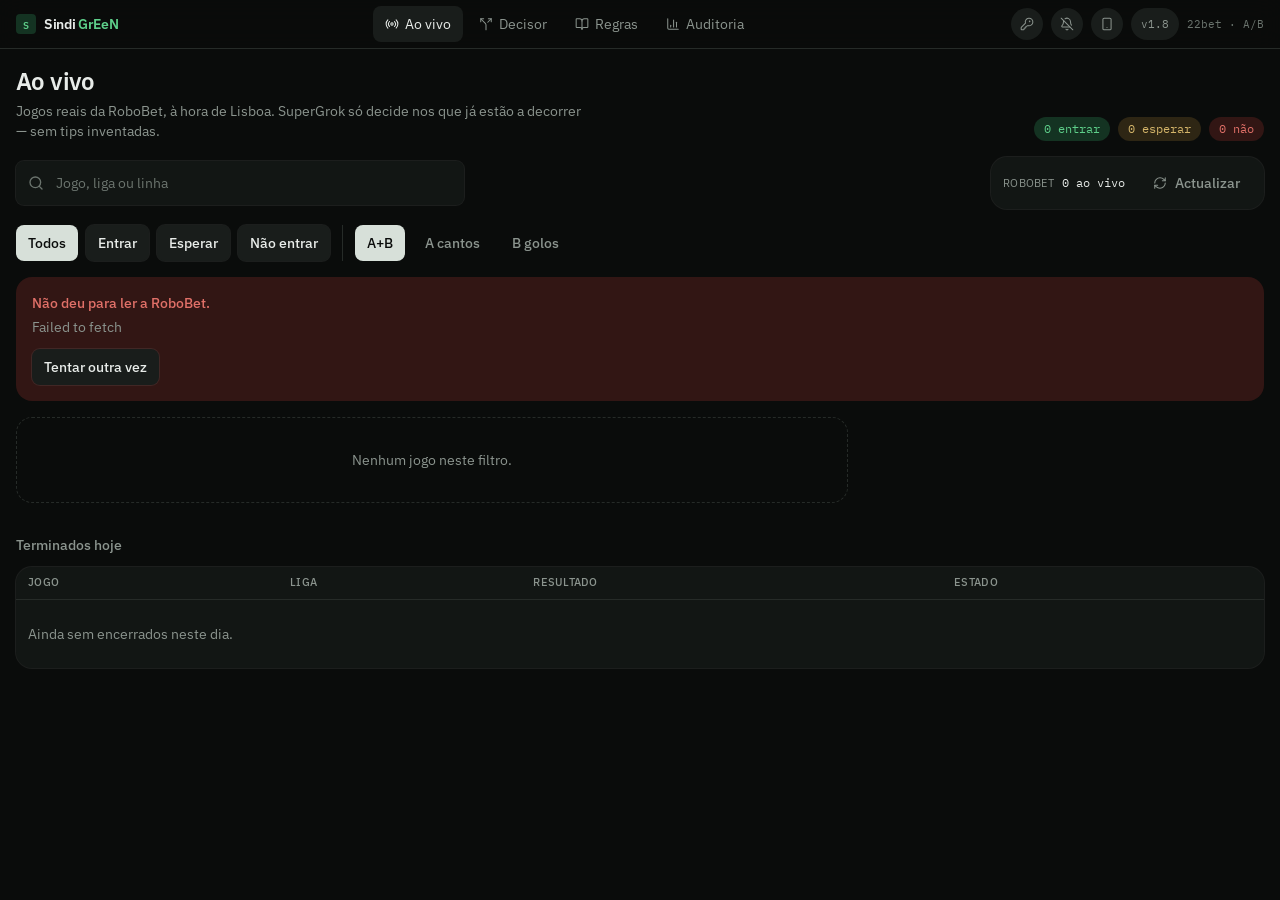
<file: index.html>
<!doctype html><meta charset="utf-8"><meta http-equiv="refresh" content="0;url=/sindi-green/"><link rel="canonical" href="/sindi-green/"><title>Sindi GrEeN</title><script>location.replace("/sindi-green/")</script>
</file>
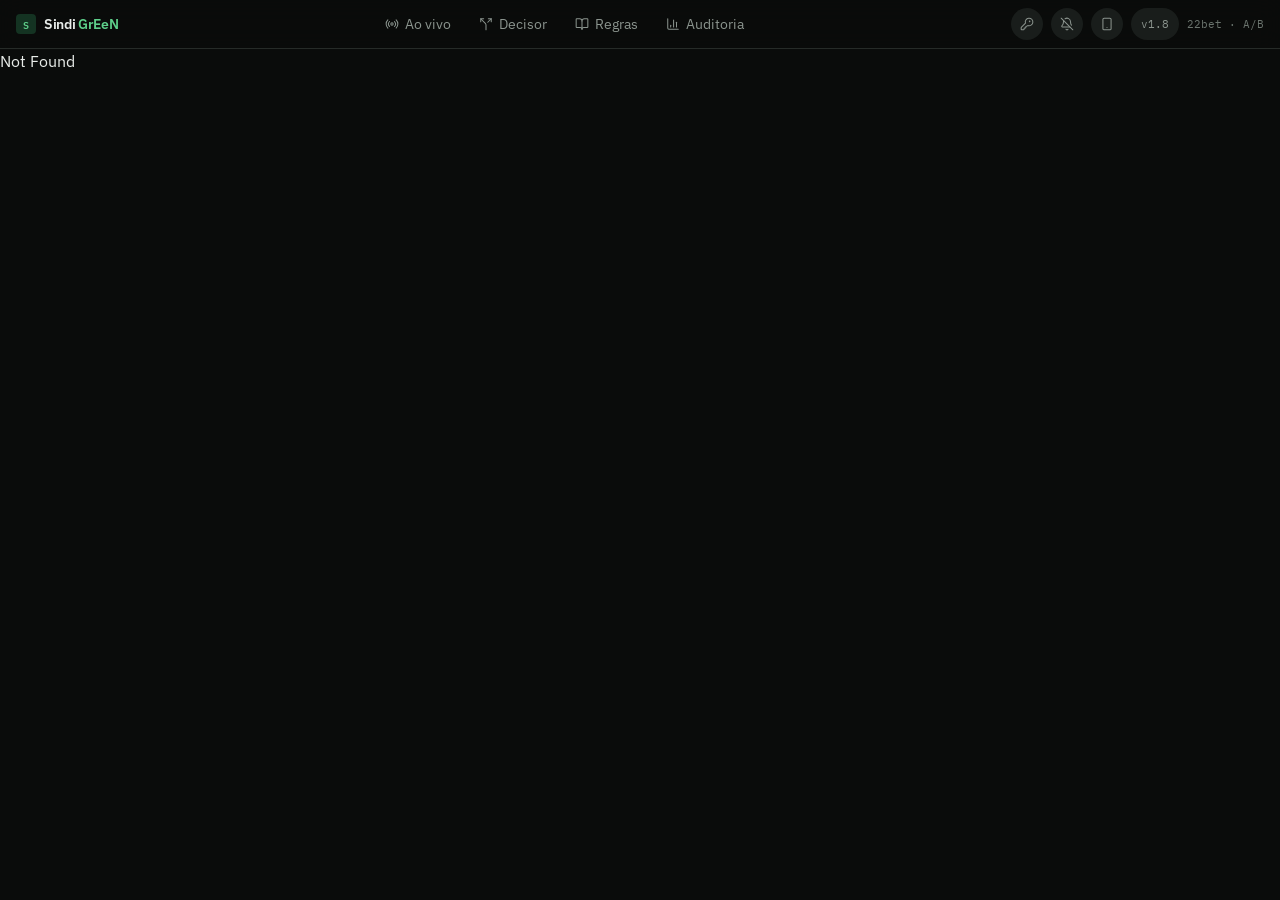
<file: sindi-green/index.html>
<!DOCTYPE html>
<html lang="pt" class="antialiased">
<head>
  <meta charset="utf-8" />
  <meta name="viewport" content="width=device-width, initial-scale=1, viewport-fit=cover" />
  <title>Sindi GrEeN</title>
  <meta name="description" content="Sindi GrEeN — jogos reais da RoboBet. SuperGrok decide ao vivo." />
  <meta name="theme-color" content="#0a0c0b" />
  <!-- sindi-green v1.8 · 2026-09-08T19:17Z -->
  <link rel="icon" type="image/svg+xml" href="/sindi-green/favicon.svg" />
  <link rel="stylesheet" href="/sindi-green/assets/styles-D4cARbM5.css" />
  <link rel="preconnect" href="https://fonts.googleapis.com" />
  <link rel="preconnect" href="https://fonts.gstatic.com" crossorigin />
  <link rel="stylesheet" href="https://fonts.googleapis.com/css2?family=IBM+Plex+Mono:wght@400;500;600&family=IBM+Plex+Sans:ital,wght@0,400;0,500;0,600;1,400&display=swap" />
</head>
<body class="bg-bg text-fg min-h-dvh font-sans">
  <script>
    (function () {
      var now = Date.now();
      self.$R = self.$R || {};
      self.$R.tsr = [];
      self.$_TSR = {
        hydrated: false,
        streamEnded: false,
        initialized: false,
        buffer: [],
        h: function () { this.hydrated = true; },
        e: function () { this.streamEnded = true; },
        p: function (fn) { this.initialized ? fn() : this.buffer.push(fn); },
        router: {
          manifest: { routes: { __root__: { preloads: [] }, "/": { preloads: [] } } },
          matches: [
            { i: "__root__", u: now, s: "success", ssr: true },
            { i: "", u: now, s: "success", ssr: true }
          ]
        }
      };
    })();
  </script>
  <script type="module" src="/sindi-green/assets/index-BlZI4DYq.js"></script>
</body>
</html>
</file>
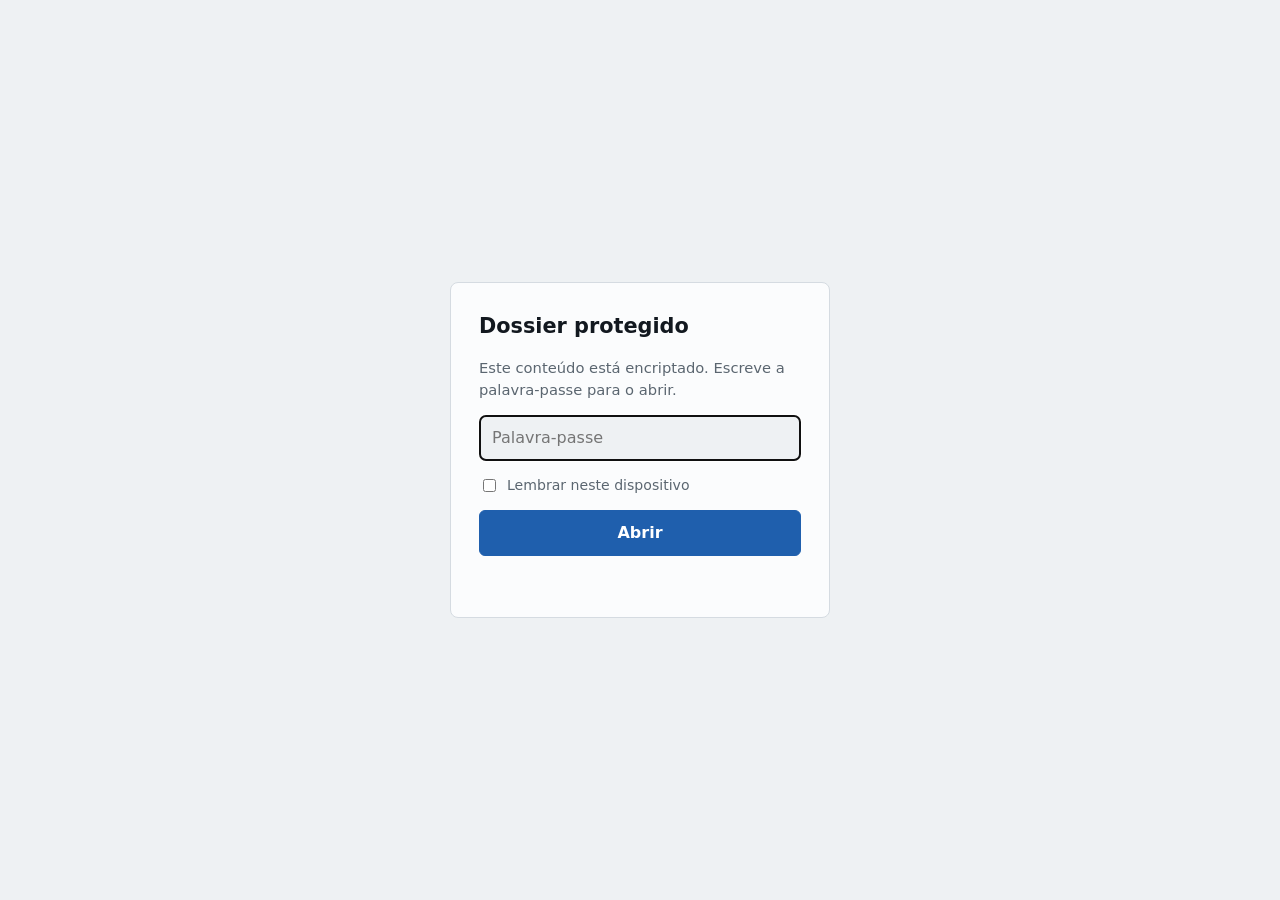
<file: tesla/index.html>
<!doctype html>
<html lang="pt-PT"><head><meta charset="utf-8"><meta name="viewport" content="width=device-width, initial-scale=1">
<meta name="robots" content="noindex,nofollow"><title>Dossier protegido</title>
<style>
:root{--bg:#eef1f3;--card:#fbfcfd;--ink:#12181f;--mut:#5b6670;--line:#d5dbe1;--acc:#1f5fad;--bad:#b23a48}
@media (prefers-color-scheme:dark){:root{--bg:#0f1418;--card:#161d23;--ink:#e7ecf0;--mut:#9aa5af;--line:#2a343d;--acc:#6aa3e8;--bad:#e57381;color-scheme:dark}}
*{box-sizing:border-box}body{margin:0;min-height:100vh;display:grid;place-items:center;background:var(--bg);color:var(--ink);font:16px/1.5 system-ui,-apple-system,"Segoe UI",sans-serif;padding:16px}
form{background:var(--card);border:1px solid var(--line);border-radius:8px;padding:28px;width:100%;max-width:380px;display:flex;flex-direction:column;gap:14px}
h1{margin:0;font-size:1.3rem}p{margin:0;color:var(--mut);font-size:.92rem}
input,button{font:inherit;padding:10px 12px;border-radius:6px;border:1px solid var(--line);background:var(--bg);color:var(--ink);width:100%}
button{background:var(--acc);border-color:var(--acc);color:#fff;font-weight:600;cursor:pointer}button:disabled{opacity:.6;cursor:wait}
label{display:flex;gap:8px;align-items:center;font-size:.88rem;color:var(--mut)}label input{width:auto}
#err{color:var(--bad);font-size:.9rem;min-height:1.3em}
</style></head><body>
<form id="f"><h1>Dossier protegido</h1><p>Este conteúdo está encriptado. Escreve a palavra-passe para o abrir.</p>
<input id="pw" type="password" autocomplete="current-password" placeholder="Palavra-passe" required autofocus>
<label for="rem"><input id="rem" type="checkbox"> Lembrar neste dispositivo</label>
<button id="go" type="submit">Abrir</button><div id="err" role="alert"></div></form>
<script>
const P={"s": "6EBEU6O6l9YmUics4UsOUw==", "v": "S8NhfP347zzF6Dhq", "i": 600000, "c": "ggqnNwdaVmbuwZ5hcbJeM9VIbAbW2gAuepHhdKehUvaZe/ikQ4QU2+MfYYxxl5sTwUweoMLZrnuCzQXQHv49TwHQdXSTwZ7wXf/qf+IcJ0O3Vj1NrUbNMweSIVgdCC7en8sIIKPqJJS3lUqKRjc3p8L3xiknB8OT461DGGquLdFeYoutcAgQnhPGr5xKHFlnv5kFAmWYXTYRKMx7ahj/256iZJ1jBGFh3LI5saHLSxh5/s6Oh3erJ3MwmoKVFsixCJOUfwQA84yTafwOLSlKw2O/[base64]/TkZPNm4LpBPj9R6tKCX26qJoPfhMd+FAPn0B3YDivZ2k+OSOcPjEIT7ONFVLYvjR8Cr0H0xeY96juKqIH8yssVHi6OmlPTfR9K/cVD4tzm9eF3AXs2jmG6rlrFBnOirvu2DbvBTsbHEwKP9gAdup47miJdWYpgnmRXJm9ba/ug/v+fJTcnAOUMDmLxFbqt1IKQ/HRu5yfhny0CJY87g12yn/uQ0tJs57meZdOcVPfMd1UhV63tajYtlbXOy2qYGG9QL70umTqAhrZOr+Spna20VDqBBmyYVtbyYqKmYXRzAfXrPH+2cGf7sY0MB0YCCrkZKgWywqHvNASNf1IaSnEHwsindZbSpXY1bv+7MiXIJwHKQJpAZhi/FIh2f3H6kjyKoo1ASdKfx9suuTIAUgLgx6KMca+eIRxV1+Q/P7ax2VcS79X7s2VDiJw6yMC3S73dJNcszjeakb7Vly5ajPLArEuafnvjNVOiEFvLrC10psE5SRIvALEBDzt8b/wc4hPl9dlLlqZPaOecowJKNX+tq0nKgrCqbwEeYxFsPUrmDE3bpEVv6yHNGorQkpgwzyTU/cIOHpDD8BpqNIqvqoSCRZe/EgdYxHQy651v9/pxNbEFrvqgEbHbbXoi4VYeRqIE9OqDMcPjo5woYPpTdSgwuBgQVEBmDBweUhG7rbylF1he5LWj5p9FBKnGeuu1I36L2ClQNTqSxCEWHVq310m59OL8DzaCoOLdpM+GcMtVk1s5uLNrzElyJIAi/VhIuwyyRG/YtVo3NNl/cJtue3ACYjluuBLGuacAxukHnmCTgEKlRG5pCqZ3uQLVhrkXnNsl5mJQEU1wdpii0u06r3EMAL/8O6hGij83RZAWfQVaZ88Idd15gLLFfOrfENT4S3g+ZSuwpuHEWOfziwxjX59Y4TT9jUke84AvP70q7K+t21+p3J7hDltOse44kHaRH+MM7SXq3jXSu5jJKIU5Ys/QkodNGwuAyXffXtDfPb4DBrhtuhipV3S/D/Rh/N3k5Eb9FQ59bLKbXinm+XNyWFmVO4q61h+9yCp2KeN4NOhaBtz/12HQI/BGUhNeNhiaaX9ty1jJDiI9EPmzSrGJCcSQqrR66d31mtwmGWinse0s1c1GuzJawOL7Cryg7NP/yzUcffsniTJ89WIz4jBdh5q+YMH9H/xtF3wIZQrIU4QP36tTQF7iNIFCsACzshevs6GD30IllhRdhdUne1Ksq2gH/LeOPmMMFB3WRFZJBXzRE+jF+oykbH9j5Benb1sZ/BH/pMxdJBcgHvOrYRlYVFLKgC4n+GI7/wsYu/[base64]/[base64]/teORSJVp9hRj3MLEWFTmnHbq8f2rPGy/ReJgVoWgdZk6nD3RvmXNixS8DI6Ih6kmxpIulFZzn77UffhbLZpyT5PGXNW9uy/Wd6nAd/nvWNlAAHgKuaE5pMkeHk01HQgi4Bj8saSrMfR6ZYZkaCuRuN/d+0anrFrZhDNT3SA4WxzIHf6OyDfIBrSzeeLGmguuaPerpblIGqgOLhYPrzGDFAj7fxkcQI3g7myK4Skaw3U4FseUTlI6yZLvxOLQFCBpOJ1mU4gq9A3Zf2eNgYCL/UI+g4ZJzyW/HYaO4bk5f/oWCfE+hQvfP0ROp4yNLDI5ofeTJ5YpPqPjtscp9sNtU2BppaZKARxYOae0h//m3wWiC6N6TLdJVybRcMgrFmheyodAzE+vpFE1FqJso2mrryhDlnMgndryAljacAGjjfbVdfATboPBbGk0ZDAqTcvBJxCYRtyQ4B2Adkb4Pxhdtxd1oMO5jkBr31z6CfaBtsq1izwVY3kNtaa46HwCM68V0q/yyojBVkABtFrleniO+CQymoDRMPPEFRrxf/BGl8PKLTekykqnLBf25oT1KkZ4D9rXUe8RRz22YPy57XSsL2qydYpFhQJl5XN044W8aEp5CujPC8ydfVz+CTkHpOv6x3+qV9nyDjPDAh6AJfSBwaz/BU8xlEFPPmMXjvXU4O4BV1/lJQ8IKthMXlUW5wKot0tBD++N7Ed6IGU7DQQtvNew9vVaCaPHMQScikKo/DUbGKkJ6/+og1gj4Grqn2QxMfqzEmiqreJ4XmokoLHznmu2+4CnWJvpHHeHjBCi3SjMV1r8bliPYJyavjvqXXZIdT1d4xMsimnPM+A8eq8A7FCWYWW6PpgUtV4+Y0VWkZ+f7jLJa5RKSwahwz/+4ai9pCyV2QUAcj/49Kj5alsWm3L6BsqSaXkW6zDQby1AphAa6Zkc2W7VWX8HW80j24lo2HLLLT4kiQyUFeRlEscWj6flCRT3mOJtPOkEgmBGDRu1pzrvTWqIZVduKW5rOGk7KRTw9CByykX3LFl7LxKrIG5BUiX12bQdt7DJqUw+sPiAOzgQK5BuwaJfaOydO6BnhC3uamtRY81vno/AVBFDnlyv74vTH0e+5IR16MuCqv2ee4Bd9lFG5Qa2ksLBUjEsi0MRWGjirFWHnX9xLGmmBTxD6SY0N7W1NPmp5C1W+66yWq4IUSzOu5yWRuMf6FDciJS57yZH47ImDHX3+ONxXR4hayY0YdQvfaROdfHPN/SZ5y26SKppI3VSK9FheE6WkJPd7i7+RqvjpcddA4VhF/f9UAbJjpxr9vswsChIZpA5CN7gsoFiA+zV2q/tuZP5BFmkRIgArXTaiLfI43lTsXXuQUXry3jq2SXPfUFRZ3Y32fOmP0cracXNP8I7VAJYxc4Dz81el3uSooKZmoq9/fzy8jbs6086xUpa9/Php+aoKri2T9IGB71v6cNoDBxC/adL7b0v12KaTp99Tucnz7iJJtYDfSIoGQbbxjWB+rbhVET3fa/W+Zvi1Z6audZVuFVkhMyPCNnW/7lRSUa0gUvwIMcbqqa/5jIJ4UJhkUupzlOK6pVccvoUaIQteC5eIchWl/xfbkx/PwQiGLdCXpZkzDxIdxS0hKiHGzX+pmJVHj2fvJUUJDMHMiliONhJQz9SbNOBUIyo/mRB6qhohMoKDofZkMD+rfHCFMC9Neo8nSzakcpJ5psbbBkTWH7Q75gvwcIKo9uD2pLqqNrYpzdev2AFVst6FY7taH4mpp34SYQJpk4xvTGwm4im2Kt4OJAiVjcVXghZc7lW+QAK29kdvxEcOFvrU3KBhRGsqu6L5xK/xMImkNPVjBQtJ39OluoklZBZlAkLBauArCZZ54CAi2cJrmdJ5R6lil92dRzBG+FAyp6k7rEQDTHXVDTzbhwoBOeQrouxpEvh14nfNa9Sglu21dLHtdxnAD294QARspH237h7U7LuBvWFo+aEmgn94aZVZKooIzNxjxKLBOyXM3qvX3CpsmJpkJTG5qp6ZJ/SDoVmdRZjA9bYioHb/QPTMVY8ZJxZSAguvCqJZV8RbR9IWSuMQQg38Mo/U4/[base64]/6VwvD/NWa+qVXrcMdZDu/VsJHjDq9QlEXP85GmyNxfbvfVypZJ63SxCSx5vw284xzqos0/[base64]/IJo3gJNoOFzypDKCXMv6FqTkW8U+TtLW8RTORpKGq8b4HjcT0aqAD/VjUHT0VP2CszSCt+iRcsHnSOwdJU7OaGDSJ/YtYESHrd5Xag4wU7+ospjbuCc60T8dotvUPp/6E/J6YKh+Hv6qrfcsKZxZU/4rl2dPUtuFu4J10N9LLd8xCWGXounF51S/6VtTTvcu4lhO7EFjWdYbwCWO9ZfEXC7SggCtCjOk4DeVlRyMicDBB4JUJG+Aeorp7iH4chtbjW2uyeqEgSI5IPAvB+bXyScoQyWkME77VVmJWdz+X1rwvd4xtHgoyqE5xYMwjD9wIbINwR7w2LM2oxlPKpKQWmfUu4TCJdmyPgS6i5vPaZmlQ/EKP5SePdVUPcmzwCmL2m5i8xS8ijoo5pFWxCLDs/1HVIfkTumxqjOZlhbxiplab9l6KGnMVPt9zCOelnG+q4sSVEW2/[base64]/0rOUvw7etMY8BUuLHAplZvaKfbifEE02UpV9pdpPezAyeYdhpUPChaMb6X6qgLk6DW1VnvoaRrCq3zvdE65I5ejkTKN4X8Sm2vw/jCXsLk4xHjfMMHZAoEyad3Pix4uKw4UvTxKuHyIUneT/jaRbWJIt8D1+bawMsEN+4+LBAIpU2iJUls0nhVp6gADROBLlqoobFUDnVb28mrJjW8dTDwlVujiT8cC672XcrVLZUacwjPIjc3XqAEze8WC1ZZd5+OJoE6lSIhmDG+J6a+ITL5mwDxI8op4w6R6E6ze0BrmxYmXaSC3uNRoQk6bMg/93lje6zipiOLF/No2u6YIJaEi0QgKJUrlF5zmC0A3+9EuwMWXzTa/eN0efbP+KrSsA3I6caahW+jk0BcOwKUkS96UmXuQsIg2jLgfFurfNG+dH97/eH8PCIE428Foom1Q1HTByehs+xy8JRBTQEJPUKDqsxuCWc5teLpKit0nUk4HoT1hXCvNX+PRpmGI8Gd+obMUhfrCFPOAY5uN6MAfcUWMOvEKhLc6gs/2LYYJvgv+aZJ0GWtsX/JoYhmjBsCT+4/PFx07miW2+IOtqGvyKpGeaayMwEL/EALY/JzhceTPdLXMa4JTPGUvOKnzbzC2tPI7den4P8AtjNn4FfCtHT21VTi6aDYzdW5P9Xw74vjRm/[base64]/Lzv9FxZGP2CI6t2Roe85tW7jUjuK+XtXr2Zf6Y83QcQBlZTvPRjBsMpcda7i7Lfrc1XwvCyK2pxJvx9r434fRH2boFtu5hgi2ztky9nA//GqxdaIhzDLaQ3PQOcnGU2l4gEMvntAqWp+K6ufaXlWLr7GXi60huruj3H3hoOOOPZgeB6Qb+X1SSLV2fEPl51hX2qiRqq5NRxM439kJitTbulVdlplAMCRwEIVYI3WyV2+5fnBvQAju7dN7MyLhtRwOPmi/IUJDaeAWzPPyhKQO9YLg/rPIh0M9SyQVyXWUEimnLHfLjxt/G7fjNZxLNmtYvpV6dZiD+MH3/ZZhInVIuUwWYPHoZ3wRNLf3l5k9JqG5cmFHeQ9ueOTGcrJayhWnQkbxyJz5FBXtnJ7bAcSCm1gwgiloE5IVqFtBQxHa88KH2Yqzu6wMyB0CAIDB+DPaMbI5BU23dy/a/n9B5aDxfPKRlLO8w3qxsUC/qHAirazmNeXXEO2bdUkzUYLh8k+s78rtVRAxpwycgTV7AzS+AvvubasLlWy4kjQUAagSsqecP37SHghS3JjEyPchly/fh2ZAi2Yta6rv1rjKcD3PaL4P2Vlbgg224WBZde12qWrVO9o6d9gD1koXB6Z6EaRjEmh4/GLLCIjLGZ1ifbzj9kEZBtUOV70o10zzZYwvvMsI9jzPSGZFUNu2JjNUBRcFiNhl/rfRclXEQGkvLDBiX3I1qeyX84GguBpc5x4PinvNpDJG0YX1lwTTvbSb0ipZtpOt5oxdhitpuU8466lpTFtjS1gbsXpuCo4XjQQvzWbkh6NiKyjqBQJ2A9fp0b3fzx8haC8zoAQ970rL8bVK4u0VXQo4S6f8hWJC25gNhaH/iRFbKOI2s5J1ESG523cR1Tsjf0fogbIaBBUUuIiD94xFCi5JfXrygAMW2S552Sg4p7Nb5fNfjiiINBCPUkiHBB9e3dD4cELb1l8g8djGSLqwi9xSYUywHE+Sz9q2e36gaIurxF48pufLUATm+s5178bdSHVjHRYuSpNb3uTtxJlTCHfThLV76fi9/+2ByVie/p8LmVhZuxsLzatbfi8Npjl1t8n5cfI3SkGH4mk0/hXYkrxdpoWRyT47V2fD/poOok4jj++0jhWPUpi1pAcvpzaLqFUNm0+Lcefjdkksvrn83lWF/okN5/JHpofPJzXPXaJbvgGVFuMF/4l7xFkrUYsSs934Ig6IxB05j7TexLHVY+p9hjfTDEHiTfoIamL3Dm+bLBZ2CIIhEMezJXmiheX+aJ571H4kRKn4jEUoU4j9KYNN979DHhwG3+8Ho/UAv4TBkE+LleBbC0Vx7gG8/0xjkKYAosURcp9DyoYIv5Y6SeunFSnFLiFCR/Uf36z2zK/jhreQ+t8HK3upJHRrZKVhfizMLJQu6FSJCw+RUGpvKZTjQMngdCKHk43EQwOieNnqj5IRRMQMHUROsuki1phvTktejWRG8meLKpYnRX0O4jZ7TR1B3dV202ZYPfFyETd6Bgxk1VXBRAgdu5d15XbM+Ul9e9H/ZTjHw1kwi48CBuLyqOzgM2EY890MwDizRZfEwqyiFfzhM/FQmNegS92/muRJms5MeBzcOmHFJ34wWQ0/gxTmcn+NOIMEWNfENAMMevjOaXaRIr5R3TnKSGhs1fMX/MPoZfYpffiXfDxhyMdQYCMhb9rYqUpXSTmWHH3yiRXjMTJdaq3Efw4yOsyV8LeyZ8+4OhfmI8ztNOKtqTsnq3Fqluq5CuAtnPjQl81u755xu3itFvGx/O3LyW7IFL537qF8cFzo+oDtAq+SuabQcO5VIjcWwCd1aEv9s2lkMd+4juyvMVlcdaxmhDMFEKXFfYVVEaTO7JPSnHW0T8R+nz0D6eKuPlkHEz0VBcJxa22b1kMNWiDjgWQ+OF/jwaDRSL6eTX9yZuO4C/FyUpkpIn5qt2sh5jQy6xID3dwEmz7E1UtBxrmGfd17JnPMSBfz8d9xWyulxltvc9+hn53qtHfl+ydqSddWklML8QOgXlT/[base64]/0j2bIfNtKhCFOb0ApNtoXDyyN+m0HBK8belzb3rc8DpEAvTUor1TJPsbiA/7YZYKEHNgIqSYn+cMgzHrMYV2g+vOsDAc27ZjM+UdiUw8Vl2ExWMGJktzl/prUhxd+twGfww9L+yQ6E5gHPI2+PYuCr9C5BzhLKrBL1kT3jj4lLbDO14P9NPLqcJ+rGrCDcKAHa4mV4JRvCJZv+gn4W8qvxwWrcKX0MDkvleKn0aAv0iIwTVANBnTb5waHYL/2t6jWVPYgEYkIIIamGfJ4F0P+KzB7x6Q7T+du4ZbodcLia0SOOvK4ghtAAvWTYqhMPfmrMoToU0ropUm2gUIfE8RzcScten9n3PchZKpucGlxqT0MU2Q3T3qMnQqPh+8Zpm/EYAehnZGlIYF6Kd60ayfL/SpJXlPWG4cSEcoyaMcD02cI4UptNRNmkfW/STes2XnfC6/J0scdg3usqrX72JJlIZ68d9sSOw00njsF/esRzPh72UcRlvD/OxvADhnYKq+OqR78iU+tF/7bFGXyDP3oKHxhU6ib3Oir5CbUeQwBw1it+gnopscC6LpN3moafyMOQQhUY3VeF7lO+vSoUy1D42gj9Pd74YSXWaz/Ohy6VrcHD7UPUotMnsPyMcZqF20K3zrM7OYAHo+jVX+u339RxWxKw+5gV6Hp1yTn53CWFsM+DDd6EKjr/SPzRs4HMfBjOu7DPacxxAmPf3nboIhwOxLErzoamk1dyAKXUPHy1Wd+o9ZixnNtHiQvo4xo4P441pWNzICA+e2YSxFUPesiplKzzf666anNO1m5yICQdfpmu2l6NURiqOaP97kGKNBuoLddviWcimUs4k7+tn4cJ0IC0D/272Pj8IEnnTmpwybVIducdQ8J8XX3hxxT1DwAlTNofqEZg/UY3fGmvSD85NZzB5LY5EQ1caVH1ledEOTIluwdvWQGNn+SI+uG6TGJojdPOHim5UR1MLcEcAxhHGbCVkrwtE5qxRVNDl+swnNWuMj56tjp6cMkVAhmkaIGyIrjHik1l6uDKd12zHM1Y+Ic6nk219hEsvgNpWIP8PdYG6stkxxEAybNGA9NDRI8j6/1uXy68sHhZIi8X7B9ZfSzkd2mTG/Yk8sRfkEpPCef4YajsjpNVBQBwF49W2n1GtVPWUtMlyfo0FBv2Vz/KIwT2bt8By9me/Y6Q7znv59lDhGien7UIq5MsTLcIADQFVzysV6HrygkRe1Tx5F/Hs13uEW8+WjG8tagIu1AxjX9hKvsiuMz7FJiKTWKRwHEIJN9u2f/aR7vtzrntMs/ceEY8Wxi/pVB7ws9qgK6JJdJVmPR090Cs926heQPXwi5yMzpnNoxCwn3J9+FKjPpdRjYJUSaE2LbKNoxcmvDaOR52AXMajKKq0SiMN2Xrg4aS7lFefg3j/SOR588Z3hY5PVt4+K7O3W2x2f7eA7qsS7t8wkxEvLhGGv/Ubt6kZWBaIjIAUsGd7/B9oFR7v6oufA/7AlHHrOxWWQoz5aWg3Dgx+Rmw/kC2zX+9si6S8quaT3b1On0nKdUkRSWyY5OYkP5mFXNZIXdvMzNb+xfXDAjXTb+c6ZAH6Hcj+ltPZfecTDBzHRxIyITj9YH9ArQBgrt2d7bV7RbPVr7qZHEm1MheM0T8u5tUQCTPbgFLMHoVo1pzpUUMIV2G/o5SZWVGPDkSa78YrHTkBo0Ta5+c+nWBiAbpNX6wJaswtuzQ8P0Vsh523er/BEiHriKqlS9P1EYVhLjXNG35OOfLoflYEKlaEjyfR+YUYbwG04R6gs8Q1WxAG4xs6UctWvvI0nrUyHiI5Tu+371zcEepp25ZDibXVeBiwotHVS5YMBbK60dX5dRmik58WpFph7sgvss54OpBf9iwO8WSq5iiW/6bMmlfxV2z6pMT2dDTjqLdQX/MpeNBKL4nRycDEyKyG1ZHZ0uT/ONuGLwSKAXzPTfHX08ZkOl9zZ6/uwuX0TfOEaHYCKrzwOiFRBexgdU293ITw4DTDN9yjZlehGowqF8lo2/lJBl3Z9C87FAsU6/7EgcvSwuBg8iqpUg4RUWvhkCMROaEucITB4Z+362anVR9fsQqrA3fSt8SFn44u9WNGsMgsofVElOjBA8eh0+Uw1AWEtDRFqnEDYIAHEEd17nMLhmdjhsgW/de5ag0C6skTC/Wt40iniGvoTOV4+jWv2Wh1zZ3Xm+RaqJwlq62pwpSA8vWjHBHvXg2WPdM4s1Lf4onH3I8ykYknK6ENO49D00CxJTt9Xn6pJQn41MeVSkQnRJBFJfcG5fNptabOclDN2WZucmXVU2SSUdmVHqr9Wd72Clmc/2k9hMSjCMHrof7eIkS1Vni8mCdhYSZ+5MJ8BltovPIqKmt/UR6dhOdguiFDmRzHG5vMxw+Su6D6FZ+ewbjg4XdT0/[base64]/R2twJ/[base64]/jPW3c7cc6/5vHW9mJZmCXzUj2xq/qoVP113pdT/VIx95BpJdk9rPs1G/JHCpQz9zoxlDStOJoSJNyIKxZPP9nBJioQ0obQ9RDuTFWJ8kyYPNS1s4ybf1uCQub8j0CtLGzlR+eplPW+hj1R8vgalugZ6apV+4Ft3CBn2e12K7+Bz8RDR3meTT1k2p0FeYVw50AR/nvczrZ0mtarNljlO6LFiD+xSqlLjAAkaILVpBTTKEnFMRo7f7IrKV4ks5/YUntPqtuoCij2EVYGsyT3FU6bA6PzLriJYjNsILYQQ9lQnRBiBbA/IlpLSk2Ut0h+FbcnS3Atu4LVO5XSEBC93GOUSWDngqb6e2ItErSvFEJcsR0tLyNTD4A5Pao6rdXrwXkZX2XSPCpz6pLwAFk7JD3rWY54cbVQrddqWPgMQwF+MMrO9VjfXuIUwB8t9JRMR5k21Hq7WdLSKnTaaRKnILHoJy9/TY54L5Lmdi6AstEIC1uvxZkw3sLDWs7TB9yiLIDfC9NhHhv0FuQuhaT1xlK0y99zakBMtHmrydKqh2pATIkOXlzk0cWn1sNCjfr611gYEnWkBIK1ohlWTVvY0hWA+a6ws5aGxbjMrSQlEoup8EoBXGQdPfStKqscvnuL4/ly7F/mY1LlLK5ODkkBhoBJhDw6nzprVqOnX+DS5wAw3dh0e9TtbWplbW6EOndJk+n0oos8Ns/UJ49gJdE2j7XtaF2oGx/RumkgWIAr2darnfcFF3xMaeL1MXL+3xIE8Zp0XAGS2D+YPsg5mF2Ch/dnWqRxnwNSyupkuwcFjcRLa7/jqo9VqNcdwzOxWVkek6ozu8kCUzjWHSN9SK2ZWfHZis6qpJYyBJoobey4xl1JWzCqr8TgO3YhAt8bZqCMFBjEJiQYy5M+2N7QM1+wJsNdxqHX2fOC6LniWyGBB8vO5lYvpklrjmKmDspznJdHuVHP1j6S+8afPaiHIzBML/9SapIESZwIkW/m/6ON1EGL+c3Fc8LwkJOxhyP3nkNspYh1Lvg4EOUIWCcb5wqwUXQc8ZWjtgyLaesPugdJSzhFxNu2g7cezTllaKP+GBjXgVg0QAwPIBPyf7zPTBKc1In+Aq4aKXVbh7aqb8tguHTsDb8ifW9LEEwukAdKJDg29WtLzWeuiBCAMneep8e9sKC6v2TeF28py/v2/dGqKNjbn0hyrBAVl3JiLSSADP3QO8/jkHIwOBt09R1h0ekgnUgZRzV/Ur1FxU7tckypRrnlTwRZgq9iOdNCQ0RQFe9HY7AWPRYcZFxXh0dgXqXYO5kGjrE/y4e8ItfCNT684SNa+UCNJsHHkxqTfjjuN2ysgSy1UyhwcLSHaRPMasuKAI5OQ4qkNOjuLqmzN7sjYb29wXjh1/3TLZSryHwiVKgYtY16mILBEan+N4gPWWkfoC7yIOlZSMgtcRcgzfv42NOmxP/hXnAC4LnwN6z466xZINZUPr8TqmS+mqnpAu/K4FprHy/WBRA7StHoQaVQ0XMzo+n163ZNWnBsne+Ywv0XwKhPZ4URrtjhH2ZGtOp4nCwbgK7DSbsdo99oZuI+bEN7uaxJ91LVikXz/[base64]/HY5XlINg6kh/5hxAaniwyJIgx3UDn4Xf/OjC+mEXWG/AeZbeRbeRNGVZAfAHs7jwShPAF/2lGw7TivvU2dXuP+Uq3qwCy52xsP4o1Omy+bBHPGQWsEwTa27NedkCrM5oQAsmEIVihuzxj3Gib1AWuDiF4keNo/6+QYva1HnAp8tzuCWEOZamocPEZyBDa51WIAAVqGZNatW7P285QVkwTHKSDTZWr5+aJDRy8+Vnszauip+uKkB+AROFWbxlAyFlw+JAUqDlofteFaQaT9Jdlt7SJRu0QlB7TcKNa+j8I59rOcfyycMN2Ei2rNvK3hYwRwv7W8oAboJhiRcWANACqpA+Wtiq/zMKOLGHid4eUF5Jl7BKJ7JEkdePCMbO7EoiX4P1TWW7cQiVhS/7glL+rvoffj66gSDH+bUFszcdbGK9uGqNQwPQq8KUuoIj3UtCMd3D8UqpJpOVusl29py9zzw/kWIRta/WzjL4MwpqRVdX1/iIVMU+HG6afLk32S68XPJUZIJtjA5IA8ad665VA+HZt2xTMz2KhS6QwEuEaS7bosBXaUJUlkZQa6Aq8Ggu0t/[base64]/L1NVpYWtEEqOh3bhycq7h/4CyUlt1uJDScjbhIS49JT8wJAY0QYpvD6Z5crOpZ+b8zhtoeSNT30VbEFzIZCIqTo894Gnr82z/3dQ5o5Pd06tqyZzfgiJJKLODVHmSue/pSRs0Wc2eULdAyXM2TvbP4Q1oxlRZX/iR+tv0NajEb6jXyv+uFFOQHWvTYV/lOLjlnTQiFaRV63m20z7QpgUywWzXPDOWvlOfN3Sl36/Cc2wQRgeFBdjGg5orc+q4LCqKLCGFvAdTSqyGEEG8PuvbwbJG8TeiAtBwkdmALk5wyzs1Zv2tu49XddCzeYCxkNhBmWAzt6vqZs8bCCXoM2JxRjCjOHrP5kgqr2FpTjMaGAQHiDHjnlOfdbfRaQRQn078aMFIgaEV8o9IMa/xA9SyhwnwzGggDcWVEtuX5/[base64]/AVDkarYc8Sni6HHLwiRmCYRjibPNsQ93XjSM4P7RILxrhCxLdG35TEoklfllRPNbK/7pCPxbNnRyaIkPKYyvqHVTXweCQgGs82sGIA7HlO42Hm4EZliCY1ZGNxIAL8f/XB6Uvf6wuepiBu5TzHTutExFdqUHfr/VlF4HAMcSNSv0SXCt6pwMcdbuI7Ao1K8E4Bhf7XPvLCOUE0Ir1IpsQum/jDV0KliLYPQHnY0HT3K5KRgOc7iqAkivsZZaU5RgiMJ54TAeDO56xwiJdxZFU2Sz+zJ4pp8p37bdpulGPbB8gPDFENlDE+oolbAq0A/3YYaB1s9LTdFsu9w1jr2eXe2sE60WW6SPmtaOCDbZO56M5KPV57DNH8bryLrLPF7x6vCPUnJsZBY3QV84K05HmFoPttQQ2AWX6HtCnmM7LNGd6QiNYQAav44p3e29EULRVTMw3cYoA2+grhs/BSWJTvLqFZGrayDxLY9p2sITmyHVENyxSc19PPB+95dpA6de1kMgcns2Mn1mWyixOuFO8D6dAsigZ9M7EnGBs8UxzLA/X/Dm0Vtvmn+ZEe2LNYhWuNPm2BUAQTWhYoQitISh36W0PtcWIVJysXu97sv2jOib+aLvFGo2H4hdFQaaFFsdpTiFgEYDUObE5xyU8zSxWMgIMbRwD5aiQKzLEiPIiTUVbrlpnX+yxDiKANuluJ6ubGBTzb5IJ6/YVjRwhCcD5s9OeKfJE/io5f1E80o1pbWNpwiR25sQTSXpkGd97lgc3P4PgqB7K5hEcv6cVddOmVt9ugfmvuJbuSTXF2sc42nsikgx1KyaCsXkPBsHIROJyZGQ0jRkw2fkB/PIv77CqUw0SyGK1EivvugGpKYdcXnrWZSoqrCur3G1vNzdveN59dZbPJKyBnkq3KniAtTobhFGyyQOA0Y8lLb1Nex3rIqQUveejSbQrFHdAuqk6W2vOVKuIIC5IIwlCmxtUiVVLsCB/pNR9cHElrhDeo53vxFtR4PZaWDVXehzPQ6Xn/MN79PMO+1XaS1jEofo8zNSBuKFGIuZH++Oe+4LEVI9dnfmMLWdKAFAftA1C3X13fQqwr3OIdHRL3nd64bbk2W7sVysuKp3LubyBdPK0PPhKkcUFrRmFbPsePOhXmZtNgvcivAk1PlEUPN9rzrcwpBLTeBMdki1+buaIKmGekIpToK/H6QN42xsTPo/k0DekI9uG209jbjT1VB6JyK2wqaBYNeTRp6nvyvUSjI4ahMTI86dv/z5LRPPQ65LYESwo+4pVe/6g7f2Vzp2GOCfybBfQRBA5SphTBtwhaqngMEZmLJQLnLu73SdKQgWZJXDiiyqOXQ0An4OhSKm77gNw27KMdd2YTu9m11gCb4Z6yHBbqdw3qISNHspSAwnFzlVbMkIrWjNc3T0Y05PZ6uxarrDi1WWafO4FmUAD5OioXoXXYiynwDjbzRklNBjqPb3kRSkcJzaif/Y4R64BOD4POU5qKa2G5XZiTfn5SEwIk3lf5AaMqpgwSq6eVWs7v4K75ggKfwM30QQXHzNPTaFpvIJ5mdofk7JdNDHL3x1ZhwfnrBIHpH/Uiy9mktcDYkdJmF1Z8y3fxU8wCRRpKJeE1DbBHUxN+mECkFI3nb55++q7E+4p22e1j+bZIxQG8n6zDafUDgsZYqWE5lbXeVhZ1fwTn93C/3VBOhP1auTDnObYdaD/sSPeTEe5xCHgKujgs3za5L7XCTk628IN6raL8shGFNB//RCczRqUIEP3hP7ZDnpw3yHzqv9zOLdYx9Mcogn9pwL8ey/68nAwMv5Rfcjn+ef+qVemXLB9ZMSy45DiHTW4Td4j/SBedk/XJuwqeEmhsLzMAAIgw52Jx9k/I4oumsyioqZKzcdNuGNFZ4HWmuC5nCMrm2tCSb3RHaH2VDrUY/rorSmYPePlp8yW9Cc2M5Qbc7DKBG7AsCYBozuNjN1PXPf+UV10Ns9QjrsoQcEQDdbNyLB4stGJ1xp2PglOuCzenIY4RCloQ14ySTie6D0JbAoOpJRQspuua3QEo5e4uAl2/SNQwdfX00xbTQwKL/[base64]/5EukKzpc/w61DEvlr8fZl4nQOd34QUKsWz/cxKIUefAhqqnvbywlgHpzX2z6svZqXzqDGZe5O7NWqIkIb6wkn46JT8nhpfQT9xiPwsufJ2t3Vl/d/bElWkgFOOgr2c2hEsKm6N1scQX4KWvcoSf/xsQoJ6n45sKuVs10b1q4MOXBfy+GZIwiyar8Dj7aU9zsY5e9+K409PaXKvEZ8OxdZfKBE9ZyLxZdZ9WK4c3slsWkUPKZLjk/wKFuZji/1ruQNh3fSm+N3cQYWd2oq4ubVDKEF0jbO8KBKhZYCZBWbxM/P9x2rXoIPx9uz7OimzGq33hbAHrkYPen647BRtjK12pPcXTMDE0xPRNvauVsI6bY2Zra5sb80AB6sLOmLu1KKK0fYRjggi3mWENQ7zDt8RQYYlIYm3gtOO+GmSTKW+aO7Q/2Sb8tKb/[base64]/H8oxa625U1sIEoovG3MX7k6LKhuQuVJggmAaegEyqGK8IqZ/QjcDB6Jk2rI2Cz8Ar4T18mNUcA1i/SvTpW63b6nw5UuSg/FLNEXvZoJ79vL64viqBQn4F8odTXW3XWPXRAQM+ba6H1DB7Txhzy78I1ZtsCNE4mJBWTB1IoSAqQQDdQQVJXnaKh7T9GcuKBq48ykc3G89Cd7BemwIAKvoAhU2p+80HkKCQb2WTrYhR+QcOIqecoB+0nMJ8ioIH6nhnHkQ0z6ou/NIoQrrpYPRA0kNIhdfVJlTMjbwBoRbXGKooDvBrKEydUPJ09MlUUfI8wvEaH+OZ+TWNr9/zwgNP8bnYR8OpW2ziiHuiwaY0XJP2dc61U1FnUoaPwEC2bINB6T5dHVoXF/kiAZNYerb0LTNynB5Yr7CA7YvlZa6/OVN4VJN2OLyGMPuLg6HYs1Dv22EuZo+89Pt190PVVk9dB67vBrR2kXeDZBXlBYSje8HdWFz7gqFg94cVylRIPtwsNbLcjnelWgJ5UYUlP9smz9FNUi1ujjNrOGlTxev7TRTpK7GRYtp4x1KusxcFxi6Kv53wUFNdlxvn2/4JGa6DL3G2byDxkFJFlELYUfTo2LC5ngHKEnv+7RcIpZtDvCEqS+bslEw4U5JmZzQcV3YRbgQ9vDomHst0saPBXAu2J4lk7iYSVj8jYzlorJo+ti5opGIHl3Pd+UZBwKnxBSH0RpK/H8HLGWk9qExScR2jnx9HTU0S9OYy4I/HkYWGfSinqmhWtFretSzeWQsYrtkwBpd1kng8M5e0sjsH/5ZP/wsFvFVxAhM2PEEt7i4mhjO1QyeAxc4Px510H0kw7fvZffSC3/LheHh4nzXm4exrOJv5WWHZ9ZLMPSbkG8ujPq/QQTYaUyfUpD8Z48u8kX7+kYXLUiuC7+LrTTinr8zea/c0qSFhnK615VLBRuwwKJ8zgfUZiEHtLgGdjJqNfmG5Q678jOAS24RaqYOSwQ1AW2dZWea1H8OJ4Y/ja5BcK1vON2pnzfD1Qas831/MgPGB/KzJj8NY/WLgMqXrJ+s/hL+QxvHc+Qjn/zqDSr9gNjXawaiPe6oMn7P+d/zTyzuqrnc2k7u7TERa+cCu1MCl+RT2HLF3DyszoZh9puN3+IaQ/TJxYm4TH8Dkz51Ce7Y40/21yqV+y/2PzkekvN248gh1wm8+unaoc9R7J7+OrOvagYP4n6QcfUJue2xu2I2gb1J8yvY7+9jqfC3sHTjjH9TCKOdwljy+JEoToD1PasaWMLun/i/a/hwxfMfV+wK+8/UpNyFlCyJQMmzNcay8vgnJomWJjpqvzcDpAVx1CtkQqTQ9q/9Gtq7/h89iJcC3AJ7rlRBhMaKhK8OPOLgSUYWyJTorKo9EoaZEDoUCHdXzL/rMUtO1uDPNMmu5uJWt1DWS+jp+dAbn12Edt4AtdEttnUxGI8QIi07D3MQzfBJlM2RA9lOcsn7OQqbdMQEX8CjoqoHV627m5t4m+CoNWJBEFKf8um2s47/4O27KNCpcMAq+zqjpiTlTiSzZ5EZrj6Owf+sy7LZqkVC6qzFMVi5+Z1yIsdE1Ya69VMUVRwVXf2iPyzbJNlTIR1gKCPhJClZCl8BbFh9sdWA7xay0mMvbgVsiYnWzaD3OefdzXZLoZ/O64Ye0hfhsThqt8heaM8MxrKxlVjbeSJfsiKDSAwJrYQ8M1lN2B7CjhT+mztBjNBq6frEF2aorXv8K3LA6MHTxKfgSejB8O8qMkKqjceB1Pja/emC78e80iPFGNcVIENZkkL6cS4q/ZOL1HIbd1MAqPB//uIMdKSV8cdUbnSJexmnxxFeRaaC824OflBV4UTf4Ji34Teyq1nMV7Eo2uIOTgDLWjBAizWP86/SEY5dHUcKhL+8/0lRzYYaYUo1J2vF0awIrvFpT4XzCHr1JihPJVNf21ogPN3SfVawb5FIOxTSHbMVbzvGOG+AopsLtsjzoD2iqD2wWqm+c10RUe7a5WEzlJUhtvemCm0ahysnJSmbAK2Ob523O6ktyWB1SZyDjKP3h+wJoV/+xwrUon9ZSb5chltQkeUfQqpavNw646bHhEKvc3ktV7HW2DP/7UjXJFTOxpYdgH0tMDCotuUS1Pn6kIIttl4MVH4JPzyFlbYpofvoCSd4O3G6N5dNavm2gnn1VV7GMuFo7tejcis4MTKFQjqkxLsAPsrWYwSKzvIq8yi3Ko0Oc0pvi1yraAfNrZNDq5x9GRsEexHC8xy8OhaLGRZglsT3sXJtYHrGlrhsBsReg2bns1iQTWAEXWLFd+/uhJxodDPomsz10ey8LRd25bS8/+Ev7DsZWlG+h7UoyJxbGKSocRRUcDYUaromKaJyKzuDCmZBks3AYJlC6A5AjI0UVVELL7IW/0ngmaiqmipfUtmxuk64SD5wBENyrYiR6OtYeT4e3oY284J9a26uCex5dIo575aUfbSK996y1lXwFiX7zxEU3TNU3lESP/tW8GT/p7NW9VvZ8PWzjjFshGcb5e1D0Epxih/rMpAiRcFjXvAtTZ953mJu8KQo3mLMuYg3bS4lnJXzRNkpXCfXaLUkL+R8MyvhiqjaJG4ZEiFoACEs6SJyVVQ51067mkPxKJPxEfZPO7sc7tSH8j1D4u9D51VMlb0DuKkDTLlmQryFhF6Tlh9TPMXYD++HlRIhJT2ZleRJZMZqVJ3FdTof0rl/N9CFMEi5+0YvoH04WugI0MAr67cpi0aG12awI3BfZv52P4/wMb+Y9wTqfi+4bddhkMvXpB78CHFt3HfvWe5h0unQet5OSPT/4ns5fQBVuCJ7A5CmvRfuet9yhXPWDV/5M4bah3zb3fiJuBQPdV3yptiSSURt2RB/aGCXXtMS9FWlXv8oA42aViWk6pGpWoGoG5OXiqmpVTLs7Fj41mm9GVkB4SCXg5n1XWLP2B4TlICfTkt7sSUWqgGjW/zEIU1JW27HPkMjfC94CQprk5+4ADL4Rfu9A3pxkIeZbnmaA1DGfXuJwX2iakhI2AHeUrBOmTrjIOId4pdGk6fvdpfvVeZ0AG9nEmTxuJ2xTcmgKW3vAn+TktmRlPQXUyy3HcwZmHCEbjJQ+VOGlp9YkTL3VeaAYVPxLVYpmpFikFVax1l/TCgwzpiYQzDg4d9mE/Js8gFOZ1nHWMEwRgWQBu/jTb07GUPjohLi9sz/dT5O/jlU6b1SZDTm7XSaXhI8AI8FDPozTVKKCgLfIRri5nB/fmMTPinSwsITmbbKsh3usx4QPUi22FwNIgErCBNiZNMUFxB7HWFLfHenp1Ue3q3HJY92fTORn1AHjl2iD/lF9wEA19K4u+FaFYXNvJP0FQ6foyxbwTqNdF1Ii+qL5aQot+fppTOi9dqiXaTbo/dDV6G+EXHl5yfZBtEjz5sBCpwv+MZ54Z75n+3OVZ+3c3SxDPPf4/1U8hr/GGPD32M9/CY2YTiw/DHp6kF1oTA8otRvnxRr6zuq6bmzdGTKU64zSv2Ui+EhnoXPS1lSp6nusCUvZIEXwbfQ64Glz/6LofgRozTTInWIg9mtyHm3smzzHJkjqFDSukB4x5dV6/w6VlM1DIJFXv5Xq0dO2q2ymM8keolQrHIe6eMm2VB8z5m04klyiElWm2+k1Ox/XG6XrSKe0ekwUoDDEiWkFD9OR4iAfHYlP2UuZLQ17n9m5PjpzenpzWoor7XG1Z6OCfaR2B1GABMu6lxs+ihHohBprZM/p0XMfDHrBw4H4x7mNUx3gbdzO6UDsLNV/o1Vs6oEVwHgzqWGdqrGX7thpGIHwdU0PcATYZRxEoyVdB/93V2PdixZV9ZQ674gtVuvjezoQYNBjYdM2FHVHhlXUT9bdQh9vdJM2lRquyOUym0fdodxsuM1nXpuRPHkvQKcNMQRQ/lshw+vMoDcZ8aJ9QMlRq6RjS4A/agp53bQRxungEabO9k2GZuB3C1qoK94nUkuojm0WVoGmfnFaYTbLuWEewrrOCVgAuau7L9BGYcS0yKZZtPbTrRhfbLaXtc80jIFI0YrKfjbuOpadWuuhzuO7uUhWm0p8ScEl6xioR2pZHx8S6h99aLTxSsIyjLyKz7xh/A4QFPLqBDAM//Xmuln9fAVQSXdR35Ff5W2XK237df8TwDwAqMD+cXEg8zva3eNdNxwhxiXs+IF2fMe3IKvNFbEJVJA9GMvZDXgw8+/N0DLAOi8BdQaqb/+UcO8YDAQJTw3oC7QgIyHsmyGHXpgn9pnRN83bllNwbayCeStXOjd5ZtcedwFemv//njtVOaxrrJaoHBPM1Qiejckijh54Ju7+gZTEaxDGvj34enhRuUL31QoMmtkQFtVMd0gldXQ5WsG30UXibJG2o4d7ys8NVlDw+1kZiH9Q7RiaMZfq9+fjjhQNhrp0rDzw8h+u7dR+n77AuGcCW+PdJoW4Y3/CZvWBwfB/fT3tI9b/[base64]/KXyFETkPm05Jgsq8s54lBmw2+C8WWuzlbVzgYwq2GbnASRRXLKFMUMbtkyqmBy/MDsdZktGhkZVKKcr5R4oS2f0yS0b8raynn0HPEUlWg1MatUtMZ2NbS8QoqXvZjVWVC5OsYgGHj9nQ1rfYqK3Vv8aIF7qCvbc2o1enR6op3olckjKA9gXOXFN/SbpknCvX5SDcuoLJ/bjnrKJzpDHw4AOY2Ue3J3E2x9tTmhPKuNFqKgnFtLxiy89hYzS9LmEWfvqT5z0LWhJ125xAn86v/[base64]/dQ/JFsZJCHpAXEHNa1tmTcbrsyCVI8KxZ3mpz7FlNx+cqFdNcIlm2w2+BDig7xQqPVY7FEosPE/vOLAiMc0vqy8ojdEERzChFLG7D/TlXVAK8lRsK7BEFOSVXvIyiccQcDGT4nz9L66+1PCRiYa9BIQvUfnkS13vYrBg2qR4n6rJxVSzQXPe1kV4ouMnmllqC2r5U3iZ+sYn2SFd0mXvJ3a2rbPimzaRR8KK246j5GHPQyUztwN39UME+x4dRuv1j+Q37KYFHRV/Meok/xn3yTriXiFYGzoYaHiNePd4cKvD+/Yf5Er7w0pvNnFpQoNEWeMjjn/G3Yc2hUFFbfaxlphEKlMyUxCczINziH2Nu940mmTdAUgEcUZcREpkOSQobicrHyCWDr8p4fMitMJ/fo+ngXhR1+P77jsJ+lZ7jReVKWywq/XhRqSo9KMZqsn1TfgWLOltuW4waviE8uGFXzxe/QoO8DZ4zKMTudCDQD6ppwtNgl/jw24gOEgTAb4ExiNDFQdjVNuTplzB8X74Hf9Giq68Y9wFpQ6nFSIpB+fxNjALcdLeUdyzGvrDCy2+DH12fVG4VYMEyJCYd4sk10m+H64OwvzXrsU9iuhXyzDOGX7o+WMim+lzUJ6NIPUz6YtUr57KdydFyahYswV4IYHjTXbAh2otyZImdcRcmEq/Bi+vUVmb4fo39WZd6Xa1BRyUsEAKZJtVeVn9U1DWuvt/xSlW68WXUvyz+CQvxE3xIh/WPiuf+aIGCdHoi3XlRYNZUBEw5qCJH4xwp/CEktznNDGVPki74NG/ZInT+XoKXPVevqM6RZ89foCcNR4WFH7/dZ1FXRmWby9lT+YT6ryt1mjtao9ns9QsicdWXSzyh4Zkq8r6SyJwUbecnffJit0vcNnLa94imR7yfauIYBkM0K59Ecm/IYrS6S9GuD9TAehmNyorMNLrY5XZpaPE+HnEnYow0yDUD/mrcK3jDYdkMHB6uCdrFZSaUR3R5MeD5BU7cbFMttWAOV9TaTG2OKe51DyHcXExsnx8X46ViC2yLwVlnFU/6qSe4cn0WXpvEUCe3zNVwz7ckhRkUPEVBQWBE0/FfkV7iEHq1bbqQOKuTsnj11CO8/NyqK2J0aXyOTZDf8DWJDvtbNbdaQMDQiCF2hvpREvatlgjZ0jorpYdNpWve7YFNLYscXt3s5p1+r+8tbsfX3c1A8Z+SED8AiozJJpbtJTi/6BxM+ba0mUh/4pH8TwAtNUjwh4ITqjdeAlPbcRULLb4LiYSX56YGAsSSeFVEhJuKaG/xw/7mm7QVy0ektDXi4k3GnHiaD6kQerrY+25sab+JR9WCpslzP2UNvlzNMod9SxgRTb+aE0N0lt5rpYKKU58HuKyIfas+jbsFMGifcAF40rL0Jcdt6zxuseJEOq8Dk997nEJrJh0C/HQVoU4h6lHXdF/EXCuuvZKGXxXSGfjucmLv3OEWPWVEL1IRdqQIiMNL1nO68IiW8IpKP2rscQ7//NlhANocX48GNHEkLjOXmcvygBk2rEvekE36tPOHyAxIu9KpI2KFS8s9nietDEh+qY0K7IsUgHc7174InPY/JOvWPsGnyOTh0/f94SUJWwWHlZguI83PecWvP6BgwAqADxg7zKQFmlWkqFWxz3otUcg9yzAIr6blWOVrMerkrg2XzOAWrVkiezkgKjra3F3HHW3Z8anfFqsLTZt4cr2lXgVcQiRkGPIyHJDiYWRlL3PD1RORvXde7yEmMqwOR0u+TwrIe8dZHl34j/eq9lEDLodcroAbAS1Ob7X4nXb8G512b3CnNEfNHmbYKg4sh4b9X07hOu2gGZXvWaAu7HEnqFkopTUGkghWXd85FOnnOVVfN/[base64]/mIGlXw4/Qcu/s/v7gYSw8E8iMd7euZUnDFM1xFu2geucYo0ckM2oliz9huZOR3Cii7nUgrBP/BEl4Exppk+n2Rn9NEI8bmyeiLyy41xS1J1mCy1BH5fH7Jhe0QrRmau1EyrTbpdNmZj/IMCS639WkjR3+Ltj+khpLG3Ld6ZZ7fnyQO+tnEJlgjpjxKZifH9fmVYy1Kl7/R0owAFbNqCPqcgHN2klCOGgZh5cMRFTyIE+stpP57HT23X0MogPAqLEnzIIMXJZT2JJxNrlh6sE0JLm/PI7UDBBNNiPyQGuIoI4kLfyPsgIOXpXiBScOdUBfD3xGsfOVUq6Ec/6h8IuJjapDi4Kq45TPptuowzPao7JNS/7EITG367MiZkp7Byn1b6L9JJM4mwN8+anp4e62VBZ3Yn6J8TVxUL2Tg+VvT/9cUM+mxsjqCU5es/ERC/qN2rOwkVNHdzlR64ecSEjWA2DDRDirdynp5La4WwK/KasRAQ1orTuPvxvClbL6fm5rDj5KNL/LTxHtwhNTXAMUBxemt9W2EU2Qx4PzAlRzshzvyy0Iad7P7Qz/D0ty7bUpkWHkbROLoF+PNlzz6gGjtFAC3ZJJsr0cqdqh03i8ujyPeZecn/y6MvEDSN2KRBV6S9/E9ww954hzaBb/W/vp5WLWNLK76ow6i0YF9L53jPGmSRqg+N7y71Fhzsqcgds5DXEeL13NoYh83Hkm7Pk9wtUEO5slWkSIjep12Fz8qojLGJf0PI5BoXt7/cuSxEyNYhWIqs+DL4oq2acv6x1tnhINr1Dt7BgS5Dd1fvw4mR1fLFThqfxgPcysAVVwQErpjojQADdK1FBT7iQf7ErBfn0632owMUQ98qUPCSzVlcQmegv103ygc6I+O6cGlnU5KXcNlIqZD8cAI/51b0JNXMevzV4gihyx5DgCYnB30l48Dcbd2chqDG6X0f3XlT8Ei9v7oRY3xVKe+SPGPGPYXDNEBH/e5p4Wj9l86r/[base64]/p9NKtJIJLXNp3arR5RZEqXRkm4KbABqltdiBJ4T1bcmrT8txgZqvBFU2Gu0Q0OFFXWBAQOYgUOVkG6tnozsdIlYoSDm/mX5u3F7kxbH+Xt1uuG7r0XVYX+mgU9rjjbRkF53A1laxdpm2gg+sgjbDinxdZ2a2fsfBBY4TqSL/qyltS24SQ51zvQP8j4npKpUpKs5KkN0QHmGubSQ0N7IFnaNB6cQAEDRqgNi1ZZTIhJANP8OtURJ2hzArPTu/vngEz48gi+W9mbHLIPD+jV2cANzXmVcELNlEwGUIlKVLkFhqKWuti0L4pOI6/gH0xWGKrpWYX/wZA6knLn082HOjuU2STu+2FZHi+zFArkACFR0LefAyEr0vTgwWuxKwSwi0Qqlp4z5SqV942XiCrw3vc1YPbOwimuebAuaISvqZV5LXkZl4yPrn3hM/4USqe+QPwNTkfJumh3OW2+ppumHwMmj830Ey3FTwv4udI+bBMl7cBO2dxof7ygnmwe9yt8eEQ+ZInbCuu6A/etdAm9EuWJe0QWkxJUcDAEoxkd2p9d8WeNJwUMICJHfTJAL58vwY+e4hhYqd94IH8fYgcE51V0kKzXBekzvIKD20s9WnYb+n1AIkVrWjdbGdbEHFjw0Ypz/GYu2T8j9a2CKzfep2MQDiesLMnn+3uLDDwtiVRw4AROLDyMdiTFypls1A63qiKZctTRufXLWerxW5j8FrSDLGRpZqErKbGtWHrfS2WUWG1jCtbdilDeFJvGkF5RdEDhoQAc6+7BRNWaiEnhuuj/Crg2Th1pZgXbvkaahrnvxtaHIZNhd5mikw3Q5pK/rfLsF5XCJJ6XgBv/[base64]/Z8JrkcnoCOq/dZEdf1Ue8hmlkYGYLnYBCUsuC0IScUBUMX38bRgBc64LH0NEVpDD6t+Wc/ltdDFMUzOtm0HCBvKhfjlc9Mk8I5/aKpmkqbmmZ1cguD87B74Rw+qhLEZlLXo2YJ8r9S3uT5IUON/h9eec6yHFxYEnmR5y48z7kvf30n1bZB9p+imnZx5omQ2zuQJ9Q8aIH49+Y/fCJlyqKdMSt6ZeAduc7IJmpxeb5APEz7+4yknau+EQXTgzz4WMVYVOCh4EcMkgcXMUxptojsyaiy4lBRJkIDUfgP79RFRnd4vdVq18EZ3AKCAuNaC6dgq5M4ai91+Jsb9JFGH33qX+i7Cpsd/ZpKJNTULY8I8QF4kmD3MW1V/OhcsLQT1qRNFx8vBQ60oA9Td9GSKhYxegq7JXX40bfDriYivWsZPMh1ubfyD1w77KHlNiJpVwhiAGud4tSl4jffJavgMuxQV5kqsG4Scxs3KRjJ+XI/hUMBH8k12dHIOlrTMyBKIoPkwepPtpVUnc6ufVPJBOWn9SITmrbliaNliXB1LKREF1Sc8UHCIfqq2Cg4oMZZBLmtdUeOCYRYQMbERU4fTWY/ndHXSGWuqhNJfWVZ4P3RCpA+WmsA7sjNydkEsz6eqR6/H6Yi8g17MLmUgiwbmYlrh7gJqmUJU67z7qnNxd6Z2FYP4BXhyHrCBEIwuKBvgqppHPuVbDUe0FHWkvgdzr1uWFSFRsjqwFOLRDYFdRNMEy0xHz4MnBce5b6IcA1zVAHbeC82LDiHbiJFYoZmjXslC/KuSOVu+dO4Oel3Svtp1ze9uE4sGyEps6UUA6RxTbruLP0khkncpm1AxvXQk+ALGaBN875WvNwju3emEUoCPlCK/Tb4CRchTEDGm+INH31wVXwuLqoWfveY/vNDLtkwRHdN8U8vFeqXVGoUGte7CUqeaFxsA/Y1dofRQGVxHizpOjx+tlIVggb/Y6ghL5cLfb7iavMtv6jN/LZu2y0tCTRwS40UQd1sjSY4ozYr23lE7HT2j1M1bUMm5Io3gyTPGd/dfFMI3AXOZU7Y3uP5QSAQ6GXhIN1ALJUfbmxms+VZ35E9a/2EvoSK9idTOItASfRDt92mEZln3RHZ6fr7kKb3TYWQOzF7qV8E20p4KWOvu+Nc/dkAs67I0nXnumWw3cPOKq9VJKMFGZrmUii0jR6hAkjBzhn2g0l4OaGNofWEXDAG4r0GPAqUyl2H93VzxjmZggg7HJoIGCDgNGs2IZl6yMSkur7dotnIQO2gmh480gc4ezgjX/ImbxUY88FSMGwI3dMtwXCSZfWmi6k4y5WPI5Itg5ocKglCglqsx1FcbwZL1fjYtQsVmoPzJCZm944vbm3N0kC2vA3H77Z3xQGAJmkJlPCIIjg7Q+D0gzVnGY/85G2pYIB3NPdZr/Y1AHXzHopTxtgNZ1o+9HdKACWpMcPbDzJWw2FR/aQ2uOptGRdR1wBytYIy4PaO6Ccr9dEAK5o1GhW63EuzpTYqK6kYXt5pwdIWHJTIbzbIO5U5vvidCeIyhHT0ey/ZA8eTq7PP0e6LoHzR1SZCYp/v93DzA8ySZEb0AW4wtb76K81K+SPxBKUYMgcfzF8vJp4wQ+L15G/+GVrEDS8hFY/YUHiUcJhZ27RFyuwfEmJhV9RtrhTOmEVjRpGB/7bG9cSDJdfStrNAWXaZY2xXQ23yIRardcOtAi8zsK9dY1efc7IUnZZc5fnkEGyX707Sp+Pur2ruhhCy/PS4ycTIi1Y2ikQjSGQcNBhHHK83sf0xcCFuGTST6gd9HCN+Hf1s2vD7XMspEXmLd13CX6TpXYzDbExo3BdBosHbO9LV5azXjQ/[base64]/GSodiBLCmG3yVQ7af3f5G3oL8HCyl+nclBbruQ9mfck2T8RALBZ+huO0VORwHtIyBqm7/3yzgLKSKcZ29sjEMmem8YIc41LBJcYxv21Mlbe4zaZ4RpSMmmIGPiGLUbdSZbO9aDuyKtVLVDWkz0CfdDSleHhRqdVy1lvXpmfP0ovaGVmDamG07Avcri+cCSkeCtINvz5D2Hl5a3d1HDsZIJrNAsXB2/1uJM9vxFpCx6f40NOj8HTLwtI/E29l8QVXh7HlXDUU1bphZGQrQgLoNJtsYOEv12Krf8GJnyFHoCisdxMhUBKl2b868/dVMo4w/p7yyqjDdieAmI/yIv0+lbbSS0evv4jW7l5xxiwk1YysuWk4GDZ0z1fe+eTaXDHOAFxnauOKBePRTnxni1JQMHhe5I+N2pFozsDqB1pXi4EBqC3QdgVKO34xeh7d3QssPxSixvYAn/wWLwyEgblSRUv2nfLuFRvIbjchFhV0aCrdz6GY2JGOR/RtmebYESkqeX6RBCRstxnwU2SUJuP3UhRwWMPEiPJAmfFcwaGAigaz31BT3a1zwz5Bs1QINGnWipCIL4nCz7l0BWj/[base64]/7Z5eZeTc+CfCFgBebFlHewm2u4ePotRj1o8eCzi5Qh5EAMX5wh5VrbAC7lU+klOCaUiOQD6J3uSeyHO8dB33F894TfNEUmw+TDbkL3DqYARpHph1fz/3HM5zvRUMiaGurqnYS7W1bjBBvLqUqX9kx2+ZjssWV58/l0MqtdilZehTKkEcevYduHlS1SlknYcnSDsH1ETcjM7nDiquoj1Pi5rc6fB1G3GhzxPUqLiplHTvTEUY0LZRlGc5jicQSeqw1pmsewNmQnItfT86OnSnG3JnS9+2WUfD/O7fyZbKHWTcVpVwUyfJdkjgx/[base64]/yGzlCdGj8TLbgmReKvnObNF/rXcDOS8i99Yz7gAkZaUynWiWHvq3hL6p5i2RbAQYmbeprxQzLG8cFoE3dgRJRch+8N/iE+pvH7es/qxL+C7rS/YJH0rKCL5pLDO/RKg4TmAjKYzl8FdOXWKgmiXQIBv5oJxIfCeZF18Qa7UamUBFvfZwfcqfyVONzBsAtkG+XGVDWrarFv/gJZLrvVw9C66BuXn8VcHayglyBFFUncuhaBK8jWba6DsokN3a2uz0R/ldhVyir1DP59BgBlyLoLCW//o+XoU/3HN4iupeplHqCWYCtoW2SFhF5XRptY294WKB4DLEc/bKwBGhY9fTeItQ3cIpleWblg+rymTpyguF4HYS0jSOt/B8CnL2WiDUR73sEwTajbOI4GAIuMDNIAuLVw4cSj92DIAcn1uJzL8bUfaIeu3EKukhc16M43J/BNTybR9Pd3SLPjGggHtQsgL5vnzb68ZcA9VJ3Q5i0ieOwnk5xMuoxNfXQUAMbalkSa7v8c6KeKejisNjL0zkNclPuj+EYbZP+xj+27hjGMoxDKbXBF87mxBj7RI+IFkznihpiUap+LLOWmbMIDbUu+gP6aeeRcKUnQDF1SlaBTsy/[base64]/[base64]/6DUcD5USjafcyL7hihoXw4hqsUlF4Jd9kCwyc9rrjUas4nzr6mzuU33UfQ3vs6qmd+RsrjBTiX6zJKennjAr8ge/mix6rHQfC3jG8ewTnGzRBOjuNF29Tajw4MQHb+hr92X7+gDrNjE7TNkNvYzuRNmUXpaWt1wUWNm1lxbrOsvq/3F1UwUOJoi/krtmNOhY/hqKPxI8cLPUx+ml5pZ1QhzrFGWNEZs3kZAZJuyWTqOy4TdIBU0vDPF4Jm+vfh4Vcfbhv34STzZOpGS87Iuq2VR/aQST18Uqe5uRJPniXDhgCqkrRkYdDKyH5wvkI8sXe5JHezbzxTBV3RRhcXDnS2DJs5KyV6MZPmdtbkHmeENKGHogc9hPuwdMTeilrPONR6cHPDm8YJVY9bQoI+g7obSGr80yWg7VWG0i7skB5Q/etq7pr7+CyWjB6zzrfvbcjgmUW0um6aSdSfWDG7sx2GvjxLSibdvB0KFe8ClUvhE/8bzbWhJaA+ZdEHa1KUM2RTy04QZmcuZey4sjmQteCqsF5D3APoFktzOQxIPRPycNEDhpdMHUxZxJRt1/ErDs10D60yRB7tVRu0AoFB+t/Zu6BVUKEL0A/KnMU1WmAS2qfK6uojIOsaSXo685/o1a+MTGdzbt9GfV8Is3x98V77T/b6LCyC0uUD+wBzkJqUrsZue1V2FWoEbtsTjCRnVjkZuFXIelG17cIlb91SyIVRZ6NTcHe2g/4NL5vWsYMJ0c7CEWzn9bM5NtJMOa39j1LcdABfR7vAKdnpgmN9kPXbQ/tuA2EupxF9X8OL5dZay2CorIxQq8ey5KLmt5k9mSC0Xs6Q2NrG7POepGqJ98Cz/6plhqPbofz3Fdg2oRPADvSMPRCQVZ9aMOSkmeKGmnFw20czWzUVx0AxYJ0IXCEl0cJBx45lmJq9GJLJmgYMPeiskoitfgxXxesi0fQDbxyGLpAb5Ainbe6dw0rpLhRIdQA3Sd7AbebzVv0r63n7kwzLdDWLowWm/DgA1vJzfMdBGbwWh1yGplXpo7Jzac5MwsmvpSyk8DnAL7M8PLFWR9gFZgZTrc/70TPlNtLsujP4nGeVc6XV67g4ZiK6biplXRXmDh46aq9YkMh6VXE+xc2x2kNFpLmIBN8tz1DRRB69K9PLU5UU7/x38KslsmzXxiQBxI39lu4sznOO+Hry5ayJ+gUhE7AudARLqOLjZTas2CNg6AUj4dMjO0Zt82igjtNUq5C13fZ2vBYPj8mEibmy8NU50rOowS37FZ9Uiahq55d1aiddEa/3ZiyuiKY1sp75+9LGwEsksZP/mDTOtSo8H6m9YTbrlYqJ+sTthLFiBWHJjs3j1ivOqndtcHsh45Bn8WjLiNL+vok2o5DdSdjHCS0iBaDDd6AOJOC5/7ApD1fajph5JRMMGvS9A9u74Qf/1yiVW1UN+bH1vsduE0pWmLtl8IZQbvZoK9MdVcSi7S3zsOObtdxwMVwdwi5ONJ6kgG53KY7FSt6JFr2eG2C4DfYwhXky8QlsM9OAqbH0bqOPOP44UqvgUIfZSmgqI7hLDz3vDKI7zBrbg3OxshdTYKCDHycVi4qqG/NegwOrD8YamR5uOxUVFCXPs7gGuO8/oxIuM7U1CAT/LCKSW8ysvvRv1o4k+3TnygAxDoSweQqoKRvWlkftGwykBvXDeiS+jrx/eJVLHlyryc/GVR7uuRQgGOr1bPAbeEGeRsTgt5ddZE35zJL9rCWXbcZ0UqleqTcgxO1PjC0MDkrTILagml20Fse2oz2xPnKq2HZEy82N0UwsPgXCpc33lswvOBRDyr0nfE2CU2BV4OQHiqUnD4ZoAR4/4OjCjvFMGK7aW0dFire+yEsPOvHQCOP5ZLj9KryW/0pDo/KrtWmNTiiQ6xH5no3gEkXDgl5ldfdM7kPqx1Vr6fdvloHcnZBzgSRnkpcqmPXWO8OxU55lDnx5+0+H0jm501Oq6d6fjZ6a4jewCy2qBfjy8ndSlwds6Y5801VFHUO3ymxUt2qwTUZQ6xEwol4nVjj+/hGcCZmuUM+BoxTgVsjjiKu3GM1cHSfzpt+1vy08WfuhxUyFJXOZl49tB3aCij6JvXjDUDYC8c63WPKr14YgzzVMDynzVzWw9IlcwpXhJz40rFGcNzJcf8/gOCflOUEjIr71U6LvrNwXdYBpK89SMJFukdMCslseyQ8N5I55GttwDfXPR289LExajuVFjNalIrk6gUz9ZnkVkgzuN1yuj6XSmcR0dzk7ObNg5Ll4BH6ZB2S1/DyA7SEcJP3Z63PI3baRlfzz4qnw8WFf+6+NyUJchWFezugS6aUWTIaKp5YmdZi8WPC35NCOgbGS7+0Br8+NRCc2NRjXopLqCzkDtC7dumHzks8Oojo+2GmwD6wY1yvRvcYNX7JREaoJPkIcT6G9cTi1j2Zs2lz6g9GhdLCv5dRPuVv7aMmqVbsRl+NtOElmmkIRsYK/TbVYXIueRkp00EVmkxysc89GN89IGJ5VhkCezy8vjnWlSmRY3xsUIg5VtNZUxJ61o0HQ4ZmeOp2QOWC2VqpgNtM31asHJpRxCRMnF83W9oYuWKYyJBhiDbnQHnUuo5SOerfwqgB7w22JpBRvpZZxVlHA+1M1wcnDoV7DgAgZIVpl0mBBjYpQk0qZSbi/vZ5XKLNGAVJtLy35NyAHmYl802jnA+kVGXdbr7iutogeoZr+8VnlCO1FjNw8xXKf4l+FsQPOTevJhXT5JarS0PKIyWCz+TDrBewq4fEbt4LpBbflZIWOwR2LZuEehnknV67Sj4xNwyV4WNP7PcN2zRh9f4RnJQ0Pet/6Mqw4nGirUzgvSUh1NQcDRAek7auJUT7ciGmqeepeQBup8t5SHDuCaD8AJjy8g1yhqoW85FLfXcPde6p2kL9ipw4CIDjTJd2LmegDKAQwpqzFoP3O629d09f5gFZai/lSJdE64PosCICiVrJ8CqAfmIlPYUmv4L4RrGgsJDw68vFdQsdNke2NFNAb4Il8inHXplOdiAxOSFqTaRMRgnyxkX8S5O4Jr6/j7k+/ZBTkz9+cLxyLR9+UIKE/D+Iem+rcQCHyOyhVqZhYhSH9TtTtZ4yOl/Yc8WPPmRubaPzLSn2gGIvx/N+OWk6itpaSJ5FYT9OFCRKePLcE9UIuEPPBhfLW7rdSknRSdjmc4DmxTvCEyZKGF1HNrGwDJxlpy62cpw18MbbYotRvF0VND1pR5eSRupwyLr61Z/7bsm+Zndg0oaJ2r9yAP4IEuYyf5Z6INlciIv2oXGTmZJp16NtUQRGZFc87ieNP0HWh/MJjU5KuUhG62FGIkUiEWzVvIoXWzo+lnnJPZF6RMtTYizvW/OQYjZ/UYURIrtKzfVhlkfnJYNpaLLx6DP0GHSigH7D39ETQ4NBqoGwDNBw0QZD4q6vA/+GjjeSLKSgkqtjZfwyOw9k7L79ohV4gX4zsvAxJ5IZ9Vhne2XoPy6iKN9KJce9qGDOUrB7QgPE8903Z6MkK7HEmMx6FqKql7Zhz58uShxdwRbJb6VfcpeWIw4BqS4WiW5DBr7nAb00jYxWyKztbxsGWCZ9D8gslLImPsdPywfkAdr/SORTiIXNbsvCl8X7v98x9ZjkVMc71vwduyN2cm/jhDjtRHh3tQc7b9p5e1XoX3R5ckoL4kcBngP7Qu+s7QHrg+cFIPqP7m/XJo8LUcB2bp+weRPGQ73p28Ls+eYsg6m69Q/bE7Jcj9wx1Xr/A2G9i89LVyMj8MSrDAQtENe2mfHd+QAxbtZOP9FVsZdMPULqwREBLdnPwlZM0TbachraYj8IEDVHcnD+1V/EO9iZA3IMFJB3yNjAfvoNWBzknaZcQE2LcUMUAI06DmDyh8IaaBf4MTFUMvmcfo5as1PFQ240P4SN/Wyp4rzjwxkrta8EhS+eTgCYm53ppBPxTzWln3UarRwm2TUzHH+xQZxEZZo8shFgUJpQuVDPXS+jKcO2eD1OgovjZt5jBZP3S7eyKpeodUm1glR/xTcRj+XYle7H44MLPUqZEVSsOhx21Ovjavu48c1B9HZSEaRgVhn1mcTCph2o4oKWlDEuCbVuhBJbFJTTVnrqGVCcCHujZR+MSofV9/8elk8efkmsvCWBK6VSfwnDfTE6egwPnH5IMLP0rjaUzvX943tE7gw8C4Wfq6o8zGrC4bBp/UpAgh23jp5Tzbo4F2gulcJdPu7Nt5557LDJ9v8NVTbrJM0iY5z2nzr4J8n8RFzoqn/7Wh3r71wIXkEGfK8v8U1i2ukUxLuv7t+MGoJ1m9ZLH5XheAQckR8013vxHBod3sMDVj60DCsYlHNdA6tr3yx7JK99FpDdI9wunwyeGFZr4/Vt/9cyUOVnh7LnOt5O+VkqwlMOsFykBs69+NkH8zdv01q8/2ft9vOSDKupnNKEA5OPxDhVBtZpT0YH37BGGQHbp4l+yGiwNfTGGMLlabM/nEofoX32AIngq02QL0IxyK0EJTMCz8sSOJoAZUmGEY1pvSAwy5o0LaDOxYS15npm0yAQ9m0uxpM1ulkvKDv+acYzPAI/jcLs7EKfegd8/zJn6lAFv6Y3DGpfGzBLVdIO6qmdhm64O6gSG+c47zU/DqrRexRWFE5nCF72ydaCw0Su2oJacJxN0DU9Kqzh8ACMZ1YOFs/c26LcEzZeMP0lWNnkoy0KW3qSaoW/ENVHBTv3xQJiEuifd+1RG/[base64]/G2aC1Z2j91u+YXtkOnTqe+Lovspevu6eRV76wJtskwP8/[base64]/B9ixCW8qUhQD0qjlfrrx4M8HYnNVb79ohf9BhhWaihlzyJjhpIT00gXil6+vTkYkYtYvTk44b62i4U9QGxqDKk3uFlmGsTdA2D+iHUckNu3zc5ok4Ej0gHUf177ZtkzRy6lU6Q7lCsTJvh6zX/KDuRjAjPHJMtm9E0EhopsyY1IbJEh8UYk4V0iK4J8ooSWnRQKtrEEngyEZLFG298vFAasdb94Lp6Pcoy9kJTsJ3EHfAp37uL/9ofQ5ettv/dsIig8yjhSo6v3cExon9WV4ysA/h+vbVQY55tluAGlyE7eoKC3Ht7ygupUA3hjnzMLcNvJyJHSc0d/xoWTLj9C9M8Kxk35lpOXrT/4TM+wdarNsGuYkyikFOeWKoomkKs6yXscLAij4h/cWsnzeIP8ZzGxP3b7Fz9/fZS++OAaU4k939UxRXbiWdPVtWWXeqEbVG2C4k05jGfM8Am24z3/[base64]/IpQji0XXqr/VadjEYtplCRE3RqmCHTA1SLJnKpVEjWHBtKoBQ8ZIgvj1ps2VB8NU7sRS+hnQwP5uaiegg/jV2OjrbWDuJ/r3rQ9zZmzLz+amTrk21x7Beso7sLEGI8SAkNoiLrQA9tAEToJjCHqY0iYgyTa5KvbAqVAtjPxYRr5QsmxF39HK/pvt4ey8skGD8+S93X1yTHL+3kOc+LODeDoTR7IJbexVbHRgIIzZT1uvqcOe3em2R7sAz/kbCb97TcJCe/bycPT4Qfjb9mAY3JazgchOd0pLSPSRKxlG9roxuanK9qxqurG20T8Q8n2EXIVuNs2g7jGcpYrpX1LCA3lF/4QvcXFYHe8vcUoK2qkOItE4aSr6av2mpCIk3ZMES9OXutONiCsu/GpVK4Z7y2umM5JroEQPEW/b7bXl6Fw7EtziYKQBKu7ySvnTm+3YE2/7ktOW0aZyTE6CxX2SiE0xsm0o4zb5/xhAkUCSlaYKlLKNQIn0NUYqJEOz11tVH2/6MoXakc9DD555Cyg6eybgrxvMuBHDwhFd0b3LzYNqy9/Y9IpVDyHv300SLIFYFmTgQI9OzScybYSALUzGeeI5if6e8jALc/1fuGCjFiaEsYBQrbcobUc0iKS6jQw0/+6XiNtwfzX1P08qd6j+yoYbs8HXaUVOZLpy5J1CGQLFY+r9emGDdfbhjcAP40aDOoizkRaA0VlhZRnpQMjazamnyX0WxPkK/fuVSKgef0fR1JBWeQfSo1kmE7LZc9sHTX5Iyw/YlVQgI4AXL58El3QdgFacLAkJtVlAqgb0rEhzUS0D2/S6dS3V9jFAGSy9FxoBfvP73KMWEwTj4aHOfsOIorRbO+5+i4njz6adgdEY3ElsdE6tfEUxu+TmOU3IBpSMnPgxQA2TS0YswD2rqzvcpNtIfveHHTOcn/[base64]/V0TtyRGi8EalnsvLYbQStGRPibbIXc5/VkRu6PqDjzWFzgnS+ggSSAqkMk3g6c6IaXcMQfMBGQhpmGiXvqIgWadXESdm7X/HZIYAYUgLj5GaMG3sHg8kDA87W92wIN4nytdSb0frJ6hXGKMZduyt0TTrFKslJ+ylvy1S9WnznYs+/qSzaL0pg4i8v4T2wFr/J4KOrELKuhQa5L9sY6esh9Gd7B5ZlOHQ9Mh7Ow9OUn7yV5Tt2H6ZE7QDrTcXCeoTFsaiFlxuB1hYjUNVfN7q3n8yVpzM+zSo737yd7pWEmnbRr6PRbuFDEhVxQoz3Lymi6R/r8um/mluu5A/+Pa/F0gkqyRhZNfSJ3WjB2FSc27e++GsEjH7JEqC5Gzn6lG0fs3PKTtLz5EYH4md9Mcm3VUjlSJjJ6gWGZxcM9ZzXm1cdAU3zFho0k6Cx8iQde3Mq+3TVrC5eTM5yUlZEHy5M90uSzptnyY2V9UnF/XRX6DFumCzjuTEb4A1Ci4BUx8oGLteWf2RQVGTEvzM0sYj8Syj47kF5TtYv+QH6nvS9bEFoFKL4E8Sri7uqgloJD78BR6E7pogF+UxRLx1f83Zk1dHZbMu/6l2aBIn/wXWFn2MS65vJ7Y0zIFaspJYkAu7k6E/+dCsrTIAFoKbDC0SCQ+lOMBFIZ0ONcxTeV5sT5Z4cF3Y21RH2WGrxLYFRwkemSpYEJn7wSq4wpzeYsxkW745QX0uvm6+dzqkBXpFAhYf/i1vPxWPvRiYvXzwWrUiYwhh1NPuhe34VcuaUXAAOo0mkl5N5yJLLcPG+Vq+bBvJg557rL0CimDOIb+7rJBkkEOqjxrIv2PhwLuPTjcjlHj+FCrvKo2xOqBEBFzaxa2y80ibqFcb32QvmXL8zrl5hHv4cI9/BlNuvtAqDsDkZ+JkidstAL69YwuJ/ZbTyuAHwF5+YYtdaYenG8HDb9HDtqzf13ZdCOPUT3zxP8RKbys19r/FZmZr+hAyiLf+QsUPiqN7BKHLqLiy6mI3O/rIHnfB4bdYW71ynBkel6wNasDiBXFurtk+iJeCVcgQtiArqqm78lBo99oPFt9VEKycrd5JeOwHYTK08bIwDWJLWRBtquL+CkHxY7oK8/moYpXeBdjeIPYmJc3nR/8509pmBDKCldcwFQOz57zLkmTQk1Beq3OfGktFv4eVfrbhQierkZgfJ+bZ4Prub7Q7G4/ay50I0/cxW0OBqA71op3DcKUK4nitaDTR6+GdPZHblOdr7/wuON14umMjtv4hehGALWd3jy8AGGbXHoFmG+YTrv8PqVuX7KY53/Y2Qe9mpfabwIiyrw4HbGZ/A3gjD7DApArfvhXmsEemfVYSgByHiHgJW4TGuIX9ohDMXS9xFpzqRfC1w8lGqIvsAgq34th0knXim+l6J/TP2QcnmE5uxsXj0B4jzKbt5ZR7JGI18WAYOVMaU88LDWPYusmTorm1vEqBwZ6ENiff6gaEd/B8PcmCSvE2TASxe0nCsnjuT/4iJSXHZ/+8GXsnEHoKLyirJ2D8Eo85kJpRZeuuMAsl16DB3k+oVSLbEmJg2th2kJBQS93maanQDey2BHWGhRbLD5Nry3VgzZTfy5r2jwCs3jVCEa9tWjdvSby3VYZ6/MWZoinNCoJyd47Ycl3RKdDYf2lDbWIMIYKzLDYgdsUpyhnFrdL2mKMQb7fQJIBkawNASTKyV4FygBd4Jkc0nVWcikymQKJQ69nz6ElHETwgzeu0BC8X5AjbjDy6sIH9LdqNUlkyXVWYeM+RoClvEnsueWYg9C8DlPu6JTj2JuWaBvUXGgOCgIy2PQwx/TdgOXphzTRWLeF8CuVVlEfKM5/YByiVbROFGjWpfH03RnycHFtkhYMMSBZUk21gyPsndzkgwk4x/A6qD9HrjNnt068/ADGt5MwGY37TtFwN3x+P60bWmdnznGI9vnpiuWUA19M7oWNSGq5UEv122ZfggM/RbF9mYbPT5gxKUNpSETR4gMIw7QEotfmEEmyltFIgs4yT+ufWcZr3b2DwWp2dc2WjbtCVhRpxUCoLgiQHR3GiUCrr/lxPP4W1fKd5rqSZo/UsTmq1rJ4ngjqV0nn4iVk10ibuZPHsrNNkTpvXiWOEQjdtFJRpoQJG3Nx/a0qL+rih2tm4LNRrW4jn7caBhnwruRSLZRuSL9iXOJymzb9jBwqmdEzsPK4qUMVj7a1MG0xRD+dT3ixaNUI0XDHAvZUky0noQyJxyFREN8i3Ruat0SuABY0+Jd73uh7hlhccDJ7QCcW8u+4J5qqe8uyeDqLTp//huSgRqomIiIzQZ+5dFsfIoV13YHtpaXnaoT5Y9JesgPnIP1BuejfawomyH7xtAPOuVp/Kex+qvAloZFLqxbw2k5XTMEmFyrUubyoa50vKhZ70vOpm18Mf7RlfX3fpNvzKSyRt54SqeFVPF7SNfP7ncsqHZ9+9MZU8iwElaGPKADR8jxk5GdthLPPPfxjHZtEZXiHZsiFtUOWd7I+jY0//c+3L6R2nY2eONBv+7O6tBifS0A+Z6Iovb6zrf/RlhoGrYWP+I4QRBfx+r12kN3ppTYPffV/NnXkwwoYpzjUZAOKLWR1PUhzU8xSW0yK57enj8eqBsord9Y/cmYbd4VhRJyQsmCSW9CXKa9oQHSZpddtqTWYii50Xzu4w4BlRg2Pq0vRIHwtFxQGxvz70b5DSsgqPcwSHatylOLxgakbqdwtMssbXhSntsFDm/IUSoWgKQBcblg4y2pEv1ig/bRdb4kkfl67Oj5+wN1qyK4TSSd2EKoRFgntVRGtHr7ZzliOydw9JBl+QWEZBXJ8+2AFUaNf3fAuQk6Mtj7u3lNFkKT1UuVNg9j7LsHbCW3lZMGAib4nk+B7X9xfx243l255BIIl52Rzti9rEC3jaDf5EzfhHbdAkODpp2z2ToA/W+SR4woS9P7SEO8fTub3A3Jqp7+kBH6JK3fxS5Ytzx3Mw4eVB8yXISAwu/jLSa4EuhIpG+fwHpVSUs6FDt+cWKiZy+HvtD9V1iTUIxQZs0ivFt8R4wr/Cl8ozIeW6on1PzYP2N1K7wOjifXMBXvX/JfgCUvva33EfnV4EHGaQRE6ChpHf7bR0It+uZ+dBcwL+pveDmuUcroHX/3/0gf2rNz2SpKeAL9gU4tqSgB3duVYSKl8mW6QDRRP6dHrCpMepTOBtlCtUd/cNWSxpJD9NpLLgqYPGbk2v4lw+UzU+gP+4Xu3mEW6etfo8zz1fqEEq38UjrDiEjKuxB6YjHBcFG+sEZpWP7Mb0Th1ouJ9QG9F6oZ08SO9emnMUDLbTI2B0Vw8P7x/UOwpujqxH0k3F4Jc4uwiHhak60d4Jpx2+vDuTwyyGEaB5CD3uX/XfInOKT6Wu0lKQWGOMYGI5f70LdCuoC0xJssjeTfL4mj2eyIjs5wcQzddIehvT3VICYkOUCZqGUXxBA6WL5YJgJbtFsjAmvervCuWQWLSzabP218QbEyYDCBqAkMYGNsse2PWrq9y8rYoZ4LdOMA6fHBK74cxFqZUSZzsVBi3/KM3HeoWAeK8RQhx0ZrQN46dXzdEf+QUVC5qBV9zCSLSGs43CGULcgw/Qt9ST4FpfHuPGQL6sBo/3LHsZ8mRJdk7JHOvvb6b8de+yEjIYcnjAXsFx2TxVOoO+1PqJFU6B4xCq25K3s3UUEM3mqxISHlqgTZfn9FMueB7JQgb588EyFuimU39Em8OwMNfr5dZPZv8rXTWq/pAGLevhkpLHq+e9dsONvZ6Uw5Zq0Bq0VlE1S1uVrRw8LbOYLjmogX0xDN55zhVS0dcUXw6adV9xbYk4z9jgN1KXkmlfAaDURxFIEh8z0HLRc1omEW3O7b5v8pWJzp7EMoIuxU2K/WbC29tm5i1mwEHz3YsA3Lvklx6bKBUJBdJp1Y571TxCXlIJ5L2+QYzkHAzTzBT02weMcT4U/aSQEEEgETchS5ZyUgke2lTX87N008B/FV85DnsRn7iTOe81saVmCzFIdO1aKsca8+gL2RmMPhPS18iRZHLg0wOMbtEqPYKVpjYBKFdLTrhiOE+VIWD8U/sT1sMgZvHLE9jGtReC+fUaczXMrJ0l85+k9nq9xX/l8byDs46bDIHrQxNaSv756Hs4hQ73z68admSEzgb+jDCNEuaKSOD4LBn3hx5f+7+jw2j973c+5adU3/aM1Xi4b7EMuvBASzcy8mAVsUS2RbjrzPrfMgx3K/dFJUB07DrXI001cjOOAnb9lVLuQ/VE/dpAel8UPdbbuomlpTRl/0lcUFZ9SlirquKtsVpcrqZ44Xi4C7XPqhxt6tT/ZeoPS2g3IQmbgJsHMQkkJlQ3HO4osj2Foxhs2fxDSlHPrCY4G9PquOC5HlkkeOwdniRyEjlDfDNCiv45Fw+Dapp4rL8HDLZhipOUt22wHbj0jjvCJcx1Jvij16xz42nujpWZ65/tkYT+8Qx2XDWdLKwI6AGP7rGs1pn0RqiDH2vSr2AoyqukVDy/BFl7sCWeSLaYqgEfGv1Uy49T7hOxvGveSKPK+DDP3JOlQCmWS0F++CKWa0TDDfZIdPHgSiF88HlApyCyzU38gFz45hhK+IhijgGj94POKk35UAMeCwlQhpouZxVv+YyJInhnomLQQQ6Rd3a/iyjlAxGA/6R2i28h849ru3xgduL8Q9xpZxe24rdFkjgulFGR1xIkBjLmQbUWm6fMeM12boWzjkrTiJYdJG9KTg6Ca5PL4Gk7oRsXTMpkgS4RMHEe3JmufU6STjtwPzLNJ/NUuxec0IrP8HHVOh+CvUmlpDImO9vHm7wTC3KiTYvCZJCuRJ+u64oQp+hQeYuwJOIpQS456J8PaUttRtKSwnxNtAf/UcoJaCBekeCNImyS92rFgE3UJaw4/ovm6pRQXQJS7S4RNuRM58g2ubWfpuacwDIroUJklRP4fSaQSSlQNsrWBm/U1zq6sxdlBbsPAvSVMrtWFPanTAepCYPwlBUOyP7MQAchurISHV27j3isCAuLtkjbC5DSBBQsF9we1U4R5WK91WFKaCpySOZYAiH+FhezWoxns9yII5EttYx/tvQQGl9FCUgHSk2+28sQxKCC31OTIyWmnoVx/GRbubNALYHak82DEs8InkWS2zXlytGziAwcdtCERlx9uxMOlkB+veVJBQcY4mqfnbg68o6NirhX921Tkx4NVcFTTt6zAvCm3lOEsEJ6NwfPcNIpOCOW4txJ3Rs4WBRXAzuTHJtVYzPA7PMrWoT4k82frnKm1ki0ca/F/[base64]/yPMo07Xu2goC99LECrHbOjj10LANNfaQelb3VVC8yZxvV7qYgo9XIo15iG5YR6YnEkBN12bsJJSpYH91wHNpUxHyLUxOG+riDINhQ1s8QEepbxBNzsuNx8s4nS6SGDzoL8LYLfLKjCKOlNHTpYSVvBS/7O5n7yPzWhorFZ57L2Qk8dD29DTdKxSXAXq7yxTh6sw1DBnVXXbkJptbRNphp5S3LTDeiGixtGIwFQ5UMCee43ThMF+m1lOGIAoW7RuJQvr17ropej76bPBMHEmJ5vEVZZLvwSinG8HhzhVczrVT57rBE8cihhWwwxla8VWWKpM9AiQFJ/9iF0sZMKq7o7mEalQaX2JwtsMshHvJQ6pnkVLFk1rCBiSIeCpoJMLm1gIag6xKZJpcafkq8NhdyeKJ2M+jIQRp/JAyjWfqdEyujLD6Yk20cog3iAsALb5BMoDnK7Hz1JDDNLbs2brT+BrufmSWJKL/RcywQMmtRuQElKgs8W4O8ikUY8rrwLoG1BnK6K+QZbWQfPsY6BYnOFYXe2qewg7zhP6SYATr1ksIT9QGMxlgc3KN6xQ0qrxrzcIuGFLFOO05nRo72+p4Xv+FtTGsSxos9H+LFQ/o2JS2y4oGoZQqq/0L3lQeTpVhZAB001t3SJcx4tQdyPlZsi/+RLEFy2kMhCoW4Y3XLVK6D+DX/pCG5M9IW/E3FPUenKWHfVVDf5os26zhY0pj0EJgV0Bh1uea0ZhuzsuXYFq1GiqHLvqVBkU81G1q6WPGFeyCFQnlv6qAY4A5gJRN7LZmGftpYTp/nexZGuAltJYQh7weO7uL6Rk7rpPEhF1/6DJONKdiykZFzrdK94NzIngCc2tEqA9cGZHtVlTOayUdRnplmaoQA1dYqx5GoCFfxS2lKu9hkI9Dk1CV7nqxF2ngL8e77oIALumEmPPS1IxwnCPug2gG0mhUskL6bQdRPlOulhI2PSPqFJ24DYxTetJeBDtre1H/dGCVCgo7d01/2EOXL+XprFWfTB/0oeIg6i+x8X/cShERrtrfgTDAmgF6nP7puExkgAcJuudOF/uO8VshIFDsqc8+TM9y7bhSNUhhacgZQyQG6BO1K1MVcO+391X8YMYIcvoUZJ00/IKS+SP1jzUP5W39HadUdq+SwWAyWxyjmM5ChER+VOXh6BAB6OHrXq7K0k5ZitYLhL5sVxiFMstJa8B9nrsoo7X6ZI+fC9TRrAqXQuWnGarBSt/ycjAJ0LJ4Y/z4O1GGoVDUtgJ+GbNQPSEqDATWii8CM3pu5xQ9JQSvClWhbFRDaa/D3NtDQ8jNzoSTYj624qHOYgCsPm/0fuN12egCyQJKTNkwd2ZHMLBxyJwVLtpH6S5jO3hOO4bA+LfCK+anE/rsCzLKBIHvDmDuVZ0fGAGjewQtra/pl22o9ecLYpaQyTEQmObOrtArn/vul4C4LqAeoRSwKBIV/KH13Zjm/+ibg2q+g8+GEXreHz/Migieg1X2nFXEinbfSZ7e7zF+SNh/oIGYjROT9XEe1U2twFN27miQtKaz2fyj7JRBOIrMCENj+Cz6PlZPcqLH8zUWnddEFl4H60bL/UEKRU97FQvO+iCZ4Q/UD9RXOS66+kTeJewJrz42Vc4C/IvZ6BU00Ul2hi1frfcDFYUXEJn3n78wIDU28qdMSD4fyREJwnf/V5X7eh6lv8cuf3iGufAkYWTL0LhYUFVu+BHvbtkNs6aOwR6tOvSeJKpfPuP5qKCjujgQw9rA+LkmbaVWnaeIkjiXGjR9xOAXKTAt4MasT61FYO0aWkFyLfa/[base64]/d5ECbSGOWTIRrXz5pa/8e9pFzKxiypLqgg7D3BzbK5h530D1QWz6JPajHwC4mzljJ6LZSzSmJIC3pm/dX7oW86iG1/DlDOJEzYaxb0QudUfL74Zvz3Sa2odSBn6+gKvC5QXmqj9bWnLfbtY5lVGGQA9l1K1R+NADttiaQ5PF/6OmUhfWwH3vr2fuNToNlsGCJvoCX6r+heKbbJ8EK1Xea0UNVDwPFYqcD3j4tV6FngcER15hD82rXWKPnpSdOP/aJ7u9gLlqFhQbbx4QMr/nGNAlNkYFx0+2Lb+bIm/B/T1wgWW2U3JwicIeTXANa1l+fhHbjyKICgLAxDmNhxQ94WlXS06WB6aVYqDlaa83/n32beiriUMfuIJcvij7BnLgry98XzEGDvj7e4QTvAsRdK79CTG3xsNclzN4v8mZNHMeAw5wSwmTbLGy598bGK63sbSQh+dbS7BDHqnSZILpZqjMzgANckSf6B94Fea9KM/8CMWgFERlpVqWfYJi4jNSP/PEO/ZzaIM6/95b4yfkDwVlNefM/[base64]/YHGHx6wA6XDXwSHqKal5WlNilO/fjAWTvU8c6x8FGZI8URBURusOVM1c03nTDtnZRuSxn6moiIa1G/rg8XVcgCF2J8KXAbSxzdeBOyJwyPXXvairz+bIrSMfjFzqbndAZuo/fmo2Dha6x0ijLFJbJUVmKY0U1pRUFWJDRmvVl2ZNc9bmWebEao8SC2OkeHjMbNyfitgzaSUOrwIE7l3BmstkXkpQAEOBdTBRt1YHDI2lF6MlpclJ6kLcwor+cMKuSk/fref/xVc4xgnNEqBi6AUpdWxMkh5GOk3RY4+WrKV83gIXkK5R2eEhmq8b6+C++ehhVhZW+lUcY6g6J/H1/iqpdqQc1RvaqTHI8VOJAx4U/iVhsThzAiWRwXi6TIPCkf4a5I2fIUhraLi6cQGra/[base64]/[base64]/64cdX/7XSIVJGt6SqdM2kElsI8H1yivFh6wnFWoSSJyRpGg+RbOhBzNCjI4yUVnB324we9OWN6MlKxkRscuv1tl57V3xozzNYWZ6dB4Xf+GM9fOpvTNd7jq4SDqPH4euC2ZsHcjqPlwk2mUTcd4DhVAi6NjDnVtAYVYB2dSjD/eicNuc9ikJJZdvFqACgzj48P4sUc/bFuyd5/wmb4hsy+BLhS2Ryc3O6q5XmbH1PsizhHPlxjAvydnncPmrL6Nd+WPNpp55PUtsswXJybzCvW3EBouqjhAYDEuGCTZlo3ZgaLU/1LynMpUEWBLtiq/NCtoyoN8sEIpe6ocLTfoJj3Moz+ObuEn06Jjm6TFj0xFx2fmRnBzqj63bVhRcIM1lOTOMv/rSGB07pvwMKTbti6Rz2+/ctETLcclpjWCV4Y8hYgVW2Pk7mpR78ZV/[base64]/6H36+W7bn5hj1tu+NE3LI1T/rzrKlLZ1zY4KujhZiUIUHK/oWmwe/eVeRJrlp6ALgZTQn3hjfcjdqsYTMMZc8gj8DpuU0xsaqkfJh9qFKaTNiHMA/gqmKToyOO3Az9aB/Nbvuha0NN8XQaauFGGzSNyc6Fc3d2i6lp9TClPFeyhH7fSM1u7bBPabSwnDmBofluQPf1mqPvSA4aBH7VRymRT9s5CuKIrgop7BytMczGv3gYHnOyGjg8k0RAJPGyY9KRMIYwGSoFUAWvidGiW1Ysi0l/FLdfqhBfTVzW9Ya7yoexVBxAM2R6zMstxdYmDuRcBDiGUPjYh4iYJ0vG2vPVf0UGhuUbDmD3y11gBVaNKlMrmpOxZdIAS6nSoU0A15GP5Yqygt5YaF0NOX2RopTsn8wle/+2xRjhL79fx6ieAoRQGPrb4b4GRmn67qdzZmpoOqnDsae1RU5b8HLpoyN75Dln5W1R7UuYMUmm82IobgzT3TZi5eQJ5lvxRyEbOR3XcLRHGtdAJZbNfIYt5dhpC8xNWZd1YAz4uDVv9xvKgYCWJoxJDHe8x+OgjpUXoNzyQ7ysJCh/+U4NgscLxK/0D3zeinjfsLtxaAjYCwikbc5Pv5u+asM4iNbfgoRwnhjtqIaZzPVXLUWgIfY7rF1Qc6QVb7XX1iXlEqId/Y7uCJVQb+Hfv9vin1PkMEMcIhLgBYnV9AjMAY2WDWA/1apPBf6l/0F+ZLx1zToZZ3vsw9mZ6aucgckwz/CNiQhv2c90w8+saRWCCo4Fk2LDf35BH79bL0yvvOt8p2BmsFoy4BPbCene0z2Lm5heUBZPfz4JMCEcxyBkVexjrYe84WphMG4Ws/FuoKbpFq4F8irkUCekLh2O2KS1kWk+33pou71Oh+iC0o1d2SP7nBjpJ0PoHQjhYv1b4fHLVTd2OoXsN+cgtVJqYddngKwbj+3cCqriXRw/EVeNQ+3+XRs9UmvewzR70qzknqQatjlMMkHG5lAZgAbU2Z9UJtCgJC418UEvKfQ+pbewumccUJ2IwcJLpr7Gn0thZDCOWzF2ntFStW2EvwhHLPdnx8Vb+ikfuQBVYbxgd0eZMCZW/iNbNcdlH+ua2++xzaeaAZPShn86Q6a2552EX1oHo21rgd79VgkIyOA2gnEi7tGeaMyWbwDx+LYTbAw3eaQztFWaGHE65ngD7JUCmAwMe136xh6E7qPlSXHGehhSP7IbX63bFhFehGEz0qwm5Ogja14BDYlOVVDwziAvIPcpsvHeZbTm9ebIQol01brimWvDx78d/ssP1juvl8dgnCp6zJM9hECf7OpOy5YEJRPaG8HctcmumwSS7rhVGNYT/bTm/[base64]/d706H3y/3BE2A3u7FwtT4/FTno4SfQ4ebOwR4irv2yRmfqyVQO8NlFL5RDMJncLop6MEgWB2rERODpHUkSsDwM0x25k1kx/QV4sQ4k4Vnxw6aLzf+o7hRW2yfh+tlT8SMN3oM86IBJfeVNtlZxY3LXDS44YKqTEzDp4iYhpFoU9TPwkfqKbR4+TwfxguFjGlvh6VTU2QiQSUtviVN8+DzJSvgkPBnqtl++3fAfMXD/[base64]/W/ONUM0HRzw9BlAzaOo22cDUYNjMdh17pH1voIULpqeGwq3lNq2saCXUWeDH0OMHAxf0/ZvMlqduAwWa5XjzfX6CJxWdf2Fv2tWebHuZtR1W5i2KZH62LfqlI8y+WqIN6zRROKTIGmHs+ya/BE0QXiwBSttx87kpjqB77R7KiikTm13fiTrBO4x4mUBz0Q78iX5WwihHNM9cUgYtMHzWVcFnQ3hMvVMuyQ0GOqbLNtAsEmCcuAbVEYloGJIQHe9bdiFrkhdiJ6/XNtn4YCtH0p7/5U4yHYGpgZPvfE18Ki9NZc880ScxduB+cp0vxQtKtaJLpgiyWr056MQgCnGvgR/G4PFyHtSiMl6U6MBnDfX8Tz79lwlQ1crR0SJFlFsjjFBpXQuuhWq9tRPLuc2RhQVpiQv0AVJN+Oj4dnnG4lC4WZs5ffJ+QhVKuoyTZIPquDYb+2r/jhpvvJQqrhzhPy+wu5jMth5muL2WNduVs4an+ZBOy5MOjWaTH+zhPhakguxW90BTC8EJO0Q6DfyEnRl+ZV1w8Si/JlPEqtNsFwAQyLZgyWUJSSmIZbyw9fPPvt0WNdhtlbrt8NJLnf4b2U+3L8kVs+hHwqIJZ/usOHwVZe108aQoSb6zDZXtgc7bEckoBpIPUNrIdyAVszO2P4UiNzO62vVteCvKHOau45IN72XG16ZFgl/ov0fryNWWk1ZXVEmPl6Ghi4huvh+o3kkdh6QhYUUAbJUFYRKijXjWJLyLRoMt3TXPuAoeVcU5APwteO4MwyBEnsmOwA75mvbvosychmSpnBCEmuXe4of/sgWCCGUZN/nM49r6fkK4rV0UVgCWue8wsq6BrrOyRtY35bozeDOj6XnJlJR6XTAYADSTTdcxcdZ+Fal0i6x+EfuVr8axoQJYVGMnzGO3KahlsdWsrjwFRWeASYePWDdv4XUHjUgtuETVP5Zn7G5UfzOw+H/TX0Uu3Csb01MQglyyLqnSS+siiZ6pHLEE4FfAHdfsZ1GOzbqHo9o6WB/pBwNTtmOtZv/H+EoZVr1uuJ+0rZ3zL4ceFFdx0W+ZV8gKdCcXxfnCH+fIB6mpHH77w35q0bbX9cjaE+wSMHCnWnwLA3/OFTQaqlOU7LPIN5q3TcOsUjAJjCpJddeMJ19irHl2zdIjO7wZNWqryYblz6XOWDYXey5tuUz54s+PR311oTYBuB+R5qy3hpDEz3DbRJ/5z8qE+Ur0kmIOuTOSK/IrVLqu+bWm4tAPELvcglcQ1exLkUxVgUzuUAPs2269pOikJK5NlshGSpF9Zyz+76rwqezTZw8kkrgZCNqFogsvSz84aVfI67TZZzJymd2v6PTPQl8ug3cjETeFqtTx5aJZEXK8oMe6jG3Bqzlzy9poyQe2KXjE5q1q5Oe/c48Zpw0QPu5zVqzs/ZfdVw7dxiamykehkkfyh59mplCDgc+f6NdbSBp4Wpqlm5acIRGrNGnlQVuGZ7UA57usJjmHCrKEuSZ3Tny5VWAWrERWYgfsmtwxhPlCgM9BEOoFcbOaOyNdcVfHk/+SaQ29JCSAxrgMgauoKoEMY53Tr85ZQ8WxkCL1tl7BOnUTS9fOg+HDmu+eY3DeXkqrMHPEGgzW43vs9fA0aPTsJXcW7bQnZR75gblIW9nnl/[base64]/ys9MPdSfFBdQkFXkNcdR1OW+TVfjKZk1BbkIn9VEt4bcBaOQ0zbTWctCul5L40i04WqGkDxEW+qhHjoAQG/opnsBWXIRC227rHSnNOZTPMyBCCQpFLCJAjFPdsKvBYUFq6UJ5IH3uKH9MyDdNRa1OwOVHRo4mQiFMWZCqI5jXDund4iCLM9W4LrVrUQI06hPQXK9awijRk/[base64]/9XbsRhBbi9HFpfOar35ZYB3ag08PAdj8whjdh7dXoCVhbHatU83fisqVAc0Yni7bpti3YQ1wyQDakJyGWS3hAKqkYyDUXPO7eJAk6VSgjC26KpaVanN4W28aPynQ2AyexS+bXZs0WmMDnYmlWnJRDgOCQVmWM2WC1HafnEt4o/cRfwJWleHiBkjvHL8GhIgg7H7SqyjOZNlmGveugj3asWJ0UyRlTp/s3/CPma4Pcpki7NV8VS3IuQcmNcRA55qGwmR7k0xuBMRRN+4+277/[base64]/JWSuGf84/sC3Lb/c8l5j1HciMzzfCIxRecdHioLyiZqUyet2mZB6gg52S2vjkUNXZUZe0JyTMo9FhN8EJu+hzpWjAePCFGeIMJQUM8wwaSMiRahVwprGegqdRrAX0q+LoBI9kan4tMPVOb/Cmet8oGjKa4YNRUiWZwJZIC2T9AAhRpN6O9hJEXbGg0SZvFHmDwye/AGXtXeqjTAzY23c6XBfOH9HzwuhP2rOqKLV6Fn45BDRA+B/fIBB5mJIwgItpHVIgC8ZsJIfglW+69aXcHpfIzusu3T9Q/c4ZaIQjKIItiYkpVviQAKCD0bz/89z/P8urO1w1T03Ui+Um1WUOxkbdkCOPftPPyhJIy0k2IIn+4YLw75tC/lBm7OVxGTNRkdhk6QO2D4A0wmw74IMpE106WBTtBZWEjmq9uoDnePYCLmIETzrCg5ljoaLhXJbV1dNbh8ApeWFWHNcUeUw1U4PTWktj6sj1fV9O4A+TWzVJFXrVml5Q/azxBg9mZv25VdP/7YyDoBTzjbggnQ0s8iuK5FT9kdmKs8cXwTRDfhdjHL8y+oZj50KIx4CKxTPy12K/kbkO6RiRc3sKgzglS3OOo9YAILAyHgkRW23Ra79cIlDXqMLfdU8YjeKKejmahaXFRZ/qRqE8HXwe9+v2K8vAtP71EnQ4IPJul1eJehwlv89P6xmPHv7fZTUfrIFUk1FikvQh1BZcONLLf8MPCD73PODRb9hBnwKjpNiC92RCBELJW4XE4SImxnFibN7KP/DoGt4lG/vTzfLmM7O4AKKE4MmpAKxJBLiTjencqlc8WozJV4PTjiMK7x0+N5UGz9ItSlDsf664wB/tqhlkiaUueMYttKJiop/ZbHiFncxAVM6ce6mvjMNQiXhPIHs6SSx/yj7WRy1qrFr0ctHsBWWjYtnfWsE28qaZr2JkfZA3IoSjgIJp275EyxbFtywurlo5cIhdilkoD10g9fOb7qTx/KRDv/y4c5TYcO/72gMf7hboxOj4ZsrwZfWYZ8ghzJh6wnTStsFGf3ETZ4kI1neibPmBT2P76FUaHLTXApSCRDBGROxciov7TiYq5lG0S4cVxOWKSe+RvvCrDpEdxnOHogcKw9OOIICi6nD0HjCfOqkx0MCs1yY3FYQE9jQCp/g+XLdE5VA67YiXHJNbzXY6n9B7UIeH1XVhRweZ/58SRgnoxpqkorn2PA8ePdKKv6SuN2usnBtsaXRU9J8oHnoUK5f+Lspm2zjdnvri1sPQHDn/lmAj36qwnytOQw4no8dSaSOqb0JHmR0yIY0MP3VLL5vCOw+NIcc4GsuOdnosVibLcqV1MgykEse2sKcHuLMsZua4VPY6rdRpXkXUDQzS8wp/5yar460DNW7QL0lzmVnOR/Z5tSVIaiIzv6OoqH1k6pax0TN4O1vrR6SC/cjyiWSjBzk0pvn/IXgU7Mq08rOeMIWWbZSIpkIpoF0ilE1sat90tqOqSnze7Z46IR1wtlfwhoGa8kjHGILbjT3C9hylTUVVQXKPgmyTiSzLMQhSidlgM7ZvEHfuh5fNhFpu2k9nu/U4X5/WF48ZAfiyRDeNpik0zRNdCF/0ffu+eIDuhlt4pB7fVjxZtiY2WNGmKcyeqQlBrv84xty5AAi2ge8jhvTwHkgniMjf3B+2UqCyZ0mIHXE4gcikc+UcghOSJmvfYzGo66n0DzkG5uJdIz+jtttHxuHgVokZOZIkIoipu49RBpy7VNasipPwhD8SvOHY6TU4/[base64]/OM2awznc+/jpBjJz7H46ujSbaD2lK8e2bFmWAnr2g2BZLAqJ9l/5wm4NUt1KDM/EtwBEFqfkUnzLoZ7G8p8MgvnYLuHMnpqgznfWNcP91CrnS5/mb9qUZ4VvcUy0M0zUCuxhae+sbCos8BkxGPviaeIXipOTjlXfLuN27dECuL7IFZSQNS83geBKCMu9GGUAof3okkkT7crXAGQ4qLZ1gTWWZlhkmTFv4k8b9154zYnP8smf4wFvNUcPBuT4NT5iCuZ8bbxQzF/AP3m9QBZFOsO++ZqLLyhp98O6E/SWKI1GPnH1CUM4wLnt5qNtBdDjXUg7Yuuy9P8MhrB/kncJmqX4Et+EV48NHpiADY7Lf7gseoSMTPWx98Tvjpp/WK80+Xq6wsvi0n/ATlqzzcRHF00L50mikc/tYMnr2CLHRMA0Kwxdes3YgAJZOUMlSEuIIMQciU+lfPJVBuQAGa1pP7ySosXyY0tX/[base64]/igRJYZKacrZUBa/1MkQV91gDN7na4iaDUYQssHXdgceobaE1Foy5qlkSYfNIlRPB2l0I4Ft5uGJdZPAW3+Md6g5ejxOu/feqMFc9Px5s5Uw6oiBcCZzYEzvlxeorKZQIL9OY1eoOiJ88IGAI0SMoG0/XG//[base64]/MKIXEi94AcQ2X9NF6ZajZlH6zmQd3WOOE0btsiUt2i8pL+xyVjlxz21KqmMEXJflaRvdzXZaQ+EINWkWA/WYU7HqwFpFAglU3+xZdv8sslmZkCA429GvPIyJXuVUjZCO6liZYkY5sDqXiswAEO//0nbYVTFMPwJaxrxmS6Dy3ot/AFyiK93MWzP/K2UMVYgX6y8rVQeDmx1L0UTKAws/8SIwluS5byiJfspMqZHLPiZiBu7rVJaFWAH6eDNCs4sV6Z5gQ/+b202ozRtiQghmf9oEJoxPhqRW2GxaKovzZ/pcoD/5NFZNvWr8G2FabKqyHrbpTT0pK8EbGy4CCXbrM/9ZUAVXHmrmmKlFn3ofGwfHL1o6oMChyfEtoxfMz/qJBtkKm/WFhUcNX+LB8yys4PBH1779hF6iffbotmDy5QTTIEJ0deKwQw6i5UlZHSJ05wjeqAxRVUr1nO7Z5EHqivJ5yuNRTcxCO9WXswOx1t/SL9Sual/QWKzIBJuDuflozthoYMhaPtna8i+oxronuUZMxhdpgF1iB5FnTGq5v0rOQ3Nwog4Q19az/IWQYocGyibiBBDMTAFzxAVAcXC662xMA+ns2fuF5/hmFWv+76n7mAJtB21xvopyGKjnjo/SvUVIoQDz496bqVV2DrHW5Q8nRux4uXsosYwV8g0XoPyrVg7StbTcFOKSnpqIhIA4cftJtrNHyPZnmG6vJ52ZI5Zvar3UuHX5k+p2Z/d5t4r+xcX4vvCHnkMd+aMcgRKs/9JtIL0ZOp459s/HRd+ldxr+YY53JFEhsKWVt83lBNkc2U3qveU8ttvALT0pFksK8+tUHzjCgQLKZ5FBKzz+U+4FasQWOx/zQt0ppfZTRSFoMZyXalruPzg5n6VI3rfyTra/YWPLvqqey1SQXzCLdnocD7GbpFUjg1UDmlCkxdCeUBY5XIx20p9V/ylgbO7RjFhrGWflAfrOfO87dkhEadi580Et7TqTY30XUjqT3I0noRxavpe2RaqnhwvUUud4/iS+XgJ+Fhnqj4VLB3CsTAG3Z7KU+eGOmEtH1hIL8kpWZGF5qIGqLNou56YdrTF/IAZGax7+o0kZXnup8b+eLdaKEeQXp4rKL2YJafBm4mDky/ZWiZF8S/5BL9+QbJy4gFAFR7VUjHLhECogoN4hryIAvHptMSivmIC6/b0Yi2URkGTHDvSpDqek0RQOedo6F2zmPVReZjA7qg+dTi28/5YXX0j97TqBy9uzqi6lL78LzaQ2+iw1l75lqRb8msIarI50tZVvtzxxyz51P/[base64]/hJ5gsHP6nnqf9+A3OZzCBTvquk29R/bOVuf/US0l6DGvDaWOeydj9tip6FClPXAtNmKS4SdRnq8q8paXD5YdndLwu+fJYI1J44ewZfyap2U77/VQCUkrmlI78tlBteypktERxltOwCvNDOoBbn5RfMFmiDMKDMWTZxjkaQsJgnKZAq/4SnUL0nk2LgrbwhmU8N67I1keCLc2rNnyK2UySYc/HlPoevrtIqF8LCDPgDbC19CIgGYg8eezA7SHhMAuMJ5qBxnXLp5W9YLHOk5MK56OexVvs1O15KZWf0icO9Q5EOf/[base64]/0p7OO1oq9CcKdkkKL5XS7yVrAZU0g+IPGjlwB8nrlWITEVYKdsMnq/e3s6/2kjc6gDGoPaD/ubrDZ0Tt60Nb/66Xxq/z3Z3TfuNnXLSAEke0wFL4/6zGTBQ3af8efypwTRZ+7y/NxGR3cXf6WMy9w5RhwBg3mx5h/E+fQsiOA7GjVSKrDpAb0ejy/gyTg6qHX7wdZHcKkWvxnZDgyXgqa/EgjIIN4iDkwl44ZfNNs4YqjuQa33zaXZC5HjU8cNDF3qMvZpwO2r/[base64]/NJRuML2TCctOD81NUJZlfv6yMBr9OTrkkeP43Mwv44aR0dKk4VWgcd9he0iuynD9OHInCkn/ar8SXq1znU1Z+yUXU6MGz87U32JSTWR6zbUpi3SC6ukmRpiRG2K7ffUHIWbmjBRwf6yaET5wQvgtzIMxEWe6vFchdqNEj3wYo7yKs9vMWomuaf+DzRv3U4mAPCSoNiyOCySwEJtXveMMDfUKzqhnXv6KKuCIuLE3VEMFoYAQLE2grXYflR/CL3znHxybelgQzlZ8H282lDYUzSKFQeu5WEYr2ZdSwVddVHF1dy+1MHJXPf5w/Nf1n4l6RYaaXreMTktDCbq+NKADYxIYJ/mfYghu/CkdJygExYG8nq0uyrqvdls3rSDLfwvFczuMIFtJAQVg7kU9iUpKMP0LBi7b0PFMrUs98O+oaWqaHTC/JcGRAt6S24h7Z455xIKZ9yT3V0cFejCWz4kY1SZqzIQI77xb0XWNQK1s+sjCIeaS+uuM7A7yzIHLU2NDK8hq0R4p8PgfFx6S0/JGtzFb/dH1xl/x5CemO9mYfYDzVUkGU3hSLQkugZIa1OxKrceAe48CGgWAY7rIXLCFOr4eVCF7YeLq2s+2hS3nDV6zmatcXb1jYMBaDlPfttYzmgMSZf5keq7omLibpvZPlXOg68Hi+cXefwXqS1ONtNZPF9kv8Zp4w4t2jwOdgqUg6zEhnlCmQBSgTonfFVh6yqGcgKKbywVGjHSEMl/VQbcOOBA27r+tAo7foHc1laqi8XFrtuuunHoe0qHjucDvJVZPyFeghJ05QwbmMlBEAIjDl2OMIwoTrsFv94ajoe4hPEQ9e1UXPHVNsdX1VKCCmhlKfqaJ8yyMqIHCUMLSZID/tRusVCp6N44KlN+GGd3mIaMUm9tNqOlFgVOVk4rLlFASx4Tb90rMliv+6tmlVgLwWxZ4ItbrOkB6azBPx9DWyg7eSscSvCCLw8M7JPgV1sCWSpEC6NPFgg3C+f9zqd/5qCNmPSrEL4L079heFfUW7OJEiO6viXEQcSqhSulpuYh3UGy8V7VN3XgFo5szHp4laWwNBYVSssPVOSCOdgbWvRoKU3nQEysFTCiM7YmM9Bs1jyHG9avpZmtUCsUBflSg7FpDUo/MHFn4TAcleh7wmGopiGkktnakxbmpAO4Pl1u3ZjHa0evPl9j4HP55KKcBaEIDOJl9vFTEjaGW1EC7rNfL5KChjnpz7jmq1l5PRk+xPlsnk1/29oqSfu1wY/abUCWQgvi02Nr0VGmLrc2isejxyi8ao67idMObDm/9wPqfaCJq+BfjgwxojmZSzmVMaqc3HzhhzjbMWAtz4yThVQeaL3eaGeYkVMngSFdweYN+DkKjTzT44NsuQ/[base64]/yyivp3jjjtjFct6sV/2hDhQ8HQ2jhW2iAuMA+MPtIcbfULRf0rqlFn6Qqq7NEQ1w2RJAoz1fBb7vQpxgaAMqkU494P0c/tc0dd8P5TjKBEBNcl1rhpY+HFB6BuDVuxDipP8FYVyACWrmr3Rj9fP+jhR4qyskeZDUCoU7ZXthez8z1oiYvZaNDLWvHS6KNOmkQmUxDtLevLzto935EsChDI6LDHuwmnWCwN+EzTg6wi4tgdN4iqI2LxAEINfMRcYgliM1vzJdmi+k9c/A0V4vutkkI5j/Oh+AYF3pJudrh1+SiVbY17peb2enfHsVpEFA6m0KM4g1OF/7hdMqYWnsPy72HKXmiDADUY9LFqU9SfKPxeAdJjVg44hlnIBzz1h7ikxj/cQW/0fAOVBaOrPd72ii29GCc3jqF/PsgMNA2v4MOE5jHQtZdrDkB4q5GvHz5FVYcD409GLJFH/QyfwZ6vVoS7bKhq0ignWhGvZI3SZxfVe+lAC8xcvYerXqCMf/QI5sPh8DHZWpcuU4GacWOz9WWFBKnCz6zUxUgEm7emGEU7Yy25Vo2Jxjf12IEoaTZM7SDew8CblPTPsTyyHR3uujDZLD/OAOldtOGGzWkhScAyOny4My8G8EdybdbiM2mRNohXYLAv8e0s3fIZ7BTQLH/OIn4mq+BKGeVgqKQgZw1AKYwRUCtY371wJO1vXVZn+qYSzpdpinqUEW15+/vwMWuyn4bJ6waevSQDjmv9iCHrGd33IFdKlaB+ptoayApC4FsS2W9jea6BiirURqfLAYtZOE3XcuAfKH3cDMT7MtXwNB1CSaOTGm7UkDpQO1o/HQsMBE4jaaVG94B7jko4pRksKxiNISNpwZMDxzw6UJHY9HCG2+66Kcq0vlPD0KzRnP3UMLPw1kWrf3RKkqP9AStzdPqE9cyRyyjg6vT/4RkSKDgsbS+oprqKh0IFGyqQZRjskQal/+hg+ns4z2SsXYDMGweOBb8W5XUW3GpHT9mWeWIz4I6Rrp9bIhxdQto6o1VcWEDAIhOsx3nSa/Zyq0KKYJYC9IGda5XoFm9rK4vjJDD9l8WhSO5X1798C6C19Ewhbxh49y64+OZlOquB0WfJTdrcAMejTnQQ3lbWzwtC/Os+A2Q9/4jk+kjTAQ1wdnXgs8man7kpBXuHj5xhr0Inj/We/9OGac/nTN3q5Wrhm1jFcc4pMD7mzgv0gFEncHCoW5vRY24VyKPHc09MbOKZSrVblH7mw7SZH7o75XMai8AEVg+90eZ3k6RC1flcNLfs5w/z7oWO0Plp6a2wygj53t1doRM/RFuVAVONSXvVwcTYBGpzYSHkK4rLY+TjaAsXVX97WFvgZsMEJhm99MRjoHyoAFDYNp9qfRDp4DsXHEBS/ZeUi3CGkMlu9FHMRa3Vj24lL1tvNvjQecTC/[base64]/0Xxl7j/99smB3MLtuDC++gqJF+Mc7jMlA9gVKFlkB9gkp0BG/rN2YOq2XB60oUuu45LZhRkFcFC4cvUqO/6HioZx/9K3mzw0+C1++6zXZk63xte4KCliHjLILlWtok33qqVT+YNuzdZmDhBWL4mUnZ/05Nvm2DtCFiZ7HHbyAX0XzsOvQcgRAWOi5Q7l3/Z2ydRQKc3SczvD/8HCM5SSLEH7OBLrX2L9mdkuWmWfJNtD6LV98JcWIDsnPcFwj2ahb/XVf+TXXj5sDxPpfzeXT/5Uqr471nHVIYzAItNL5mdck1Ka8grPoDo+4BLXMzARRYD1NPZLsisEr8V/tP9V2bzEJA/pTNQCCCNE76Zuqlj/XpHIXnpD2YcFw9CJTmNcrb4zvl8TpoDVUf0JAqBSwM5E1v+AG0o1W3yoQD3jf3Y0CGu3r7Ae10vZHNLOq+6uuGbB1D/UAnECxrpSbmMD1Jg1WzXl1xIu+AC1bPyXdQgx7P7uu+HdQyIksSTlgT4VgRGh0OfDyBZoefBS3QKpreiQ2z9VYO1X2TB/Dhy/J6DEW3UAuXy18L73ugl1vG8rVS3ENJLAA885KRYeKTYNKqHrKn0d8TN0zgngG34np66Ed/V+zoPZvxcp2AUBkVHUo98y9JMFGgk1xE/MrilmwvSvIB4NVgn7d6b6UoVEi11le3XkyfuHhbpROrSnM7DDbEQQFz1/O+qh+hLYg2TCyMYrmWYzN2gvr2FBeDLHazFMH5vAJwAxoNaPuiWmHpNTaS7vOa0ZuXa5PsngGAqStpds6IRO6gYKlHrz0GTiANSU1V0YDRssLTo3O4Bh/pb8EgfsiXbgy/lKdOtkKK4OyHLPqMuvtbzPjVsRFrRTPIzVmAMsCEu/ijiGvCs8Z0u9YVLzt7UV7qgTY0Yk0iAV1tQ9pcX3ai8uvVqCb/ptYP7DpudBEjvYvW7yzTBAUtLNbmGzPtLqsktYIDi4CF9UnkyZ8cn5yApWQGJG+9ogQHpyjqh+PJeaBAaRei1rrOz70q7j9sUV7+wojkcKnCmOGX0rkSgIvhODsDNdxL66qEDFSqRF5IJpXt23x48P1ixRkyoY88Rejo3HphibW2qxruBpgomQ6GqZ/bVOVQ5mE1urmG1esPHqDBaMGgBW1xqleEUyQow7qzRfGA23s2d9/FmbGZgdWvynynap9s5AHs6G0IH+NA6siAljkfwCyhG1/yk77oCQ2VB0uRzJtzfqybA9jC9as5CGl0I+91BSJ/gLFgjmHxWYSoqoItlpQBCK1q53cz8aQ5EL2HItBDvss6t9GCu5cHyud6EeKLLp752ZJSvk334e3tdeKrwnK/630xdRoHsjKTWRahEWrf2sNqp7HaCKzz/jyT3EgVNmHDX3BgDlTyWI1ppRFr6ShZd+GRT/Nm+mjM5nhvShPtNq5S96LepyiaPD+MUmuOl3b5bIMivbEsmzWvQuiIo8oI3CGUZu9/BDIOoeqahG/[base64]/V2LD1qkxHgRqG5OfuqZkj6uVaor0Eg6BQmEwE1Q+4voxVRezFaFzRMoIbPz6yH4RZcjGRNmAumX8MV1xkQ2dDvBLVNffUsoERku7rqy4EbwzLIlOgorQcqFwF7Le4D/SUg1fSwTcZjlcfHL7HNZgCOS4887aiPJ++kBfNYEFK7hW67LYyeduRUuBQUr0zIf3I82PTXWTMKLWcSbYEQ491ntRscjo3k/590obE/xO+beSx1h7fuetPY6yORGhqONUqjElFm0985zib5OoxZWib6NEOsP0s9N+mMl2sbmlNlpJZljsyACvKkPd+77K1N0i+6jgrtN8XTGhfTfBd4wVckiTX0WKhGe5neZt7DfVt0Nt+/453+F/cvHzv6CNrRvnDJhaKhzpxnmInEtYXs0iL2UbHCfQgI1Z8bxj2TpGdz/bsM6kLBFEpWqSd816W8fKYz8MUARmCezlD1eNUNDFx9nExeyGiVKnGIMC/NcxhK+dPr4tCOLpCHjbentrAcLmt6zzLMlDYUDRCZI8/Uuk2HkMgks8o2ch5cYi+wFOaw5g7QErSseuzyhISwk1wde+2lbMGGEMAOAzZ7Y+W5072NgsAauQNe/Ju26Gl9zg0b7VALV64fDK9yeGjdj/dhM8uB+1jRBcly4felxAlhEb0ylbXVNJz9Ip2Lw/w3VET0vV0Ho/En+K3J9jM5bmIuwo1mpftFZnOtAQLkc2VoKY2o9ilzdrfkN/FvxHu4qN9EIBb3kRT0MeCFvUaCAczKsXgEWNW8a2ZYUA/0skJVqZ0uENrKm3cPhs8rqaK1Fr4jzMNviyz5NyFIMvol2Gld/4QJhIFWBjEcuJrUN4e5X3fxNNQhCK3ueRc+qQHPLX2neEwxT4vOmAySifoh7Y4pFHL6ACZh2XVNEV1xlsfWqX+qyrqAeN9UQY6WAg8RHyI28CjaHpaQvJLI3jXWRSnKCKWLVF2Ii323loQPl+Peaiwvdg7Ws6/0dHpnMnZP0ufXVycsUeFiWh8RmtRA4Wfk5wQCFfSQKPT9U8CrOb+jS7wiop6c5+DEoBBYUkvY/hSxKTsouZKUH0oZ6k7BgP6UrvgD5vFNgkSrLN7wTrJo7xErm+M9xsTPkb/6h38yUPbuNdaXGl8SW+kY5CWyVL8eZ1ekHhOpfOOq0WXxSjK1cu3v4+N4AKVxlnD/pYimoYBl5OXvhdFeg8SWsLDGag7LT7hKmbaPFMFBbh3cDad8oYavH1jfCu4GLlyp0H0GD/[base64]/oI8Y4gOAD+T5rpM54aAm3OuOxl+97anooTkx8KNXPc4OuUN3aTlEVqNcFNMM/c6XQRWcAdh2UPeJs5HNBc2ESK5IhNJcLrTrk7OakKQSDv2cO6rWghWmYcWeB0APP6HaBBcO/iUvyHVfGsn8/HGtNlIYpHNAYJYhQvS0x8uZI/k1G+O+fn8LRsDdhw+uVUL0J1TW5eHgW5giDhFd2lHU0gzAR4h14JIAl/NLDTdLeQ05c6VNJVcCUe/byVz98cXStakgAOESHZovnvmWdOOFvb1lQESuKsLSHJGETzfNX9Et/bv0qcNB0U4AwxUlOJrCHHo7XbZNXXao6ymNOhvYGGsr+Eq2BIITJT/TMitPZnf0Rw46XRLJLfslZ/xYrvE/tqIARd1JOrnrBmNjXKSbA3XbofBRcIIfWoZ0TOBoSx1B0vVVQQUURxuvsipZN7A2J6tDOzHZIytZH6P2uN+9blu+E7N7Hq/9xJjbPCJJzLKyyPWatdGQYOUBKCnijdH9OYbRp5VWoPHJQ/aoEZ3U4qLx3xs1Mq/sqz8st1jrw8V9/lZsWL5wfY2XW/X3YZf1CS/d27cVHAlszP2wtSeibg5bAjjL856QzqzQQzDAzghAhMA2DYHmAvY7Dwds80rv92IJOGBRjvFIrI2GgMIKtBM/nFhdLdYZnbPIsi3XeSO5PrzR/4osYvzKNTMm3GFytZUr1UY2+eUFu1aJsRyoPc6h8b0hosdsnwIIWsQc1+DP13zZ1I6eQ4LPznXnxYkrNnrg6o+to0twj6YShjVSWsuQPLhSxMMelcptOXShKvTaSla58u4tBzzdXyyeyFOyqYlbzPSa5cXjE3/gLQf1Rc6ngS6k+jKtwpd5nIMR6LEC6IlYucVr9KkMzCicseo1hV9d0fwtiTNtfODvpnWkfc/rNGHf8VwzbnpoLa9zBeGpCdFOAt8uihaW5ChR0525IwZmKp2EkU4p+X1d6hHHC3WltZkSo9ELzBDW7oeaBfYVanl2PHFlCk7wOC3k9is7wGnJ5hD+20Yo9yLozraoeDB/m8m1WkXo/Gsumla1OcuPTVam+LQxmYwtutTsUqFLleQszhhbswBeu+1/Y4pJ9D4pnff2LeKrCB7UOaoaruTJWd2xkySWCerIBww22EdKqQW1TzZlzWK1rVBYfmQmJ5ZSApJIew0WRvJsVWqeyIUQQ0CUn7m5SWxd72IC+CW8jZVq475+z/UNBfE6KVabQM7kbg//o/OBVDxmR5k0tNL6spLFl9Zber0EE/np9W1ixJFu7BFOwCiJZIsoPhMldmbWDCKK8YKOdnpanREQb/MopCXh7qLFUnr4J40sM0V0kIMM0PRC4Mr/XZYypfO2J9/VJFzcNIgacLTRJwXDStncKKKCfD/K4dfz1UPpqG5EENpvoWioRELndMJ8eAjSaDBQKywUrZz7CkpOss9CmNNu85x6vjytZyppAXbSIg2IDgDIfh8hL/VG+LTQjaZw+vW2p6bc9UoQ074YigevoZd6I8lXwlS2wf761mawthYZq6wPFblIYC9uuxQQa3iAiyuUUqjEG3AiaTFstGQAnNPqYuLf9yUZ7HyXUwHv2uSzJ1sfEqnC2yCZlNKEVk/a+PrV1Y+d0i3N6HF7NsxCjca7TzZhZHtFG22tXpQK8oeMvh/57eE56BBBSjXmM/YihrWWzPQiTrRt0ft5VgvJIJp7i4P/mupLQxLmQAR8ZUFDXYMcnxE040VgnnFzOM4WsI8KSnPDPo2bDk2K5jxM5VVZrNP53EF/U87T1XcXzkk+UQq88N3uTsgvjuErmReHO4BHKqHDF68OWHpSYJTLpX7/FgHIqFnJxdr4FDAkeXqV8LZ7SxdufwuzAe/fD+4Q9IpnLUgh64w+aG1Ah5FwOXPT625Qf7BsBpP2gd5GceLNjYSp1Q4VTCjOgURIdE99ax4m4ezWjemh2UQaBfHrFajI0gwKlNxkgofahs4ycFbfmRNjinHC6gn8ISzhKcGBs/8ti0rQ7tbKP8LKXpPrrvLdZbJRjm8LMlKKuaUwe4pTL7Gb7c3TKgwsthdVjtjJdkTTP4I1vdyK89uUMPc61Uvq7AuUqvWbF9D17BTAjSGpY3ZWQQfRIuglLylFLW0R7BDkQpokw9FE7/06wSygZga6YjKEufhlE9xxtHfIQQym+OUqc15J0VxZjXiSq5vETz135SwMyYDGGP0kDlju54DNU3q0g/Ozb3/pSCuSMDfuHmJGzw6Dkm8FDLO89H3HK+61i+YsEN0NeddhXeFUaLEuFufoprKpIU/nsxwyxKC0ZX7qjR38gQYvOJqZChCP9/p/AjW5NepRdzud2mY0u2NXorcFzXQKJejRJjH/EKWA2dbpA9NW3XGKYhExGvJDLcQIPfr6LDD0OYA9xZQcuVzqOX7yjmUeZEYZu74uNXLJYjCkAx8Z8N5S/1fRbGRmtUPkkY9AtXr6YUeBtgsG5/ufaVsiDc2xTBf6QrK8aAkT98BAEAEwb0kauAZ2hP72UwjAxOIjTjo/4jIzZ3RwD2lKtmt+VZhR4MnEPdwHSiMV9nbWu5hxBlknN20l06ykcQGeste0qkeXm+6cWCbeD+J+GjG4XaxiZMf0n6N44pEci9ORmhNKDms1I5TZwJ+umPAEVwIBzcGaOGc4VuUD6+e80s237B20HwxM6xicW/[base64]/Fju0nV2vzB0eLkFxkLCaxAnOI7cOzvveRl+irdbri+809b5fWsCIKUoMixmqYO10AtmZJjo82Ge4Z8D0urFujApBYCc1TZ0M3+Iv4mQTUPbvbyFqQDcGVh4pwPNS+mWUwB+T487yxBeCg+J4XdyQ4RlH/1c6eo16qMuRT0z1RisKVuuiixhjOXuhhH0es6PV0mV1tUG5FWUeBhyqBjmBK+/doS7pDy1zxZZPzzjSI0tfcMWxibKZdmpcQFdDj0mhLn9By9836qvEGR2ojvOjCOgmmWkvu393NrWZZfXq6WLw/xxqbK0DZX40ZT0IZxkwo2siQrOyYg1hyf6tZN/3K9F63ZPWFVEnd3aLy5Wqem2Srz2kb7G1keJosKfEfsOb/2pexH5frc5/6VFLtsjij02CMJPmleZTzwmzKcSUT/l3wmdZyWODKqqC1HeRIoAWZ5w6PAgWrspzM5cp/oL4io5TNpJEooSFu1/ZdO7l+S9LnpkAcP309jHRJVeKfrK2k/Sqvd573psGX0XHuo4cU14phAswh+/assuNHqkXyxHV75Ghx4g9F+19AVn1G+XwvbrGpny0Jm1l9DHhJBYKmoBgP2ukcaSG/ll3DOP6NiaC+nOqtkRBsXCbCgSEb2wrgGpcS4z0knoz6Bj9P8CxVcBI40LnpaTH69q2MJEEbG+asdOw53o+u+DZ+KqLD3c2uK9f2LauVhOlTTY5euWNL7UhjXGHmsEYcp38WZ0zO/lS7N0qFrw4xDFQYugGXgQ0pY1RdPGBhksEGVmx/cRNA6mk/WtN8S76JjnhhMadca9rNkIJoO4qyTbnshfXvrDQP47Jb/n42ttJUv2W4ktBTXl12RqdZXv2DHZOlbyosp7OzgzjYJs1eVQ6NPdpYxVsCx039VrE+u5g0nyKr3WDg7mgoGO8EkbzC3W2/RpJpdGMrurS/xNCDzFz57/9D8TOPnFlexEY7sUsvbDI+9iifsfMVO0ZvFlS7VxfdW2M/[base64]/j5DGRBoVPvHgX7IlP3Pp3wpyRpN9EXiUGTC1bo0IX+XRXv0FscuuDeJFa6Qr0zS6v0Eufe04ZdV6dCJJOa32tIVii1BvOMjI84rrlsTzRX4TZSkJ/nTvCZK/DiCfW6s1ZanrNzusVj4hqAseNo64i5yUR0FO6p5AGKsZEeNUPWtM6tK1TK7/8ufk8eOf/fV0q5EXQHUKoBY+uXiKynZEZjzLjfgBOvqbclMtU9jndCPK0Feo0VHQxEQnMxBaLna3bpDixiPFCqDQNb0mT+68iTSGPf9lTGE8ujtAHzPCL+9gPEmcQQ26qDzj2JXUR9kVHMVFbySh2P2fZXhbG758iVgmuop4RXn2jtKTkuUaSSjtH5c3og4lGHZs/mqJr0yc4+/8Tt2PM48jALSSLbCDNkzsOl9QNpS/+e2LXwHQXvgltTrXSwbJMU2FDgkBRkG5qnomAgwmyM3KmuEAZfyxB7Ksf+K4N61d6uB3OmpvwWI67oYmiBQkceqJse8j8eD9OzUYSKMglO7r3pnKeOj7bBXpJesmObpw4l+N2mfEuY0KAp3WhzCH90KsMbYa4vKmZk7vTRVj51QxjxoGlWBfbb6dO/aYWzPhAO4TSk7uEDnGP0Aji2/pSbBGv2WbbJaVPCcaSZfd0BfTw90t4o491dexXVN6+64OMO++JCzouA1hBy4XNaTjjRq7lprP88EuhePJSgOcEtfByfW2bAQOBXkGFKDxkAMQaQvA+iJAVYHjrbW5I4xx6zEphhGBTqDZHU/vVpdbs1uoAk0hV7d1/gHqwOQKS1jvcAkoEz7JTJnz0SP7hln8j+FcKxS4XkA2NuoUpZQ5zPR0n2zDNgtQGrIAUdE+cHOAm0vdTOMiyOokVeiYhgqbgVoSxrQx4wqcadraa+fHLYcxTD/A4jykZ4xszf88HbIv7yvoa0PJndkLoYp5U5556lGtLcahN/Xy9YyaK+zs6/ksv9JDMDSl6xb/Yo/rmKS5diXmagxckpZgeo90a6QxcBhQOQnh9w9DCTEqFZU9KyYcemFbfrOCby9rUea+gbt2SQAOiuA86GRPBHq/BUrULSKZ1gSxNzp7+weTdqnTVRyoGc7eRKaWxTor9If/3eez7TxtqUwBOqfCnnxaaQAqJzpa5r8aTaEUzuX/BB3c8mZmxXVnWtOhWkI/inptznZ5Xl2KACa0m2pTGLwFf8x4guZWf2fi3Q09Bv1ldwA2Hib/[base64]/uqJCX6oMK+5Ph+v21fBjieyoeEKxX732/jUq6y5WL+A1lc5l32bDLEiNTGZlJCNszWiwVNvjNrd32e1TsOalcO7z3jjl0Dtz23uHDXvEZfX0mQsGXmGOY+EOIeYyO+/+OM2UYPb1JQOkaTupE4bes6g8Po8DoyUzlerabnNkIaisFCzXFHNYlvWVBk7N2HCzl1TaCxfMbwFgMG9N6U4gjQthNn5Ma+A/BaOElAiMZ2oTX+l7Olc4OvoUDA6H62doddc6TlhMu5zsWPlcw5czXEDZlrzCw7eLf1P43jTI9mBvyDLT9//mKW8n+0ZoKVW6+ekg57c6vhAjmCRIzliBqZke2op0KDmvev6e/8cunMkD/oT4TZoi57Hoxth3DQafHwK6aIJO2uvOmt1k5ubt1Hk/Nq7OiAwZqkeJH+QAHeGD0EmNq4CG24MEbq6BzqfO0tjUPIxVbqLkWMEf1qzlzlCA8eQYNn8AGpkiCQ8uEvpTdBd2qJKR1KfHxIDWhHGXFviSdmW6XZbmX7O+miF4xmftquAs8nJd5RfwA6cbQNNhegtK/fJ0t5Gs7aLrX/v3x2Y7TB584yoLMS2CUw4jdnAxksNPnZeYI+/VojqryDU/w16pszfSEQOfsUuMrVxZlnUuJDKmj9GjmxGDFZCaI8Qmv9bMWG/fqVpphJD4l71DozOvGdQVPUMZ+RcFW4UFeCD4iXRCH6xu7XBU2BFvlV2A3wbb4IojdSoMLwGbv4731a3hp4H+2BtKtikkiHQxWl6t02mN0WP79AUy8GlScSNx4ZS33duzzuryaVfH70V/se5KLw5OgxhYfPLtvENHSlz79cIsK7BncAp5HgSgWsxrHZlG54P0W3+FWQzAyK0w1lvUUKJ6++2e5E7eiuv2t4W8JocBp6TQAAJikj3yXY5P9cx8xGyXkAicShRlMkzzasoB9HhZ1sPg0eFQ9Kv2Zl8nSK0Q7x0V3bcY99yWT6DOItLY5egIhEFUwjewoJc4/CBThfRc8MhJdIoPNSFw0dJiqGJxZqmENPfIciVlytwv+fy4vqbb683ywIaYbWqWFBV9hFr+jd7hZorQn5Q7XXV0IpeRqTDA4GZ5rknWvpJSf2jmfVFwImOZu+OUMpFEj5J1+dNXlIDg9jV+U/ghcLk9BwlBV0WHkNxHNCqtgiveq2GhEP5dM0Sgj0Dkixn5i5Wo97/9i3d/[base64]/vRw1bjWdP0jrxBdyaOhS3ce2xxq/ZX9MC1f7PjHygxubd1yksxZrrrfPC+Q8QKZy0MXmKWh6Q314WiyR/CkRXOfYV2rev35e1SgNio7C6H8A1ZnxBvHSm8wZbD1rrt53QC+HKl3IKzXz3z05xzZk4IAkqbDc4g6YV1nKZlJ/Jdn2U/RkMNvm2Q9FVD4ue2qEfYnvd5p7ldSeqjOv1jgslBO1f8pFyGMQdpmZvUB2ufFY08WU8/76OBmCOFkBmDkHhiJNgEAva7JFTE1aMZ7nIlcKbLZchQ+qBKGI0g7XwxKiULO3jcduZ/+0sMU60yPjgwbYH6NRaCahKc10gIiy5Xvb984qTlowS0XM+8z8uQLPSlymECuh0QU37kJc5LC4BcZ/QZ6AyFzVD12ut/Bko+cJwk15HHLbXZfJVoiJWngT6lqgjk2eXxkDrg6lqjjfoFNwcsLuwSNnFatV16xzXZW5Q0iwdHcUO3AhyzjVAHNnsDXAODowv45iAuCVE2BHlK6ooDnGPj10OJm0n8VVGbfrpy5jRjciunOIJJ/+QL5HHGDltThx/CF6DmIVXPGMaKe4UU+jLqzS8rq/nReepNT4ICCHXkKsjNSN+O6Bym+CqIKprJ9zu/JmDuNrcmB5fhzPaExcHED+v1hoJKR5MsRqm19EKCcrRkQpjWpbI1K++guJ0yMtpuxrr4ns8wdGnSbZ0KNV/+DrdP5UwrW3qTvjUU2y0V78xDtW/Naf3gywy13Ue3EFORueLwXiPLsDlWjGHijodNfEmKntY5Pk+qY2aN76FGX0EvvUHP/ZlOvig1iYPG/ORNEDxA4p+Xt0cgov17nxzSEQwpmRSe6pzFGKUjmudox7xsgjo+LadLP/Q2RNBfHeaNFoo6eXySl1gtlsc05yCMwxeP44fYUplcz1QeNKemzzSG9DZVjNOPnLDDmDcFSxf5IEII7v3ylvkxzPavV5wnbTMagVq1zbJAKNXMHoZ9s2/u0dXlqC1KM3iwUJmU7S6eA6CYNCjEEX0ek9SGtLA5hHsels30J03jlPyqSpOGApdupvOcnjITlSkZ1Nu+SgqEOgXpf4Bsx5CHR+govtGZ4ML7s0QzzKJUfY3Cb/+dFjpLlPxc/Znr1LFMqQmxyYEcuhHOR3NTrcvoX5g552G79N0EYbKn1+FaidCjK9HFBW2qptec+9JJK08SErm+1qzUCQdChkXkS4otMEgcPYclJxAHt7GqJGhPRwBeFHJDvIjvbK/m3ekSCUo5J/QB436He1PkP2XDm1tWeq6BiC4edBzAIkghPwXe3bBm2t8siZu0o3NqzvheeC7qs6eF8VGFMBK9t/hGZF4gUrIpKnUmQScWvA9ZDsXWaHcpUyS9MIjL17Y07Pv+feYjfh7OW++rf8cJUVi3+eWHQwIuzgqXYjcSdVp10ooe+H06rF9I+UESQr9oo1SzY/aix6/V3rfB+nKfueYYnyVK8NrERhDW7KkVkFU/kkEYljX0sxFSCYrujpouB23Ft477vHtDFo0DoZ2/nxJ/j+hefxewj34INiuXh162/iGmZPIoEmbN1Xph9LY6rm3wBw2UyI8iHV6oT/Ee7BJXGurZRYuF0QimJ6/GKYnOzyhba4Nm36k2N8u4qkpc1jqPrxAbVve7rDmH2AETWGv7BTuzceo5l/hCJbgqI3ruDwxxew5MoZf9gu6WoBMqs3p90LdeB/XGARU4wTufA+i+9JPMRMGGetc3yQc6nOi8IzRtKCBpubD97aeW9gK62mZ0tS82YxgZVFFKliP8lY3N8Jao+lQTnDT19qc26cozHNTX/G20v9wUAjkZ3Je3TWcqhWLqgSx02kSZ2TGMjsMyssXm8UXbETqrKT3PbKI7mWOQkAYqflX53yrq8xHnYsdfO/LQ0LjJEDWwNR7xckWUCKC4zS3OyPr10NV0wy8lxIBej3UaiMQzUrEQ0EF+sT8McLP8OHK8uJZeKDiVwvlKfhnLEKKisQqEBaOy+BGtjAGG9Go0/pthTLwGCfroeI/o0/biruZEhhr1hjwxtQr2nIkW43kYWz8wN8KNeD3bXXPOMoFDBIz97ALbGOcc8ThGPIxeKPNXNuI7SQPZ4B1+XVBXxkqJsNh64YGt2kRBnTRJnv73k9KiWuSNwSvmP4uH5tELsPpGaswq5V7gKO/zfq4qg9RYhU78oo/UPSW/lQsXkxeX6/pmPZ79OmTXpMQLdlhVAUG84UDuAesUjqkC/LYNiryiJEbbmjEAOOwgQbL/VleDhK6O/N6oR9IG/M9ls++yG9r9gn6pD0xCkb6lZrN14C2/rhj5DVpTzsR/lBqd2rK/[base64]/6ADSNAtfTYZ1tzvlxyVTTkrJ/cT+3U9dGsuLMJAhTl+u7SlveG3tuQUxl8a8TRWlH6VAeRZ8oKXjnPtu2niJU3CsaPnmBY68phLQv72WOzgH4MxVIhzO7uX0wqhMCHPh/msHYvOnJEIL/fh+mnkUESxwN/H45ZHbXRyzlqQu7m3Hz3eanJn9Z+uxR71OfttdZJ6jkh40znTuXOkBVOFfTNxiEmWnWEGyHn3HS0fX+hUks7M/xpvcgrOeRRLsLJrwM1OlPX+wH2YFJRz7r4nObmrylP+a5FMDWQDiOVLhUrDZGqw5EI3AE/8GxpHajvrdHJfxZvO2Vu81UdiOubkfbg187G3lQd+KxvWOGhlqjuMvNbzDrFjn/QqmjU5fWtH9Pwaz02H6jZORzedmF/q9GWG/onsBaWQD3tAJ2T6lUQcRyBKob4+SoxIACuxcGsfCJB9Yhg2GAseUqGe/LD5nSsEktnDbDyv1FarRJf5UIWv2w4LCl6ytPwHb0goDKsFP+HXm68uM3VMcKNKcXmzgutMDcqcT/WxcqsJyY8RNXXsR8ZMMJsCf9Lap+FRnxYgwg2XnvLj+twNINnKypomBWmH+4zGv9Hjxi+R4NJC9ihq+hWW9OWwHIKUF8GRC/nUFmZ7+8jlWKVNI+llA8gMu9sdSnmUGYdIfL521oRGfwxMW2RLCy6M4fZMvNy3679Qvi+B7CTpDxi0vocQz2ENrllbEjI0hNveFuy3+DHv6dsI3//lrYOAmBXFwHV8NrFgUmzcjSBF4c3QQRK0YJZqRMxDVOoS52CC7DHIGj0K5QESwqZ+cXb/[base64]/ibdiIU8i+NAM0jjK2stkZs6tzkrguI1X2VPZ+gVvPDpr37T4BjJRRKI/R8+j9xhZ92fMA51iTSelHWFBAg/7RBmdM002qimzDryUV9d2zF77VjQi+AwP8oCTX+qhj0UGBGdsvJTGhoLK5SW+n7AYaXNLzyi5VNwFIKAxQ4FYP4dtzmB280yQUjrEQ6G2AwZML7JyVNcyVbq3iBNYr/Rawi6XT2bxBZKODqmq7q0/rsaxPzrNhAlYvXCGw9l/tzfO2Or7ijSmOh22q6+RtI9wEKVS3pfdXcswjfJe/9wTwAnbJYiBXwEaL70KYoW8/z2D0YEs5x/Y1cvCPpZf5DUI1ON9XzPlVqEPDnpiF778kXdzsIUNt3EqyX06/fq9TAG+PcXR2HSzgwxNtZOGZtbKsD4qEpCT5Cs8XVO1otqxPPIfWHy/pOAuX8z0wcqp9KYSR4HBP8hr3Jch5lMfeejO2JqNnyD5wycaZpqXyq9xnbOVezecNNyU87jxrCP03Vr5a8XkW/DhzpYpGAS/bo41V1G3wDynkuWZOvtL0yYazKNXB5WzWQe8AX1HTLszzybOwF8d64ypO69xIufO/HmQVkFMTnHudhCC7oWYH5LWfPvAHXparGLNIutSYiWUuNtYZGZB1FFf6wPmneudeUjuUTwpoffC1PhgQU21YmLcRWqwhNBptj58zlYgoZtk8KZgi0m4vtU6iQInZWsccMzTdVsccPr2/dTAFClBsymevVFnY28GJUfobrgOh/Er7BDWnXzzLCV+GqiF/GJTr2TcHZCOcEN123SdrRRC3+0XocpX+WmZSzbyA6tVy1cGLHdTFsA206IA+DhD59msr9ecxpeF8ai6XD34jAg8dRjdN+rkoLZHF2Co288T70IHc0IRiIaPqkVVeMAPThCneBXQJg80/fSHuPIg2Os//[base64]/WorPkXEox2s4dteLVxTtAt0q0zRE3q9rxko60TDf1KSDgMWkGiGtamO12MRxE13X0aJeK7SCWds1F6spCrTymN1M/L6KMS3VNB/OaGbvy+HDrGDWRMypmtFY1w39TTCwZiBX4RDFPRnId81Z4YfqnD5Ve6FkP/UJssggXKQKaoaI2/hCnNXJZ5Oqo9I+Nd2bMs4khf1neRg6GIVfH9xM3UFFeAtvSG/GJZyYP//iTCxDdL8ps8kUwxHw9PtiEewK/GjnB/94IvS1PzxnV75TI3sUaVrgpYUbIB9/c5CSNmfUzS8JrJBRDcRPoCOqrm0itR+zPN+IqLFu2smvQko02WEJGNMVu4Bss6gLsBimR6x9SaemKdGQdb7dpXeeU67+Rvnrrr5IhyzBjUVy8tF32/sEOQ0/z4KT8b2BGWIULxFUEAtfUG4G+VFQTq3M6wjG+7z2uMOjIQd8KdJ/gUOGcYldJqCilCuIvsdVzIr8L04F72cpaXIxMas+0SFxyfGmhas0/v16LCm9Wen6+1Ja+KdWqM2tVZVYsSvSKfmOvv/OZAVhlX/e44gVZFJqFemwxVfVgXGY9pQy6VTER4lr1bW03sNEFV56BpD6SkiLuCmEhiriihAxpMTnET00+b/esD0qbaTG3CR+4SNM5VT0sROGehN66m1Qb2KtoKwYCnejlyTsPnpNrrjXlX4LrS0SL1djU+dmvihqAK6o2c+X6UX5lXTUfrXwULUeJmyDI8773Vg2JckCpXvd9K6HEugE7JsLsmogfK+QPzOxK2eOVJt47+SeJWRkMXN5KX9EGyfaOj0luu/bIf2f0i3sUBE9EpzeSaVrhUJLLD57p8aJ11flsFsFrwByTi7PIUVry2Jnvv0p4zFj7BSLqjavkq2z2xTzS1F1Dvw9d9fD71d2Ws1oS4Pu944UV0pOYgM2ysFp8/T+6tugTGHXTN+TT4Jyb8fazkBUhvPSb9ds02R1OFu7uu5JAazRBvgG2je1uM9IIaoett2FgxmpnH0mwSH0F28QVdAKJMY5IEgso135D4YembPAXHjwpg2vISOU9E5nHAIzuJ1vmSvqbdk5PgE1qRXtLhZgfdgHBtfCUey+JwEdr5c+fk/6dMfYJ7hZiwre2TnbanfusdZEx4E8QHMwIL+DUWNTCHhtG9w3XFjPkVmZX+fo24OmcDF6AhRZB+r9IXawdDub6gu7PnWaAepGWVDwD93PbYay50jfhx4V3TSVpjLejgNUTUtMzG6omHur106wVcVltUXXB897m4B38fczyp+vNNNVDzNlMya3y1ANKY4m7/BRZW7SBbtvwAgHOSozps9f5yRfnwHgRz2WS9FokqGuqjEXRqV9p595SJf7l6Xr8EmSlYRpLPBrQ2Qsv3Hi9bNgZkBfKdyF0MxK7Qlv01G2IpftZI979LETNVE/tEFOl4a/W9VSaRhRSGjG5XIyTjuTvwdx49FCxaNTJ5h50y7vbymstQPuPRZh64ja6Dw6IU2S+rXMKyssdRtBZxpxbnLwtC4aTEcxZlz9bVZ4PdRBsva7Eh9FjAIKFDR8q2pUkINY7JCkeIQbntklsb78MVdO/fRMxMIIj/tB+Ul0asn3AlQHJ7loiir64AnvhaDr8P2I6te4bgOAOOQerEZXIEWyWkL2GC29poxErM5dFeDcHsn/[base64]/4Lww0NC11fiJdtWGy2ZldDJP3+l9mFiX1BJu2GPZezxKwH8ZHX6myBJExEtMfL5NVVHGnswdVPlwhgLOqL0zrScV/C/54DvT0bcJpMkhRFtDM+PdwX93CgU+zXcYZIAI1hPKTRKr104TLX1QoaQ+OcreUjbjPOM974e/Y4uVoD/qJ+FcP5yhbsB1baijkjH9wxwGI9eumDYVwT59+S1X/CQlKATTjPkGTLWVdIqgt76oY+AchFpEtVfY6wBNjELMSS8IGeww6dGT32RIdjsoFFEqvMSiAOkgwP+IOurG0ZGilRPu2xwZrGZBNKH865aTdQnqSiApZIhDetWiXgMxUSFm0UBiMjZ0vPYDCCd/t8HZXre3ZwhYAlCtiBSqSZgTvV7tZNP2xppGt6RwzqntdhzuvD3x3yayrIIbkn8KbqxTMrF9o61/Bqc5uDJxpWDVH81nPqcrzAoVn0YhiQmb/[base64]/HcPHqtxD7VxL+dA9hTGZogVFxT6iUqlwZ7tcohh0bjiuEsvP5T3LUvF1J5fN1CxBaTFP0C46O5+lG6ycI6UsN0DeTBpL0xrRwx+mH2w4lDVrEAvp1m5Dd0qaGkQg0SSdqoBpnb3xTEboCHpKhPDFl5e1L6/pA1wQFeOB3q9L2W2b35Ul6GyHnBuuCCKSmw5/0JN+8vHNDSTrl/s5KIwXZYd4gRMKhJwwOAHwAPPnsEuZrcng1ybjXjmKWmgbnnrpSEd44DF2r44fnZd+ydRCz7AQq2/en7iYrokKDqA9WEq8Bjf2wn6d/PEymEn0vBfkTLRk6AV7h/SbRTGoakSNpy5/AAe0JIlnrf8r1MMyDkVahoiSFIaPndfRWEUc5oUwFZXD3wFjK/[base64]/cMoMZH10mjRFK2BPPjf6QudIQnti80sBLu6dmmK2jZkWxYLNbWp97G4kczNA0SwunjGS0nXFH/E3k2OGrr9IiesWHG/DKMkNmwiUy4VBuNM6XCZnqKDOfJM5MRD/[base64]/azPBgjMVB0fhmOjG6GqnYvSbxJn8LdYYiLj2YP5FJODu8s+hSvr/J3FBo9yyjzGntsi1iL/BiKv9lEpPFK0qTcKVAbvkVAUChE7gUu5aEgXoQs3RID0/mm5mPtbMBc7D0EIdZwtb3fDs2AVO9Mp60lw5JWcSt5XzK3JH4hkZrnHK7kUHGkeUa0wDXFmUHYMOqOXk/C4aZ4/J8/X5egNG0Op2jqg9GIO7SVnYyO+QZ++lWArEstKKYsE5/0gJb7CSZCyMEZJv5YKGeZbroFcs3iQU2Q8yiQNfRxKVeqT9IERy+V+r40zj8DUQhEoXojDtlwU4auenAt0P7M/ZLdSABqFgmQXCqkdhKyGGYkrV2TmRVZc4kUY8argziz6FXOTNe0e3QsAf8SFUyFZUfNYKCWAV6Got+Kstrz68BboPj8QKtfZAmGO+9EUDS0fNXN/+1QOXPOW4wllqSEi//XGtfnQZQvyHS58ahB8BzzlAuBF5S4FdS7T3bswSgE6K2Y9/+a396l9PuNpIMwtrExn41lMwJeCae9XxsUgyY30uwCsDTEM7IfaTFwCF6OT84w+qE2jMph36wuKzlWeUqeOOrfHBE6Qd6WNhIgyJKbxn2MJevvF9xrB7p1/A9BYdv8kChrUkJ3T0sOwir09qb4t7ZWjp9i77ObTgr2w4lljYFpI31BJQsN2W/S6n6sea44gSuybOtDdvHmXbjyacIH4wLnjfrcpko3SY3Z8IIwupgzXQ9zEd+O4MewpI00b2P3t0gHz2UJQOBcoGmPmbEZjIjeiRjAw5xg9/893wLqIOoxGLuVSOoB+j32uPR2iok7WtTyz5vACK53eK+qhKHn26BgMjEk/HtwT7EJtTbUomPY8pZWt62GLIir6ZqJXb914NqDTTJowL8EjUB39PoCiFlw7/Lewr8NTFSCTmyiwk/FzcymtrIqmlSNfWH0/E7rbsue9xP2xdnfw1Aw+HhCRYfWZp/HTSpW5N+fBnfDB5H4N1FJHvxh2hxXvV27BxX4X5ul07kNhE/3rGm2mkqZx8R7mIVrdebez87LyIWBG64vTv3MpNXrHTPe6EchyNSIgmgzkyTD+lUeP5/9xYvA/wiOVRicslUhqILSpV7rv1uZ5aYH+ooYlj3em62CEnNEJaX6XJhH+0p3P6OlEg/yaXLGX0UYJgr6PbFHqOLnMZJALpzakbeoGxPXQTIJZSE6qrtlA7mTy1v30A/[base64]/Bmk1nmvrZ06i/9o0EzrUgCeWRinuIzGudBvXAQm9VJDTixWIZAlrISEN5odxhAu4pXQHJuzeHEz5VQqW3d1FHWxgyfuVK+1nnFtmSFnbbt75u8Aaz9r3SxdDODHPWYblKPxNJ5JbC8rwJRfP2aZ8yEWBRBzrzKm0CRxn4QzPKrLH2Q+f697z6wRsrv4rU60is1Lqk/Slx/TDRqCKObDXSBb6KKhkHe4cvxDN15gzUbCmnXPdGRx9+C3NYFcJnVCVuk4r9YU4+zltyMjYP5hH70cedyurkHDxu4pKZx8sAWBuEsXWLIYD1B7+RtDVblVu4JxGJhRLNJflJpkKYLUAQTZ/3y+MnL+l0ZL2Z4C2zr0DMfEISDnnR26deoZOIgZN6lJy0ZfgR7oCPwxOcWmYiVCB+xY4L2qxOdaWsweijf3BtHpjgH2mubNmz/Catt7hJXfn5MMj46HBTH11v5TjIq3jwSJpx0gLdyyM1axUw8tD7mg69IC3ONp0KIOj0n/[base64]/A9b+/0boJUk9rgh8+aTd+kOAw/CGPnOo3A67oUIdA8+l+tX/HdC9PVrPE0fROqzUwi/cSxTRZY+QWoQC5HoO9ri6sCb00uCbjwQLrSpor8jBvFxvd8aVLa1zpotZGJ695MMOkssOauZkbzgvVHEWThTIIvu5JstlUu6zsXdyMMzjk9PF1LaN6Y157tlSx55nPchkFB61ksm109XQHxIJvx1F8HesChRy8W67wTQdg+r3jZ39lRbS5WPIw2X/gEndSPIDNb3o84yD2aoY8br6DyjTe3Vqfrn1ZchjQzT95Fz75c3FT/8O7K5m9phrhvIeXIVj3TP9s4jL1fOiFYZG7meajRQbmfk3KRagdFUhDy+JKhgSVDqN6Uff7/G93jh8kGlapP520VfGF1onrcHZxRhlwTvHdk6ksCu6UyZhuhFATsinHOgqSoWSfk34CW8DmRTdk8flv5yfYo7/21hK6BY4UVLgxARR/W6YPUqLavrRiVMbeh5vn9y0YCACKQrLbWXeZ3QpKfn2rVBrOiPVDKV6H8cmOKGa081/CH9xdUGRvjOz9diw3z340RllkOnBdn5hCN4EPN+SDo6chGkw54fMN4K2HCDOATQTaFkawSzZ3phLry+Aw7gfXomiNPoE+y591ClbYjmGrkIh69zQGlznh6ziNCzHqf0oI00RXl/ixxihiJE9Q51tfhxtn0gPllA5wPUjxI1AI1SMyZs32VLKQJdvDigRp/6c2gM/VnDItJzIwJ+9hbjX0poA0i2QJGh3GKnGEogXWAbsDRuWLbkp5DIcHqFM6VA9tabNZp928mEuDiBGvcGQL1vTs+BaFE9gU/ZaEffLII3BiUMuZQh2p3uS/MbB2BT79EG92IcSkb66eFSy0xbooH22fB+kvivDdyI4lPP8hOaA0VA6584nY33xMbG/gOsfY7y4QKsqlCz3UWj++5GSjZjoSyKb1JhgAws+Dp93Solb512Vd5kpZfLFzsBek+h0/U/9nF3bjp3mjf70NcQvhTu8xrnQW1gidnftEQ9zEZQwvsJrZ8nt4xLe/MQi+DiAp8C09bXeUQOuJ5i7kRjsbSvztXfdPtoXe9BTsjz58LMA3yBD4Kk+tZhSvh5G/EFrhl/cbR3K3AuMw9NdFZa2ZIaBw/kcKijjRaDR1lKtivJwjTpLwkl9HlwHFOsxpdiRfo0oVLIlBBqjg4lV4sTl4w4ZmyLxICp5z5KiCJV6bjODjFmTTXxC4lnjvnDeEU6SA1ZFYKMv+blvBDKCdwhbtwZIapJCeEtMHv7q44KLwexHtXTIn02Lf+GV/[base64]/XbX9ddYZckShejkRvUBYztMgY2n/N2EZ7C3SWsRIbBGTFo1SZBX0xXopMTc079JYS8KcZNe3LTUwUS+CO2yR35/IW6u2kJ4/[base64]/vtPRojdBnhxenOMEZ7/VO4qJQILKzxHuWzqlm6PHsgGFMHjMMOKFrWEpj7oFCnLSL7MKp1MtdhiGwc9rqb97BJYegQLjZfjZznYWYknZuHpYKCouP8KnnDBykdUfZLhI8QY0IanYiBJ7/zrln8MrIL60ZCyhoqQRjzVIkfYlEo0Cb5MkI+goZNKwQQtlz9aeoyv7TzwYiBWudjmsfiLE068OW9f2IoBA9ZRl/hhY78x8EMLcw4aj2L1ovWmAq2qHeal5RkX9qd8GYYxzQz31nZplq2UfpiVvbu528yAX+b/3nQBHpMVBkoNeE8lwo//Q0CVu23FNG6D+Bk5gq8JhX/ErZRYaGC1H54Fk5d9vAZmpDz8JuhYtJM08SKCaoKldf4BeKsQ2Lvc8IpoN3/GRmmuI4+T4HOaZWpUThDO2+bIHFM3+nQwiQg8+twdWuVc/[base64]/ifW2FzWdt385PrGRsoLGQO9toNqnDI82qqarXr7yQBCsQyPTnF2C9d1YH87BfRybYRwgBuE9EAOBvXiRIityY7uiCKobbVPMurqd04zi7nUCtX3vS8/ztdx7/7bdotiZ6RmwwtGpmo8UvHEYwmeMZm1Mhh+5ZjnUUR4bktoQ0aCIhKRwL0lCbny2dwcvUxYk56mTwO1ifbXOKM4IrARuMCsZzHxucMTTzAqlqVujdiIcMeojLioLUF4W2e/PYNfVuYtk0bTUbYHIeQfaDjaLDdajqdMoMgmOknSoBuQIla6CNvQz77+H5XFuovBYJoAuIHh2/[base64]/JfyYvQrTCO7h8VBGn41a98PjdAvQXLxA6eJU9eHpbKLdAVequk9iBCqSeMONWRmYkwAvlMvzmjVio0kMDRcLHGDTCXDxPMUIctnqsldLb+sF7aM80CBCa3PZNOOE2eVmkGdjRKYwFCDZGXZTKOXn9AlreXOt7V7qJP7RAWwQ9M+IWIYzUa/2vBw+WIkxSYbvZ1GzW6/77uZyY+5ubAziR1F5kvjxE8vdr9R3u4vyTd7FTNfXya6733a8jkc2pYlpTb+GnqGfCyzHr7YkxH/lnjIivOxOw6XzQwlsjbb/vWsLxFpXkNuGVPbEzq6UndKnY10wWksWcOsuQoJN0J5B14uy947nipBBMmwP7WWNE+JNwW8Ch/S3v2xxOk91lTSPvDsMXVdqP/UqGxaskJfc4NkUxMBcWJGVs3MQtbwZzTZT9RNXAVO26IoGpeYFvKBbGSK0k2oqJ3trbVRdhq452KG5IdW0DWIpRJsn8iSH8M+6bAIpAnkUt5GFye+kKiwTxFtEiZyun/J//ooQozIUbacYF0UE7VyyOE8DEwBkhmGypxpwsJxI3Gu/L4MLPrhdd2xGziofvub9oMbRDDMnYdd5iUDHp7Enk34lNoTuooRSeOErN10zFycsxcqei1y+BtT7ps3TTznxGboC4dttQW/CglytJxFE1ziJXNw2W/JPNZRxukmpPpfnGziGxz3i/VlG5Uj1eLM31rxnjHCA59wSTytXTPQCRqZmcqH/XIuTw5gQ8IiqbEgpVJeQh1diTbbRTPy5yyQBhBSQj7p8Vgdlr+TtrCxriDaOf9q4JfJegntImIYv0C3AzeY7gmX89/S1yKjoz9NZowMKn8ogl/jnBrj3zDbk1Rnv+Jfyaoc9olecrlD1TwusUrNNGt2JEaPDht1j4hHUb5QuUYev4iDZfxIjInounLoUG251gj6VyJ2J8Yf/nCPVpMAVaF+efNB2x9ytYHrnxJSqZz+iSOVCYHLMRE5Z+dOZ/opPlGorP/BvFdXBAENyanCEFxcX+W0jx16DM6jzmy9P010psuBA2LM3ukFw6XpSPbBoh22koyrZc9T4eIbAvvAAJgElcIBVn/r+NhUmG3bXOWy0afKhV0la4WIcosqTok+cPbJgpGIgIIv/+BWCwkGQDobWP8kJpTpFp2Dg+2Qw8INyLd4s4g3/OE/TebVhjnVYCbDrVQYa2gx0Oy5sOg8nhVVzOrSLzS9CFv614z1bjswqGTdp0r4ApDAjyiHG9gPz0s9z3L5a9CYj1OVplycLy9sVypgpGb6vWZXwNziDNQnvjuVrqR4h2SFt4DwxQyAziMfhyglM4iMF6n5z7D1Pe37TmDt5kMXfc/mYA5mtlSeJkyR0GJqRVh7ApK2UwIQCyv21ITwVt4fSt3ChgFYkqQj0pY6s9/[base64]/hpAiYvWOpsfJHWrevDjziaqgqBaU+gu0xW/tAso3+NKczQepwA4JuYVk/[base64]/UxeBFvZeBLCRNn/0ioh9SfD0PNqzHSGCwWRY1XEzmwB3XhuRt5fv5I/X4RUhKOF8dSDmLPgqzdv0c0ambyIvGLTDxhXTGvqitYE04n2FQXcX1OkN7StELLSu+f/[base64]/dp5JxVUydNYe+NyuL9URE7wx3ZW2jDRbhKTD8F7nJmJzIEpj6/RdYJY2UI92FqCiZ8EXALHAkv0ORxejA8S6oQ+ENP0sgqiU8mRZFy6dlouoRUI+OzFJiseKscd3tldMIrz6lG3Of3iL6VkqpeUpRcbhyD57esxz8kp5Fsdb4n4vaiofqUlQzTx/4unf8yJKa6Y/Z3SIj3hGa5lKjvedC0K8pGh0gG81+sdD9hWLzcaFvIv/ZlMCtFmI3UU811xmv7FVsUfroT0lwesGnfWST4cptrcfkPRvHIn+7bgpBBZLG6smMynh7jeg6LjkWGNKVNzRWA9k8QHQHwdsssDqvk2ErfvD3ytXbeJRi1mAkxNlnMowavKidCb7Pd5vUyAesUQFz+eRz+Qzy56e/RU3g3aKw9R4FKxm4rVF3DPqncQg0/XMf6bMYPMkkD9QTfBMx/1FzMnlF9NeLdHInZX23VF4NUUxzTzAjcrKDVv2Nbhw2tiS3XSZ/upE1hWDKqgxAufEpOIhMW3bfFHxE4fAOgLRg2irQNkOKy+X/gNzjw4vJxSz17LrqeBoZ5ohnEtUawqVbutwbZjozOQP15sH+Fwzx2DPz94DXrrv/Iht/7HfDi/HN9wU9RYN8JUY+eIuKM3kjij0Pz+0zsR53LBn/PoqkQOwkQMBUrC4sV1H3fs8eRowdAkrXwHFq/NaNS4NO70ELJDsDjC91vRH+4X5VDTCt0UXDUJjltVp507wqISuD98XyOnTrmLoAtxCW01EbIwbDkHKXolgZEUGp5Skqw0gm1m7yPWIFmfFyVsTADZWH0No+fQE9OgbMBbWtP1dEfCN7Ol/ejKvdGs3/dDjINc1Tq3ifcUb9czPs8pIIxmgtLad8peB7QEs3HLGzot9vPr6XIQcaelrzoPrPdx0WAAw7FLsC+nXDbBIfTTDISjcKgdI/BDZkBICS+TbngnycjI4D+0QhIKJUAxvNXK+CxecUiQwQa4ejW3jPe+oeNmLkBaqyAMCM8MdbQJv1E824IX3HfO0+XUqzx0T/Raw7Lpux5U0f7jR2Ut9qLBMUkvsUCjNz1poNUllOdUNLErebYC6qF5eYqLHT9C3xIKQG6VI6m/i4hS1O2oJ0v5nRsPetC4K8WJ13sl1UedyN8VToqqjXzIe6V1SkChrwm2XSuOlwEEBXQycmFNQWHxjbrYCyyLHmEVxFDv8Hr/3+sDafI/h8zbDMxp+F2VGH6h7poy8eXoV4VGab6leWHo+aR61H+9OhpFdVZBzpR1MLTnjA3I9Y9RH7zxfNIqejzYh/vwrrMukAt2M5b5P0qsm/lC16XqhBxaF/AJZFgU6cwNPAvGXWMXYDmM9tR+z4Id0Rp3tf6kEeX/yeBSnwhHb+oCxYGhNRNm5D50f+SihO9ufuAebsT39FTsucPuwzE+RKv2c9Th3Yywe/b9nsacBBbW8KyglTpB7chqJND9d4hkPrK3+V29AWgE0DqT+MJjRDOQ5DEuu/9vbk/gomJdmlFzNiAz67/1woNd9i8Iptl2tPfhCETpf/Dr80hu6WFgC6GPStM7nVCYnF8UoyB5e8SFMFaCrGnHstPoJ9FWRjvf1heRSfyt1gWUE8olEZ7r5vV9LhKZz50P/sCJakfMC2jd2VFN0bugU4ZF1WEae5wDIRrCulkzYSTsD8xbP6Ox9RkA1EBkcl2wuHrfrHQ9n+xMecFuT6xaTVJ9L2WSfq/[base64]/rbs7/[base64]/bg0GSQ0uQCCP7ekmmEFgGlUa7l8tn46SOX0TIOmWUlM1h1tb1jAnB1Q8DfrfNYiv1Hq8JNlidfpMZ5w9E8P3dHahY3AV8dI7QUVXv1Tx6EFjx35BrEaj1VzwlWj3nO5bJsdBwT6hQ9RpPkqttSNzOJCxtC+Nv9EjsxSYd+xGugg6z/W44O1T7ITkOfADl68P3/8g59D+7VgFMrcRXEp0OtSjP225pk2Cj4D7iAKiFBiGLHp1fjCSvCN3YYw5AlBABTf9ws3IVZCzAlAfj4w7IPQk1cNZrAv3KDT2C8VJ6MCvyrpCdEyj31kqBMY9YfJgwrlAyNtZwhJ9jJY9BWF5Ivq0CdgL6V/N2s/E3f8/+JDbut6h+yJikcG7fy70nKR7zYTcciZSEmSa8JJwh/EKBEasUGUHqfu9w40HQBqONxtioaqnb7aMArUeow337h/86rBiS/x3lKgI6cdpJGijKIcIUm3gxr2eNUPop9S3yzKYu7yiDQUokeOx6MyadViFgr9xqhzVHH4XECi/SnSHQhi6v/YZfIbRXt+N9J/tfJyB+Zo8eWxsM1AMXOcOxnBImcaTL2CsqP5gz8QAqWSN0B16fQ9dxa/Mta/8dwoIKcejPdadAPwf1vMVzlJMd1uL4pZe5P0wJ2fNjxJayH13hrq67SpirXlqk8Q42GRjgk7yXBkKIw1KkWJ0rUkQoabqs2plVYy18sxFKI+grmeP5ZwMS7d/Jkvf8VM7jmAvfZd1aS8hQ5AWiDfbD/gt1LhvLndhSG5nHVccfYpcuPeuWZF+zrQBhtJtVpkSCZERKxBOxjfANgly6F9StMgRoSBleDx+z8zJYOCWD4nKR2S3oBAWaGX9Oga0T/m+RNDTGZyeNimp5zbyF7/xeIZCA9R5StFy9YkqugFw5hT3RzxC1EzjHB5eryilzO89fF2n/FNkk06nAETPzyCexY/d8at9a46UL83T/CdYDGS9w4chdGgUUocjazoQR9kLsv+eY7XzF0sX2H1s24sfLdBEriZvALxvrgsWC9TZwVQRY/4/[base64]/erWhXvf+pXbsBBy7YszRacSnoFqgNNYvXhKVIY4xrw/QDsreyXp2TZKqXVdIbKEJnQKxBrXHNx+5KWuAyOWTc9pO2FvNpLG3XtDF5pbiYRAVTi3a6un1VkRASeO35ri4oDtwgxPdaweeyQE8mVlMOejUbr1zGyF1nD4fRtcs78ehKeNlKN1lL5ihAQfUxRj8kI2Prhdb2YA4Mp8oqDW/A1LnYo8RXaK2k9n9Pj8jgCSLD7M1UORz/uJwCtlBeh28fpl54dwu0AsuBHTywntwpe0hN4on5LkUojPKCEb8uJOltSwT/bEFXRoFtAzzowa53+N8uZGs+3NAdnWUqU6Ch7RpwDqMl0UvHi6VnrSsmpGjEx5yoX/agtaqPvBmPxWn5kpeM17Mtkned4jcQZHY+tLDZyhd7a/PLoBcMtd28vk6v+h5OnRAKOpfANtpF+JqxXNmLSFv/2w7w/dUGtfVbSWyoOs5xZxX9Ed2qhhp4ol4zyNTjHIt+GnSRF99NqcOGfnafyA71J7LtM0BiAPEe1K6GtEvTk8dcJfywweyS43IL33JPCtX2o/YeVIpNILZueRCOhFi3arQbB7yCiFt8QYlqodcGvCMYstuRwOqL8D9G3LQ9wsOVm3K4ki4hhvyk/9FcdvA0O83HldVEk+T8YRyXFZ0tYDSLJxhx4BrXi/nQ7UtqvZG8/qU4LOBN1NSiFW1IoWiU0LOH9KpBm1wTVedBhJcjnJVHkh/LwFUzfg/EWlDkuBfKdI5/js+uxTJmYE/rwbZFXrbJJOCr3clOLpVIpVhI4K2m3Tzn40tKYj4yYsOtFbrfOVIxwMJwMKbYwe8M3QUQWxqXEHrHtwQM3VdVbjdleOog8wRMpbQndkn3YPoyqgBTn8FWFCtxMwp7YoECsqASdW4vRPgWio8LR2KDwujrZwZgBaGixA0u0sk47zDyAKH/1Hqn65Qwadw12xHw7cqEqw7IRXA8Dedgbk178G7pJC4bLHfWrOrjgrEJ4V6VlEQIhKDCamsQjcp8OOxeZPyuuN3Rd97g/bleaWJ6QUblXwib2917c7Yr1ANU/Dycmi8yJXe9G3sx1qGcLcJb+CNH3TJCdKMwVLyeUVvD+GZmWEf7+XnA8E0yWO6DOrg0oO1VTn/7knUP13Co3UGXigI927I5VKSMDEGfbDVMStIzZoKhRUsrn4VZLhBvBY+Q+9rZdVeViWk/cnffGhIqgM8PIwGjOSW0GoW8bbPcfGg70E9HVfEj917DurBMxyC2vYNtAsWrYy1TQPbvXvGtczIU1CR9d5Yb24gN88ggmfXtfXTGxccpfwP+9w1+N1lkLADVPNjYQ7hjkqZNBq0BFzO4T/92sUrEIvWUdb0RNN5b/vOnrUCf/BrLQ0YCabXFf64KwZ4y+FHQbnFKfrkvKCpvi6pl9+IT2c4/OQwkMyFbUH3IxGyDwPsWIRZSxXQnStkA/F5lsl/eJzb2YNKiS3zRH6zXXQVDPbI1Ej9U41YPjS6CLPJDbXJoeE16iKg392hWZ9lVAa/usRI8sTXgnGovCX+mDgy1LlfeYsgYRJtk0yZeFn9gH0ixFNRV9B2oTj5PpfRQtMlL5KUj8NqGdR/qIwg/2sh8ht261/9kHcRslzkqwu+mOluHESKJwBW2slavuTLLfm+ipk2PuSPVuf3Bsx6p4oDbjGdmDo2WfXFBB4eIAknvuvRsGvXUcylO+RUeeBNW+50/exp96VlDLiRnjjELXQMtBBVGT1kts/FiVpTRDlrf84tEJhGa0sX5Z3LjzAPohpF0FfgeIAdSeNK7IhgkC64R2V58lrs/DgBdXc8nkKDG25ChfX3GZI2aKNSJBRrE/Ndt8DYngJZTswbVCzegl3BWs7ctRaUW4Hnv9jOWcmH4WtmbaSNzKsjc6zbe6pdDdZu7CHgv35mmmmTYABvhHFR2DxqZGLF6XJ9/9OC9xNFwSW4fT/s+/Gi/KVw8nhNxaO3HHNx/Qw+GpBWjQYYB1Ug+eW8sD6Tc524fD8FIGgNhZltxwSVJEVtsrwG2U33IMExBIuVVCcngzuR8/8npYz3M6n8HTRzTLX/UKUUU+Ieao7Xu/Vjd+Ad/JmH5jbFkFQjsTrZynHkCntrIKp1mqw9x0SbghYAC+phYKtBPaXIYc3V2P92Ef2DEn00R8BdPNARzoHQFcuTnRN097lJBC/spCNSjrF07hBgEldqXmgNkC0J2K8fIgml/VhC8X6OCMQtm1Tg6JPmwfqpg/5HxfdcmxESz90k8VYk3RtNE8XgHEn4pD0BCmE4TzZYSfxCgEDg9lqN5KI+79QLEfANZ4ZXAvXdLEmRCpgsyzFsxiEgQEBVg5Oxyu2Av/aQO2kpYXcuKRhg5Y6G2PUiPuWihuNS2MGNYcwKYzViTjk/[base64]/RlDMMbc+bselxc4ersmhreMKjd6RK/RX1GiCht/DAosTRRQZZwwonNrRgvAhRQ3eOA0zyp310U4piYFRXo5OYk9AFatgOWhirfZyEI5xVMeZRHorYK8HPSzr0EOJdGhvjhyjl30SS9EeYaKSO7XE5MLH4AK7LPj7XSsfNlI2xxOMVuFLZk6E2QdiZEL8ZPell1lI/dlh7jj64qHttwmXM51WpXTsFab2tznyStuFsM2TVr0LA+Qa/73iMFs7Pon4PhsfCEEIMm37e79kG0i5SJAJDdXqWVE7iQLB7yM3gC07WVt1dM1KSLY+QWlj16a9NSyK/mNxx7fSY31cxW11jgxmIe7oxWL/3nYRi8sK2KLm2rBOLYSdvUbbrEzAfWeq+WZ3oNJ2WnNeX/UA9kvVKftTZPQ3zYqjiKf/iZuNgg5SFx7f7iHY1rsWKj01zqtZmG7MhsXOQMAL1ZAbgcGt7PNYk85A+ImFn+e/8ddpNWG4xB7iWJ9LpId3eEaUL6IebAf7Z1nni0eLGgVkQ8VJN1wKyiWF7OK5JnRt99f6XpujDq6NCn62p/k2Rsr8uwXsXaB6xRyYNZs/6km8GJP39YqZyZv7YJ/Jy4l4S4hwzlIkceE/hVd3XlIFIfBOEZtIuHmU06QbhPQLQXD3KeFY8SCLFk5ISI6Vc8yk2ARcb0Prds8UA8opR5DMFBtBUvYb/Edx8LCdEcVb9dRj3sjqKAr2vwTg99qqZwtR6G8uscYjXWdiNSh5nK/zlzo1m7+5+OZMzailKD1UR2pk8TuJZm+WEsYIFXrJcNDirF3BA8cirjO120EUpS5ARlc3ZqG8cxXsdOrI0Csu+wmtkbf8V+9Qf0hCHloeOaVrw/5FmHDKm9xY/1fxH9qI9Of3pvMtLLdN2HR4S02f9WDSeAFJam+jEVTVvnTFwhaM5Dufr0M2DPGQAzs9Ok/jpU+3AHMRfT2hzb5ze6BsEsT3Y9v3Is8ue+nd4/NZXW7LuUEkM7PKJIcD8WVxhBOda/ELVQPEAnh7qnQCQi2F5RzV7RAuoQpCkRkDinOIM0wwqTnlLqRYKcVdpIZ7sfoufAJ6UVbelHy6+4pBATH8YKMvB8dFTQqCClpU8j/qNWiJS2E0y2yGZQgcbHedoCZJKeueq990hYk/TqnFbSkEMnPaX2jbEgMiGk86c072S7MyYSi2MptrjdGmAOAzFpsxVSuen12Nckf4S2XuXCxuJ1H/l12DOxbRsFrRU/xyo5v1iaHR/Mj6YbTSIaXqRTd0G44thEWx5xHMfhC15YAAJ1yzzn/p+SCP5CBHyZxmoFuGz/gqaZUoetcLxgtNVjyeM3Gqv5ry/HBlCSEvfSQMhcuhYR1DHalyrs7gnRrAG5op5jbAULFq0OFnU16ATDK5TuNnt333ZgkBQg1fL/NJ9i/lpaGXSACfw72gB5qT5EPysHZaaPzrMYQTjI4Cj6YMpefSg5ro/x90U0husEY3Wlg+jUez/trD0BidGiuJwkGCPtX/lwDrvr+93G4QEtH614zTvz6v1VL6IZS7fXqHoyGrt+BCxXj3zwQvtsKdWosxDuVuggXmXmPbO4GrqMD1+xCfQmSkMQEdnYF4zV0QuNV9NEW/f4RbhugC92lJkULYQcnucvA6aO21Efkvr98shv1cBWP7k0j5WrEyfhf1NaQbJZdYe/P94RRsy5DPke+o/hktLnyQ2nKgVtAS/XVXQQOzTz67uCSAcL/7wGVL98OGwFqwt5uor8dEJMO5t/[base64]/GUDoBw2wHdchhIZBcT8kb9vuC9lZp2ROs0mwZZluvuD1USBDhTqxfiRUPfYer3x3AdxxxXCi63bQASL8otTvRhSHPLZQI/nP1mvV1es6r/tc8VYjYJ5iPZgY2DK+YJ0IoYqcGOwRqw974ZJRtyGpZ9pqPymljLDe25WQ6/Kc/Z5UvXKe0FQ8ngJfwFBRG87Xy2/tzSdAPoH3R3UXfhMWlr3qXZh9Fkio74uUwQksxoqN+UqbILeBVNHqCOrNVkmRBgFzy3RrMlenOzSurEuxx/KWatuWXVzWoo/ZOy6zbjtnHbVHMgY7mCSkrEJKExYOcrm9LHOtzhhs1XE2mcz1K7xWPNFEmOROaL9eIZCp1bS4W0j2JoKcdsK1ztBzbyDjAgCXyjzSHsJ0ggkXwbqf4s2yDOMrgUN+cDHgTa9XZTl5jJ71VACTm9RPUNUzFA2IUgoRv0d5iCZZU9JuxWIy/xHiwkJud9sg3XTXc/xTl0xVFdF5Q9vEiak01W15e0NWOEjMXJdTiJUWt088YwkznXdR5nUcPGbZWG6eWt4GqBzoP1c/PnMl7AX2k7eLHCci/Zf+gDqs/CgPx39MklxVE5KBWJTfo7vOoGkxgO2jHbVA7o6Nq0sGywaKApv1ev3TlElNNzaDZBJLRtYkTDjn88gqtjKhT9vGH+8Q0Ek7D3YU6fH8kJzfhYTGzx8VemUN72/DZnJwu9tLojNDaX/sRD7eMok2gzvI6ez4qRq7F3fWFUqooZmTSzbFzKIK/RgvEUb68sROezTn53X9VnglnkZZC4MBp07mW/LUqbtpYc4C5dL9cKM16JeRXZvVcHRcnTbRBeuWs5LQGnYhn5jn7hF5dJocO6aEhgAqWXjWbiV1Gs7e6mWJ4l5nJWvBFUnVLBSet7reibdFVcNUBKnLuIkuWdQHOAaWlle8Fr1heAK5JUW8stjqbnzCGUlXqrSsRFp9eu+/c1ImWlTpY3xKDgWEDRnvat71uF32qGICwPCjO2HJwPp4VUInOR/IRc1kBvlZcLRbUteDHpY43gGgU555zGCF7WCt56ErCqndAr6bAfOSuzthFHKn6VtrrpQI1jqJkNid72KkhJasP8k3ht/N25fCAWxInzn/xRmNSIN0Gtz+8FrDby7c3r/7olYW5akcCFkNNnSJv9vgUOBrGEaulYspzgEIvUBRjqYSv7uA4l02g4lB94ENsPdxAZixAQmz5gTwu8vfZZXeLAhgEYU0aq8M2H2AHwTn3Lx8ijFtOSuDziS3lxoCYu37dKVaMFkKaB+nyQUhiCF7XjCL/XK5nCzkqZ1jtrm7qXV3xLTbvMgQGRTiNZNcdQDk5A6YtlDil1qAM+MD8sO8uaM9n1nJXM2kLCnI9h7/0NbYlrv9MwlVCmS+F6j5LLppg7O4gW2iJM0SI7k0gp1mb2vAYVXitm8ITPLu5Shn/Hwqza5zUPahOajuZ1Kw4JaWaQV4WNqAxGalHpZovzEp+KGyx5aQknwNTV1pdw0Q8V+fcmn9awtVQHQGeDnMJPq21HrE/QXSF41misvh5aMPXnJtQMUPIHgVE2+QW8fZQdda/NqzMCAqyxNKBsCsag973igiXkOxWocvl2eZ6HLTYy7JnBPreAVRBVhg0sh4A9z8maJfTKnkCSE47+56zkzs2KrQpYM/sbfal1nPlaII5nZ2tUKsfnVnKucPg6jybg3syeJoS+/UCmesAQLbdilT11FtQXQFEYaSYEFYSkERm8GAXkZveldSviU2Dgh9fDxCadpS1H2cod2+RXtu9398/T0jHRno0C/2mYr7EjOtIIDfMRRnwWpWHKi9AEAjoTrBHlUEC8AUYHPK7mfe3/7piCNQO7aIlW4xeRK/M/wJOao+fVuvd/WHvTbaKqjNC+DPL+LTHE51y79k6MYpl1MxNxVChmULhEwoy864oALW4kDZsAynArWiSyCRa2KNoOgrROoY2ZMCfkj8M6H1A/iuYAR3GhHBeLwjuNhYiDn9U4UG92dv58iB7yUrDLXTOeymsH3UlrqrD9vsRzcdzpJBhbqHqjaU1BqJiotX+/ABb4jJqx9AiZD/UnggnEMamRE0Xf4s4JkLV09uy/Y8vXTp5RhsUP7Bbmuh3Iqbuj0wgJiTtL8sWcBr6grstKr4eSNIDcP2pqkiYAotKXbX0E5tJCCWOasxk0gq/bs4C40OG142LV7orO4u2YaLJjbo35Mx1XMUV8/TfmpFvEHwBS4fGTzBGyCQnFsDjMIp5tp/ExxkBXd0RtKl3nQ1/4eZq6ur2wLK1FJybmShCQDWujJqLmE4wCV+OXjUetW70GeRDM05m0XF0TVGrzPHCy5FTirGWUwwum4y2YI9YksHgYiFiJ/US7OtChQ1gJ80eWKRQQEoIb56BEjIin+o0oYCx6qpnSxld6e/bWBCg3WYeRIVdRQmakv0CU9/UTksF72pLIY/uFrnlySv5GAsyrIYN/OLGpPBqwEQ2/0NIJL/Kh4i6Ad1T4FxxdRR9ARRd7eXTXV1iWjvrQ24NxMoIlUmkowbLiDNxbm+gB8pIk1PjwdCPiL5ONXCJLnVg+yaYD1SSDc0HTa4h7asV1y4PC4ooREY7xc3NQNNWm+zT2e3opvIu5uEIP8+HpHzZSgiSiRWZnJgBOMclff/1TFPG4JaRI5sx864mQ8r3+hdgxLueCFPCSsnPqTt+85OEGlVVMNzYTPHVJ9gszggi/snbTREIOuudtUpy/qTpCn2a/QTYN2qyxK6QdXlN4zq/SmO710gMyzfvpb+6oIU/f3FeJdgvwzVesZ4aklRrV9qtq5gkeKBrZy3jB1i2I92kbxxUoXYdYYJrgzp3hM82LtnNrKCIgc7fO75iNwR80syGLenmfETot8M22x7rVECR+5WbtLw60NMkmpWprdbVtY5JJ/Vc9jyRddqWj4FCVVFuYIQwZA7mT82Zc6ulj/Vzr7b+Q8A2iULZpVidLANjCRTFD/[base64]/vWoJfqGeV8WPxjSKUEeL5Q/6IeKgW0gZTCl0a/nMoT3VUo8kvWmnL+yTZAlRZbyzDDf/8tlAUktnwW8S14ve5IIYQxcFQp/a8NnA2sla7pM/5aDPBXA9LAxsuK1Ua/UtMMyWC3yySUBOmij7yuKNc1JR8/X2HjSePnN3JF+TNfWDYEhstLeLcc8Ij9iSQJmLB9NyLovqRGysc7U0qykhqNO9FLVEQdRAaR8GEAlJx+GCgseWYVqdwtH8/KHSxP46N5DRYYn3b52c2KkaswnW/zBrYp7L1FQUtEgfjnfcpFnfkV5c3af6+OZjivOmUJ9/WxWog8ONwz0tLG2g61VALU4Qt9/1SG8D4FZvsbvVtOZnAbseCMq6/mYHB91R9IbfdRfoo3D7zrKejlKSqwxdL39+9GDBtZ7p8A8Stj0LfUyGlo4Rc0KDcWHvFOvAFCvMabciHEktSia3+PloNORiVWr9PhXek5RBf6gkKiNUXv+eNo2vQJvHsCXnu/nOS1rLtBic9dfnBxHd+TlCJdxnag3k7jXLsWIUYLRcMEGqyNrt7on1NtgrzVN0p6r55dyqlG5+b0b6cT5vM88EKPrTkl10oBAmh6zM7BqtHG9aoV2XvXSWYKRzQ2QzEkxf3T0yj+6pIOce/qK4xpcbwRUH2z2K03JDhnpySTuhVWDPZy3MefegkCusti17cd/bSkTxub2Znb8lSPp38nAobtIxzSFs1+8uxjb5p/kOxwURZontxs9OnPlZkZBZ4w1ndOgmMCmlLrOyeEsy5lu6JYjOV3OUAQG+lH1KZHBmKJswLj4rX/RO+fDWFLZdGMwjU+RGL77Nk5LgtTe6ZApUMrJ2Ci3BkRBSuTHA1I1qMAp4Y9EKltFzD3WgDWZeYTjaMyRBfGpiDu/x4Kv8ZRFa/E37CaNv1cbDf6sYLRBQ+2kkMu9gVr5Bw60TNBGBIvdriFpeKv61qmGw58Qzk2igff/[base64]/0mMEsOfu7NzW1JSYbpnkbvKRBeD0AxDIQ9C3NIDvZB4YUHLrNrnbUFCYjxmxQo9cZ61dLmr1+DbI+vmo6c6BYBJJUATppF5zj9udMI5b5JdIgQr8y5lJxHphIQNSSqvYvT2s4ACd+CVaeLDlt9f2MZROcSvfmyb3WYMxkzA46np6+TaUYKmHBMqPOOR/8TD8rv18PlCRGd8lofS6Opjg9Xb/4BLZofCBzjAFYbFaoeLzn+Hdgk15XF2ZUxW2n6P2UuM8dYfEwNo3maSF1V5NeZNexiDomU1wg7gIvvlWox60jd9Bs/yXFZ2472vA2awdcP4tx7wgsG/NCi7yycrYaZ0wcyMVmcV4sbE+nzLpgB0+ap+UYPA5aDyKLXm73GyI2A8EyCHy+qKhit8Qp7kA4xw0I91F2OHAJ7i5uehXYVpKPR8AX+2sIKP/AHY7y4xBgTeb4B7rvFO+oDINe8GidZoOD8ELZ34buGBaAO0zulYDb4pvOP/UQm8BjbtXNjuQOtHSiVts5R9xYI1DRqpbugx1O96BVWc8K7Og8Qfu/[base64]/9vF++2YT1rRAF732obSTAsyUSXsTxboX8lpvNvH2e9puOOUCEuwFZt0H1SSsQncvceR/Qf6Ik9pNTqg1JGvHzp+6siTOvV7wbt3JBcZUSZY3YkP8pmU+22rDX3Xf2yDh1SRtcuY6IAKDuvHZUtrgysH3CIuT32nUmFGhzUKmAW46o/Up0+Q0K1i5FAXdEj8WBZh6XNhNX/cj8/fM158oJbnPW87OyD4EfnPTeRHmmqKsM8+5FTlKFNe4vDTB5tTtcdJ1dP+8FOnuQ96oSr0BAkEknxo+iVI5/Zn1jD6kLRAIfAWVQR6KYRZHTA9tVogFxulUxMHSbDp6azFoOR39XB0s1u6hTzxBpqjhLA0jDfmNIjLxmGWDO94umYODVUMpXivOctUdGDDYr+KOfP9v4BcCPBegdU3bzN/522mDoeXiULeeas81cs7N0832iDMZDKaTDNG5iqpXL1NcngoYwpoL33wXIcyPDtM7oLhBHhgih8Kqa0n4hGqVsNAoevU2/iik4hyOpM1D2yr0pWrlQUzvccX+k/x9aGt8y+2AADQMCS2llSMSxPt3j9d1AdbeVX1shPlG0zLKfOl2CxG1O3F5XBLPj4wMtyDOXL9LYPIzqvJ2gKi1Nd+c9OMikgWeuaJaXqhjc4Toq+yCI39M90Z/Q3AggbInGqKjlkutYd3PWKU22d5SBbc6pMNH9K3HNHJ/UhlHpdKBQr1Eylk0DXcZqvFqgGTlIwxpBTg76cnYpkxXbRJ/3vzZRS1KsDr4IUGkyC1Aiw4M0w59KVVSaNgK0llhBgtKl3PJr1/[base64]/Xc+CpxhLtOjxygbT7Wo8c2apJ4oh0alhHa1BrWWJ/Aqi3qw8MJhMfLUMaQb0fL9YsBHtZ9IUEvzY3uGIWHzZuwD5CCpvPTi2vfWG7ed6JQIC7Ym2DoaOqBp9C5b4FpoNFhtCK92ezt/Zw6JJhNDodm8ALu0j+PBwRO5nfTW/0hbWDjJoM6VrTVHo4HR6gVm4qAHs/o+Pm2qyZ747gzRvC92nVDpS6TWGVWvwxKYy3NNHvR7kY0BiKN+1DyQ8ehSq5/[base64]/rrdbpm01Rz8JVvq2/G+0NqZNkN5YbTMtItpDlR+2jkDY7yGT5wjQKF4NAWzZYyN4NfoBLU+MgeNE/S601v/uu/KGaxu9/lQlnCf8wUayW+CkEVX/xI18MzEBgpj6Yj0FIorcdsuxX2ar1dyAVqc0M9IoW2/XQXQIqkPI2Ve0DcSdX3uw64HLQiM09OVeF6soHqPFWey5ladCsWAeo0eszI2ul3HHPThDPeq96woQwQvLeS6OsuYodpjyFDYZxINYXjGgsvG/1GqMKa9QePePUeJfj9tP6Y5T/TLm0k7SvzINDw0ECccIWGN3PQ6ceA+NkJe0Te52gzVkD7IhUQAv77Jjizgvh7naNM80ro1K7zM8m2Q3kM0AiI4KsodHVkTFEtcAJVkY2DavCFr0RXb/uccHymtRnAFHYrfE1DnaCQoS39svKFGaXwNNyrl7kZxdOBLPANo3y92bKdAotxoFhh8y1CuSFFNPTjvER0QR94dvGhlxnGQJ+YdfmNLeJqaki8E8sp6DHIye/E0xMXE7n5rXGbQpruvRP8vmLrEcYZ9BQ505diOA1ol8c4d8yEajU9GQ0yZkWU/hZrlK/NDiT01vsPQVGOVQO/bDEKfF/58HSOhQ65oRLj9sWk794aVJXe60hOVVzDr7cykznzDqUzdBayu12SfQEfmIOwcbBFWjuXI0UVslwbVqofLi1b9WQA4bnEQ7x5Q7DU3Ui3i+KXocL0V1CaZ4OgPqbdmKIzOwtB4HdntpWQgY4Rft7qwVa+jc9Z/A8WoYgFtFP0e2bh9ALsnzwXYOWFNZXWJ+gWh3KLZfE1FoVI8wJ9LdP2M4tzvg+l+SES8Y/n8AKFDO2tmQJFl5yl5fxsn/MG1pRKi9cceO9vcQaf6xGW6N42BrVeyc+UwbNK5/vP/GczQltk3HvcUOA7yCJfIBavmHYb0w/nfPrMpeV5TVLyMYtiD0UYu5rhXo93qXAVK3N9fRqLzcR525ya0ZUcsjONyClU3PEoJMFEMD7nk7SfxzpfxsjvyrDXnt5Wkh9u45kvF8C5PjzlsUVnWzid92ydkltcR7k06ecPKlPX6XBHCf4abso50slWyeKTL+GA/rIG5jVt3S0LFJjukiJhFRFPFjM8vUBdpon10i1U2SXjAZUZ3pdJQcCFu22Db3vzcmOX7bh48TePYb2s5rVRd9Geu80Gx3ai96NKYB3VxMfGpHRy1mJ9oCaQGzH9KDsmRsNE+DcbBTm3GaGKlgi9fXSqcr/U2VHiMZZseWvDSzOKJ5LO8eizqbJMCxuS4aEe/bYQqClvR/RMA/LaJZUOW0Gah41x2KwH4xZZ84ZLCjPRdB+SPDLVDjvaoUGz4r2WVVhekE0zkRIMWl1/AVFnsqLlz4qKtnG8CxcfY5iegxetGXWtshyDGPh5OkEC0tK/kzDLiv6RFGvF6h9jh45wQRFXIs47OsSr8kuiiv1YdXlm+1HoDe18vpFEtEgUzSJtCqwGUv+aK1y6umfXkdilBPhzFW+oAIfRDaxaxbDi0hya6ye36VLoEwVHhg+y5W72pbIN+EB3Vwg0YhSWoRR+SzB+KbhEWz52JeungVB/I8Tqwfm/3uYtxUrNRV2tjVUnEdQ6MNZcp1kCrSSqxy1NrtM+nTXqnEn+YjRJK/5YgUh3/XRQxkReaQ51HOZrkvVk6Y+t8mul5cD2UVFrpr2D7Sg+dpjrklNWrPgmJSS7EGEwj7hvlubMbBVGrGw5KPYlo6J1yFd62U3mUVYwJL6nX6iLBkp+n4JPHSkuyCgT6n/suHJU0WeGB1aXA9lE1u2bcg0WHGmAzlRudsCrBDFwPim92C5QCYOn96w/oAuJ01YZxSAvXIMV1jIXHjAq0lrVWRM641NuLdmyLulGRWAXT4JWMaZrYBKC4IzHaM9q4lqYMAdiOtlRsNpsjexEfK81ofzhJEoNR2ZOYTRe/ZBzbdqSwMhS/kKB6C9coLqfMdu4v5Kbeyq9ab+ZZBGKFNoszaLlTxYKeRoeDWwJxGv5n0y47STE498vKuIkutx3Rxpk2lUhsjjUrzoUkUoqgb5AUDkMcmsDm8Esdv3Vei5+PyZzi+P/7oFkh1TS9QnQ9/f1kF6TYNTH0wG27OhuXmbI9WG54gXCfGapMN255+2DmayFIh8lK/b6wdqcTjPfbuquSK1/dSpmiZQi7RKjpgEaelMy1x2gBZydEal9RWY644VETdlWtzOYDhzwu+L1iutyuQSISVcI1tctnxyVa/H/2U9qgohaKQIDM+sHfvEefwdq4TbOXX4uPIBOwGuJxwsXDk5d4L1rGJTQ7WayUfSYetxgkO/Ectf9pfln4xIyd47cR1R+aYZUkUDOidlRM16F6qFjPJ+LpPA+h5hwf+Y37/rLEdnod5/Coa8GJ25TrcnKh0Lsv3M/TPC9TGlsUziV1SDUmwkvJ6gA3rrYsP76a2mQH39AU8zuCdSc0tU2Qc3fUBYZ/Cnk9ep+hA0A9Tx3SzuHwH67Du7VW4LBXtuuhpEDbytEZxDEYugN/NXIXxudhNdDUhOV6XVHUkWFHDaTNHRqpPsBL8k4mdMv4zDhy+awNUd02Uaus1Bn5aUUtKDtvbepqwqEWe/fJ0jSAZCeADMIrJ9bUQeVXx4IVozfxX4h2M6u8Bx7xW2UD9pmo/ZvfFuOGfpX/uTXrGJsUnxsSdRtLQ02dDIlpPJ0CpECmu2f3+Su1eXXeLXaIOr2dK43wkyZ+46JWnXaivCfj+vSm5epVFu7Z5GQqkghd/6ax8gCv3ex/fnVLV3kd/vprLRvACH+gfN72zDCsJzvwEKODwie3l5GVgjVE9trJ5Z+NtvM32LbxnVB66bvRJwYAWjGZkgi+Vx2fmpd2Te9sfaoY2M62IeRDCfChHQJBDbcDC1YAmbQPENzk3IXCI8G/QInwVpdIBtQHA/JTAbbh7ndQ2sNny7tz6T3v8C8RR/tTT3XbPHX3IBnX0bXcXD11x5jPztPFADWOQqiiuh5g91ay0uQVxjlY3Yx+EtsJae8AsTxARblQWzQbfFAIrisl6DdBfsyTD6J98Q8CVUawHpHjwvRO3E/WjGX3vILXhTTq3/AYfO2B9LO6C3EeSp7QtIW9L6vUjQfq+jWmlpq8cf0c0AMgUFosdt2azVamVccgJ7t/mm2AbLv/jaz/b3WD9Y5/g/TEt8epbidD8lr3W9TzbAghmin+Nj/3q6cexC6at1d1f6B1kthBV1uCgFfbKRn2TTdFM5svSBxw9lvTMksq5zQDKb359r9p9xiV/2T/[base64]/+NYD2mqI/vMRLIjW6a7vbCF4xi9GTy5ocsZqTf6HiNAc/gayluDjkYtaULx9MYpMH7RWovRGrR5sFh8/IIW3gdnn64GBwgOOnHFMrU8y/JECEN0/bamMOOQ7dkLkWZJgpUW1ztWA12YPgtJ60AgyA+Lkd0oGM1QpZFaIxdi3Glo4MqRkC5cDQzwH1xoCs9+uFkWg7mZoKeU59wQHum2eOQcAdHXIVyl7n/MUIXn8SCWnf1dWBxmfAoA0F99Fq8NvdjP+T4q4Fm1XZtPkOwL69Tqcb48LX4/G6XOknNM3swF7NDmU5hSXq87KsBV03AZ31L5qemEzYucTpYUsrjBOoPbfN8+eGtDO+DqNDamNTi7c8pdkxY4q9JXMajRadeDtjVclokQaZT/ISVa887xvLSROErrzKYSutsuKz7WEmCHcgTTBKJKlRxjI2M6/QGZsom9nVuAh+r0GTWs9ykyaBqPPfI05zrsF1KNTngro3gDyGkkYG3+G7uMfrHEp0qgA/QP50ChCxBRJRxyEvV9gQzY1ID3mj7rN53FMgsvjM0wtzR+6PxHLScHoIqDJNVoe2nwPexRrDcS9HpAzg9JQezBKqq9ZGzkLBT9rVWu52yWocX3w9tDFr36DuGs6QzaG3z3nCGUtuAHBw4oVR9Vk1qVGiQ3WpSg7duXPDHpXprPzPbxlDS3NdGxrtRmoeJHur4jZVzHQ/udpnQYBcWx7qFjDoVL1yunL41CuXBuuqWxzlaO1ai9o7U7R1C68NnJnnTagK/9UKvfsYpHqZbMu+jVc3/v2SJw5Z7YR2V/Pb4b8gsKAfNfmeR9ODcijBqyoGiDHeMaRwg4Nz78aKAwt7N/sluM1VlApxZB3cFfJhey9gnMV5Kng4xzxNCuriwsDF5VaSGCe+k2kiQRxQlN2AR5YNEMaytry5a8S7yWzJEh+KqRkysvP5H8qnr07GtAIYwYFAM0Onn5yePQ+l/r4wkz5/Yv+f7lIwHOB4H4S0urXcc9mtlGUS/dsREY45/7Is+mr8vI0L1ArdOKX22ANkOqr8hOTc5XJ3jor+OKkEMz6o2jRKc8dkBWZK7P65c8s4o/1j9tR03ccsL1E4KnRLUhXfcemdNDQ+7tloM0wuv5dXXO2YEutptrLWxcvCdWtHqG+FXqICZ8zd12WR3g2y6cZWas5zhat+hihd+16AFh1hrV3qCUjHe8ha8a978xlI80GIEx6WZk5/ydzJH5uIhiDEh1r6uMmwgSnUPnLziWnPK+XfnEnUgUGylsOsWbWW8vn5UjLwu28zYZUKEhpA/DmEswqy9CBiMBs1ARFg/n9LFFhWFvfmeYwdDThpms9Rt7oMiRqCXqXtbCgSvHlMt0rVqkHUCcnq0qFxcTaXW01bgL0BmaxLgdCvdcQnLyCWSjCE7CZnCBOGU/[base64]/eOpf3DqBQmmF1wiEHzCVacoLoCAg6bwwIyWnJewzDB73/H2su1YVAuNNEwJ4by6TUKbPiJuVas5a7MqAOpp27ZfCUR1UmnpRSmuKHlZMpaYT/FBBwSyWhVZg3hjhpByydemGSMbHuZy19E9jwKtdQAxy2h3VniLa8yfKAwiJWgYeGlwt8DNVdKP0xF2HUiG9QxW5cmRy8gqavsJCSa57TuifCsgEIPmaSITYC6iv4AksseMS6hIZlOvEocB0TJzCYAEbS1/9gC3UJU1lr8nhbzMzrQ1lFevLeWZF6/52JyRuopPaXh21TqrgvN2ES2SNblbogC0HqdqAahKHHObR2NSuvwe5DUX88mmnHNixUxdfhLfySxfPy8mAaaP9q+NPg1Bs5sBl9wSuA+fNyUKrU+Px2879fW/GA09RvPyRLiZ9iHVde0HMzDwag9qOfuPtsibN4xuBPUpAdttCc+IJKgd++NEsGPPceW+iMv5Vt4mLHKAHuoMN6IRw8zEiSuNX/osjjCflkK+OUdqlcW+3E28g7d0YiVzQOrCknyaGPjxMm5p1tUOx4mRlHMHTm47I6ubZijKLcNU6xVI0nuhwqMU1HYT5SZ/IW6ebffRauLqzQjOLkvvb7GlOPY+eTOX18nKmmsatlKzWSQEpHCILBxy39pBsnEVp9C2HkWsCfL40fZXREy4bwtBGQuqOp8X8lbtxDFl9OXKXAv8do2vLzzOyD8LQRfoux41ilUb1KSvin1aWY2G7cJ4QH48ZQ+WbsP/7JB5KancClACiBlRuDIFCOONjmxZAgGRnJBMQMA+YrTuvoVB8hjvSOXJWzyVBRZ9d25lohhLRiEEthHpAocJZYbBnCxeJFbIEbazSNS6MkDkuIVhSAgtJnsqe02KFbjpFecuUsoUuyZUU/jBb1erLgDX0d5zams8DFB3OiNkgh2UBISxK7Cwl4ULQdVuhDOAleT0ZoLplZ7W+TdLiL1TZKTmBpuJ8kMvuxC+HdpQtki6bOsZmkfP4vN17YGVmmxDENl002loV8bpmQten+XVFgjItrR/WsteSBTc7TYdhVxnRbWg0rDrP6q4wxHrcKLygZsphZy2l2sjahn/X8nVv18SFKIRPZJmPF4d2Kz2JNM2V4bjptR/GmuXgzCFscXjcd7dl+WYYJDKiJRJ4kfy8YD4fwYTaYOJ8BxF8oe/pbql2FM7PXrqYgDO29+mXuF5LoQ0oyL+hHw+ncyDgiXcVGiePlVmzP3UXIMoCu7cP1uAWkWOZSC5WvaBobWb58zSJeR4f4PnzSGbCOmj0ZPZkHe5ho/0P+C7kQC+kjCBu57hhWekE69ZhmZHb2gm+6g2H7SLwWvwNwfup/OjeBPKAHg+DLrkHe7qAAh744Ihf9W2oETEA35JnxdIMdxBo0AY3mY864prdHanQ1pWYCgtxZCGclj5bs3Sq73oqz8TA94g9nM6Hdv6kdnTHo6SarC+JY+YfgFBN1KjIKXJm9Et/hojS15MS8OmF/C6h7eHPbJvisBIqXu4CrfubBkid+aonvOlM9mqtiSwWH5OdhtcIjWTnfeD/pRkxMtg2+Y74dKzyNEtETDEjUKAZwDxVzEzvhPUmisojf32BKFblzb8p3aeb2vThwd6yYZNjZMky5KjDWjHa38z6K177p2z1iJA8kH6mxJKJBdhDETw3+hTKOpESEDkO3pMp/RVoo+EAgwNwMtgAb/9ASw+2G5G0ZmvIOhBc1QrMw12y+m3r+IsX9bIfNshkTfsjKJm04/9S6einadO0lYTNC4se/4JOIniZCESocHMLiwAA67qxjDZRcfx0s0NC+5V3MovUPrhGdUC3Qx/ZIWRoawqxFv5vWq95ldh91A1MI1LaHBfV8c+cexDjs/daSVTh0uE4a1xUX2uoe9283YUhGB8iMR6TN/y2QF1ny//YfJXvFBpr3U4z6kSIXguWiSPryaF4c9wDdSD/bKhN70VQQdbEzBmyI5exE0UJtKrRFnAbAD44wM5v9LL2hm7v81p5gKpCGPLOYf7ZuWlNa43JR3qB1NMASdOOQ3MCxXl+A+Mh7UFSyfx8AtZK0tLngPXZyhrLwQ3kRIR/GFbUDd53Di8gmiVJnfEqSoAImkIuShSG4G5LVCiESjL0o6bigW+fzYf8+mvxR2+Mo+OHkF8ED0mc+tioC8Vix7vi3dyyyTmJByH6MG0G9Juu6A/KkktXs3DnQ8cfarWOx4JYc0MNCGJBKr2VOsRcOd7RnKgzFhaBv70mSCaStasG/4o1JiVYHrKM8atZbItX/jHy3iFPEpaQf7MArY3SRExDbVBX2H46aDhE6bm44UeO+8QxLwAmna75qHI0J9NM0hUKmX4FF8v5RW5JNk322HhHS/m/GyfyzUQl7tg6owML7AwNyvUFz5WKBNqeY/Oj59kdRm1NnjkSwOTl8ehdjDmUw7Ru/0f9AwRjF9DcyORy25M1RqL6Bpo464swF9j7ts4OmwjMHNqRai8UNhLyk849+xSNHazd163KXxIt5wI+jm9GrxML5pytcyZ6mZoV2k9/[base64]/Ay9Cyr4RMcGV3T4o8RkLtLMmk8rzlYQX/Jfab39k+ebBLsb+CkVG4q0l+z1q358wE5julZ/AYs47SFC+9LtF09eD7X5KpFOYqXf66U7q8yveF1rYbKKCeeoX3yJpUW/Udstl8YrZqseZ/K3obQt3GGivygCHeeVhRi2rNpKU38DmKWOLIEDHf4DOJL0i8IK+IHRLJ5WH0CV91G5lLqJa9gRUVwfZuZxax4Amv0ii7hLUiLemNKRINBwsB5C9obF0+rNff6uNbMWNcYlA10z/byDlSXE7DlvvPLMj3hdQHQWOiUOBCgam51VQS7kNp6tCXW7R73jNiisb0Q55YPtHieGRFoVmn6vrxZJ0VY7npSxS9TKugceflJoahZNYglQhdmeYQVyhlTMVNPFvk8LdPfgiPZnl7EWENYlQGjnBF2H4i7IsyVHVfcHYEC4ealdhsXe2bJYVw/6MVa1W8poEkvvraX0p8PNGN3fyAsnCZrFzjouP/bATS9T5Ffp5gu6+c8SPiM3lDLq82ADIg4Q+GsMNjv+dJMeYttn1+lTSeBvOya83ZDzVaZnfwhy5wi/Ol1YdssNczbymcKvCESO16hjmz65wjk+W78Et0sny7IgBc9UGI2fS+1O/ITkk7TfwqTITJSvTzum6TkzUDaoQIFk1RzCR8RQbVVCiK/2W93YmMjnXXiwp4OM5kpSu5W69JUHlBunhKfGcYj0YYwxq2zhJfFahUDp1uyf36nu6zh1MN6m4EfClNSSJlnTnR/LiXKRpoABvDVDxKw4Qmlai55IrhVhV2cEgfeO0rcK8Mg4N2Ph1Bcn0bMeywYtG2CSheAVYKUnr1QeazBy0KrySSX7NRvn/YSqU5o/EnNoy3Gw43BWUdA8ojsKiDkFrpLN9tCh7Xdfhj8/+TCds7eFVcu61q0T2py9Sje+skzUoGOqlnJFmaNtr9pQYiKJQ51lwCg5905HNNl8atWeTiF6xM2KKE8CQ/8BaKDX1pp3fwe/TXTKIA6eVe9dZKhfdx4Gx2gdGOCLbuuHyArn93Dd0FIUoVG4EBGKeNeFDYZFG1koj42hHZhrUdi1Kb3v6W1uIHgW3iJvYgJrbcOZe5g1IInl/m2NG1qklLWeei3uPlHhZxqLCOoutiwbGqKKKYdfNylUCjccbn6oH05/RNtq5WloxTBQxqNOxpg24NtQfjjOweWIGv+CIoLwg9I212EoQ7Vqa8typHvPvl6ie1tXcGnTNwoi1tIrnxz9IOWTW2EH1l4Lg6XYcYHdYfsz68CRsrbX4/eaKzau/dHpHX5FEKKiP9vNNt7lOR1bwyK5/oYIMGC3W6rzQ0zv2uQXXGE1fql/1odl5UXPSucYWoKsasMEj8ARMg6yo8BHRcqvVLd5zM+UUbn9chOsmLG85mBjr1TCOkvEPzazTkL3epxXa0QUpRfull9llZkQAlLB3vNNqnF2vYdlRim5NzlWNhcrUZC84OCPU8clvKGlw0ZRWLA8IbIuG5EfYtmcn7vjYszkyYzOgnVlaw3Tkx3NaOn9KzlmJzVS/shvb5PKP6O1ZWWNfTXCjgI/rzOWxvbBk4e4EK1iTBMRXj3rQRtdjJmQZ2bYt3uTHcdHWIaCpz5wJgZejdIjs4WMLgCmvW5IfMbK1Bu7kD1MBqsv2LaEp1EaPz3XyDXcv4hy5NDWZdIEUYG23D7q4yYEFNbet18IYJep0v4p3BrwDi/y/1JTf7Z1QN8DLwSvv/AuUFW/vfL0xCV4ttiZjmw+K36nJlwm9xjJwKRHqClqZvqgkMhcNrv5N3NCFl2ek5V3cPrHKaBzdDlNXCzqCRF+VsdposiW0KMKhn3FOU5mzG1erOCe60wecQyNehM5oUJZ8+gbfRlipu6RncDgGqiW3uIkP3KcS9+iAGAhVBr+AD+DZ0RoXyeG+2k7bn/cfv3lASDgMYG+iUs2SVRecePRrCx6S9xbGaUnuFGP8b+0YU6PiHHagqf2prQIuDoeab0XNi6R5rK0WOlp/vrIWAmOrvQOwS5xI/ZNI7M/APMdwJhqS3nx3cpUN07T0YKjCKiVBRXi6JFP245pjf/[base64]/7tjkYe4tXunO3CjxqVu9NxhASPrWJqqw+4o3oYmzYhEkrfHsv65EXvtdHgHuvlLQGDlJgm1JRxVcA+u7J1djls/g8vOtOBYbnhJkN6o8iQimi7ZsFMrTDrAe4jfZUZRops9e3qd/[base64]/tIkxUTgToFGMkGn+keaznBPQLhwgOrpvqIkyz7Yu+ZqVOHBaHL63RF+aCCK5Dn3NHTMdxYospzJmOQvHKd7c7tAhf9y3+ISyKcyzhr69TfOgXQtry3oRw9N+8syFqnPm2RjHJg/PsjxjqNKoVS6hLTpdZXSEUQ0LTV4w9DAf18SMDzWgEWMbLCDHh9k1f+D718VzFcifvTdGPVGDY9/DkqDeCfdGGxumJIi7ZLS193ZcVE6/nYDwNyJ0t/0pRsxbZOJJzvQsVkfw1pNoUytRAPSrU948JBamDufCyh7JVRBRGSjBGIAiwce11zi57ezsBZzesnD6xFsqTzj19boebrFeuhH4D/NSm8d9lulp3XkEPiuk3MxDg6g9K/eU42XFythKVx5ORpUX64TJrjf3uPg0IBufSzM5mXdU5SeVg2m69yB8LmXAYS4ZcAN5DkeI6CYrh6WZyqLD6noWW3YWdu6nw75oVDb98GvXV1ZLE0tM+rh6kpeMzTgLI8xIHeKVi9G0/BgqTS4QPrdXDKpxhMuCRcaOm/t8r8V+ZGyRTeRZiuYRWwK34lCntp8wVQdbnyD6ZWihZq0QwGt+B+t2dKFEbwCovo/6UXekbFHCy1yTZGCYiQtKmhbbpvH/[base64]/A6vAR0H74hvRoFJPEo+Xz4vMotnTfL+8lpOO9fevsI8N9lHDoLdjo0LMTIrSKyZg/5Hi26hXq8UHP73D8ElY6fSH4ZW05ovT4GPqfyZPp006wgFaLZURGz2SjEnVcdiLLMQli0wpbE50twFsYYpJmcB1vnEqCfPt17QsEvH46TbHoV4KK9KfAWm1gngBJXtLgm82YpII+dbuavmKhMy7937IAoYmq3jEKrLBCYV0VVyaCNQ6oPd3sTkLJ6k/j49Mn1Gf+DAcwLPKSBNPPbBU8URx+j5deqT08AcLmU+xKF/LSvszEb4eW01XHORilt1nIRD8uWYPZ/Q/K6SbNPHje9aKCCIG5joKfXO1+pCkMWpf4Bn2KA0ldOy3alEZZGXHhMG3h8wt/EVAGJYXt/OnKBaok6kSn3ZLKf5RrAM1Bem+T/8QRYN+uQ8gxxIheRVYVvABEXRwtv6zBH9VzsXfyDcc2sDVVuG72ApWIl12nk2W1PmOnGcGNcOKYr5NkDAyes+f6Hxn0Fe8L93z/DoSRxR4duN0aNNuAQMSvnP40kM762MUtWT9OYmwapN1HIffD4h7eOubOaaEyBjLLHBzNsjixsMRjQv35F3esZ5ViZadPx4yvgEHarLu/XudG0xSf7+BfO60ReFSY1CVOKmKdyEZJ46mVvnXLm7ScsJKyAzjuWIKRjDnwyuyNE43J2QaGrMW5rnm/wty03z9xaynrDs9EM9r6koWwTCvVAa713BwiNX0sFrP2/[base64]/o8MNryDIHz3NT5ci+CIePUUS2YdygVKWo/yppgewvIdy13RFhDXAL7tXv4XNP3wtO/Bc8wjWpFQFmb3Mz3oWmpzM+5/t6xIuty59DR1dqWbV06R/7T71NLHMhLzK9+fq+ETsbUeF4dadA0F4lEYkjlsjRzERuN+/gVFNekfHSWcJNEkzpOpAseHVXEcBB+B14xSH2w70iw1/YGg0GfJAI7Nog6fPHGgPmJhD7jHjQx+/dThaTBmbv4AKY1PJl2ha3+Xqbb/5EAdR1gQtZGnd6fJO+tbeszXfzx/iFmdrVecG0ZLLHDxy0xU5tzI8qoBgzKt7Q40WzT4dzy05MJGG4UCseh6iNPRMblwrsAttzaoABXzQHZIPvAFeZFwWtXQ1PuIk8juusik1oJISs+HTmHKwDRq/I7qwH4z+YSkjW3rswkTB8yLCzKymOqVDYrZBUMipqVMMlXr5vDTGivr2GZJoEac/L4w/6ic7nCCB3gL1KbbD9LhDv4YeTF0T38zuuUVHbKoYXK212qs3oZ5Mt4CL5io0pz2cr65ZbR8uVuCIvxw48ughEIf/ZcZ4U0SlAji5kzkibHwYAXNS97oqIJun42Qw2t/QpxmXQTShcAL9sGcCjwR0Es/MWcYUtdTv2O9TFDyWmF31DIW0DkJVJ7/oIx1bXOKqPgCwkPhR6eWVXCMzYWkneyAhdr6oj8/4CE94N9qKEWv0Ksn0Tit8D6XXXD984K3kK2QayLiZp90fmZ98FomJMH+vi1MeHqRFq0JqdFAJjsXt93KjUy7nC2LoUlQ67WhbNdth3ov/DsdDvSSJfleRKT9h5sx4TfMBiSviQk+/v9GxogheaZDI0JnlDOWLOvQTJ4iQp2CyuKicdEvxsmLqlgu6G3SBc55xGuhFm5yQ+q6n5lzF6F5u85A51yu5yBDQE2GxKRGAZdNvAqFVzh9xHzNXzrSY3f/cXLk1EnB9q4BfGf9oTRrg+QxxhFnUiTloII5n/[base64]/07fIul0uHT+ZV9bbAncfJ829HfYDHw+ZIGv0uA6miydY+ZEmksquXsuJAezTh35TIGYFt/1A9G9RBiY1qVw+5feUZCexxlx94xEE+SIDMUtgpXkacSWrPpx0l4fFPhcYPmthRIF8H4iAzZUe5tU1BbqzH91Ix0cfCptXpfcy81HkT4C9nUjAzQ0+SK3bKC1RhL/[base64]/[base64]/[base64]/U9PpxOBoqYBbQdNT1uCsKmlUKyQtzeSYQYHeDs60kTCkQlZPi/8mqCUAzBsIc5xYB5pnxr7WTPlOGWmHmT/m//ieNZcYdOQrANsmPEfmcBmqGryUvK5N6qAQQcoL/vEp58884+ZaEel++Bvlxopc4pYvWEs6GL7h54mf8/v16DJsw7fRRwleZOMFDzhMlx5ljjYdgHNbF9z2O+Vb9vKucXFYV1sBa9TigQAyUeAN3J/bjfUYVeo0aK2nYm5nQ0ZrWAjx87GI5IfgaH0x5gWQ+b+1B/zW8WFfAGMHEfWK8sH6SwjchMyjjMaehZQYDORxAj1GGnQaV5zcw1bAgF91niqDMxDbRQAwQJIIx1suDyVUWUrBoSoDUT00qHr8kQFCrysn11m1Htjco6x3a35lE19cLdZUfaLPEptjLccfCUMEe7o/m4PfFUetl2XdI96W0bKs6ZlDB522K0c17zB5wUvXSGnk2vsT42uUrOq1lczA+MNipGiB3BTOz5L9PwpjxtGfCWHDaO3rijh6vKhaTobza25WUVRezftEk87rRNrI2IcNGZMcexkhD6iEI16R/qv2SzYJWJs3DL6bapYL1YU3rpRWjQsr5KXN+K+WEKc58JMNWUxuRSaBWD31vFfBtxJBeewjcxE8wj0apoEcFmMQ0no7RflRPZHilzP7VTsygImzMz9DYNKNjoi0xZSJf6ddwfQR0ka0/RBmiA/HogpugvURRRv6F9PjGznqXBoiD4ak9HwYy3wjqp4U1RhkPoqjbDP0zogcBMWKMaEqYmZwMB4+PIMdXnwWHlZdCrjXBCQSYYDbEpPdzBnZ7B4WyRPlrcDN1ch1O/QOVaCD11T1JzN+en4iOrCdrmfNSvkts97yWbrhGyahdCWf0iTOPk1rnR7MZRt/[base64]/D2LjAersOLg/VWTfpZMzPHAKt/GutPyzJuvvxHrjEItzVllgvghjPTQIWRNX2uJRzWAx/lAMq2vnFayB8HsI7o4Z6DZ2KmAbZ7w8BVzzVkZvN4kZ9U7iDRC6oV74XvwBDkWbu1QOWhVJvavb9aY3fj7qSjwWOT0ykCT/BZQ3ofUVGHZe6Hi+lHgS0769bsm9Y0n+SYrT81l+zUGFc5EbcEAyCd8ISW5qXalcdBl5Oaos0O27RxP7onA5SsU0n+bkjJOTBa5V+OJXppnkyAjdDZzGWANDO9pIVSp/wI/5YoOaxaNUN1WDj7RbxJge3gTgNi3lT2qN78mbPeW3Xq8uDCdoXAiHRti/hC1oStoD1p8iLMuBqSiKnjXWsPgMw7XaTh849zXsng4oWbLvf4wpUiFYNa/b9/pemP9MR0zz7bN9n9ppvLBVh8RtcbHnNmfS3FdMhEikU4rcJYuO3RnjeEWPzK7Tvo7mC8Uwk1m8pzAuL8U02zBmjmgdAzRQ9ieRYOO+rrcVaVxzZOdCy8jWgK0bU+Z06k6NVgn2AF093gBF6nDsj8vJlHp3vMfNiCxwvO/taixVsK/B1SQw+H7Lh7xV4g98OrnAjEBPYweWDzUBpvzB+rg69XAXqtUtZXUPCxRD6EsRZP/Ym41n2wf90S/nMs8LU7dmmekCGlyFSDHTeL3hV12oVapY6+EL6lKNdWRONi7al/huvt2+Qp/6CNZLFwT+5GNySAHRH9AByawUUJx/P24+tHZXU2hqAuNp9ou+ltWqPNIiul31sH+RtBUFLkpLp5hhtzdCJsftJMWo75onFAZYi2gXQvdARMF3Re8lUkb1fmzi/l6WK6EQhZGWmiinfN99YXxXJl9MqIhy/hQpAQE3K8JMUWBT3yl3BbhnYBS6O/ataGszlaNKUekKVUyQh4C+QK8Kq36BZfE5E8XVdGRJ1hVCJP6juuJl96mlsg4+AszbpJ5WGTizCv5jbu+TibSgqdc0+H4aBEhiCn4QP+YH57QbsHMTrCWojKBZ8IxoSR5H4UKrCscIAwh4IaIxND019HY8VHBfi3KPWQ1/iwsPME50KTWyzUcpXtx/6m6tuUK1m26Zgcxg2nQXf7IjuQCgKWrMN0YOItUeF2fU9kgvUzYw9ca5d+e/KOFa/fykxU/36V4cibb4G9M9Hsv4mFSXbLAukhwC0xNco2NaGC8fndGQy/xmDXDjvwYqrWXYajnB7W8L5uZadVUZxPNQtbid04uTtwD+TTf1bil0h5UGHflsyaCmoSC2kjyoRjPaH/rpd1RvPFaIN+uOzi3fwm6mR8lWEqU6/a0tIUxRMvykRKsF8pu8F8RjBTTC/kJ8K2p8oJIUcRx7nTebqhcpdLjx0Amj8URbdOgUdyoDIOnbN0ASO5tLWI1PJY0hTyFnYz//8fZEa9XBBrGMDa6pbc7FPZbO0d7PxHtk35s4Dk6NlY2gV9jqe4gwVrQP6PUSo01Jfk26rLlguZn6WylnHus/pLN8FIEjsTLVcdhRAAo0K1vtesyaaeRs24Eu5aKpa14O++ImAb7TfjhvpHtbUi2dBLJe//RUAUIn9+pQ4fG7dGe8egzjkRJsJIQi/oh8tau6fxiCjDuIf3p5e3p9WsNj3eRfmY/V+EvbIdZ0fGdsUBEPOc9QFA3jAJm4FkRurxUKxmLql9KIEoJDWXdcxkk/NQt5g/+47y67b4fL86W/2Pu+JVER2s/SvMqJFh3CfQvUBZsVX9TY6E4zrA7rHY74UcBzRYu6JMMaWbpmf3Vk35KqxzckxBoeGSoTuO/Kg4ZmpaXTcf9dlEjgxYYKUnTgDp/ioPA6Wv4yNviIjln5V3d7u2qi6Z37EF7NH28pEsW6BkPWCwC6Yr0HDPox+SN57UhHDBLrR3iinkECzCPuj+cw8HfUIllqzQrZUtvUnmMvNn2/H1kOuClbBhLcwW5mEj79RRWtIOshWy0fjhFlWFBway7HmqhkGop/K7408aggKwiEb0i9yehXqz7zun4H5ihW4SRjuOzSYHJeLaJEzriQiDpISd3s++qQBkPuwpKW5S6LaX922aSuXU/sDqVIEhEFoeug/ZzoiHgwSN4G1Ks1yDxohI2xXH991c6S5ewChjR+sSX4a8DtaX4LD8DQ18UhC9+ovJkoMFXjAGidZem9pPg0theUkH26Y4G/Fj6trx8thXXI5u68r8YPomAV2Q7vCDB0IDiaY3OHM6Mm7HyOQHetHnvRN2oYASZrJUapMMy8xiKIoJDfAqoZFegEANSFL1eCJ+kG6ma8uZ+KpAgrQE8XsX4hxzmG1YWKxPi+gCp+YiSOF3vSHkdPcyD6AFrh1/qxUhMcu/o0iE8cGmn9/a6fa9JQM48uDxzrsZGT0KfrF6+8ovaH30dD8iOErHFaxhmQy9K0TWTbKF4H0okhvz3rQEyXaWuwejvNghMI4fAtXdSgMvElfFy/0Vc6CywGrWEJ8RR1t4a87ODByMj7ZCYJO88lcBY8B8qDGN1lxwfq1sLFynpoUOz6G2vMwMmG0nRlsmyLar3l+tPer8vZ1RcReEYABK6y1/ttbIDOt4ceR683BQ77GC1FuUuQjO48zdQ+6fvce4UT8OQsKAmZR5jSTpleSXFMQNk+TGppf9awovLkPrnzFb010cHZOsNN8C+Aw9t5ghmFowGWPEKUSn90JOG2+xLmSAzNZ9scZoF/8pYOEyuGkQGja7diFeEyNYOwBJUZrKbSG480LeU3farIK/1z7XKVrTBv1yVDttL4GKyGkFOM46n6P/X0O9JY7tZ1+XCtC1mR+R4vp+6TeNfvpYUnaT5TO3/X2k+ngU3xX99QuIb5ZdKWuNGJAcby8mt26uWATt6pYXcReHbDCuJNikfsnOQnMpQLo89Gp1Jhsqk6T4w8I20QuRju25jdmzEsOUlv9XnsYKYkh1kIp6LJulnjxqQGOqpO8o5WIAAnET3EHc15ml8aCj4sVQxqG01LVG8kwWkyDLSNFF97Mt8VX7D/2AZJ6nGbW8se8S5WYBg2lvTN+Jb7q/aQoDEAza1LwBsTsXa/d/jofbiQTcwHdn4Q/d6QvqC2GZgVRJ8UVpYhLv6fyP/+wyR75pf1gmfd2Jl1ohWB+t0RsufXhNNDPUPnoCVjeb95/Lsa8nneiIGgeKH8ChK76XDXq0M6cDLAEGJlK3qTcWZj6KhEwWYzT0g+ZvNNxnSJxVkMkGXIJ1Agt44JB+qZhZdTH525vZEt96HStFq8RRc05G2WPcFVhN82bHbMZmLVGVg6kURwYgnEfIH22YbDfhIieCh+1g/+ULEgl6kb+8sCT/htlDRBKsUog1Z6RiTNe7MLNwJabUcnuEJ+/SyTIfvdy15EFdiLweHF/EnWKyuViCspD0C/4w7QBTF+b3srI8ukPCn1n1nwEbcxa7Hl628SZ62jM7K1Gx1ZGsSxKJ680fIoC7ciNZAyCw0eoktD1ozeufUZHDIxpwBAOpPFDq0o6MEudbHxOk1n/Vp2KuNxYHmY8zKZmjmck0s2nlCpmKAFQyYxiNjE4kucHBHPe5Tl9hoyBtFVaGfrm2ercLs6FiCtsRP7sEc/X7afgc5xC3RcftO4xlnqG5WTIN6YRyseke+IqiIb1/9oBT6IMv1xZHetEB9Rk6oDajHGU4E7j1nFWeyhaAOkYmeoH4P/[base64]/s34HxtN82piOSJw1NX6yTaZbDgpDPF0CpP9xWJwfYP89kR7OZ/Ao7sY8zsEgLLGF9HFbB02q7RYIhIZxcLVIv9i/NWQJ7GA7hBL+Tn09Q13nR2xVREpqtpsevbOFEvGt+xjwB8s1FVVmAUX0f4FadMsveKaSBrgnS/vXmqAomPESelsb42SA+N8Lbr/tqvXpxW3jEfd4iOsFOTQJGbdbyNiRQK4ojHFUe/0kWwa2Vsxv29RkJcLHwDoaOx1LlpWJD3W8hUFdsEVhIvfDdQrMcLT0ROvSQPZwwdEhmcsnkBo/YPBu5pc1RT+B3X519GOWcLHIJWXVYPaYaTc5FcJlaglbPTs8zGUp/+3Dnfwj7qL2zxprNE8iQ1ylFBC6ODgCcgpNlAxT3UavWJsGWtIGt+WPtU1Gg8JpNyLsrBDrZeW9+ogn6PgPcjsxH8meH3Dz4xirhhUkWACSPiK7UwXyV13JiCpHougO6kXWaMk29wyMVdU1tUz2hQf7U911up4I+gG+3z2/DsJClcrViEJy+HS9gjFdFs8c4Q3Nm3Mjx/Xu7WDWmmaLOQkS0F84FbAuiZkh4o96OWCV0JdXtepGIhnkTao93bhrEEQ2RgOixr464qO0dJnJLjz/eM5DmQeDCg+d1jbSU0htKX07KliUySFtx1eHGDfRQAa3/UqXdVnY9PuX/8mfg78QnMiRUt8rS7QQcuTiMH9JijtIMNAswtuXVo6aTHJ6Z6JCCVxruz6AA5iYsGAc7TDt7gHnBtSh+BKN6kiYPgXAJqRPk4t8GbMAMaHRQ+bfPCuHY5U5zyaXETM3gY1fp9rIzO0N0hryXYo3gYO2VKiys/g0wv6++1CaKzCCrfyr+pAd+DcwnGXr/f15Ruq4r6tJUtVIwWvaNBV8CXG44nv9L6dZj/RgZziN/hf6RH3lbCECxCa9bMWdquRj8SftHSOdd22h9AcKs2qjI7FsM/B6L6P2RzVRc8wQMlB24tM10My6KjmB7piPdCxtLL3vBWGGAQC4nrZ7HSHC1OoYp4yzzXPkGMIPqft5mVcHdj/X9o+q8tUvWVn+gEPimdZbEgriONQwYX5Gc1Vok9jLxWCDmm8NfaIrsQC2VQ1vWDTWMpn0ab4IKF2wIpiIKSKJLLvMfOCILus9bNK6uSb3AjSPFdWu0RCrnCvC0111pOwLqjar71Lr7psjKZclIhMxBoCj3FBBOREd+f/TtHiweUbDqmrowfQVJZzBYvqXjt5wYr6T5JsanQ+DZblsyNGPWrD3py9V1/vs1WdQLG1dGktHeSwwoBs9uyp+0OH1fH9BopxjBX2IiE6By9gfx9118aKWPVNd+ixYik+3Yrp2IgfNUINkxM/fdtRxtLKqitqRE1x8+EWuSyczhR0c2+ah/V4n97iKCfcSh8yrxlQuI/xLa3BP7Kzed1yoQlCLccg/In1icPGzd8gj27p7fEp0W3FCBYSNfgOjAuVPhP25Y2Gpb0Yj2fNhzF9CnFFpIPaY8POS05QD6h8C0JV6+D5RKIZI9KqbEAHq/d4ZEmKeONcN6Jp2hFCxMvVK7ir30YDIQTYRJuDespIYftblnIUMEiX0DTY2+CKh4"};
const u=s=>Uint8Array.from(atob(s),c=>c.charCodeAt(0));
async function openDoc(pw){
  const k0=await crypto.subtle.importKey('raw',new TextEncoder().encode(pw),'PBKDF2',false,['deriveKey']);
  const k=await crypto.subtle.deriveKey({name:'PBKDF2',salt:u(P.s),iterations:P.i,hash:'SHA-256'},k0,{name:'AES-GCM',length:256},false,['decrypt']);
  const html=new TextDecoder().decode(await crypto.subtle.decrypt({name:'AES-GCM',iv:u(P.v)},k,u(P.c)));
  document.open();document.write(html);document.close();
}
const f=document.getElementById('f'),err=document.getElementById('err'),go=document.getElementById('go');
f.addEventListener('submit',async e=>{e.preventDefault();go.disabled=true;go.textContent='A abrir…';err.textContent='';
  const pw=document.getElementById('pw').value;
  try{await openDoc(pw);if(document.getElementById('rem')===null){try{if(window.__rem)localStorage.setItem('dt_pw',pw)}catch(_){}}}
  catch(_){err.textContent='Palavra-passe errada. Confirma maiúsculas e hífenes.';go.disabled=false;go.textContent='Abrir';}
});
document.getElementById('rem').addEventListener('change',e=>{window.__rem=e.target.checked});
try{const s=localStorage.getItem('dt_pw');if(s)openDoc(s).catch(()=>{try{localStorage.removeItem('dt_pw')}catch(_){}})}catch(_){}
</script></body></html>
</file>
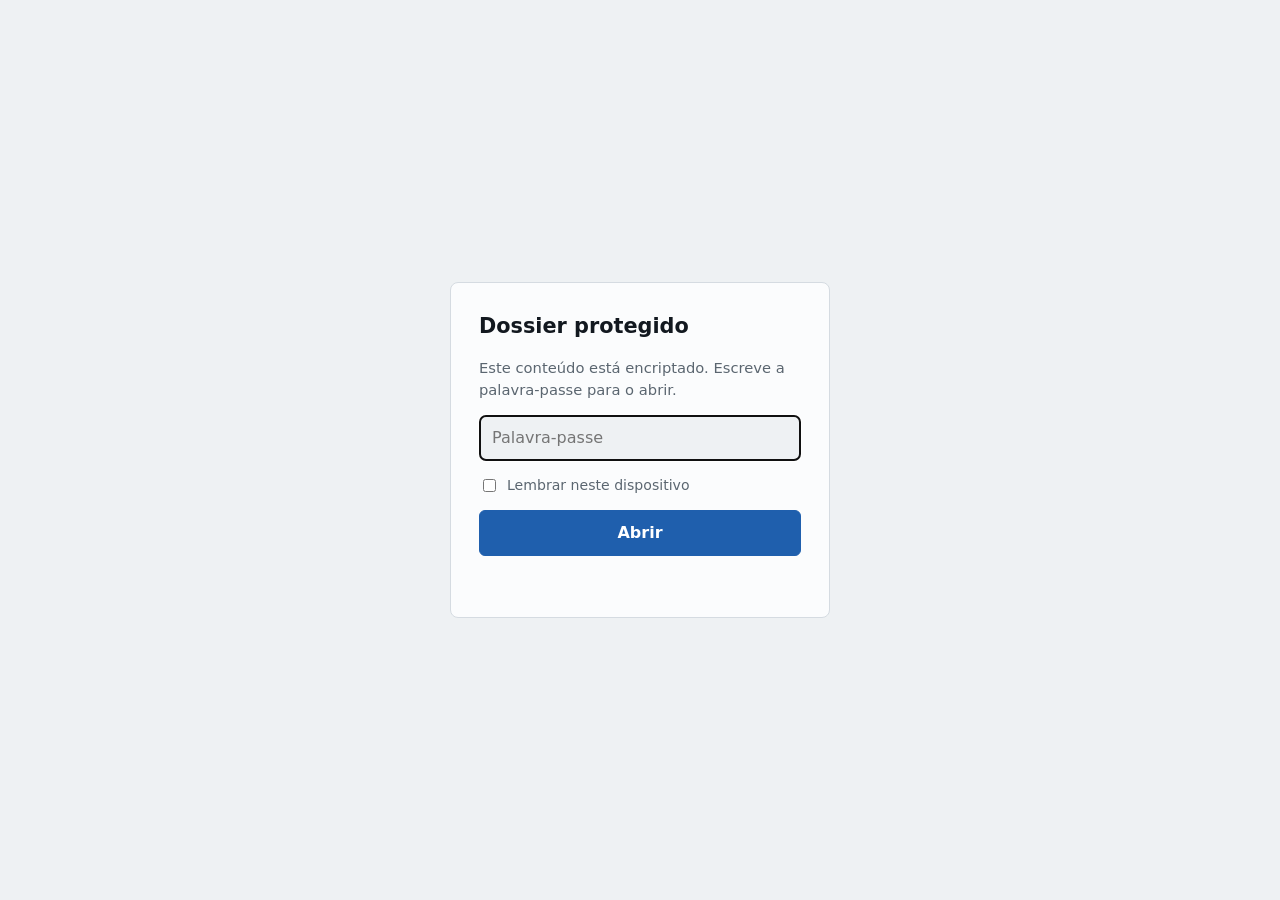
<file: xpeng/index.html>
<!doctype html>
<html lang="pt-PT"><head><meta charset="utf-8"><meta name="viewport" content="width=device-width, initial-scale=1">
<meta name="robots" content="noindex,nofollow"><title>Dossier protegido</title>
<style>
:root{--bg:#eef1f3;--card:#fbfcfd;--ink:#12181f;--mut:#5b6670;--line:#d5dbe1;--acc:#1f5fad;--bad:#b23a48}
@media (prefers-color-scheme:dark){:root{--bg:#0f1418;--card:#161d23;--ink:#e7ecf0;--mut:#9aa5af;--line:#2a343d;--acc:#6aa3e8;--bad:#e57381;color-scheme:dark}}
*{box-sizing:border-box}body{margin:0;min-height:100vh;display:grid;place-items:center;background:var(--bg);color:var(--ink);font:16px/1.5 system-ui,-apple-system,"Segoe UI",sans-serif;padding:16px}
form{background:var(--card);border:1px solid var(--line);border-radius:8px;padding:28px;width:100%;max-width:380px;display:flex;flex-direction:column;gap:14px}
h1{margin:0;font-size:1.3rem}p{margin:0;color:var(--mut);font-size:.92rem}
input,button{font:inherit;padding:10px 12px;border-radius:6px;border:1px solid var(--line);background:var(--bg);color:var(--ink);width:100%}
button{background:var(--acc);border-color:var(--acc);color:#fff;font-weight:600;cursor:pointer}button:disabled{opacity:.6;cursor:wait}
label{display:flex;gap:8px;align-items:center;font-size:.88rem;color:var(--mut)}label input{width:auto}
#err{color:var(--bad);font-size:.9rem;min-height:1.3em}
</style></head><body>
<form id="f"><h1>Dossier protegido</h1><p>Este conteúdo está encriptado. Escreve a palavra-passe para o abrir.</p>
<input id="pw" type="password" autocomplete="current-password" placeholder="Palavra-passe" required autofocus>
<label for="rem"><input id="rem" type="checkbox"> Lembrar neste dispositivo</label>
<button id="go" type="submit">Abrir</button><div id="err" role="alert"></div></form>
<script>
const P={"s": "upDedIq8FijmQDXIJj+9pg==", "v": "ENrJClBnktLqyOGm", "i": 600000, "c": "[base64]/0VRkfP816dSoBc1LsWpmkeasaTzehbRQJQv1znxXZBvZCqPLyDaB95DswFWVhiC28tacULlOb7ThFT04tTZPImW3/w3IimAHaRefY8xdt7Hsrc3VCV7k4x7W36UE2E42A5NMcQoiBL490eJgop99gWB9ZbtGlkvvIszmWqpzuA5IgiHZsnEhg5ON2JBPq+uwWPFdmUu2R0FDkzscaqQ2LWtjdD823jsF08P3xX6cXoE7uCJ0+6xLasyW3NiwIhSXIJqIscCvPGQORNL/sUYM2IhGNgDNYoPsIQ11P9oAGT5kyZnbuS/t+dplGtRnCqzOmQ5Bq+hP0pOiOq8506sVLHhgTlABicF4aykfnQ6KbfM6Vr768DW81gHLwe+W5+P15dTv5qZctU8Z+bRSqKTsN5t6GeZw4AkBojvzaR6lP2LHu9FxgjxhY3wGsxoIr1qqFJNnVVpAwHTipQYJ14dnZQv/AQ0RrnGqnwTHHMEaR+1dlLYIHW7FICVcAcZXnsYbzi1vt8L0335BUBdt3AvoqtCDD4yukefKHe98v01Ly5/IotF2Y3yzmdyYyI1TGmFhckdHUilK62utHBxyzvLwpTpCrPjKF+Yy4q0os5o+KJ1LgF7jUZyoWBlcoUgb1U13BaNhbKVLd7ktNapWOyWmMXGJ7n9mIwrIHTFKFa2eLa3WxcAXitJJ+dBsdTQ5+ipfhBlvvlkGNRA6vC9/+phMwWYWJQN4ASuAuV/CgmKFbNOu8pqTriJBoxueXELRbkJCJ2DrhKQhCQs2lJHEEhcZaomL2Vd/oKCgmvtSNc9mFvkgO0yIIMtG7+UnYak/NqAu4BIMwDkRe/ybEreRxvB7H4aJXKIUL/2dXKHPtELwul96XSfP+Tr08lkD/uF/26O2nF0577dQ6mMwoQzc8GvygrzeGx3BBLl+A9EYW52vlJkOaanN4xyErMeZE0uXlKyZGTBc+t3GpCqPOdCkgutitVI7MI5uJqgTVIIQJpCtlxlVAvV4RJwYl72M0UjSiXsG5OdHMx0XH/UPyx/XFWkr9Z6v4I9PJXhCzh2rba1iMmy30fRwV2mV8wXLzKCkaJjgtFG3t9+jQWLLBUm1Ze0qh6fAdS/Na5vSNmf2YNL4vGvAqMr6ZgEFkRcL8sJDadal924sfUVPGHS6G1+pL/tAtNIB4auNjpCNdcLYG3WxgyspkzS1qVEgte8Qip54qipvvRC3P+aGyPXbHdJC5x4SnX2VU19oGNAUoKQ/1d7sBuvivZNpjqPTFKZhjVlRWLAyfYi+03N8PfztKfMY7lyl6wnpDDcGKPLNjiomCus8jgTm8GSSluI7FhqraTgoQj27XfsihOkqfKnw4ormSJfW1izlwI/O0X1QKsQvZtOaMx1wSXWFS26VqWsPf3SIoIJK9BfH5KTakpScvQSWLPpWtRQmHP42ayG31n1cU18/Uf90Vtlx2CWu/6Ajsw2kDjR/WdS/6tHuxKtV70de4TIxSBTOYARnVUaaUozqo5h/1tw62WRU1uiApjJOyRgHgwre6VZOZNTSSc1pWG195lMZSBqmGfmC8WWsHEiVLwFji9Y/dZfLA13rSBxE0iQxTPU+ruw5SVEgkIAiZ3vYgVs9/TP+tNCrrPTnCR1JTd1cxCwocvS2Qpv0Gpmvvg1z/hjLwuoVrPjV70S0hv8Kn2c+2xoGxy/jh4idxSc73ETWNRVQNR5WCOYT6LrvmBrlwD/[base64]//Iv5YAElMVnFyIeoWNBBFsxWCoEUuC/lSdwBgFwiarSZx3C1AvZsqsby+d5X7OM8GvDSJ2LIvv/2mUj21ZsPzeRYjndCICzfYwPD7epAKsT5mHtqZldX9Xm/jA1xtZbaVhdPdJ523PMV1TeeiE/GyW+Ze2QbiufSP92jcvBdrQmGjaHZPo2YoQte7Aylp2NLSu9mR9urVjqxHvxuZ2yqTxT++p1dO8HlN+2qDzlJNjpGDjq9R+sFgHQWqEtQdk97kEwcAY8NSegqwBVFbL5pWTI5zAhVyY0MTqR9LVW22mISU1d/zppwDAJcTYeny5B4zNu76NIbXkq2UFa8FJmSNKdVJ12u++xQ/4GnNGostfgCkdoW4/c3NJulb79NmIUP4+3Vaom8hkW+6PzdC1psB/Wuk7QCr9+wH7fMG0zsdq5qa7BJEbYfTxeJ9pSo7nSYfKem3Ylyfc+AeuqwoGDJTaL3x2atfxxT4H2z5gGDXeZYAtGIqOv+b3hIKY9ldE5YeYSDd9Dypm01duuOFXImiCHCgHNW45FrDtuT8V9bWMDXK/EsJxHVH2WUDXdqPfby5sITLbypymbwPIiJ9YikNdKkr6vsdsBfrlM5SuleEcTkWdXAaCiysG6+zHUnPvqVjbrdqVaFMFqAFkUgQYCzsPCg0Ux1OeK2nGv5lbpNPSptEmGu8NLHUYAOoCogMJMwPQ/cX/Rjxeym8hM0gBoiOvTgj68qKIRQTmwTXS4cwwAhceMwwpE+FaP2ZVxaUgZf4kPY3C1YmZfIeLmszmtYuj/XSCB4UG/FzH4siR1NWQK3NqBl4Iz8F7pYVkADkIaulHwKOhdpS0tyDCaU9ZF4rDeDl3fgXKCQeQ5LJ4l/TzBTp6EZQ7IZ/bQBsETjXYzcvHURm9o9MW8n9xA3YJHjjK2jEzXLjm1fCznf2A83KzwJT2FR2IZlFQOJTckIhYxPPPZ+ZJpela1GVk+kqqWPWxBxLsBX57GGNCUNdnK2wvw6O97+SdliatnmG0buR/R5IKrwUX/U10fV1t47oa33l0mcBPvrZkOhaRz97wCEETzkfWoeQ3kFQ/+RJiOqMw53jeLSLM8LHHa3vQ/WLlY5MHXZ0KRyTegMKt1J7M8BUQLyrVdLHsm81/hpm4z4nFk1j39nmch4IpwobtHLCCXRyRHItYRpvt/RURC3RuuoJh5w6Fa/UcUSN/owXse90+VMjuL+z60VryHI7Db6KQ3VpC4KMVz24atmdIEtoctU+NoMHJ4FLPEAJS+DbtXm11PiCwshSG+TluUWKyANVQdh4XBpu7YKNcj6FWkRmbZf5r3/UaEg5QzxwLg0XSOdAhN39IbPC4gnEmqxzNsXiUGQSqtG/VnK7dwZjqHQljDmqSb1lEoVwAFXUn869ZBdxjrbnRbrsaPXnAoMs4nFlmNLFer3BCnP8XVHrsOuaC79JSMo62fIKmytbfw67mfuJa6vaarrThnBoLAeuewObXRfmUQN49LTHrXETO5+uBmDRstqNl1AezBP5RfE8XXetF20kJLiXsiKV5AVs8Yt408jPxVj0puZc/XiaKRmkHlTR7FBe1pglKbm+1ACnb9R+MPwEYXQIwrfTEAKiw9Li6REbfVAbiZQT15nMeuiw3YGgNZ+QyVoC2Fvwj3qANJQkykzQ5a6rmV25K/BRTzSRYtx7xshIW8ITyTprUoBbNL9JIcmK7lKFFLVzwHOOcnBwEYxLUOneotzknDmfxO2E1iihXpbM2loLB7ltNzwrnkPQbIaeHGl4rbIq/G+9Wu/EBEpi62H7kaE/bd0gtjZXwfWgeGKe5VkKvGSbHGblOS155LVZKqXXnTF+DUsNPWoPpEDlpLTN2Ue86VwCgLT1MHzynwRuDbe4tVWbmK1mHXsrOKddOW10tjXhcgPldaANNVEOt/haafKh8yNYQUkQ1YZ2T4QM0I3uwVgsSwhIHNnrv0YIPJy3B/FkZ8qIllhRGkcWZcn4qSlqPyheFBPjHIY9fE3xv5Hgm20DOwoRv6z7BDM+/VFCDx11gmW0q/7MDqvn07taS2nR8wXGAETX3UXumWAAm4K6mKniV7AUZ5FcZo02I5ZONbxbVj1fgWASNHWueOynNoNHz/J8QRKoI8xB550qMZBngyJ7crR58iOi64aPsiksG3X5OoJviI4aau2lLdEa43j+vIEfO7hh5j1EYv6puAfWlsOeSL3lo3scz/8XvznLpAE0N/E/f0sV/pTDNm/nhrriMmXJCwpWCn8jabG8zZdDVFd5k6qj0NXNNXrXG/9F8acL9OTR6Go2Mhibt9bLD3cg3dR6wbtWm+JcFobTYXD4xVjyKqfaqdMN1y5++iIFBl2+EPZ03zGH8SzokKBV91Ih7G3IENHKmdn8SnTL7jCX+0Yj6WcxmXYahq98Dgtm9LkXpbSKKpzxmIn/WaNPvGzj3hvnD08rN3Op/kXY0WnndJOE/rNiwBlPJ+3qG8WhH1e0xiiLgbeRroOYPiUTSUCi7j/jH5n4q324j8CNll7ancToXk5Er0jI89SEDyaaqdpVCnEiUct/F6OidPBKBwXfrnHvc5/1MnK8yCLx9R2EM+ET8JztWX+/vzYh3WKNChGMJdGcKWzkcYgSYpfltibLwephWfZHqOgnojI9lXnvwKDOLMkx7BH5JWAlmUg5pTTjWikvDKG0Od2h7zOMejOwolNdpr3KjipYPSGPhwGzxdYh0Ew0cT+5CzmXY5QiJH/ZMUm7vEDdcyR91eQ0OhjkqHOGRxWxOPqwbwDiQAYa3/[base64]/oVBK7f58z3oSUYH3l4ghNYwk3KYu8k5ClBfI7lYH52JbXFnX5l2j/VpgDrA32bZZxyhxtIXcjtpWLNBU4Uh4lp3NWKR8pMYGNdi7l0kI8s7CkdhcGEkHZ4UyJloMhqh8725z8w3xpb7RHNfCt3mQilXvFr7MT6WU38gpr2mbeX2ZoA7Hcf0HSsi3l4+Yzy3ORvVdRqiLSO97M1CWD4EeFskjwv+FuqO2jjdunBysvx/Y4wU1xgaNENWn0YTaAV0EzcJB0TXzTeSkw6587mzFC0uwouhvnQ4DKm4wduHtnZ10DHY5i/Kk11671IeeYy3ykqqlZdcJtXFXcFuIJLlDCWr5yyWmXNquRsctQ/VTw9Ub3crNMoOf5xkUpKZ6QY/iDA5AnGAwADkitgSVRsBJnaCYV1FaSz6j6Z65CL/owekR/1fHtWzp+KFTvQkz8a24PyG9B1asR1C63JKNpfJZIergng67Nfo0vVQDxR8bGsQiqLk9E2sS5xN8brkU2mnFcU1wive6l3JRb72h8TU/uXVMVeQrLM4nZXFuA5Nmezfzn9YgmWbzZmvyQS3mtBGnxEsB063S9eIEkHqLUMm4uUx/8exPPQ3mOww0zcW7VOhjx7K6zBztUA/[base64]/pgM9Mn5ovbDAWds92jjBSiNtftzjhXbc6luZuQKMsQ3GZMtQ9kv86l2+ORQvds7g9Wr3vh6OzuP0zuX5sNd2TG6xozU1Xe6rxeoFWXnMuDncrwDU/+KAu+GgURg4J78KcA6y8a7yttdbePwAp0+WhfPd7WzffyhQwdQODgyLcS+dixcKtruCkn4laUU6eSNX0eP+DhUj5AT8MTVhQhyFrCn80hj5lUZ061xEXRQl2coKwLC4GRSRSFSri6ezNi1PcyB1hf0Z103dBPCdg60xsFfFRNxODsJa97CEzzDQWa80PY08/xBmRVhNNPDN17qJ9vSBdHmQFsJAUBpGaSFMtOrVAETNMn2R/onDYA2E8tV6Kb+BL+H/6EjZyQOP42lf9YWC+SqEN5JN9LPV/929IJSim0HkYkg7Q+F9QzoEt/X+7bilcqN3D3QMcRf9cyW5bZsoLu2c4jeNczcD+Avzrgz9L8m6wgNk+gsvFC5UDdFjOxEUo1yg5zR3FRbdfru/Raadb7vS1oVAy02L7wQNSWBK2JzOGJjTvqn4oYJQElcZ4b76uBa9nhe/ZYzW6XjMILGXv8lPEMP9VFsi/GrjLorSSm63+8s9IfZ24gSybJaJ20HMQommTbI3B8yS++3S/wryxx7ZxKnjb0SZhUOc2mwuo13j/quKULhmYvioHxDsaDPTw7Z2pLHofmi/sgT8iBo3+gw0APEFw2v9/wMNX3887Q9bGsID88ey4VcrlHq2OGdQ6BH+VQb8wPNbeW79ZwfhdoZ4IXwTTaatVGiSG4WIZ+y1VDuWySrKDyOo7lTMMIyQvQdjPN6FBcc/3U47NxBG8UFf/yt88KEEZ8H4f8uIJHExS04xjiwFrmdxFh3qiGGpfXpuQ8kheIn0t0aoqJjNk/rg7eFn3fcC3fJVnV9AYhYcsw+hVjL+ju05oAt0FLZsX/8VZduyYS/CTYTMyF62ySd7LfujvIDT5KHIdmmg1WeGfsDrug9nw31TCvNxJehYJ1sQfKrQ3KaUvO609vnFD1LGQUrdF6SMh9aqYvbUU1INifUR/W3ORhlBGLrdUNwcFj58EqXkQstP+0RhDQ9GNcLVLelhzBllG1eSs27jW93D/l7b+dZfZsWE46rs65g6ar9+yqQzW7P7e4BZu3b/TxhJfWwctpMEtCsDYyQJ8MmvMSMacE3/1ZP8c3tcFJ45QVbUDLJRbIXSaxDaMVrcav+FCnwYpOTDi8xhs0TJhP5qtHrK1Q5qlsxafFclwBQFxj6JMWhtqiM6s2hDS4lQQCet3rXHbVwTKv+hbyvJj3E/aZbuQxX61pz2191qPDle6Gh+GBJHCR+k7HDK+RrtvKIkSadXheaGqqtLIIUrPtoFsxX1ejfAjFCp45KNQd99lj4NKXy76dQy9XJVm5byFEsjYzOy6OttdrJJFyUOU5IKs+Opec1Ou+nLC91+5Ny3gss98WO3iA93vFCVW++i7GVAV9e8qykG/g6HA0fMZmKbpCe/ObIo4wLrgVB1sUPsTC/hyXZwj/C/nmGWcR5bgNpSyBVifI2C/qOmYaeR5Ni9kRuCjxhCA9z8J1264TueczTpKPeNV6PM5ME3XJqNrAd7x21Al2SxXFU4WtdafduErEgoGeIl99aptq9Vq+bEnVHSKIAqoiurZ3QEPKBGhukVmtK3rjGXtn/GaemZgP+AFdDQo5TVRl7u3Q+/GiRppBjp//pBYSUNi9/dsJQyIg0Hwg7s251gDypb5kzn8DZ4FGqctHIDWaHUiVu7uYKzH5SxW+zlJmZFYmCywYFkc7/4/qCTGlzZYYGWWAlXVqciaCBDfMUZkQxpv0nZbFdulIMH06HORdTVeJ0Z68cAwC5EQ3bk/+k0ieAb2yhkwflsfjZLSS144FOVWcbaY+1TrXmsG0BNx5gQB/lymRwuBNg6gUXnEFjuu9NhWasITGbg0RjJI1MzdDcUwdMjsoBUZ0nB0zJnw5Icue66Zu8H9uR8DNlPvzq4ktZ7bzq+LoIKwEBtGPGwh0A5h915OdNwJBW70yMFEb75USvggfI0Por1V/rRGawp9j6hANH8JGVC7519v1aEwKTCmCQmCQrwPObrXIA3YGRwxDWKo3ywS9OIdas96VkZ2wrsQ1heDcV9uciJ0dI0s6LLjOfTngnzqJtPrGvHebXqqv6HUbppntbFd8ezyQp9hz5k6tzo8KBNaGTxcZnSjGHJToT/[base64]/lFO6u2S3Uy65PLj9LvYcOvTi/fXdxBwI9VHQVGLSA3XZX0W6zozirHOuCwkUYeQuZ5dRcclSXI1wWEuujkZO4qu3MKqa16fVfln9m+mBIRZuABC2alGvtUU4yfiVleCVHG0mjZuO0SZ2atI1wZV/pik7nP+ZIcmWkDIq6/DFb+tfiOVsEK3EOspHxc5ZwrSkbQ+347pIstd20xKSej/[base64]/lWrigA4d7DL1f3/Si2v3o0mNDWo11cqcTu9y18iBIuAzbx16yYoG+vTZQvpOb35ZDbaXvgHxG1FYVH578//uiuvZZLOueoHo0hrTgtd27knmp5NiGkBx+NVqeOGtsLg0bBa7rxQGooGsus9YXTxC08OZkBuIsALKO4SD3ewkGhJ+jlt/RrmVY9PK80JZPBLzITtcJbfStRxv5azkZ/PXm7JD4be14U/cfHKIADCRbg+QbHNfGu+nh0ktnLf0zJoVOcYdNIOTfvebw5F8avYy89AGejq5eOll8+eKLzwZy0movO70vZdu3RRpHV3kDGbNu3ytzuggb1+FnyzaoBAYTfT9ZRwLCbnWbbi33TvUF+m02x0lwt/F/rswcpGIq7GNiVAn0shn9l/2nv8C4z0moE0/c0VU9B25hTWYXRhqnMHzxYolXb3D3wO/qLC0Gmx6woo9k1nrTbShjrmooNg6p4AlD9icqG+ILL76XgpcfaKbMJ5PdGyWx9Pk09RMEtqKr0OA7ivuTfqTT0c+xvddPzsiy+MHiF//BLLXnFHwqu1pzpmnEfBktElIeSySnW9oDw019g/0UwojQ5YALs3vmBg3NLprGK8H230GYtMCW0UeTaYWHyWrh5Lce0Q/rcAhspTooFUnbPbG3tq6FyMryZ7mecEm4sDk6p5xC9gJ4BAPexLjEzsY/HpYIqN0XEGtavaJNil7i3O4XNuaiNDGUspOoQaNSFx17JAASBhg81FQv+PUt91Ef9leFEdbA5Vu4zXNBseL+4jIeF6DqpLmqv4P0xgwVLLhYss5oZB9tmKTpIb+oj3Sx+X7//EzlpvbNjxu9xutjZ8FOVvscZNgb3n4Va3JsK33reVlWGn+B5338NxQlWGON7AHcQNBz27yMt8PpMvNk6f2UG4ARHdZisZyhMyPfgHC1iom1D+nRcO8KDoVGbbxws4ndg4UWhLl2GfEWbBON9svZLF6epi5B/RIjnrVDR3paSu+mX+ge0onLL2W+AqEYjykHapRBOAbo+hGY/fABRxg3mqGfJDCvwC/4R7scFCyD4YNsjhcDpvf8VTukDYDF8rYbMd+8XevKTWz1cBiVNjdooPCx+p/trrvaAsFATOjWVXl24v53xK+x82BHC94OPWXL/mmnj3L+k6fQ5uW+j/RNWyu0yWu+wlSwv68skL0IO02NfxazC0I7RnzCVWJn7qv/K8Wzz8bE2wEIKqEzSokccH7m5LSFylnv5D+VrKz1orYicdBn682OEWFwGEaPl4mHcaMY4IBwkXANzOf+759GiwUH4QcBxRc2Dy4bpLFEBoMG/d1IYoAEJlA7tUNmwcwykc4RcmfszfXkg3W+FD2o0nbKFNEsw3PmDCFxv9pijKciAgLYX1FTjfMzWwOYlTFPhk2rP/b4TF9vkSXIjFZNuf0gEaJpeTG5hJjK6LD8pNrhYO9AnRIaxtWPxN+dkAFIqKNl+FcV44FSEV7Z1efu07ZrAQ3XPFOTGqq6u/Wg9GjJwdYgWQuxsrcKtMcTvMHUeQ7mj6wOi193dI2L9yfC4VPtzjgCZZCTKtLMlccc4CxHQswhTpIEpjCgxoYzqDvX4lKYlXbWOibGl7O3vZRrkmmphfdmBsmHTvFb4G4CZHircTQn5aV4SHr3ZcF954BUKjZ8KsR5ZPWkaHvaePD/uTdElCn0NyUIvd/8GiGFx/SeDwdaeCeq5w9K5/e2ZJQQ8/mk93Kma08XlJ0FWtUnhHP+57cbkzW5oPCqcZaibg6B3akcyumCROtBdzx/8r3UoHE3hMFTtmFM0ilhtWEk8myKJrZDaNT6GNcvh2wTHk/dWZ9DTehEtU7PXzCbMHq4d+fli8eXBbVpJP51iy1t/g3sHX7xf5ruGRQR68pA5b0k5ZPyCyoahrbmr6+sEJo/1ncyklFlFkNZ+ZpWVUq+Imn6tjYLoqT4JJWHwRDJT3E8qlTEahPITrJT8euSS/kxebJpsk0aYq5vmhxggVyLyZJSkjpowaN6Q7C2QVsl90o5DKyXGwK69U7SWyIhwIE3iIZ6ovs13mfs+5HypjkEKq7kh0wLLyV5ytblCmsURsL5ORyngoyE6E9Dp9SUd07hBkI7HdtXEKt6QbGE1RyDLlsdyLlx9EoAz4BzeHOYe8lgUGPX+Dcnj00ZvlrZw/dxbC3j1zuqFjyOmTS+l4xfeBoXleKQh4FLUR6iL5dNXidRpGZjx5A6MfiyhR/+PA38fYIfTlRE/neyLx9XnpaeuX1Rvr/QVF2FuHhg5HqtpSnWXCUCK5jz4yAQgxn6HB2Z5ZR7ihliO2FhTO+/AkHDq7cvN8oskbOHYDYcm0fCuLABUQJGWwYSd10vG8nx0/[base64]/aCe9c81xKErxhik0/3FKaT2XYzNZS4lpHdOlAWgaijWlVPqj2QO8fayrY0dN/R+cL11rG6hhJuX8PvaS7AhMth5RvqyazJkTYxluDW1XqHQlONJUlq9FK6aL5GLiyMZS9PTH7n70cWItehygmkxdlXxdJosTGyMMCH2ilfmGDW9LdREH3/iCalCwAHvGUOdMd66ee7jueNa6dxFjio/F8YRzcNATG8MtSYFNDvuTm3L9V62Uw9vfcqC9He2blNoCjZD9o4xHkjZKYitG0zQE4Kb5M8evB9/46ws8SheGdyx4BkuW9ldvvgmtigW2UKPcvjH5y9jcqZPl9PFxX2asq5q7pERZJ4OHSqvdGnwGQ5nbU+fIObhtN/H1G6LGLSm4MK/nVSNYCd/ddICgRpCEepBhrr46Mdsw99/o1l25aTfwVKdEYh3o7xLKB3NlwmqNu6EjgMhAaaBJLFba77EljBsBsdvwvVwcQOPsuAsejG9oeHHH2Qf8fMuLdEStIGP9rb3C2ee0Xqjo6sdT0a64EXuAVJAsYRc1q3JI0wANr8Lj1jjdloSXI7/A9DBku0QqhaGS/NxkKlHdij/n8ZzG/4i7D7sAnsmIgkQm9Z329tT4BRf+BJ2eer330UeEhYT1dtY6YJIVJRjkEP4uNFtP4C0pCrL38A0ZogSE636ZKhTDzGtr9pc2Y+3opQz0eBCkPIBORf9dpiOEB2T9wH+CUWIEZWfp4/xmtf8Ut5vxh6mG2wwqFRTT4B31GtXlJiR5y9a18MZHIGyLV3cfqZzVGxWpDXVQ83UIlzfIvn2lY/ufDaSLtcrHIqgvyMnUYqUOCa4ZOfAPSr5BWkzuqtmplqRnwmWQGWUnzAUitnjrH2odZYfYbqWFlU04x1a09PTjhdCH+zhL7Ga3iVCiYdi/oiQnnaPEZBcjMp9otWhu+q7aHidxntXvT3ftcL0Y4zPAKqdcxr+TgJMI3L+atkWZCUhOUEHTR8lLo+tjz3kyc7Dhu9b3ZRfER3EC8QLHVat1YJ0bIm9uMUivSDpwOuHOGk122a/WMSZvj6IE09v9LGX01j+I2qBpPPXrsF+IPpFywjpfMMUXvY5/nob5fGCfWVhfEKVyoD9/QywDMXUwOmkX/dyJnvspASrdcz3wGxxzui2Xvhmk045aWHMiSndhB9jVhWyXLQbv3IAWPmo4ruJcpz21xxdS79s+HfeEOJLccyvSlHYyyBByZvovkTft8YVSA3u2Ko8bdbKb21V0DNRYVsCSZUucmpoQELWlHXs8zSjm1EHoxlG/ZcmjgbIqoKPqNxWSivzRF7vlcUyLuQJYBcW1JndK0bs6qAoGlQcOpoNlOgwCJqNjSL9XaMr0L67iTvYe+/LngQO5sBcPCjKlpS3PJdVo99wvMU6ATWMh0l0KF+pwgJ71nxeXzCj31N2SWsSsZSylofWM9Jz1B6sn3dW1Sso/9Yg8YqpXVRS022YnN+1KJs6U7fKNZxlvhvoCJOij10u1R1KxIyCi1BJr0qel9G7NeDznTwW9pmiFz6bIT4DESCPoerj+DYrCHWQo/7XMiz+V6X+N1quT7XkolhozlZOoV2jYzNsTl2TZ1T0bt7sfQXqRp2BvrmO5ClERWFMWzLkR3gVpb+WRFLzlszRFOmPEDyn73h57T38P9jpB3BSbq7tb46l/gMoX96Xo/KpTDyQ13LsM0u4DmMGv5Ppcw6AXTQjsOifObkkpaLOYNd35+l56aVIpORarmzc01372bYdIvdbTcbVCcj31pKZGdDCZYQKkLJKM2DqAUMb90d9fiHmtU9K1xnGoKKP3h4Rr4gt0W2AuETF8NRXd3BaIYVWQ7I/pfNusQjZFQ9FeIVzdgMaDdldiFeEwUjgGmyibJ0BAk1DRoK8EOMjJCBmNQINq9jfusgSePazHJjpD9XVm0qV/mxuRnvWpPWFvx6fxJpkAkqo7E98DiOAPWfG+BINOdzq0K75EuDPTc5SIxjnFCoH1Y0JkbQNf/aVQLcDNb3a1u0LbBQ7rcdl94dJfKQtv6ghLEqfrPzDUVJy2khWVxRTKf4vClBR7PiduyVkYHhiyxbx4l/yb4Z7u22njLl3Dz1iwQVKItyUEMzSbEA3hx79ia0h/kymQcatPAGqVdOmImHeerIsgt5gqIgtWccNsv54Y1D3NPTEuw290pKpIUiMw4bD7uMk4nE5jiieX6c+wX2t284If97I5lC1LL74x5hD/WnJbPp8iaiGYaHdfK0YBpZhg8xQXh4BVWD0dK9p8QwZlpT4SU1bM+c3I4MowgE48UyfuvBQBHjA13THaWnnFxeczLlLW011I5r83rZcMTPjKUt/JC9G8YWZo69HCrXtRcxMCtZMubMNw6Sj3IYmD4u8VN/W6xwf4xka7V+o8J2vKdD6vaVaRC300m3DrL8+hwXLXaqFrKPGRUluNCNbhOG1RlsVVlzRCZgSptruxa7ejV4ojSnJ8gqSpLAsUJtvXZ3/MlvwmDzM5CyelCgT9G9670q7lANpELcs6p0HS3ZYbirX/HkxZ6KF35ljFbCcxRVhv+8lolgS2tG8wVC/ABN1t76swPVEGbAjjeDjxYV6e+BmovqhwtsUJJUJLCy8mFyLIeLO2EO5qqxW2+rSrrfhggGjQ5xuJBbzLoicZJD2l9BBmYc7+hFtBAvZj8dY08EM6l+0+LhtcRAm2CgTIQ9DAOTxLrHKER0gL+noiq/2Hyb1nfYmrpDqgJYfKi4ZYXJ4WbO/lgPWYq78+CS7jK7htCaQoGqRE4UuoUV4Q44qhfWK1Z9V2HDPPnvyvbBep8VxgP4T1TuKR5GtKlf+7+QGoJvM3mr7xkg6geXeU+suszH8ABaO0DLN6w3qJnsZR/5k0sZfu8GxmA9Ho43zbmzrYUytY7BnQA6I2zql1VRW7WbMtCFbLYBgelL/EiVAa9HcL65jz+emLE9BN8CJPUVfrY1QQS/O5Ldaqzl7msIHP2f0as/qEJIOLzn+Z4/GIVnY7yKF59I7lp8pfcfywflpcnS7z9Sf0caOzlhmPgl6MvdTVmtfntDBJ275ZPN5EcH+n79vh/yUlBopEN2IV0ozwrev1NE450sbBPKL2z06e/kuiFCAtTuasTrmlFq7PARH3dYrWYxGY+7VolRP53XLUDu0PG/BWAksufi5oYgekWctqrHO78qbH/6gaC6K8GKjogRQH3nGG3IhZGQkwcgm/WWDdF0r4AnVE8h2+abqVspenya7O5XcPpAakdTdHBKMn8ek/5KCIYJt3dGErp/8iUh2tXo010prOHAxyQnEqJWtakEtSRiYGn4TXx2FdTYmyNWOlZv/NkEGCaZVyKnY4TfTBrYSiokfe1egi3rvENb6vNHRNjZ+LpDs97WylWj6xrUIeU1M/kOZ7VsVmgYFDj68e80tMC9hW//lWDjUE7IoNzhgp0HkZIfGdFCzM1CVTDMJ1ku3cQGLBCqLKGhy6KpOkH9BO3a5Li2x+S/ILQkgHZhb5Uk67SU1rOfahUYavdXlT0jaGefahZ5u2RNu3QjHRVwTkBnWWD22LxcdLZ22kh4ws3gmp7pVffRceXaPYJFbXYvISSSJkdp9MQXQIFRX2f42cZbwvR6A1FUt0/gSdjwkTwz4uiWHNMkScqjo/8rte4td5uQsYjTD4EZKB1j7AEms7BXeYAkF6xbVkLl8Jy3Q+cj8fEOzpGgElp8RAWXVq2ags2ojsHfHiDFSINlI/4toiVRCox9p7FpcnPUQJesNTlDN/nQPfHWePUm9d4us3vEJYdGawUGy47izVkP1iA4RTno92tMutkOug0iJvJP5+z7XOfbekwnpDRPMKRp/taY5xbFeRwsssilgj2KGCV0oEH3d9rtYmTo/v33GJVZJ5t51icOieNkadCD/etMkRfmdJU9mKSYx2w/LGHUcPeYEDe7w05CtUue5hR13aWlwv7ZQ0RaEanbobdtYPsfev7tUNTWdRoPtltjlfSojs7LfeOwYrSAyiu+46kyc482jdTZTTDzfVaNMMwg5+fZaErXqG/WevlMuFqDrgYjMwpCvNM8+Q87vFU44U3V8mZx0sGCGpp7oD7ThqNsdMSeX0vQNpuo0RZfHp/qOoTyCepw5c1easnqg5kVJDad2xuCrGNXr5Rnl3qXrs4vI44wfVdapOKvuV0AMtTzL1Qmf+yUVtKf/[base64]/a4WfKkkMgwWejzRgOwGuM38DOgbrVCjVAQnnWrvHUPqqCArqYOvwA3ixFOdALiwSLcftiLxKCFFDsjd5ICnm2LDp4n3YOjNcUSzKsdYxG3ARMCqt78qIe/tioE8hv0h6OWHMNZnkLPKimNY2qAOSpoKe5nwNo44/s+eFzL4remMEqVqQ+GKtYlqcMCsRvW/2pnBi8rjHOmaqHwHzydHA8Xy6hHJuiEI97AK/iWwoysUTF+qrirtuBBP+TK1NssiqfFk/50ywjPKbmn2SX1Ls/RZR+3B+7N/BR/OjkxvjasoDvL0Fj4JmjFQvb/hF+yzGTaLWUFAC5pkFXLeMDjvMHZs7gnT9u072FQ5s8yEl+gwMSaNvIA17Sa1nGL1fsZHREj+dBR6XvBLijd0mN9sjmbT7/BHUI33OdHxyd7sqvNOcKaCk09e445TBRUC8TDw2oqZEpm8IHODPLXiNzTyUaNVniElfN8qWcEe+iyc1WlOxdXrDz4aMMS38vT74CvKerhA3pbjPyIlfC/AjHdjxX4eKohmoX0g0xHzLGLReiGDhzDBYP9MXQ8++lUdl55KyBjUdLh7lfWaMYHYoUqnIh/HfNeu3aaxIcB/xQD1/m3Rw0H8nohZ7T3pPv0DEFCx2zjDJIQjQJJ4ufFa/LsJHZdZHDoa9fgbOBK7m6eSOO3EJUS0grce4HYVo4nEmU8ElWbtd4edPqmwzQ/kHGV9+KxZMTQuSMKL/MCmJpwXIyVVfEu3nxUeJuIpjUnerkP6BkBhoPm7+uxo2JLBzdfT03NR65xppGLvLQPrcl0CR3AZmYiaQrXC54ziMsTauSd6bozSMRoaGO27cdraLBw/[base64]/UazbqOli6bJ3vIT/Tw5Zo9deo6q3p6GTt07saQ7qt3ssxQBOih52VZGojLqG3/j6/sJppXdjl+9tHw7i7NP3m4pVe2aMHODwXS0HlauFLp/8CoIG0xgIHlNe3XpdxssgO1rNzDeuLT0Vs7arOe7Lvn1Qrv8KjHlWrWF4hYuTY8E/GodH+F73wtxAXO1wepigg2oFqZU0tbbepwJ7STu6ErcwaWlmg/cN4w2O9Ske0mJvIlyAimh0lgz0p4UdynKt28KtyP5YxophLNhBVyZ8grVMWAulrX+kUo9QZs8tDc/[base64]/BZvcDcbgamz3rZ/NZ5ZZZcZ8u3T+mOl+XGoZeRXvoznYcqOCN2Ncpup84qkNWLX1Torm6HfDc2Kh1nDBl992LKliTvslsGew4D/wvksSI+7OoAdDXZ/U3BKmqq6EwJvaAY+5LwCDPmaID6ZwFXmHiXoMXdu0HoFZnpo14txU4FHcv2uhJzrj7p7ewR9Kok4M9/[base64]/wyY8c0ExCAJkpuHNQHt1pbiV+8gdTxJIj82GRgAe2O2MkABkpeMZGk++bJffDqxGf+Aq7q3xudl7/h7TCT9ziZt+qAD1OLCQjiLPtbuwjZVKc7/WVGDKciROEHDdxGEYT7hCzt/85SdCZUrnLrVxSknFFuh3YJDQ71Rw0EJawBsn+L7ViwTtxZEAFt+7F0pNiZpK/bPSYibdpuRZHe8rZ2Yevkq2mPeFuFteAHoJlbeLYBIjNWUiI7lHRmMB21pIGfdPTbUJ+JxCLav2YME5A2nqkqr3LB43Ymivazir5Dvkw5uwiVO2GrUPmLzCbacbBgOlL6aZgOChX1Z4nT9KfHP7n9bKMM6zUYA95IVOwrj/BLE3wRVwa0lg9S51GZ0AkPuUgDuwO66Q76GuepxYtTN63v8uZSUBOFuRDrzi+ehQoRbItC9FS59GjdJdC8uoohHBjbd/t5upev7lYO0y7RAILcEsYRNcmMq1dF69tfwE28XVBjUSZ++KQfQFBTTMs3tP1Mwp4n/Hv0fwg8mn8P4+6XPQij8/jbbMfYDHZHD3lpLpZhc18L7X+3UajghtNTRk1lVHAKLSZuDqprfjByIfp+nkrHJlerNxzEJSAuZTa90zn275ZP/7P2et17RRg0d979FoDMyRNJTmxeOiG2tigwRmFQfbncGpzTOMDceySWVz4SXBPhsWVujnHoywssd57g+mmj2DWoT8gB/q23kE0bwrIROvo7A3VULmxlSlvUr7EGfbw8nBmWk/sLA7eWw9GAldhNtH4zOxoTPww+CYCKxJPhDp1t2lLwFi2Ebzd+DGOEQQ2K04L+VqNDre1Emnei3/OklVzxNM5hANgB1g1cApEliPwQuzvx3NiZ0ss+Ek0QMoMuSkyjZN5BOMxSbMG48zl0zu70ug3XA6Y0XqakJmD9yuQLPdujhiIdBYcffnqDwrzIrKG4XCP6BbaP4V6JWJfQcqP2Cb/kE6Qhjx0C3hbAlJi0xEVxpjiTvBW482jQZNFkmxB4I4xOKnM/5qv/grXPnbpohTcJ4UZM2wB+59WJcbH9KGRobLBghNNFpz78IZfKzbPL9anLG2XXP+LqxWX7OjM32YVFVoFiOG+mioaEr+49lnse99ZeDqlGXTe0Y9/p3utFC0DXhkbT0Pfu/4yWCoU5ouVFOkriCRCzRrdElfPzRpBcMZEgW6CAMScgYr2ETOLQPg/CNlVD/[base64]/35z5FKmamQsfrRddf5WiYo6TiokMVPmWwFK9HmZ+H8sALcwcB1CQu8v7C+CWyuqOKekErdMxlx4RKpc4K5AgQUzVRrFwESeRWhVPtGaIvedCy6xyduarHsyqdMdsiyy2VwHQ9e3xGp1yQ3i/M8Vx3dPFEdQG2DmcBlCugdOAcV6mFcsHQQGLxY5bVqHCYFgbysTTizNiZ29n/wChfsTgxoKXvkKUtgPphu8IgU8e6ljO4dUtShOc8j9ILMvtY/uSW48vuRzk+n1N6IyeMcXTiH2oxrVc8HzqPciiMRN75ea5mo5YPqspimi+Vp1SCXqPwZaOvi/ApOpGU5w/1qYof2NaEkDrG5xodRKh4FtMiXA52R9MkTj7o32tZTImMDcBQFAo6Z1+QTSYOmY2SYHPGFSvJRP494lhcF0njR1TLMjSXvGnhp0B22OiTtbkFUiMVtSjKV9ju+tgcyd5OU8ylua1YgbZKdR+KSqsiqahegpU9icEWGyFD8K87WETJdn547d0BLpgVZkNowzHQjfVmkk/tFORXcbizNmPoMZyUtPlqqI9IQqWTyMobGifcI+LWlE9Sgsijur1NOzxth1qlhY4fHniCvlw7N9S9C4UfzDrCgkF9BFxqEJkuoLZ/smw9YsgJ/rFvSEebhCtmkH6sMXcs6O0gBvURBszfrrEau4sRccBxFh4HpUH4CRSIILWUJ8+npNY9L8H0eZz6JspBHq5l2tlsIVigytbXyvIaupExqGS0cjTMh0eiNkQWSvat4lOYIwgBTXDpvchfBMgiZA6EA9p/BBLIGRXuC4VAGosnqv55SYglybuukjcFg4M0Wi6M3LZPZS8Syy+JC7Jikbn6Xl83lQBd9JqEIlHxb2PTSuJ591E7L+IfNdJPEQpiOGPeCH9fr7S/93j9dJh90DafNe/tKIkROiaBity9XyYYox9gbpFecU9lNBI2v0HWXwAYuuHk8rS8HVY7K8I9OIzft43Oj/[base64]/x3kkrNOcZML+8Mp2I1YU00BjiIgecJScOUqS6JOhhDMVUOrUJ4GZ/3ui4w66TcZ9A2JcUutOI5D7QMa2XealcNT8FHc/JMuf9TrWMiYKm0ZQJNogqgEQmLVCV9BXcg1Jd/[base64]/67D9iRq2yUIOHkI9dRFYH08Cm2XD7dPJnMSWirzd5qdSFtc0stMoTfamGN6BcAuIFLByCToCZ27mfM7DZMJwTsYLg+to1Gpofow+HOYf3e0ZUKCPy2VfAXAYNoH23FxbsRpa8dqqbv141P18jxMKCKs558gpxDaORb4tszssoctL+8qhEdxL+W4lU8EXF3UXlt/TjB51YW/WUAozEqsJicGRsStigg1FLsEiYMO42LJ8RVgjVr6zdleLImSWTpZU56+1wlY87TRbZl3kEr7TJl6h3XRKKIlHY1qHpNJENL5pos74W35WUzpygHzhAa972TEy/ERXA/Xy1ZiFHR1/Mp4DHiDNdJEpKcFQgrT+VzvqwMbnkZLhyNYpcXbAMKiJToRq0brllZLByhhiDqSPfC2Wf02YkaPW1Sf6Nhz+eJ7OvAzYpYWwCU/WHkQPejMrjk7u4ryyqq0pSCQ1s7iezsqChoH0ySDhemiYBUwLTE70XDyQZGeNiRGq5+ij9HEi64aGSuDyxA9dCCKtHaedGzqNCBW6s2kSDN/wqkB2EFsT3hbvWD6Gqy2Jr4h2MyhH6p0HQ5VNy4ExB11vJnDBu1KDQEz3U0isIxJoisUlR6pr+QC0sdX+/ZaSHwYdEQ0Jn5MsRbeXMmCku0ybX2H8YPl6pL5my2de2bEAPMZBxN0JxIVFOirWyMKg/luWocxKFiRbx2v6/PRZ75A/X50MATmcbhNNUqkstxukV5bAW2b3cx1/dX334k5+LhNq+Q6r1BsRYnAdBlO/twXSfQdNROLTDV8Gu4v3rhHxg6UZJlWUfsIKwrFoqNAqm0uPtAA0cLbtSCoKO+7+eo0qnhg5zijRGs3rEY5udoBlMDZl+7Q8mrjMuOecBV5qtwu4rddPST7DqaWEWLDZXMUd3pCMf/xiyTZO6upSHBnaDCIay0hQJOC4CugJoWtuoxxioiEVdQK4lsABzD3xtmJ6T2ZUAMy15simj5A7Jggbu8prU28lmzDRMfygM0kCrVv9ApJJPd2HfAz/Bcb2sj/9VF43ai2GPd/vvefAGihWijqqnH6Oszh4Dpxe0VIDM5xL4QoQQb6XmlOgLQdR/oozwOCtYnK9APqYUX2wC1fHxEufjm/O7B7hSIY5BPVUpvMiQ2pXHq7kbMRezGM3Pt+2/3wZHAC3tM+AypB27NGJp/BlIgsVDEWinsDgKXlqLN7buK8DgAzmFP3CLH1fNgP+k5FNfb4czvzzHsN4+VoEeB/iQ+G24KV4+A7UD/[base64]/xtvettLkYouNvnBwhQ/T9b3IbkF41SizMe/tPHJeotor2Fpyg8Z1UYvBxuQS+rEnZ8xijnDom8NZnONMvAXfB1F8fDFx8G3eQiKHzUtuLtcgpxb2CmZJkApRIGB3FkUMaoPCz5dihLCuD7WF1HQPfbyULkYfmgk/cSOQvghMrXA7y9BLXXvNZhKI+rkSkNQI1xmFH6K/C1vaMApzm8Ks5DDM5wrYcXflVL2NVrpyBjCf8AZKQMdCqTcgLtlC0J8OyAHuyAhgwT7JEW9mGBl4RY8gpz1h7flRaIt+C5fl45Vdgu47KMBWNZaLvcTB6WaTmpZeF9RKsYg1c+5UHChwKM2/m0wrKvSAZcHPX881xntfkz4p+0+p4ojkyZ+2I+66+fOr1Ek7UeRhKdc7ICawAglLaPxtQWpQkw7RVDa54CqD8rzbrV7O5QBf5m9mCMxkRuduVpWXCm6cqrYXXBp44OZtdCGTd9YKg15klapxuRz2/vCosKXGQGyM4gwYzAYkwj6fMuPYIH8KtvTNl7XmlHnUVO71MkfDqB5fLZvyGtlqzs2ClKKxv32ZmNXq7FkVfi79cMV82SetBcXL2pn+8jLkOulKzvtnrpYUuhDYgLgVilWAKsBs8L6HNWn4X13oZ8NhbWJxDHEiXs7CAwP/2jiYymN26KqTcY+VAMtk4cItxl5NMb9717k7F3c9+QqSN9+fiQ+JG9J6LhFkPwtfrX+P6YgM/5AyXyuRlWlBeGQaqEdjjcTfezo6H4GQzEKiBC1herv+P2zE4zQpyAVtkAMaBiEKelNnpd2Ml1SKeRdpOXFApnoiJE5n8mXqd1jKSa+8G9Gd/GXCjZ/SIOLJlMAB/A0mUiYmOVb+GL/9fajwpSBns15wT+kjcyTkn6bA+9uzeMJSzAsPyTcmluFcmlpC3QAp6hakIO+gaUt3jRgf4ukc7KbchBQfWgTw31VW630tbYj/kPrxYdFeYkrPtKY+dPPsgIWC7CwvhsK9PnvTWpoq4uIVJxD9ELuXPE3mSEKsGwNrhaLX3tWHLaoGjIFbBAMor7K1GfApil5CfEDIT4ThQtRuSNrA/[base64]/urocuerkjHxJ4qeJG7Kr+0m7TsWU15GxWZzPeNXe8tkKwSVzy+YcsZ7cXwBtXuLgZy9uV8zItZYC1TAWBowmpJJERaqQ5V1efdEZDUGqquSadYoyMLv+G2XflvyfSonz14V5u65OezFfswMsDhfE/AmovpHdnw/iMF6ABkuC2wPd13ps5wcA5T8tx+JT16JU9uZwF1yHBl6VgTTSEhwvMAtzAypne/m8RXyiCCMgveEXP7bFhq7GMrNHG6kvMsTolUUUDFZmzCrOA4+w8e3GBfLIysgtDlvrBLpzYEAGkR3KJlcIdlKBULRzZAJC4rRWoDZBUnfxdSp+L2Zyz79g3bf6dM6SEY35sLth8sou4NTH69nX2UErO/f2PgwmpwxJowHV1jdHF7MPSbpO7jmQfHuk1DjqOVdAt/[base64]/bm2gMiMLnGl4qmP/h6eHMu2Hd2aSZO0ucM3+Lvgo6FnzYi/jxIRLIXtOEYlUbjTv60RLuuIv/[base64]/u6RYjlQekYyCq4uQ4W5oFW+HpYckGmXgzeLPfGkwclkHBmBhE7Caya4O3INu1SYREikh4Til5gAYt4FVas1cHOrBzsbNq7m3e4N0SsYEVmyQFL1VXHh/QQU3nGuZFwqmzP36CtuzxBzNlwYQkhnCHr3Nkv918kwtfKhe+olzVJifROHVtEu0MwPjVuL8DrtaFXRXvmiFBEUommQK4MPP/6j/Hj8ALACXxatZ9sBeu3pG6kDO5QVNDiUnPfx4+OHQfDXbNoFM/R0oxPb8omLHnI0PQm0FnZ2tzHlKviZrLxSqH6tlkAkYPxCGG2kGWrQu9n3fXZL6uausx8LZkEm329ink3Usx1I5FpD8pLAMtphSbD/o5nUT4gH6JehxSIgevGUHHL7a5EpKpZMKwh0HwgAIhsiBHtXp+zDpsY98qlUvD/XFRCALqioBJi7jlY0d2G13lnGVsh1wHP+UNi6xPryYIbyeOGVYd6VC7afn83fNShbLgp4mAU02qvCCb4RKS0O5P4OsuoNn0QJAKkQluIYWqL7r2gfqZSu0CoR61OLWszkwQpZQjHaENVr8G26586gzj7UO2FS0rkFT8Qa/PLlVvJtFP7Iw3xQ52E17TEm/Z7x6cBxCjbi1N65oYiN+wsYfGf9f4Ufh3+0/cxIIrB8/QxU8bGJczzMxr9o7avhygS+VgJGJ5//4V2Ep7QkvlFnKAFGy9Ux9QBxqx9E1eckPFKgithydFW6JWcm1/rz8+C52925ctRP/iWviIgGN1kJiTJdTTNh01A6BVdreJYwxbdjMCYMj2ivr2W3WwASb7CO+VZ8SoBHB8n6lHAZDO+thbn51Y+OIBBXNXDCNteIAFUNn4obwFlV2yXXleNaiqmAqAukTOvBhrtjJWxwC684a9Ld1qTmvqUYM/iT/lv47AOvomvc53U14vn3dUwykGAitJcyE72cApbGDMLdvuIqsKTu5kZDh9uKoIuJN9laLiaNZYlZJZG2zpctibDrYPNtavc1x5dA7tfb21ZeppHRFORqQQNfyFBPZ/bwUuxzQNG4FPAGOluqwcrhT7tQ98182PAQv906Qcy2xQw2O9ZOETnh+Vleli3gdDHXA9zg4CPK/Q7FewSv4tLWHm2GMLIzYvla9w+pbLo20GDKm5PkOk520EL7oe776FmY0oDUO3GcFz+29ichWEmMR7dquX6cF75QGhqMN33Z4hRDLqZsPWS0QEF9Ny+5FaJST1a7iP0rs+NpQu9WuQ2NjbYdl1+l63p2nWvl/3mEGuotKn3Olx/I0+/Fo4RjICdWVFfu1Lv4WxHmlWQrUQeHTLP2AYIadBjRSV2dv7kBHPAjLplfRcHbm7PVTP4xuGjL5QEfUl0XsLlGZ14tyXk8PKYF/a+DWzMscNM8cnvsNgZC7UKWwtW2hUwL1wichEHe1isF6XrPoEOFP4waPUaF7lqeYecSTJoL69cVz1UsmR8zW7e0zQ8waP2lfaPHPijBbGcPDXtgAT7MXhGDbcAqoqouM0PfXfDplPhDSy/VrJEjHP3Y+xITUXvgYbF5c8liuJoxh2z7P3SwEDVo6glC/G+gTmgFD8sxNxcXM3uQH4YNiN+J8kWBH0Nm6QMWwlVt7rbgbZcbYIx5SyHdnPy64bkX+CnhVH9pSo6L/tZOti/QcplVBXKLfqBP8y1dLKlTvSF5e+leVGbZuv6d3QxaJ59XlMEQtrESoY5SExrJu4s2v5yZg0g3ZHz7UHE2SnvnqPuohFxSxl2gj4wdmtVTWmJiExHqIZ/eNdDovtVs2wUJA2MosMjpgdYnjMMFEdW8Dy1PmuDhhwI1RVxL0SNyeI7zAdU5t3b5LIhwhjpNu33et5eAtiZjsuDA2yGv1C7aDZD74tOOv0mV+b+ecxOKm/+IMEOe1Vqt/1Fm2f8UHSLVg4eghySzgvX9JC1wfP+Gi4h5GaKIZK76ORfS5++bjRfGHogatHdDDHYuiQD3dI9fLj2theii9D+OMaYkU33+ADEISFn1kIXvJBMntUCInVK7gdEMRb4cPzqf/hHJBslD2uF5e4xMSSno+ZpKRF95EOaNJQEbK0j3+MA1LzpDErWM6vpSyUDP8ZN3pyrEniuNzayUdCoim072Jg/amodjRVwTcnJqg13wAiRhiURdjb66oK6VLRRcYT5w+R6tkw6sPoao+/dXH/6QSvBYOukYeWr3sIJX8JbrR+lD9EliHrO1vTSEYcc1tvmaiX+Z7k+t2C/RlyrzceVwwsD3kvmDdwyUotnq7vsD3LiT4+kGMUBLHNHZtVKgM+r1+xL+loESZMbcXac2LLRQgTfOMz+M9u/+JRNxQdNnRqWHjeYe6C+fs+J+qe5GUiKLYcM6kQbVC4eNJI+YeXW88skRLNYdmdCaoXm2RoM4CY+rhQiGSRdB+2fvt2VvVS0owQZaC2VRKIhyNHv6P9pF3aunlz5Y0OAU3CzfWPsBAc2pSxQoh7uo/[base64]/eakuFmu+i8JtkFFmYpFsBNkVtFnMglNjvuN8D1V7xs8ktBJcaKvgAsCy8Q8mWL8zAix65D9mBnLONJ4a/3vADzzGJler0OA0EJmkaJJ6QkSs7nFzx1vw0azI6dSTpp07ErVPqfn4ShRXCKroCQ12yTeqKjc3nfoE7HiBnvnq5+knfrs4df8vPaJ1dTuXxWakAVsuv2AieVArurpiqJy/1pf/nBrbDTlEUxTRkv4/f4rVPBzqtUmh+2HfabDDRMn5SkPC3ghclpn3DjX+lxPjrHj6ISahqBnPikGdFi1XIKPFtT7ZXziQ/zc572kMrXgH5Pxnc7uI8i149YU13kC/e67LDNSvDlD6VniFtj8xlMkxYwcuh22wCyE13wz2vM7WWvIpurOWtgFIef/cGdg010wOL89RO4k02lZr5WB2Y5CpbSYxYr1t3G3zVdsmW2ugTc+/NEvVGBMKIJUWLEL8uHIRfZ/ucqoE6hj4q66+78z4e0Y3NJ6/X4glf+3/nuTwSwX4pp+p9v5AtQ8l0V094hOdMnELQyB2gZlTegkof1fP8hEiZN8/DJGGZwV1YoSRHbI+ko7UQ/iic3gjxH1T3tSS8TNGSb3+nkUtDo6vuyZHcyJkMp6G5a40n6l5QQCRHvwSd05IO6PYnhiSp9nK1jGJmiwqwI0fhufH0SpxpsksQesm499fNEjn5FWV/B4eN1viqCdycxkN3Fk+vzFItt4YMXGSGioZH+lHkL/[base64]/AQjdiUfJa9lXLKo6/L95ziqa6S9suu4WpNy290jVynZunjfCvJP8m0KUt9/ApzkQBGVXmty9FowOfwvMBZauyQe8v0oLlnocDpK/T8MDtuSsUfMoXMkgBb/z7/2vUPEecLylm5nxUHe9upzzSuv/Dwmq10Zm1hbJehMHCY8EYQDo+Jnj65Tglxj88UIEqA0UdvsX7Gt3dBQr+SWId6Z2VQ0CMN3GWs4lNoQLx03yhYrEWnm26h4gf4fxuldgHM2uY0GlKvHxC2I9Ncznt83D9MgNtTh6zgBVMo1h+YoduWfpXRcOCA661nLquDi+vIQljV1AZiQJiCIhR0OdAsS/QSgufgP7B61KvkC/5yW3Xkuu9GvUgj9aupO6Ko44EDmAYuIDzchPgaCFSDaGAucA5dD3qtV1oRlUHrm10iR87fCAOCTJx7S3B82FOizmiqOswoXBkJPZhZBgKuJt4cIx0GKlwXitRA/mf9RTgHwtKQRbpVCk8AlPv9g3UxU6ewubr7DWljOJRmtm3gLKR6fbmIk/T9tZdWm/lk4KjBkmYRbIYlAU3F/aR7Q+W8gvXr9mWWS10kPI9h3rYXSVUWmjrXd0Zr6qVsni0ajtvXS/4mmDSaTacuWUNTH2fmUQOEaPzkKgE3phBD1rpN8sV+jBfclI63z+XioNGOC0TgHl069tz2vt6xEsPYpCRrhwjGeCDuA1CAlzQtNKg9eXPLdzOdN4wfBEpoP/q8YR24ZkqEf7TeKGN2oNCVPOoqckYOuB90ayXh7DreRSqp9VrQ0N7+Efn/CDjI2+DDDecEnPuYYY295UW003rdtS5ZX/1wcwYeDlFTdNpAll65mIuJ4w61aesPkPObqjfHiN1pO2H9lcjQ4VKDm/f+5pwBDt3osIecktjSm+95shRuEUGkCwTifXO/+w4jj3MhCkv5txNxmE+PE9E6WQvOk3zQWYfBMIYU8XdxxHUZnq2bDkCw2/xuyIIZvvSlxxi7k2gzKgoiqzSyRW9Ahhilale/[base64]/zYLEfW+cCRzqE9W5fU4exNyLTWbTdg41Z1aVAtJrO8lrf39nN2HxuO/nr3jqh5TwswvvP5qef4JlAYAI8oZfw+WBwJvGEC9a30sQjmx/NLZS9t+PUY3raUks+QAHAanj4zJyDTfEBYkHXmLfnNPfsbmyYCaCvmuSfrwtZ1hC1HppNe8JGwdPw5rIz3WxMZIZ0sf9WydVmRqNCfhgdd96moUL9xvcbO4XFZyYYOBwlykkmX1r1ZkfFfdw4fvyHXi0yRzCl4rhfqErA8IR23A+K/EWfxnETt1r8Y3OzsNUXp0AruaYVW9xvIPO8imawBOl02fAukOIAPLjVW9tn8LINRTJvyXU75gywRKGvzFoy0+HvExXtiTm8OhnghzynGHufYkB3jqYZFFHkl9RDolOW+Gr2L9YcJ+2KV16F6kqyAURWjCwshHhCr2qO2p/f5d5lZoymi/51jswfFfBUfks8MBejgxSlCZQNK5+7EWFVPAtsjN+L4qP5qUt5vvHEhFWYSZFSRrqyEB7EJ1KYpP5S/RtePmSEf9Jy/bk9GqZSFopINVhqirLQSkCLtfW3QjwU1rBydK6qtHLnwCdHk91n6CmfmI8aBn43AfrJFmEsq+ZB3B2mYFzWYWu9HOCo4eQm4DugP7+G9RPsLhS7mboGRYfeWxYn8f3YhSByAuael0YBo2pPgZNWA36mpGm/VXBXGRdi6QtoimY1YX+IckmY6KtCcqvgVbgRCelPTvMe6/8DLVG9uA3gjRywsaiXjUdx1IziRHoj4ADM4m/TwqU5nayh2arL0CSMdptHv3qvDNTeJZIiJDDIBlDRiHMhuJCkDbayboHlJZnsAEvZFGhHHifv8txNB3ldw6G6STiIUBGlTzFB+mPlXf2MWEwn2VOL2n3d4X1q04llqX0tL3/J2c2FsWtsPoFmY4vcrckD+i4JTcmt1oAVlbqpaKQcjqQI+DNYbIgv7G8hPIhb3I0zDT/5Nx0Su7J+1A4R2896Mgz3pka2q0VsWDSST7TY3RhckyXekTIJhHKmdGfh/9Ma3aXuamofXxGKXaZ/[base64]/I1QhtojeusDMpfU3b0FEb9N4g1qe2QNfl5IpTD5OuCGRcAwdpsI/lQz/RaZI+w9J03/RuRxC/yhL1/MfqNMdsDDiCiK4RWnRrEiUBLlj/VE4NZBlG+IKXMhkBLZnqEuY2b4Fzkxvpb9XZKdegmR191m8cdkFKwBwNRzVr7ArDPIZAhivSDUrqhc1sveQs6cC/62boWfiEL1MUblrCAgr/zkLo7HW+myVD8FdhFsECSbIXzmik3+6m7hEjU/9IDdcg7SwuuTvHl+/dOf3wboVjJ40C0TL7sY9wi7hlc9Xt/BokMWzr0kaakybqrMElyEVwSezPqoy0vN+u1ZEEsL7juuyr3H609B1ETRk7Xpiewe1NvB4170YEOfWXjhgMPUxfJYI1ah8d44KikRi5qGCYMA/oYtZOs4dtDQBSSMv7nZadDH+XJCd20qWPPFyEIBwoqQD5oAdKZ9nzplcCyH+NJ7p7dnDiOe2qKXUW/bl5CLw8LLxng4H36MbxAGgVGaFsWjrjnHKLEFY+39V1fBoUkFdOE2oRvz0EyRN4MEEkoZOuA44bUXl/WuEgXRcss6dSQqlq4EGedtEWh0G1JvMBvII+G6B0yTuE0Vok0HMobuoYrBFNlauy+NpVYSShCDrGC1rFAYjNnM1o7YqqDvAsejehta0spDpg24CEosw/[base64]/5PaLowq2Kjq1rOBvVtwwYeVdOJ7Nje0EqtxN194fTtC0qicqALSqq4n8KsvlUUbeV36Cka/h3AGJE0014ZBFxoLu+ghI6aLh3gkPhChHCKkAxFjy/YflMjJzgUdZV8ipPgUEPsocsEAByDKB4bIZu/a+6DnaD0yMMl6EDPc0Tsgphqs38/cRD1Aod84jatD4ukojwUTwzuTOHWnEO+X6sPBF87tv+U7vM4SvdX4WD/7uxNHE+FQMJdhxI2tMVZTmGnhzlGgXAf5A4XCu7orHjPTtaHG1lSeuS6tNhANR/[base64]//pTII3O8rC654i+I4hXund5+9KFa5nWRMDoDrzwyMwqQj43PlphQ3RJjsidTpfURh39uuH6tnOdSRXCFIxE/me5AXrgoj1/imgob2sWHSHR0hPg0vutayPHZeZZZ8SFc2gAxuHycxGm3OXWSf2RDHXWSPg/2bcNEoJnGDsFFAe8Yqk6iI+pMBrd+NZa2dROiM/SgheXuuJY5KFd/1SW3MjPVn4G2HRiMskyxhlT+TB8WcfGcjodhOrtpRVSVDAactRaAqE18Ta683MIEhkHtOZKK2T0roJLqBhwaNARbwlFGvbKCNpU2/PqIM2cUF1vKqgnk27miguHpjKzXX9Dl3q3C0PUzHZjgr8eV715dmKZc6lcOFu28IDfp/ZH6hCTSYFfTYzmIEpspcgwy2FvkxBjDHoUqOSLW1PxGPvJp4kCwE6Rv8j9beRQH7Nm0Br09EWMiVIYh/GMSp5re0Oc9xlpJyVRRLB79L+5Zmv36pm8o9cZLOZFNwjaenR3l0bqlnXjRCdGZF1MTYWLLqm2bVl9sravJjE04gqAdWtSOCE0xCpZ55B45pKDqbQjiF/6s8RvPYFJgcxymsdwS/iUDjaVnUWDYqf9YwKF2MghMpC54C8JTNlCeqqeqTYiWm8cZuItTaYEClQcY5URN28MTdybTvn9u9xWvT65j0uAZUiKojbyYbP+T+Q3CerSHMTxb1CjQTcbNEVvwv48h4NChaFXEqbZuTwKQQFl7gBJtJfDD/g8k8dTMHYKIG4S8tibgPcEaQ+eNnY0IOGBf3Mj4IrEfNpurYtCNqNNyH6PZnMAqXKQIufkJ+nTwqGJnjp/RJi376u2hmGBNqB0m8kXYdqR5hodkcl7fKbMQj8lD6tPso3ZR6SMIoXds/4AfRwBLBhK3jh3WDsXLhDKK3wxLRfSjAMR+kk7aS/rVakq7klay9ZrhX+PnvXd2c4vrdlOrfGR3IAPtkYN6UZ76RNUm7lGSkWyebhkJAnPLHmhYC4DsGqpJhP8R7P1TCr5NdgWEbnWRmG4I+5DbwRxqelKkMTTvXJM7XkO16EqgHqLPizLkxOxLvkir/QFqB9W1vUG4icJJi7D0+NgdF0TkKmy1nc0bIekKB2X4swAU6+UbjEqrT+4ydwU78rvjo/2sNuTNybXcqJsbw11q7euGu7jVQPkObmnKpxBWJFcrEDaSF+Yjw12oK15UqU43ZWoyEnbb2s8ELKjAf9ZIjzXQqRoQCABJAqr7cOkf4YmOFS2iZsZ7ULVL/6Jd1JKCqyEikBTEGBlnM1YVbomChNBq+p4qoxfEhCe3mjt73iqU8QuT1UlonVbtP10d4Dh/3IFp1OW0ZT6/P02k9U8gq89Ev4kpsZHeP2C02H1nihK1L8IihE3ziD9lsmcEt9C2j0A84x/MOGF2FPm44y8kW9AHytbo8szIrZy6mRsYUoQvIwvQX5jronRH8lCJIfUIM6Gq8dhGZ/[base64]/tuwJ7yd5W8VZRppPa52p1T2Dcj23+ES8l76fwVA0MtuwHp2+B3NSn+bJETeUY2flSxrvur9dczSodRRh1Fr9prC54zpDkWq6/bI01JaMcvCCM1O4yWlT0jZU0OoeDpVAtNiJxxNvAMPqW0Bka4veyeierMvoN4MUvMaRw4/hJCLezooHw4k4OO2BTnRE7R6uLrt5XUqySyhke9cBxivkY6WUYFoZkd6gg/XwwWgSHL3K1yVqEkuWWJCAj9groRoOT+x/0aZGRh6ZFFgkpm36aGyZaycW8ShMTN4Ov808VHqKoQ8mXDoKlg66dMHgAfNr1DV683QjAxWtw5iK56uTM0ijLxYFnjvQtlUHmpnkUGqZrKAVSyjCID/mLM8N9LuukRW4HaKm8bwH4iewy2MyuiomS+7LAMSYuyZ+4xW2UrIQ2IIZ4sJSSEaO5rVUFKOiENuCWUn77RA/PnzrLnEEYEYqSrDElI030xhs5uBs34Bw1zL0sWrzRlF6kbWm2pT++682NA04WDht+xZlD1ooTCVKobiqnEI4vsiXx9MaK8w1GHB5F2x2TYsgLUW8kO9ShAcYw6Gtxed/gFOs81kGv1LCikXZ0KmyEenhl4uekYmZmUD4O7mXkBv/ARyDZka2qAtYDEPduzdlPQbbRLNw5T0Hlp3D24iKUygHHlpaijsUSYm6GNpOxW3sgMRIkxGHpVhjxL1P/d5zfvszLNjYM7sI+ggDZA7orOzwDMn9SMwAkszLibz8pRjmFO2lDkGu1VkAuHo0uiaCma+maeiifUZinco43PyqO1hx/HmHrxOvtNY04DnXe7b00CgVrU0BPkB7G8hF7G5OO2jc2XbadgBjyNIMp7zWOBHD2N5aIwuaiTv+Dxr06GTEJoPMBXiDLgG0Dk8+8nYWDhFFGXsCkDPfNH60ol+7RMLOKtwfIvc50SDVkRJGJqc3+3lQLLhfX7m6Z/65KZkVX/rq6XqrDPfLcry9CnqGR6d44dtsaJWCisQi9YsxLZ+hXeLH23RF/H802lMYqT6bQtSo4w1AQajmuDK7Z4afbWl2F7jQMI9gpYYXatTkgRHiYJRVDjtIUB46bxx/F1lCQrh3nopd9WrLX1FM7Fz6OvtXqYXCOiKIT/S1IXfry9s8HU2FvBT+HKoqaGTmaGIbX49om74I4pu6VwrIS0T0sK5yO8ybNj23vla8AORC8LZETh9PbpJ5L4TlOkMm2JE6mPu9AtxnQvt8NlNV/5xTuO4sXxVeEMUiMXHiG6VwVb4nfj8WcDuEIHnsamQjv/SSX4kk05s11+yrW0KdYrYrAjwkeTVqhxmGT0TzJPHbUUpSa4YtBWgfaNorCY4rvzR0hwNfE1w02EM3YOox4d1Y6Z4oGrVZKoRbe2QpgaYj9ZjGNVvNI5thlXYjP+vrqWWn71U1+IqQJU1gpwJHqmD/dZQ4POGmYcOayuwbS9jCZtz3DAo8MVdtun/QBvB22ygR8w4eqrMPILPRNNPfAjwPPue0QPMqgKi+E1du0LzEXKxrpiBd7fyqlSvkyR0sedWIBr90AmUrknkQ+wjcSVNPy+14YL4HLbTLGiNFVaVDCE2pbZAG3FeFbpbOJYqoxpdJFBx9ZfcYmjkLUnWcEPbzm2i/7JUr9jtjezx6GEaRckrkrhe97zBEy7iYZ29s9D2BaR46vOutofetnwtC8N11aul8R5PESrQDMI7+s5AozcKE63BYEVmdFW3bkRpzDQb50ZJ4Qny5jKKl01dmBs7cZNAlBD/dnfJWNFMwAkLqSNGL54TyhPSIz7SNTULbZ8qCOwqtRAyCgn+NWQYmWuuoNDo41lmrk3YWjw6xJQ/[base64]/CHrvfFcthquvpneBU/+jeeJ7p2ZJeV1bgl1Tc5JPXgVAdECCbCUUs7V0F5d0E8uOaw4Wxi4EIT03cDXWePzjQRkr6dZTSwA293szA9CGNRLlKElKhB+F/tNnaaNp3f80LxlB7m0R81ac8cOGQqagmusHtxJqSjjSDnw1WCtllqYZog9TAd/EruZzmhXLSRE1sZD5NmAXzS83xVNR8mRspxL4151+Y7aScN4XGC9NM5mg6MVYGs9Dlz20nku55EKRC8yoxu8sWuoxZgg6MoSI9+XKqMRTXH0XGWjSJKoy+AS5NUYVkZTAIBYy+H0yDZo5xAO+Rr7kE/40+c97emGj4LsS+8dFHFdanc1Pr1YO4z61hFBnXm5nLvvI65PrAOlktHZH/[base64]/tqs2kijTx86LEPJmHNYqE13DVVG2H6A9a+0sDW+1pSh2YWKNhmVeNi4rOHIJPSYvPn8vrB0ORK3WzsFyH2W72IbjNpwnoKSy82axini6gY8o8PZEJ5PSPT9NjDOs3t9X7KS7aNeI7SdEiuL9r8uI4/9czgcqxpaEi/vMWt7T/YBtPKDxi9KNyhmpN5izv8UVSHj1dzI6/[base64]/4nbj4PsUbHVnjSW0xQCjjH6YO06ao/jB5Uuxfh+IN7ucASnz3P40xYXeDiHT0Fvf0lbqGxIQVpOGSPJLSteh02+2ldNkJyQOkmkR5x3IavLzD9g/e9WtLei0iAvru2qGc64xTQU42gmLZsKThwvgN5aphAu1BXNBxSrp54xTiqcg2dTrbQ8Griwxal0ZrRHoUF5pLZePn58B2C/[base64]/RpjNbkuS0/QgnkTgw3T/d64la2DH9vMogyXvzGlmTL3EabSZy451w9RHhc0a9uQBBNGrKR8SwJuQPjqCu3C5CcJuwH94SWoKFo7vhgcy393VTZxsPUFKE5oxLbDMT20Q6lC0nbk9lY67/boulFbkfxArIfxNKTYoqA14lfgkwm5p+P4jV4ToeFIS/qQTFffcV51arbLx58+Z33Ad7io8uQKbxA6K84zto7S+S6E35jSbpg/puG1nc1SPj/8B5hp7LVU4ul64wuTPBL7XB9DB25tY912FWzZlh+46kZTj578+ygLPoUmMPSFHfZr252NaIrQ85U9NqzZgh2GBLe3D/OGh9TCRAPk2MA2HUbcq7zqQhaqskMyNW/ZbLJ6gAxddvcgfcBpqz+o/GXPGNdzI/lRj+JoAXNIli/PUe6K3HKr8cCgKEOPiCT3K7DFlziJ8JT9R8hFHQdL8zveeupFMcqotK4F/PjPXJuQZgmpprTfxPQHY1JYgN2BoXhnRqc7WK+RhuustKetqQs+EfLh1ShR6F0sKjTZg0aiLmgWXU+YLPTlpS7ZpzoE3RbXww/uFShf5/kLmlppGtqlJILX+FTdfzWBketi8dmSVoaQSqfV2260e5qlQVhSAQssBLmTcJ+Lz9Q9B/vdH0+kr6t8aUJiFqHKjrwvJWz8m85bOh/mnvNh/80YOvcvkvoebJaaQXFHe9b6Ixr2AJ/KmVIiTgEI9RK4nTSYCGDamnc9tufvG+PXZnyWqfX17zyg7TLIQ7EtZ+yz2+FRU2I2XPVJXC0Jvxz4PjWZ4fqNxXkzsYi5luRT/KEIf7MROnHKyPuLiKKulFJrK8lWEp7RSj6FvhgNSzi5zCy376Vv3Z8CpXZyMvPxOG/hpv9qFHYTY/uIr92/7SlQUOGUlCM5Wgu0kQjrFXS+ACb8Fm2Hyk5D7aI6L8kjFm2PObiiLuEZvGRjCy4KhmOOs47tQneNIOykflFjzc+0eWEXNRlcG0ybtX/xDc5CvMXUGTehULLtguAZSbKwCLDmqsH904F9Y0D8KlafcCg39BK2bFsK45RFnDqXHv7c29+IZN3XLnWhDwNckNRGvG9f007eHUVUQdnckHmdbzxXt9oGiMTL/XQ27gbJyfy8nmfPOKbcE36Qx3+jdfA+qDP5KjxJ9Lo4XddM7hjZslnTqIMeTqdPZ2JqCsN8ZDWMzilZXFIH0CyeLsvZc+zhph7nvPygXKe7bgBxt83zaEqQMTBiNA+qpjNpRlSEfg2r1nLki5V6WR/QeUSyWENUZwLhMNIp7WUKtGhDihwUll/x6hfULlDHeTwjhEV4ds8LCp5pmEbkYhZL6cZdTpUWAv+pe5DlcRVnW9nwTxZW/86zM5drSr8rZS7mXG5nHipWRR16O4jRpSEwUZk2dqfheo5nCzRrgGb2TcjNpg7ORAZIK6RXhho3n4X+owQ3vlCYSKTVPKHWUfEnCnCRa9IMttsvw02JRW2q/hoZeLH/79bsS0jMc0wikn+Ey+EYPFSunbVz5Kg4a2WNYlLlw4NAafoYQ/vDFLgi/vxoRmkH2/zaZNkpe6kxYjzsyiFwbYi52lK8Myk92ArUL+uYBY0jDr5c2wuJVDdZ4ROFreMCOerd5SWSjAm39iJIv0htZNaxb+eJOH8wuiq86TXkgnz1g85JyZQOEFobMaSN4X8hRnG6R5re4OUBdb5QO2e+TltqPye5GINX7LCAJS2Csl4Eoy86/pIz10cy7a8xGezcibuzR7x2o5GqinCgsr+tiBkTzqUCot6IcN7C71LWmblrhCE/qB7lMOVpYoTWRV0g0a5lgeWVVtK2ile9IhP2NIcylwpzFDdU+X2JDcLFHg+lwy9zUDMMjlNDkTn+0+j/bDtNJ1TOQtie+TB57i4dHZuZF0A5HvINe+/3qDODowLz60YghaaFeh8S9clDrte+zoUXn5vk3fyMTSka1A0BvH6gll8OB5UTYKeCK9gkaAy2KBZDnJO6snZjpzZxWQx6Ho2u0Nt+sfSM3bSrVPsLo+aHwV/eH02cZ3LG+OZHShW3gvuEkjEt2Bos5IT/y6qIzKUJuy6bVxVB5+dgRgXOWX89A42xF7N+/CXDZ/TO9yZt2bAXYEkfU6ODTuhJUWFrrnJBC4vyNG2XpspscbIXa9Om0hanKeuHiRlxtCMoGVckLMabKSbqM9yDLfXmdWON/wMzfBKIR76fnFJMOKDAhaAgmzrdYmUND+SUxKtSyInzMFaEdXoT7oQc1KfBQxE3VgaPSRvzMkQwZXWpKsuiQEPETOpNlsC3pgJD/yUIdlR1ka/pRikI2lz6KWW9dvA3LjVas7mgo97FI3w6FmZg/tpWMh0UFVwOMp+42OGkrtRYHOH9NOt5lm2F7aa8VymqTNck+DvbWjHZhljht1vRFKpAXEIaLWsDyhpev91V4H/ngoZYAVVNQo0T40TE14GBqpqjSxlF2W00vqGFcgetUahZ9BNpdMCUCaZU/IGfc6d8rN9+t0RE5tyc2W3tK1BUA25NzkyyyxutAxOjPxIhkr4qoAx6gahCY5b+2oi7WOWcfgQmXVjdAChGKGvcLGP2pr1Id8Mhzc/0TCniv47wS0zKjwmPjmSCGtiJmSz5aQlC+nBiOpR7wLA4Z0n+Halj3MDCDIfjyZqv61himFQd/cO1ctOHAHe02H29/OG31XacA5y33j//ZwLsKU5e5t9TYQzuaJGg10koW8ggEqt6eiTTGeYd6HhKlBpWoNHqR1Vlx2N244poxLr9C8GoKsHgq/W2rqrh/rPeIpLy/NOhw8Jw0aOYJolr7uSPvD8glHq52pIthV8hLY7ITb+URACkJUd1IS7DU6F5t//EpeLJjpEeMqzPoxUFMyqMiqluMoLHJVbReJq1H3DyQfNc6wnhR8WdbaoUiYgnmzVfouz8cYiqy9omB67LaHw/K//UZK0K5YYpH/hV8elvlaYwQdyb2tAPvmrtFF+TUWGqLkLD1ESzt/oV6aU/PFMcuQYwm/cSiijLexavEO6SFZ/CY0uU/R0U8liFsjceM913BKjja+vjrmkRUFecN1yMoZWDNCrqBFQCJQ2UmSU8jm51CK2VD+/4NtLl6YL4Mz+/z1A0YZtSKLz3geha36r/solD0j95/17bKe2mcWoUlIek3uiECvIoGkJXWm84MghHDs5pteJx1AcHSb+gsYY+rVGCiGV97DxC2tZdpE1vDcV5qGNo9ADAgEIS++SD//yP4jap5nJkc6Td168BtbuOV27YBYT+MchWIqFAWROdIx/DZLOc2oEdtulmSRRUiMwZlJe/pjtzEBfjLrxTVWGzlJCRSB78mJCNA7EyWbUtnp+y+XJZp8RqxgtLhQfkA3qJZPt5XVivwtG6msVq90R/N1jjC1BkDr0cAP/HORGmNe+LFNrx+CYwQWTCt471j6lpRumHtjJsvE8kLNSAY/n43YXC+O0XI+4bFxPeNftr6HVfYRK5JoL3ayQi0oumEpWqUBSFDorkdYYPz5IUlqdyyvmIFwFhQVVn6Kbwq5mq/RpW2lflM6DnvoMBXRwTF97b4s/rJHy5Wfy/aBfD5VLsyUqHh8QsOV4E68scCFH54vRDRqFkarSiL3h44o5IweTuLwh+L1mSSQf38MiMUqqBG0RNDaivAPyuOp4+Blp1Ua6gtZFChFG5cm6goRpxjWT6mD+q1ayFWRjoH41iUJ6uhxfRy0HJ/2VVnnRG68GDrBDEvBsL+kv4tkCIk/u35JVPXq5AelbyHXwVTdbWH/ZynY2rl62L3BiAfIVOH4RljKUA+PyjptLzO95G2Ft2H2GYspOo9paF58nc2H5jdaUyXf8WpWfaDdUCf+KlsOZ8aPKHVz2VmYoYAIu89A7EMeSxIvQcDRXYIhsyXOQtPlyXYPXm86T7tvBoemu2tytY2MS2LH7rFmpaulHe8/LTJwejgnpyL5QJVzECDvtHsQpdCV4DMR+ucuEKDwXIwy332TqDfRo2dJHGiS/[base64]/LTG/ncsvX0J3Q9k+IN662Dxz29WBkHMSzEmsW9emRLmb6kDitqKO7ML68DzibOum+vlfZEYAOShHeROd+a2zvieoDCzu/MxjCYCoTjRLkIH5r/5blAdKGR+Z8LrchrgbgqFgTG7YC5xh+nRrFkD2HvxWDiy3p5+oZMHUN6+SZgFlIOfgugnc0Jvv4GVOCSYETe5hL040EGhLxHLi/Uda7BcSCXUhqoDsgwHUgwHZo7iicWrOa2lD1hZ9AaZP2pzqUUTXYkHfZSBGAhOe+njJyczhvtVHJUgpMLVwHRY4flsSs4O1a2t8z+w1k5okP1BptvyKTcYhYlp+4LaJwLHCFs3uhTiIFirGtsT8XF7dgwdqOVhY3LcSwS2gW8ECa/7jlYpL1Yyps+1S9ZE0r2H92CBmyILA34ez/atItAiVLPvQBqh3MvfQLCdrhviobuooG9yRZkrp99X9NCa/ZS0rmyR0m4i5eGieuxAo9OpqF+tINlnt/lv1yonZ/0dlmS+MefMmvVwFQiHa4FE2jK2sYhLsuGkaZ2/u5+VHBMfmN2DlNXEn2j9hOBH0FWRGsTrP6dUNHRRBtgRsk8b8kWUFu63Bml+Gcvi1f0UezSLiVk+raRwg+gzCZlZikD6a25Aac/++uEdINOyjN8sVW57sjvTnkgBinSpX3pYs+o7T5R5fvkyZxWl+fGJK39NpIXmgsSnI/EaK9w9Y4iiyqDqrKkbK6bi+M1hWxOgKSWyJV6NzFH/OJ6n8jAGiNpaEhuxywLREkiQhOIaxD5BC3hJwtg6AGa5ADcYjQdr3AvhPqCL6hrBvRRfmlBMGLvry7RPcnRzJAXOZi+is7Gypf3oFAjand8uH9fkt1nVhPqoSsoggazm6RSs4AjG8xduZ+eYZiTtv55eo8NkyKglwrhN8wDTtRG1rc4vP/ugVLMuaNXom5HPj+N97y5tv5KqZPD+SNZHtmfPxWOiYLpBEZb+lBJiWoGPCoF8ytdX34lvIbI3wDJlQjJo2mCOMPmprlrrQOivrX53rikUY5xJfV7vF2ICQ4Zxw8+ULab/[base64]/bz6L5/1ysmGl8v4vaDWM05pSX6d9ncsUQRj1E8qnulHLlI4GSsUf8aD6HavN9U8R22ADSu9BI4wBD2fFvIu9liH6LLCnEiGFpP76Ph6hze5eJ3oPGlUstx4cx3SRYi+dtP6v7ZBbHzxaSZyOccmqw/oBEb8XdL9fiVWm2XWAwQ2E8fuyilylwPdfGKS8JMFKTfk5omOdKInqk5+Nb+jPa0y/z+NFFexiG6u8u3oHnO4TRN1qonSdRNgBya1P5ZVo5Jix96bj48YrkCe7kJiQhG1wocBOm0qeBqdTMdci0VnxmoiOBoIdZJeG6bd5+MbToYVnY6KFLhRvK2dgk6zDpvyuaVyk4pHYlbKX/ck9RP6z7US1GK+k71wykE0yed5R/YyO5reKuhicnMNmv+BtaHv+eZ6NfwOl5KQxYhUcl6V84ZJkCjLHZF7MJLAYeIVOvdSl/iyrb657enR7yAtM16OJEB65jPKRRtPNU0F+y4h4i45e0cSBxGYBl2eLXUW9QilTUHtfr4zQIBFuqeR01XGxfEuTE9+EVymHRRMhjy0tcOmDEttpUTNzbmh97uY7E2qfhCaFYTBxsobGmWP195EQB/ANpPnITxdgh8ygRIU0hH5gYaxGcR5XgQD9pQIue6qhRfxWFWElVJj1BNOgIBlTXoRzfedWF+HtG0lRYmfl1eq9dJwwEqyotbj2CIQh8NVtNpVwlntvsrH/iczevXzv4iMGpxUqHbfkrslINYhkRyjji+4WDJN+kq4wRm5vS8S0gQwq6nnDor6Qo6Mn1iDmRUrmmxuyF5HoRag1PC/rLyagKa7UFsSppXV3iWWzCjDcc1/69bYB8VkDFfzeXxt3b5pMvlcs3eL2GUXElWoMDqh6VOyRNMpITyn2tcGnKa9hTWiAkg+06pIBWBCb2ggnd5SXYVU3yWVg/CvMH5e1cXqDsWLu+lT745DUIaLAevdJJ2DqXVxU4AlrA2QV/wepTRQ+NmKzqRC112r9kQjdiERt7XrcNMeT41Ye05RH3GZLzE0b43QDwg7cm9KrXy378pv+c0lYkpGPgwRJubJuCRst55aODfXkscMzCEuIuLBRnYTPjxf1wHuQ/214tcOgDfk/aZppmsbZYAuH1OODxpJRUC9uuoq8Pvd1ji2tC0jhZoenxD/5TWWaPyn4hq8nt5zoL/53oR1A6RemiI9KcNFg/k2dRGbwpT946aSz4Vk2t4iRvB/rDooyWFEv0JnicQ9Ya39gfA0v2a8zshbOXn4R+QjLKk2ywtHRBvER1VGSU1KLSZ/KBoKNN9WtS6y4YU5ns2LTkN/UzxkVqDb5p6duqCiSSuxKnMvzKh2nMuXo/NrjAWIONuSfNnPmrLVAJqPnxuMxmkfhVN7btcf+1bhHcP7shluDY3Ok/UBFl7iJeU86co3aJjrv6gCOLsZXeHkPNoVYMl4vvxvlpxsLtyNIM9qawq177qULtDU4jqXbi8TEj5FniRtXTx5kEQQfSah+uRqbnzSVL6tN6FohrOAz+Eigb0X50u22pyIanW7GoPbTrJrLWZCBW4xGFvLol5/a21kVIV97urtd1rkfrbAoIficXPpMPuEYtaVZzEnMs0d2EsrjTvFP74wJ8FJYl/x46wfDTiY4fIy38LNWSfIGdLxGnf/MZB/HEvNFZVRNF2NfjvPEtSYHMV+44iEd+5H5UGgUdyMQn1zJMmnavYYSPFhjO8OK0quFNm+dFovwLNtmlTPF8+QeTkid4R8LUGXGI1SYkwDResSqE6EmOFYrp/[base64]/hlhxzKHHm4/wfNDmfexJxuOrmfIlK3uUkmI6Pd29sqQFwEZb/QW150K/4p4JnQlOI3hEhGMM0hA8xqSuBmJTgk4GkKSzGdoOhQ21MXYO9pdQ3GFIS47YmFei0uvmdIbioisGO7wz/24ois/3Wfy9XCvGSnsVKNYPIWtSLU/gN9sxH9L9/dcfhi+7+RIVwGWQ56LbGOR3rS7X55lPBOSBB2LZFezvMqlzrPNKlZU465BMD6jvNxSLeFKSg22v595I8boCqJ4ik2kKwNA9BADQgMuFW8DZNaTeLnEw4zegCel3Nwlm2RLY5cMRBb6zb/JNDCHX6e0XtPqjNLPWh0ad/etcEsqYJC5n6VNWDt24H1F0wqTUxaKHbUacFEWdZlUyww/4BGWJLrkobIZuc4s5aA3XzscrIgle89qe4mC/tF7d4bU+Kzasr5qm7Mwk/AnMHKhhA3UycGjx4xIgAns857DSte2kmdu3nhQLh+FMlaEfjgATHBXIOg++X+rocBd+4yk6Ya/d1O7KA77Cu/qJjF4mXTTIqmljins6c9FoDFrxoIceKnMaG/[base64]/T6Wk1Mr8oTrCvZePz/7oBiwGY1oq2y35PSHtwaX/AkDdpSYpxjmDhbz1PmkDBv62oSYmh0znaQxCRmO+xoP2nr+ei4noLAciPvPBPWbC3esakG+e4dCEL/zKrwqXiEzY0gQ7OmAoN4PaChGt3ouV2KAtHCGi+z7+47avQHsABxLZBDPIVYOF5/[base64]/UQtNbbIzr5Z3XUKhn+rhb2c3g+qzFRm02pR/2blF4ec8MZzrJjc1uZlZBp+i2faQm3TFGdMDO2awyCPIlBBMbVfCvOa7Jt5WSd1ZI5pKjTQgiiiXvcke9UOrGPld9LA5GuTzyjLnfY+C8I+s5hHXerFfjjlgyKqrUHZiz2RelPGc+VHvuvVM2c/[base64]/rc4FfIA9HHHkmCMcE33Qxcndq2JBM1VrDBmyInTg8PvwYbu3heen8pR5BMyNKeo1NkJBgLCd15H7aprOL9K5tYt1R7R/IT9oB/mQn1Dg1F/LJqspTPal0flgIZ9amW4Gv3/I97tGUQX7LkiC3W6b2JOHe4JUBZdgiHtYx/fW8fj2q3cy8SzHafO5WC/WkRIFyP/orqy0zi36YEFKQiuMho34nd5xIH79QTekj73pbsHTqJmLuo5LXnZlZrB6uxnAyvJADK4yJlRT9ulCJK0rTaqpt8Hkv1DqumCSfwvl/99+3Nuie23BfN1JTxvlnCq+kjNz9i/q9tostBpHsj2GkxbnMMQGi42tQTfz6+CRuX4ptZG0m2iT+s9e6T+0kH1nMK2/LpZg7zkMNiz+gQHPPS3xK5Eyl74ngsCaP0Uj3+cWV9oqGoMqc+edXtY5vS8uNfL2xi6yfZlNEPAwO7y/QYjaKDEWEsh3pmULHSIDB48oAI4rnyXWzx7yHKzrXgNIefu+5QjTFe3Pdv23l/tGUsiNS8civ3RWvQNNfVllB/W/0XIt5vVrAO9QNHoG27weOWKN9Xz6LbAJij9UYd7QgjOMuSUHvxHAJlKKuP6ACFw6Yuql4xFTypIHdEJp43cf8q0uDBuB+LPq+Blbq6kOaatFZHWuzMZdM77k+eHwMmkEfK59Y4JVvpEa0hzimro9PBy75/JMiqAn44PrLFKHmNH5ss8Z5XHYZK/oJAOKOjyvVp/YMvlPJTQGVBUpyncM/jio7bIsoMErv7QD9etkCbBG/vZxEgHQD13NR72GtyA0OgYj/9lA9SNIoADunvv2Q2e4IijYf/vCVtQeAMtYs2XsWGr+shFSYiNyz3YMO12ylDusj+W4KX45lLlfJpoZTxzSNr6Ljg77+j2K770+XINzggckMJYz1nh8mJBz/6TJT5tcr6BMTa2KR4J33HGqDlv8trYXDTl6uokPO2k+q1COgw3XKfZYdQe/sOJ0iKLisrJ78UM9gExAxhx36WbCVTSQDIZ4D01xZ5SzEDS0NQxWnuQsTSyMancoGjJeKRtAWid3R7WQvwmaLQCELVVsvPxi+yqpppTK/ayt5e/NXcFa32FHNgVTNhRCNnIRkL8lidOJK2S09d1eaziaS3qBz7z6dixEjjy+dbi07pAj5KjkQ3sUmWZ0dOVkTkndluZ0E1JB4owks9PZTZBJjPhAjOvu6tKZdoKRVVPXFsz0ZpiMo3ZPx4rhSRH5iiWADDNVqZG6EXZxRscYn/2hGjekkjbJLys4Y3VOJL9I8aGqZA/LkQYPhCWHrxfcat7017JLxywcXz+Irug+Hu/2XzYt/nLOUbQn8FapKpv9cUvhm0uxpfmqH6haOsQ7gKYMaMIIwsBc6L/tZzzMH87RblZymzsccNFamhLA0YIlcSYabK7tKej91An/JKWzaL5UdxU6GYc8jcPLz0D5SMc1qhSMXYWJTElvWXy/GbPCVphUNHABknF0YuaauatMnlMjE1xS+Yvz9rdYVQvPrlhFHq98r3vpBsT0BDHJWFf17P+ek8JpGmD9T1St+bD/dQUEHQoJlxBfprMwdX4RjGyW+cM1gp330on6C4bvnTVFK9H58R1/Eh6AARQp8kBjG9cToVkPIhUfc93LmFLwuSMMf4OSCeZ/fu1x9s4zU0NNqGPkYmzVt0OJvdHcyh9wQAOPoelige/T7q3fxBnOPURmssP4WzlyAQSX8lr5TUGxxzWug6eGoUIJm5sm2IPrBNkmHeC3RfWs+SxcOiqPinXXl19IG2tecQ/rwhP5kSrMz/IFMJ4GEnqROKr8sLZbCqZAWK7ekUXSdLLvhc3TZRMBL5ko//1sxQ4pZxzSAlVOZSJNJS8f2T7bzRlX9wVKQzrekNrVB3qt5kf2HMQrl5uZxut2feqQPDvQtMfF5UinxCXbFI5FjRwZ3dMsrk0zQdCVDc7nr7xNeV7lULTdhDeA7+wcMYrtq4dTD3+fv94nLZdGfi1sAfnUR+cPQpv6qDfuujIY7opBckdfK6EK/[base64]/f27GDc/goouxh/ZHjNS5B6vchz7e4LJYjxeCNreZEQNwlpuY2DRhCTSsHHredoVY1Vt+7vfJxPeaf8FSBPux3qf5DwBfDRXGF0e/uyh9yOhH5BtCOtC9bvmfbFWn4SmequCywEhAzqi/1/Ru1uxcwfWQgMWCfWgVKLlpC5SS/oRBKYw8au1tsOxyERGNkwFCkvX1CgVuVm39rekDIzXelYdutA3A9hCFD/0729GCAriKqw8qJDBntJVdu0Itu3m4Fue/pk9dDxOmF6w387gSpwK4ydgSdGGmTiR14oiYiXz7ngUzXbqdaPEJH7KLs3x/fAa1m+dcZktHYhXlaW7vPI7rPfFVIjBYA/0UZe+tIiAJxjZr++vO4Hdb9F/BBxKOzE+ln6jl+ReX2JcRc3+HQ7pIe39ENj2aateSuzOTDKe9AdT3ZLJsS1aFtCmkAcGNaXCWa0K3+ZZl6FpM/FloVK2HurM6ym6lF42hof4BUGyl1vARMHAe1SSaU8XqMFF1uGpyLa9EEAO3FMPAcaZcFlsm7QuG1Wc5cVhZ5NTQBF4JWrdwp0pG97MdDdcmkDA6i9tI86cbE4TtCse4WsPcUG2j2YUpdIXVfTOMtqN/[base64]/m6BrH2/NN5HSMfEaQgKgubY7fxZx4Tw8+eRgEqCSj/n2CrCWLrUvIZwIptqA5Fr1wgqpncbPSenctwvsYa5iLKv2Yw7cyeqWDYX6knjrlx3lFal3tIdNVuNjPFs5XXYktUHSANv/DQ1klzo2huH54FxdlmocjUdMrxgH9rdR+9ameyhXU1USp1CTlDMoxHViUkQpVtUr4zckM26XCwHDJHgEw0XVr4xerqCkhzX/aFVL9ZxBVmyaeN2r5Yj7wzyR/99vkHGPud1XQKFaBKJaTKag/RFeq+21uLcnSk3L7kHfoJOU6eDp9GuUxUPUnPaKX2kzP80N+Sp2ElY9jMmLHsfMxJTbREA6aTL8aIIhHmilmF8aMyJpJsi9iOGDGuAPsFASLY+6aJ4O1g2F8YtyX12euGGdI7yfA2d/pvDQgbQyUZUCSxVkqMnfP4jYyawPM5kZtEnCnHzW1Rg6/JBzkYXL2Fsi48kOQn5jjofE3QclvrHJEa34Cx33y6g1L+45A22jS8a8a1PzMfsWulnHwHclLDun/hdQup0o8kubGgyjGAA7RGkHu8kspf3rq58zkwTauSqrA3XWbosuyafvGWp0kEhHKxl3w59V8BD2kL+r1cktSu2SQ0jCCNfCS+TZaTnVhkiRs6pWZMprcsX6CCfJBwnm/krDkU2tVDQVbSbQKoVhSMRC/7qhH3g5gr73VC69lqFrkkPYEZrY9LnkIouf9mXY/Etcpvdl2CvsgJOv4RBvwWOi3sjHxX34sXGvjvBu4qfSFHNlPiqiPlFEsyI9NGEJV5oegH7KUTxo5Imx4aBETlq4+aOtKt7ceDa7S7PnpJrjXNYmkb7SaOR/5mOionce7c0tMLHzWuKJtY6h4IiKNLkulcaY4mp/xs/bN4+iD6tRUMKctWrFhthXpXUj/jwmxzLUQ2ufOYyux0FM7F7Gph+alQ4+tKYRZkG0Q76L4ZOLCxg11E+BMGlseHTNHj0YbZhdZfxEIyebRm7P01tRGj9oZRhXk8Ko6U2kqAcohoP2rIzGrU7cjQ6tFKRQBGfWCgUHpzFJMir8T2FXMm22ey/Dc8F/cQ1YIwcaH/kpwk/VN89NTsaqLTZzj6MBp6RdjdYHGx9KuWix7dek8w00tsTshka+K1S4TLrjZmzUuwp1Yghwz0GcMMu9C8LDCE/MA8ZeqZc/VIxi/BR66Pn+2CJkHIYxKIaJrxJbUn20ueFoRUhgIvzRECRCS06ZNhJu8AvQ0P+Z2vFkLUpcshnMwLImsGkogAA1DKJwb62naiCkS6bx2CvbTBSroWbjxEOT6RvWIXNUTo+dLwcq6fq7dOyzB26hiGL+/Y8Z6aEuM9nnH9KkBfkPWbpS7N0V6qbz+RH2l/R0SZ10uif9LV5QxFVDacIqq8vaYIKIoRZesUBSV3vy33Cq6Sdu0y6VmIu4YTHW+NnhUztaZlgplSe4rJrf6GJw8mOwgloQWWVEQDZcrHI7mNUSSmsjOYIuD4QiN6Pk0/269xol0b7TwPEJ5XyVa+iRZjNNhG7cjrd2Rycc5RFWx5VaPGJBFKeM2pm7Iw7vi/nx3SYxa8gnnQE99jXUJfVkrcbgtcWoo654IkHlRsUbH39BSxohZL2OXkVxzyxNDw/nTWpTnXah0RnzLY+Bt8Y0wRrkpVuvlCr7KjM75sx79aasmmCDzbpi6oADVUx5KQGNjoO1qlRoEMzLwR4C0vO4SWE2dbIHRfpALXjMy1QrsXE6i1/FBw1tUFkSW/EeWsjTOPvZvULPKyWQ3S2TrTafxNTUmSqjQKEPcqN47OmFJMTJD7eyYsqfvOnUmZu7CV4fbfMc6gmoAbYyvykttFyz3g8gMJpp2SV9RshKJM22SWOU1EeUImTrHyIl/M09WI0MbEAN2emZC+S1csovGZF/ceJ5EbEw2fUJ80QnDlS3jTB+2xffI6jlyvPleMVfUy8QvUzlvHovk27xxe2UItQ6FaEeBonEqb1DVFlRdho5Y6leiwad9m25mq226Zz1KvGLCTnWF8Qg8siLUs1gYmZz1cebU4iFwdGSO3r2rrD48AYYN3BcofGHJddMWJxt9q/697AwoGrNxp0eTIwGISEWNMz+gaoZMwF3ppCSJpd2mxS3oSjimG1/0mBnkwokoG25GJOYmkTvjr/aUyvEi7JjyL7SIT0pxpDPrV1lgtCow9wyrEZWaugPXlE1h8LlvaXph80wDi609WV39BvQAV5UYrR0xaQJ0r4SATE48kCX6rNmCjT/Gcnx+uT1OvK9tL1TFsBDdxVmB9EUKI32n/e+jxBpVJHzK+1f6vuJkIQaMnRSvyIZj0NJb5Ge53p7fwbu2FANOY2dgV1w5bjlDIbZPthERqVQcXZrh7U7O55+MZqYXevsBvzUE8/EEIhYMAvecX5gBF/EFSRw1reDW7z+wrS6bw2aEngDHF9Hgm0EptLhYN5uShStlnqB0mZHqL1OG8Gqcna29jKUFmgaEDd0jP+yOYxNGQlzTenDEoCT/SDV/Z7i6i6CRXbnLLZ/6+9QGOSVKMDzHa4Vv41PLFYhIoZdIEcP/WDFDxrk+PH2Q0LlpEbtOjMf8ACSwq2JFjXGZfyb9O0jjKooWTC05Tdhjz2FyT/[base64]/zURy+UrVlfjGWqPLFXHs+pfDLuG/[base64]/xWKT/9ZsFxdB93qw4UrFJfc7EQZgKLWbieUwz8FrA5bmDcS0d3BQLoDDDO6PSLYL7wzxesaJk59JMSgoTouDGSlh5wl1t0vZCKK1ND5sd3MLFbBfdpISZcs66CiYREKKy1vUh0smT3GWBQEpRy9PiE/68HHP8HCgX3aMdGv0dovfOpH+QMwV0Tdbrg5bsWh3CO8nvDxSzhR2CrUDUHsD21znQndwcWAQHDIAUm+uyWNaHbmJPZCYuRG/lRdM+pAs2dsy8chhFgVtmaI0GvZSAMK0eyxigzYRhs7bXVuUv9NT3tNCKIpgNjDV1ALpCJG83pixuYFzKS25QxSV15NL14BX7WxLD7LlRBYzINu44OOP/5mRhQqdgWL1xezTm4WQqJgQOlJ0QbytOqOdNz8RD10Y0cI/VE3evOzwzAYS0/hgjPHNMajPLkWOfvjdvE/BBeVrwALQHiT/Q6b31DVe0O1YfhOLjv2a2ti+pO8UJh8FVf27WRRPvTkeUDhiMjqnHxW2lv/jZN1OlLXfm1E/88viXh2DYrAIcuRLkEXe1BUyTlntKo0o7YlTCmTnt8g1+1jxPLN5K744kj76ZRFyizrk7iHw3ueyq9D8jB0m5r50f+9Aer3m5zYoIL7+DpIHWYPh2ad580QVpE1/nel3H1pEc0F/QUoDSiEamdRgpRMgT5+RHDMqgBzphSh1D1Voom3PoHWpOWg+QHZFLzHeJJBK95ijU2KQRcrRvTW/3qMW/2GALJ/OBl82oW7d03jlFZrsF6U2SoB1YRKea5saZyyNUXqAJ8KYsfmf+IA61uU3dxI4ZrQMCdv5IDTPivGFG8uFFQWZL8ekmKmuval88IpnkdCXX8Oan5o4i8TqtDD/W/yph2pfRlKEOf6wQDjkblKWjaLo1bwKehvYdQNjQBILcZQobNJLD1KeiKz/L/[base64]/l7lCfz799vDZ0a10JsfxFto5+IXXkByeiw0ma8S3wufcFRSparxntVAuQ5WJJpCAdmrn8Ir4h95UtuLhmB6Vp9I3mneSJEXC9rK7xS+CNAriufS8mG9JRTMdrRmy9SYzMTR0uP8Im2oNqDXIyrcdp2ALfvUp9TFPSRyBxIKF/wJoXnea3/[base64]/jJcKtNaXzZxqNXoIGYzgPzueAKeccMJf7O+M7dwSdUQl9CBPzex6cq9TbqdXgA7w9siMK0t+5QxPoqUUW7V0Sd0iHRksX9dGGZ6+j+PpvN6HV/wA24bXNjGw6+/k9XsUEiezlpCE5uh/VRSDD/SHHJAC5X5S91qNyaVb0rRw349Yh5jexQSg0ajnXoiUrvdlb7wAL0o/ZGtuiOHBpPIreHdE7TbflIUT9GEQz7u0Hr/c7y+az2WW4dmk/ykxZewsin4TCryS74jOk7VH3kLdxELK6RW5ELfRLP7U/C92j+d5ZwhO2SeW21cibGimH485UMvZA0eouJyWjt62ZewJ+kF+Gwn56kx0ZfXGpp455u6xipYYDEtuICfn8Pb+jtZDEe5ENktCeE7f5OVwn07Yr7kiGdudL+L+iN22dn4yZl1YEflxEIPFyXwI+Ilwab2Yvs9FZ7PwkWDNlYsjvf13a3aRmRhHfioCl9NCad6al/xKf7uVHfgclSznoG+KDcmW2ABUkc/kJZWmPb/HoaYGlSeykzwQTKWhU8N1FuRXPEOZUVRUuobDyuyJ9q7S3wqvcYMohT4q2A/w3f8B6frZqHWD2XXqUyVYUiC1dTI3u4f4j9M7b3z6kDuZ5Ee8GgfpjqK6TzUNXR6y3+hf8ygHNRqGxI1NpZTZTC6K/n/MUWt7JYwVMokPM30I6zRRwXyLQyWDeLmM+7Ofn53GOfjOeopBbATKAHyjScVP2CRpod04yHNHhikHZz7g8gnWXUKphDLEcyEPaoVoBk5M9G72MO8TvH8gDuKAlWJ2o53E8TgnZvKv88SGPm9/pPrtiqD84J2WGhSpj1w5JFbYG4llmqodpAl2Gk8reQCDWYlXD20OYb4bSEJP6DQAgH58hXqgRSC7k4WhNQ+Mr/dzoUCLTc7QoCwrJerDccmUjCtltpoP+kkP+h5weRl2IHU/rstDBJPZO7406cwaoC5K8sNSsezVWoGz6QC/DL6edSt3iLknH6fl0tbF1wyp+GsVTLn7/Znoxi38AOaY8tbkzBdrWRCZMvuSJy1DOMyUfNWEQT1/[base64]/hVR2LCKUuzbUcO2hob4dO/jTWciz99jPvtaBqo96yDQr/imUkdMt3wTkg+dBGteNLpEkRZvOnHEdZaiGkP7OoILpPQwP0b7w4jzgY7JYA47oyKeJsZOzjyXMMccg/KritpsnpwILaR3+R0CEloT2HgCnxD0lJS5PA6IjG1+gAETdcSOzh7KkjJ3rMh8vG+kUb2dRYY/srlJ2etikhbIqvr5mQbtdWxm6ZEXC8urWpm6iBi+gIJzSqBGlwY97pwKksESDzKv8THBnQTF/MSCbIZDUHOAXApYTOymagFMaCBIi4toAOCJ73XNUabXqrVbDVnbnh8B7kudGFqrbtkRoJxarM2/[base64]/cT/H6jS3FBcdmIiwTtw5ij8dP/aQmboS+O9kXRwf9RAwYMmbG91+6pbNoC+LjDxAI0giI1vcCEqgk+cpNDf6IznLNDlVqvX0MrYESHNbI8daO9fl9SyK3hWPrOR56MSThzdz3XYKYXVveJWJ8HSROxBAjey1+TFbd6i2d9rCVyzk6Z0mQW2sHAPD2c3+h5pLefJVsDdw+4/vYomJzvQ5V2w6yqyEcgw6+tOEloboncoSOS4/[base64]/jwx7ZaSzlj7mzuIiKcwE66XQHNO2ENm6ontCvI69Tpkp4eqdfxw76qDRqBzh91L3j2fv7eUrB3gdh8EvScCpo0w9Un1T7GR9V8w/pJdEzIsobdrFMGD9Vje0e08OIcDe6kvbmIqWFkvDj2WrUQAOXUoj3tX0YX+XTFn6ZZUXytvnX60A/KlzNpfbe4DQJzv6AyTP67VypPEw9N7ShFfWUt32DdCK3a/hJVD01pjfxzL4llFyv1h2c2ipHNGpEn7B+35OpBtbvIbbcYEU4tvx4LKBzXwWOU01yhoI0PEhSzsolOPTITJ84LBnWJ7Oe2qd97wttsaubPx8su3RVcwHWwS4SBEBqQHs9gas+dBh4Bscp3DD60HSPNO5PeGx+p0QduIc0Kn8bemvyysyin2gEpceF/1vibFzOzHfGheQ8TroASNGMFG6UGJI0aW3/QSCVqUNrD3j9IUUEwUHQ/QjSuUMPENCf9M5TkMiCDgq+3ri2S/2DZLQ9kygSywTPSNKaIHlsu8zLcCBWu9/iRe27afTij+dAzJC/NxX5WFwFM761DUxUYUop9e5thvZEsbiXKsf3jGDvZILU9k3r5iA0eGtHEEdK4fus1vJYOHezIt0+n3/SO+47GjSFUuyhNnzr9JqKpGBow3168yjEUZXqa6RNZMpsxbnhL9gHty7toK87z2vN6HBxuttdQPfQyfO+jOP/grzsEB0wTFRKAq2kEOSk8ojpFWce8LuyJ4RZ1lB4CRjCy9fYDq5VqyibiEaIWKOhVjQOUc/Rcv/mQ+dkqmuSqKmzhKSmacVOZilJFEEZ/NPYw3Tw9Ke65yJvBCQtYJxPbcE4ABWRF4BZ5xQBEoWxHMBNr2n6LzozR8E6+KE8BrrarCgmdTehqdQ+IWWaxfO6xqQTs92TSfHk4j45TAh09Ycqmlma9xAq6qctpp7eaqje3vYqLEmBMLkyMqPDPZM0Sab+ADCYUOxQ1InmmgTWz3Fd5zL36mJaYTO/SUJS/gR9uVMcUlv/49+8v3ifooz32OW7ifsr/H/8CZsB/Xxug3GRYOH/cBvZwiqQurTCrk9lzzg+RkiW5L9JM6fC09xq6SVegonr7L09coFxszkk8GeqqJ612g3zng1RA3e/kOFDuaOui05VKKQzghp9+iiisAQI9c4chcNhm/GnDPjux1R17Md6VJkoq0cHcXGmyEuZsGdBVitlY/2sD71fnMRFnM8mkZX9bEYIX9q6lQInQdu7KDvM/8jSBwy/v0aO/0VbCajybckCeP51fZPLQQ/5Iswr/Ne5YUaUnnnYGDtMXzRerIg+iWi+TJs19fu4sYPEjXhYZY7dhq6ztn/FJCXqdG5vmhoD8Xt7XL1OoHdk8AssXe4Dg9mjV1KIX/sivnHN8gIWU9ODYSo1wZOWU8kGU7YpJw10ZcmZKIdN8AgNIlx+pw9dEVkLjfNgEUS4VY4nWMkkqO+rlfNlZw+6s+rcMqJrn2VZ8hAZGdvrWjRkvTlH9Og9HWxvHdErxcGBOx6JYbM7XiP52gC3JUp2EYJUVqKWkTFccrDclLHvFZoCSzF3+Jum3L/LYqm/nkzn8Xm2IncoAhm8uYxomEcGAQ6GYPizSenA/DoNOz6RaZqEuIXorUIMHtaORNZ4c0MXdoF/[base64]/APxOix/4XvFuNKOW01uHQ46YJYsksGwnLvnE3eIVW1RPKQZB3FipQAoXNRtQ4HwfyExcJ+/c+nA92JHRKh3kfcfdAhpkh0W7txz3/mD/2fRD/ZmgQKB8aeSK/6IRKKJOIzFMknrYL8ZjsycZtWpyF7r0pUadFmF7fbz9p1EiT6d3DR+aT7fRy38W1EsUy8cN59ZofZR/jSTanDYoyXga0jX3rpwrcUs5NroP/+x+JqaYvIfrAe+m56qLD6rahhko31xyZ09GpqT/vCYtuBFW1upp/dO12dVTBOlIGCmFPM0Xu5uH95xA4RCVoEgO1x4QU7Y7Nz55y8poUyAMt9x6h4FmQ+LHHnfzMjn0UaDJBu6/H+GzJaItLDEqjFQ0yzycHfUYV/elNkm3B+2s5nRy1QRNCoSoz2JemGMHv7aAcPoAcgh6XOpKpdK2oNdb4yeiIM0Vo8vQwLV5DknfpW9QOlBSIh/JMJ/5Qqu/oP769+CR5ymKvlYl3T6p6x/VgmA0tpzhzEr2nkHs70GIjsn3UuqbrPWiAr9dDWSZI/T4/nZRYgqI/ty8fa3AD67kTtR7qEIGiuo4sb0y4JKTlgSE3d9QlKnYuYuv7MT80tBcEgGEtnor34ux2vhbLF94uAT0eEDKSyZu6ySIh0r/R1UW/rOhHe3dwAYrfahNNHEqHMaQ1/wDMBOM1FBD6eEXKawNqi6gi7jQzjWM0U/84eMxBpa7BtfLLsueWMrNycMnmNBD8DeQ7FM0Gplo9Sp7Pc2n0JPWR8R1M073LYT6z6HOzYLVfdnIEKGrvA5g+08JtsV8TQ8s+jH+y7s/NeEFBW/cTQ9xiOPJAtXc7QgBRu9Gtue+dmzqPQ9+tPlYbMai5YBfGg7NOzHuZ5wOofy8uPBEEqIirB4Z1Q5jRJF1CkzjzVUB3ir7ZgDoL/0uQ5wjQDwcA6akPtyddhCvf2/yhpVgoIT7Z/YqxwH2tuOWeCSZJbCCQer+nCAgTdoIX1l7AioMRPoxANm7dfaOJU0MSRctPxlmbt/3yCIaqDWlbZy44EybF7MxRRpMOydEcq+8OYRZzYUmfxHUn9KFlq5cpYtKoBHgGvM7O9SPXfGqRfQOdV1p0ygq5FoeQcMt/f+qz+yJPntUBvwrpuYWz17GeZE6yWYTZiJ/yUKlqnxAJtsU4LpK0PhGGqr1cbjgw5x5KN0jLfJYFi+l2szUwax55ajQtsyAjX7CK2nGCrj/rpHh60fx7ThFXpFZTbpF6k69lZtQtM8Yj/ugeg3Jl1YXY+ngtE1ojEoYVdKcPi+QjFTt1qZLvjyNN8SnWBpws2pEWWFdb2yeLYmInGy9TchW3aIbqk0ul5SWJ75ewa4oVMAiHufR+e6YQDABdFa0q6i65aV1ua9eSzBBW0siRTiwvuPywzUf3abpoIqtyz17eIP4Xd1P+y/n33tCj3LA5oH3OLBUs1HzrsFUV4M8d8tgwY44QweN2ZIrnfd5duePNixQslpJf36Mvg/Fjr2chwbIMABwVBjVqAzFEgYNOETu7WWMvAW04duUC3JDCCD7OGsfdTHhf+UeMq1wNAX7B1uZx/OM7C6gnhVgmpIsVIYF2z5+U74UGxk2gAMMrifl90+S/dWY8NQ+gabym6Jtwi3UELy6/d4bqF2L0zxUp+OhuHcsOLoOw+HQ4V0FxgYYF7iQFg9evndsQfjcKB5VekfKLZ5pZ9LV8zRvkXtF79GlzQ7d+hwrWclOU9X4Eb2QitZ8VxVhIyRovt7XigGDqHE+7DjmySZQYx+zZBxBNBKJ9z4WxxmbpduY1ng8fZ+M8/t4MtUiAo0Pf7CzAl9f9E7zIPkv4p2JRqUkeewXQOsTrCdGGMWKBg9IqsQqVM/OvvGD1WtvnaRp/1XDWizKiljN/kRoZ+G1V5gCJEg9d5N1k54Ajq4E3DFH0RMIG29n1jEiXDmx2C4iT8UTBLolRqcFIArhQwBd3o5XsbF8U15aLKx+oZgqdJBMK/S0ZZQrYYF3firzMWEusQedFwXQGfMkrwPwYTjGbILJIrPsd+WTWruRxQAqNtiX6OaJby2hviG+MbmgLENWmnfGUcCCCctzf4ZA2CeoqrSJ6+17w71IG0ukkYzvjutu7n/wvgbnelyvmAAmfqJDVQzwR5Qlz66awSrlIZmDRG1eeUNC/OR9IS1VVSBTxniuDWHtwMyq5sFlYumUONgc05guwAw5L4KDuIKd/l6PNIAYJynx93TTcDsJdDJYExyOcfMDvzlAY3+XiXdBgfpGKBpTl5xvyE3KlL62kDFAooD09Er31mz0dmFKajz/Q+MqR6WZRjDu1ZjRqkgUolI1gaxUmybwf3QQCVcKOzMnYKWJMRDTroC/irP+NfTsp57lH8Uyk5NBGT9iiVLZNrBU9t8f6ZgE7WdNT3GVNBtygIBkbJvUr4c/JxrLov8PsqBc6wQf10KbMnUm3IX0htnd93USHrGcldWwTKLnEDujnw9tk6CStIEcPcR5MjRdpXXkFC8cQ/Qwx9VxorSXy7BpMiZtqGSf9ioiafzkFBeJwnzXeSGyppRX70v9GJHVBk0CEX2ybN7bWdN3NqdSdiZIueeqs4Ec8znUhVIRq+cVuFSyCmcW8ItQuqbI6yjfY+uZt2Uj1pxYZvXucg3b0aDzZbHyhy8/[base64]/toQT+Ph/[base64]/BksLicvyYbmRpsWl9B+SQcvfRZ6V9fIWLm8eCgMloNYrPPnKN5zDVVB/+D7G/+pYgRb8i9P25RG5C5qzHz9jtV0zbJZhrS+tiHOR9iHx2II2CtVDHJ4yULq5OjRKnmnW8R+/EhfM4Z3RQIsR9qnngoUMJJRZiqXj3O5C30F6K/SoMlRbsvjFaNrTDMD3XdrCVVy2LQ+lJ3qB6AukzygJJ+0V/Sz5d5D5RxjIqri6kprac80/RLrH5B6Y3IrYz83FjBKvEhB0C7IhSGexzaeFA897yzU6rh15Z+cBMuK+NmBVIBcm+Qq4WpOxCokprxTf5f9Sxbll8/[base64]/XDfbWmQusiAYGrIFtH0/LveQCVdRwdec3+mXhxhyt948sSbj7TZ0jfMWYugCuw/XBtTkJ0Drhfw2BqgIKSCpJSUJNLUwD+vETmWQF+FnlUtA3etTjzM2yeymzud9UFamELdMqtdakttMSif95jFrZlpol639y4jo0tqyfDEaii5rfoJ7UtrEl4RHPfiYJTSX63u3ssZaooke3w28DEh4kGSyZ9g+7UQQESEBEdLx9y6mf20dHUt/3Eoxv+sf+rjFrwX+vTOle8fvfEhMsHXIFrLcfRCHaUz3OW9NBrLcDELLlTSg3KAYn8QurgsUjq4neuxivFlwi6Y/173bchBXry5lsOROrCsXkc7Znz2Sw/kEeLi6C7bt6IhS1NV9xufmBE33RBXKHfBsXRA6/[base64]/4mEMgp902DLwr51KlTk5YhHBjBq1RPIB/urB7v0/swBW3KumyW/T+p+b9xU5+9dLqVzZdfWmky4GQIasr/JViLae1zQVuozQ+NdMU3cpwDCqx4uv0Np9D/t0hAqdc/jGsspSPFeCmPZAGZIw6yBbOl3RcsL7RLgsU0SmfngsKNu4VOKQnNAIAEuRz+lNRawKF+lfaHccPQNgxFw3hpIt9eOk4sBk/pN6Cq+K5IeDte7E5IrGuBk71E9OnvGYEvQzPl679l/RK1/7Xpdf2PYV4gSRGwJpAz8LieUIAkj2XzNAOxy0xGv2Ozg7Ofm/r6ItUNNuQIErTFBJ0+NsDFGb72qMBA6rFpTUpSf2lbgmcgop6sUcsAmJ00eJSo3hpj8iYWvzH3b4mzo4JDFzYM7z+DzFqsODszoD+wYcEIfCfjsho978QrdI4Vn4Dkq5nFqd9Glhq6yku0KM7NP+razEeXcnmki+nP0mlCBI1joNovMbCUghFM5Jy7n5kJ53cC/[base64]/wFhwS9Nt3FPw3kR9UBtJb9l/h5yGhznJ1yPyAI1/HDHtXwc/f9gMeUk7h2ATZbMMnWRK+4m2ZXj6JE0lfgw6nMw1dZgX8nj5E/+zx69DfKdQiL3w/r7fs5kfkXqxxrya1ZEAmK6d0loCjkBek4VBWW5T5/SZHDJcBynAZKfVvlRVpRvTCpON4aE2C4y2gVKnq8XelPFiQOOueWJLBI4w/zuidgAEH6Mk+Fno6/IZJKt8Kk0f6xtJsViw7gGAJnHw7QO7e9jvIfd9gW0coN0abqShfTS1VqIkY3lHkp2ThQAa43XMnXdTOQQrDtGEogdL3vUfiKSirZuNwE/0oZ8Dk+0h/YXe56WHs8QXTCfhro9RqroDmjNnpRVEtumAesoqCvQfm44GZKAsmM6U7T/brygvl6MWcJO0GWGEdkeGUc0VtNCHIE/aMkWJ5ORXFuueoDjIqaSZd8NUQ29/EVSAq/7vXYOv2UPuiJQBYF5Tp4pkk3QsJoU2VWUBRU4THkBYX+LPv2x5fRcLdMed2xjR/pPoMaJcaFhP9n+GufFmmXo5bfehPZOdn947bzahJh7Ly3tzgcXp7gCl6l/uXyFxzO5Rzywt+iP71SL6ueLAXXu5BkiZMLpPuLwVKKtNTdJqUn1XCoNg66OIHJof7bgaWOBF86VNOJBQyPKJWnaU/hoEMUnw65FGC4QroRlf3MFKd732YZPIG9wK5eJjh0zsCJiQkkF8IuRdLhtNTqWSAgRM13M7r3rjTO57Q6iEGbp7vU+YMlaScv5s126Im82YUC/dpKxQJ91Gzsp0/fLGMvjyMxdEdjGHwugMUNZMnP9Uo/kgVlTTFOQO3PNmbFrnvv+v3/lZ+4FYfhMoOy2HXFEnvoLqdpgK3ohj23CzV5qqJ6PmcaFlufd/r/MOTA8Qg1ywLFR7H1krVy3+aFIhfzLLa5xuRvk+hKT/HnL+D0cdpOaZYNQOAKQy+HaA+DEuOm4l0DW2WuY5flE1aupP/4Vr0Hdv/Y0PKnBPP0Q+0Xp+B3dIdqLR9isdcBha3evuxt/ShTsUULnIoH1xe9m1s+/IFFOMrw02OrFh25ngpwy6LWeK5d16JfbJisalklHG479YHHbEcP7YhTtgPIKEchOgftKUR6LdVKf498W6ah9kfUUOm4/RbxjRGLPsfZhz+cQCCJZtszCFQIgeVZuyB9hksGPUACA4aXB1hDTAl1WNQsRs/PPM/2pVamudi5zeZyPvFI8XWdoG+xyYLvCPsfDhu/o8KV4mYuydTvdt6hLPECA10h1DInJmA2rzh5lYKKed1ln1p8wiWVo3bXfk83R9kXkQfUPdiTz2K87CKIIM2Aqyh7biiROgNeqQVMl0tXtDMZ+QPOVgM236nXR31g5WuHL8bhKS/5wQP7eopZXqxqJpE05/1tb7gGmWCBcCpbbgPgDh88CDFT0F+OcIf0RyREJ8yEe08BAjgfYtshwZPenQ3M37DNoX3e/8Sp8njVJCU3fg+WZB7V3+DM7l1smQqI3iVS7uZXXZ2bjY2AW+wvHfNTKDzbqfAbgt20JzinaAG4SiUvsxKNkESfuWLLEmNCp+B+CJOtOgNqYtXd+gpYgWHn6RuX54DaPEL9aKGyuVmbQe1vDrz/1vAU7J1FQPcaVi+p1UtqA0xQGuuSOhFsJwA29vdQ7C7zwCYf4D+OBs2WDf+ac5i9IwrSm06d+R11Rd8/[base64]/4lwec/zAvQ/TtBFfEaSG5wKkRT/CY1lV7UJrTlFJydC6YuzFC49ay8fzFfTt/xbcL3pf57dAdlzIWhvrRnkQE+KzyQyzB2X+OyeuuZpH7GJQ7EobjIMpivLbwZRdwqdmhwKHWHH96TDLKbYBVX/eb3IwZwTbE9e6ve2ZfYBmF8eY3vLTrOYBCl7khkhdugeVC+xGhh/udcooF5h3WXmr8SE14VM3exwqMLCy21pwTVdOtpqGUU/XpUMaZQ2txDWla0zdfo7nzhqfEzgQCSEPxHBqPJYx+t0jDXCF9L7b+8Qg0tpUcnldP0b/DoHPlgIFe+naYNOhwiRG5ConSeCg4YT5CRDYuG1h8iHDRK6p465Ng9OE3JrEA/2tKkcmSXycwo967HvQrXCkLy2yTZCJLGF78GntYUh9zXjR8/mx/38BWrIxiNM079KrhuUIdyD9ft50uk6f+XSxnW5pZjBo+VSwlR72J2EU5aVfdGY7Vp9wH/L+S4WFUgbf8sc32LBoyvoC8rfpujHNTnY8h1n0Dc9nDHP67SSQTrKaWxPPzO/72Fk3+JgtmTKzpPrzj0IA/6qYNq9qZYCbcgPDuhsJVCMfoZZcZ7E2NnL0kezvONQkT98RxpGWBSNSpd7yGHNqo/zpZ5kP25ZOCkdPNAeBp0AbNHeZslI7u0KqgbcExhYdJj7hvi6MWnLiembY+ZAea/8bcfE6fE83gE5eK9WvKIteUhz7NTZBFvEDV4hWA/FExhMQi/p1qP0v9mT22nwAX3houXRqv3Y6ClhlmofgDiRtQI311g2+QAft5qR3lj1rNPB2zWj+I1M42m41vJkpR2OcqdoFNU/vbg8dhCGViXMK1yC+duDn8UmtkEnbu2wQ0RPM7Z/f30xsbHOTHvXfxoq01YK6F0ZjZ/RnPztA9Wgh+IPs1IggxMbFQ+VwnD/NszWqzHf2EkNp0ah9Fe6g293KXSjwAzv+vAj7G3wFIwrAUGI11Os5UV/hDle5EnCDD8v/OUZvifRjl+h/dJrmJqFNae4fs/[base64]/AS4CiKHQ9g7d8mjW0lj89VMNHbHvDjNc6bPTAkdrVyUqSjBXfhTxgdB7kmikruLRw/CPFQ8Cubof4LdawrRssnNRNn2IycGJvO7HYxybkK6yH3xJdpCJsi5NxP+h8vG9gmmi1yVF1pGlGjT5O8Z5gd4tgJ6WteTCzB/sxeL/2befrkdmMQoeL//DFnsBWurJhs8Wkd/iSXhs7hKjgJbwOnxG7tYYJg1+Jgr11ztGHhGQkkleD6uvhZk2xCqX+FygXn3KAjqwl4KPjHijGrsD/3HugKLdrebi/k/8szK0VHGzYli0ihD1cb73mqnYLAJofTjKsWDBnr2y3CV7xW0+uxLeF5VJUuIx5qWQS4dQOtMHgY835z3B6A566FMWfncZFC4/Qi2mW2AgyZJLLn6lyeMY7EiIfiuzxOvnyex5fD6bS7ddB/LB1oXsc4dJxe2Vmslm0dHTjMmCx+lTAs80DMydgw8iwgnfti3jPNEbC1t+jHjcfu9VDhn9GYGfZQQlM12+Vh0EI4GotfqMqk/NQ4hjcG9HFQnzeC2iFC+EPJDcTSgsQq1qxPs1DPj7vXHUcumFAQfrv15sOAYnnTkkyDiJTLRbtl2ba73T+RmMpUk77aMp9ZtygkYk/KU8yU0EF9/IxzK/NSrXi0eshE65xd3C4FyydMm0H1UphdUgcaWoZsuzYSD1PwVv8TkmIbV+4Fa/vBnrPZTP6f5VqXUdP8jeV8omb2ZwnpYpO58Jf09Y1DxkioOVfABCs3KXgYOSBIBnGF79JYuxsZPObq+LuPQbnCVzZuhBM4ySxAUHVtYzvGl2Tv0GGSytYxJWnvGXqSn5rB0JC9ShCJL+hkez9TMSSDOhJm+J46ybFtNdxqviaOhaNs+pALHAdNZa/V6u9zCTUMYiDkl+5L3GkubQ+BzAEaK/6JUi4ZbfvFPc6ZIN8sV9mhY3rYRscuePfZ6DRXszKsrz/np9jpFmuFFa/vQZ/PhCl/UbXwIsz4tZQU4ZucAV87xIEJSwAd7b1bVWcl5kICsjfjaI2CyDcgJToJFMHIE+P2tvYmrao8/lp7wA6zZYDx7fef2tgGHb/W9ZR7p8CQ5bdWKzxvAdr5SIv44hTSEgjVEYHl/aMzFDZtYZvo6lYtedRIyGcCMNqVMiUWbGfDG5/SfYv49gkVhcXDJTgpcSHE11sU0CI9A9tB0p6fnCKuZPKI1SofZq6xHF08prkGJpqDiZiMtez+a0nOgJZpjgMSmHFBdUnezo37Db/wOQVm4l2HiIIJ/exsbepYFmpvmhbvt3vUg5TKO7ukJEFKteNJ/[base64]/ItOXjKBrVxBYq0SYJgdjV7iYPwL0y20+29ASNznRweUm4mFevoAkTYZAtddByZ9dT/NkLOuoY+pRA+CFv3xXoho1oCFloIqITPVd0LKyqmWH77AGOKkjmnS9o6v3/TR+QNAGy+7mY/ln7rBP+qXR22RRmuj7RFl8D6LRudq3Uh1C9ls6MqPMENI6SCKvV5rbXo7ANpM38RtiDHMnXD92hfVHp08Q0BXL3JQSvr/A/4k5FQ7sn04Vten+HLGe5DnBUARb6ZYulUrmYrJMvZjiB/Nmd9aK7MP8raVIGnEF6/FnuEEnDLw7SPQil32uYcXppmJW4cgGz22KaX0YWXJGBsiLzZRP9Y7RM3i51QAt0ZqEH4HF3q8zGsny62qJvwxNmkZ/8HkPMSeMiSc5oeoVZxVzVwTP+3lMbrYzm2va9/Dz6e84hhSYxeDD7AvXXjoauo4pc/1vRrAnMiFCSjoSupXKLAQGiBw761xuYRUrkqMpoUEqs/KNJrSTTlNNFxgV2wKjyAk7ekL0gR6b0XOKZvI8CBJsJHKvHYJSq25T8NACq5f7sPRleYdj9R1N4ZnfqCjGApZyOAhm2RK5BlE/a+4FKlvEEPIqVSB4C5k8ZZF72huVGIbI6YVZcdKY/mfZyvpcU8/+1GijfwCjSxz4x0RnG6tVoF74O50cRgCXGk6pBa6/Z2qBMVi5ywtlrQacPQB/F6PH67/pTlvjx1+tMl1Wmq1Uwk8lk+NJo3F5vZgB5c/RJi9ulIhrc5f7ukKFGqW9o0ApULOz7VuMIsUDiyXIJk++/kZNbZJffNdbhKeIPNq+b968oCHxLaNajCXSAWYwf1R4678ug4iZfVXbTHrPN2rI60FQVxoB33sM7K102qmj8z/[base64]/opYnuYFXD6hwQfIBwOUSw5cNmeKR20/IUTkkev7za3xK3kl7ciJfKYDLUCyaPneoJmDUiM+QJuKIL3E48eU4NswubG8XStY/v79yMXIy/AyMuxKIBQPrb6VddrrGsJzvDNS7/N7kkoq/3povYeigvmcAjW7k9mRae4v1s4SfeeF/2Ryx14z+UTX34D5FOVczTZ7Vyhq0Uc5yuxtygCsqcIs6JoNhahriM0priTfIuEfUbQaPor3Jn3scMaT3iBmAAKNOmsQOQRZsnBrq9xXG91opPvfIfIuXgd1S5JnQdNMlEw/Qqz6pbXCpYXFcVP6OPXFJgvxXgTnUT1vH6Xor0D8O3bapisasB6Us9nwhpNAIlfTKb8nYCWqEhBEvJWVfm5o/VSFDR8ZPdH4nqT4JifOWBJIizme0LdRuBRfBwAndyYUstnKcEDWCA6fzSAMxLRJ65ibGgj5M33mepKbWF74gSsFJLFD68ZNIDOiF6vSfPutYpDAcukp7W0Uxa4S7x5l7NFXs2HnV1blAofUjSGGfJ32ZLNKAuWS2ycgjgNqXsZM7/J5bg656sllkZCLDhKkhzp35bt4jnCrmlI9UlMZ6Wc/UdhH36ZMzgKTQFmgPCDvK5yhO4mEYshL4luoiKVbFePSDyeKSCmjgbxUtP9P0uOa4LGLAWqd7ng8Ku3wTv/npPV8N5Scb0bWNaMe7DfcefP1PSTiDIMlOMKlShzoV6BPICdhJnVYJCmHPzjiwM/xdHupYA5+9v7rKS1iH7JXcznkmmDe2zDXOGSECfBpLyGA1Wn7dlvxzHYHCuRR1lrxn6RU4i3UWqsg6jiACXdE8vn6zkVRd2D6bMXPgMuXl5BVNo1AuJUwAKlqdkiWHX3YWfNggU5IVwWyzBHED6sSz76R0Ndu50woWb1XhfX+O0pdbTS9/rz0bJO/I9nYyslJ6zusfk8L1kTG5kUYOsbfJ1P6EYSE4sAhKJOTd7dzNeEhUsOC+7X5scTlhg/1hhdpnv5SDdQMkMVwMZL2FZV1WlVP/WZMSPwGS+tMuAymZaa1kkhILK/9DDkMPlBKq/OChWnxG3Fealf83WGreymC2VXPH91PXjqHVSjTjuPI0SalmlZ3hwHZYnzWvOwy9d+knNg+Undv5xiom9Zfb6hQvEJosQebl3bAbKoijiLPfGDPHy+A7o2otZSO3m5w2Ityw885aRCBJmo1fABMrEztle/dhsIVTfCnHsl0UuYkciejrZ57bfQRFPn3Lx/[base64]/BpU1DrEgWV/52ZZbWq638Nf8JjIa6b31xDBQAUnHOGwgRF1VRwoWq3wSEz8amYP6jG+B4R8xw8lrKOzpK4JSrx1K8mBZQvzKWyxRn31tBfuy9h0jRuWOOmrLXewvG/beayILnc/xh1ii4dv+P7FdPzwz9NMDd5EtEdOTIRutlnu7EGdeSQTPXBDuPG9P+15XrL2wuMJcVJGX132vpdlotDziR+qxZIpSyzegl46ysNn2Qmts4kFOJNhGaDqQ5SWFEMPEuvTDo5iNvuktHxB/T5cJrcMI5XL/+neuKVmSDl9CXRjE0pdJpZrJNQePMu/m1TdHaltPmMIDnpgEFcIIis8dOmbfIbohScIj4GAT20aRkllQQ0KyKQkS9FmJ2K5SPzyg/adxBin+0onj7Uuf9Ah6st5MKbC3X+Tvq8KUjU77MoVHtYaZo6o448d15j3okvPoIUsAtF8xjOIW0b7J2Nnzx4nqKmphPygFGOk5AD8cz5ti/ePZWuxfxebcSAfUfDZipiJfIVBSplGRdcN3idUIPg+D5SKuGOTBcmxJUOiJ3NicCuvvrssxWe+9P++XZet6UpUA11UATciLW7AEi+KOaeSPwyk35XBRq0/twhaz86Cn+A6Y5td/CM4J+sx1pjilVpXzVza0DSU6nTWtO7rBgN22IZGim7MxXJ5asc3d6jokxIvIVp/IVV8r+unluJoJgt8YS7FIb55NoT51+1qdgW/cu2wct/MMTrq/6Slpd/TtfCvVga/dKwY+OljWRLdFOV2Mj8qWwthxu6hpX+j+i/1iVD5uzdDEq8qElXBDw48uRVEkbkqkfIjyqbY4i9ay5mA8ZuBBS5ROMTNn/IdxqZ4vJDdinHhRWaIMPqF9VPxm6VM19aOKrUA7QrRjpNqVVQ0Y3lYh1T+YIRAFKsQyePFmsgLD91sxPKikVTtsBfeG3ICp2ULfkH4dUBTGL/g+nRfnQcwsJKLPtlijBn54VdmI/mDtYLG8mn6C3LvtYiNjAAT2IOpanHFtTBhgIIEQAuaAT0dU5cS/Nqnwl98kIWQY1GwZtN8RTq4P79a55pIDFyuZbSBu/v+oCvsI5WkKk1TQ01uOwlXkTbXkZRDh9GVL7Pzy6jGnh5hIs+tOYg2RFh4Cg+C1CwjqMHC3/SkLyltIA8W33IVNS/AO1AiOBvF66r6X/[base64]/iQ6TRx8h7Wfzj6w9woje8K30NwybD7/3VXfwsYEPkKQi59ulHafGGasxliGGFQF0zZkBUGWeExXfvUvTOxG/ZY6SgpXTix0jgQIlAS2LtG00Wa9sqpusEL4XO26C7mnkAaUANseEO0bX4es1TkSlrrzXqw26K4wqVhQCnoxyTDRO6ZqD6a43/txG0i7gvjPwo/FFI6CT8cK0PQo8gAn7Jq+r1Wih69XOw5q5/eoHmRigOk/bsY8uaLEDN3kUaI6jpnBnRns6cXzu06dinP18KURYWFkZg32rghgD5iozQB9xye8BMHy4WjygKjtVcWEFxup4H3g4/Yi/o2vEdF0coF+c79rC7P4ULISmTVG2ifFO/pI7P2YW4h0VShRBSmQ3sZ8mwtnP/QtF1PSsybLIroLXpPgL5QCw+f/r3gg7LPOVfcAbU4HGDWMPi99YPCHLdnynijkE3Hzxj0nNt9ojs8PYZb6Pysd14lQq+UW2CVjEkjZ3mHL/i9D7sA3/dCT3Ucw4Wns0XfW0BhzqJXHnwM3Uq/iLmDrcfwtpbjxjW/gmJa3BTRFDMC895z1sKPuiicMqDw1Mcu3OqcU4c10bPV+z1ndds8dmgugY47A9tlf7294jRzwtOGGL+GTwH7911wpd8LEAntpjnBNCb6/LJLK5YDvllsl0T+0qvI5gwIZzUPVUT1H9bobKpM7iGCBu9UHtdmZ0CLOL8+1PBN/yytJgqV+7q4Zprx4wiRsGp+aoc3/l4+4ehly945mU8WpAHrqIGHiOqDWmmpfbBIelGpdeJ8mYgVH/3ruH4jWyotcygYz/nD0kJWnGcpzKspFM1NcWvomMlIGco3/ptR2lSNgd9zeRR7oNyrU0TYShQfJCuSi1xH1ac+zSaDprpFZ7SlAZZnATGRvvafFsrrtmf/IAcrw9MDK9hHG42FRfZW2O2JKO5KlFbRLU0y/jSzFPxrCcZRLdt49qrAihLQKF7q106HdIA9PE7uoYBTmBUCAst7aAA+RWgNCIBr3iNMYRoN5NOmbDEJ2wlDMKexz8J26hjtrxycBsB0zd9Y9XTbRFjwae5eZh3kQ5iyMacw0FAF2ah/PatewizH/ESpMzepk9WoCUbAjbgOL0XK3itmf7tPPuwuE+znRKsz+dw+uSmaEl/Pkx/UA/7FGFHWtRvPX9WLYdQHaPGJMclIKDxlYFN1Jz35QT6Rp4ltVFmGaZEFiKBFW6t1+OzZb0ZfScX2Wes0WMrjccAiGYri0i2et9IJfQd8nebKjrzl8/JqgK0AZSebmnGngSWta9ixh5STBz3M8TLDrhqXSFrR0mi6dc6WIfcZEpW6UEPNb5pIXJ05bFhvmwcpGOqA0B4EI1J/XPbm5U9C7Mq5fFHpjBl49OQqxakruMGJrWP2FZ5mhDRFC4WQEbGv51QpP4J8FJREpRCvwybDm4PfUF2De8RbUZXOZ8aEIwqQuVVKKDDD51yb4kYH42z4y7RyMx/0u9dOdbgChku4ChCt+AbBCrOKi3gG6EVZiNtrVKqo3WVwQdSlxztlBJYJeG1nLm8/HUhpD37S/BPUKXq3pTs8wT1q0VD/Ak4cnXGjeVPX3wTH6O9y3cUyS+/ih86C0f1jAhfnJX/SuxED6TsaA1D3WQPa9wFp7qAIsLrdBXmniIPD15/u6Kub0J4UXewokny9z0WqysZWEUz0j1XeUMTs2KvjnAIbiv/[base64]/[base64]/E6zsIUqcKBxSW2v+lcaqlch78IVAVuBXCdMsimVlJboUNvqUbz/ln2ADuKv+VGWr2oe6ry2pkSsayHH89kH4h8Cwq+b+ZQRkrVtARYpOtXJWeg//HEQPs4WbhF/B4g09reO9TjiYPuqrYAMP98sx4FD7GpuvjsVawY83+9cPN0HuXBVL5G+nInWZQLD7GyM/W4tJNG4XuSCTTe+ZZZ0xNI3grDCXKfQ86Y0zZCbsD6MKS1EV0sprBfvi0stzKwDqr/j6k5h4dZG4A/3Bjs0MqbBAZuc7GpFnJ/zpp6PY09TSnHspT/87dXjjvv9bmPntwjrr/mZWJchCU6kGvsOACyXWDE8MTEQF+KJ0TSHIlz77cgMWZ4nD6EWUjEc0ssQ35P5RNU/e1Rt32nq9FrDlw9sunXAJbeNOFHn/r2p+H686XM1qGvYyAFx+2sxU0w3EPP6No0Xj8NiVKZFCXkDkPuGGbbPb+0s+RBgL9ljAGVjd0rK6fePF0HtrF4q8XqcRRi8DlI5lRgKTO7UD+PyeLntFBdn904GyZ8e0BIQ9BEZwcvS95XeDll8GjM4ncSV6HzCMP0eE9u05YJ/EbvAHFSTOL4KLKs4ekyyEIkx4vFYyAxWH/uaNu3bcvK1SJSoW4yB+koPbxPQXTz1cwjnrzlhngK3fuBPmuGO0WrNZ5P1E7tQrWOO7Zb144TseWYp6TeBfj6xKCqhal2FBEO24o5dKt9/36t6R/XQsP2/iohuN8tetdg/4UkS+lppprtajCDHUgCSvVR73ll1TmiqguYDsJvPNWymg1/Se6Pu5CSdF5y4c94CBH0bTioq9NOb+4cmWTsGqzylHHtwwQzX2sVsZFGQYcquptYWmnt30CO1X7VR7dVy2ly77gvNsKHeRlwjJGRD1AG9xe2iJruCaI5tPkpdjeWHS04QNXrQz5p8cJmMDYBR4Cr0Mj/2FDGHAb/IO7mJfroY9aRc1C/5oCjQtPnQSFGnQ/IgJbwzy/4EpEK13yQrterX05vdoxFf8qEBTGizaewln7yV6IdDp/kBmBy4ZtahpF/nwpeqQFtMR9kCaBwkquXyZlhe1yUpM4oZo8rB2Cj6w5Xxvs6HdaOA3ePToUDjivFgv1FBNUGxr8y/MyNm5G3oVBfqChIMmHUmE9Tit1XnB62rBxUPfNKb8RglzTJtg6sO7qNGZu3m1CLz1WAQvaAvP6/SqQ9iO+7UlDrPGgIJPeEhfR3CQTttNq+KwE9XaJNaFYRfpuaoUTwVTXvpKXk224RhnvrcVxXZo4FFD7kCJqTv5tzYlA0zjLPSfEnqYoNgJftGEkTLpKPo/AcPWRpWe6c/FaKJ527AYXNQb6rbp9wR8TKtCDYUt0BY643A1u5QS7Cn+FlL325i3EUu5zMuqjLkI7XXOMmrde+iqrxEnV+st94LNGlnV1OTxp5j2zbmVC3f0uwbx+ODNU1sssA4HZuR/MlZTnUf55FeFNejGAWe+ucmCEY9yfJ1ZXQ6njIlZeVXzEbD9lnFkrmnaS5jIKZ+fiMMRaJDV55Qt6IeOOp3OyTFcmWllJk/m8x7j2xVoNWP3hYVTylkMu5G+ylK2RCATQaNY9zv1E6Fd03oHvys56LOadW3h35kEryv9jXBdgJfIrEf4QwayCyL80ETDq8lhE9VTAOgaKAjL90AVpDKwFZ8koPTmUjth38OYyvy2XLPrWpLbOmLFumvzqLstOzTmip+TfAf/zC7QRtS22MnWI0SeXJB5/62ycCZ5MbL3LuwGl3wxImjPnR3d58B676LjOkzv2b7krRaJ0b30gAqtgPascp8IsWGcMH5eyfnvdmMMP3xykTkdBfBWMvxT/IJDPEgC0YJx5VaJAZmLdyFy/16+09E4f+d4so6JXkRImLeTp7as2XPN+N9SRRqBT4HQZm20986Ly5l8yyaDZN+yEzKIEqKWOuCda+N2WpjvJifV7qYoWEPAjqhhf/dSH81wrw5Qqt+fh2J1qOcORRNOU85KsVhm46YnzaWSSIFsP0w5Ypyg6l7GbgskCt/2rUVWg5y3C2ZElb3hvqghcjQT5mQQELNQ+YDew0ve8txf2poWWy51+A7YATXlT0mv1GGy3qdISNU0tING0o9Gbh3z4GHWLIp/mUM/[base64]/F55erqUG6p8KOVHeL7slshw/mgoRfiMrJ3RoTsn/8+Y4bt+tS0bQ59JrH8xIxPrJTgFr/CAeamHqO83Wuz0Ky+QsI5SFmv4BCzLRqJlZhU9pWw+giBGihmNzfDu20S3lGC0iWbErllZxQ8+PcgDSPEsB+gJyk2cyOboBrh702X8zGEib9buRttQyMeri81RmPAj9qWJFy0+MDRHPWVvG06wN/gXZseVQma/JxaAG/[base64]/CtsIVQ03tm39qQ+2t2wRUL7kkteEN8q4wSicogQtIRO+DWuXjUlcdjm8yU8fXymzILOpOHZw1cc2joVQQfE0ExXQWy2z/TG0E/2RQei4IygZARa1B5KDFY+Jt2Vcya8oBvXtuvJ74UvLeakk6m0EW8HrDHzlU8AzI/FKiYWNPw6pMQOmDjJuacJTcKQ0lIRr9lDHpkOhs+R7I9ebnsDBMctTqUosgfpmsJX5M/JO2jTfORKguPUbkKoVr4gjbxiV37rg9Lq2Xw0bnusXv0E+gUP7YSP5rPgcSnhAo3lvOIRI9jzZdlxAlhC8fg6zFzoepXGZrGNNkMwNotS9S2/I9g4D1JJeOSYPnUr5JQCgWqiUkYPE4ue92QRJdC9Ymo+blUoDEu2X650gDvtVgisIMn75QZ7U8vW4IpQbi8dCamb2ekK/xLv2JgrzERgF/b8S1Obs28C9LQVMA/L0YkZJ3n9wFMySCYN34c80KEhC1vL1qlTHfvIXlGhecuhvKsaNlg1xfb2kl+P3+oyPAY2OwEcXSU1DKzEuAxo1qWSrDRsAE9vynQyW3fiail/ouEEMQbBWxnWg/G5pr77YGGB2BrtI0CWB2+S6I/hCIksLGq1wB9poKGhGW//Vs+EwJ7Nmx/MBxCQt9iKM/QLgvuNlT15GfDEEPSA68Eg+fgyM5tllw2bH7Uq4Rwm9LpXRs5YlhauAOiaoo4Fyf6mxyO9C3HMaUWpXpOYif5yd9Fr0bR/1EPABlXN5vC13OpKUab6pQDi5zcwKp84o6E/lw5tGeisAtr1re8fPsI/BWIXCct0963yQmYYBKXbjWeDHa6weJU7o3Eg60ciUOtBWP0+olrBum/bpBKzmVJa8OcdBXsQr7qRRRIvzP+WZsVadaRSJVxZW5IJzFxAP/vpg/[base64]/RFkTJ9eaAvGY0Ry7aotWeBucr+jKtoX6HUQD8FdWLhQ7Sk993OhCGdRAMioUz//b6Om+DKOmHCpSi2sj8KgueNI6LqvBerP0nnkQXHfnKed/Zw/pKx/54wSVlPb6l/+xJwfx5AXHHhdzyYTCmsklMKCKbxg3rHeJXCYdIeIXn+yoMRlowayr7mEA0Znh/d2++8g+ri0/85bjhD99X4zgWch23ZqepzVuzwCowgz1uD2B8FgMSghbWVDG48vOtOIKfTOrQXavJOBVbNqW8/E3SNKfPM0i+zXlRSNqD1tKujWE9auaz3FbTD5DKoLciuV+W6J2qHjEwwWEPdGiOUx1QAz5QdnZPNFcGHo+Xd7JVe1Q6CtiaE8+KumPazoKuaPBTOTrT4P4TbX+RxziIDEHN8xDWRtnhUY2EdJ+YJBdpPgdQe4QQN91p6tmE8zYMu/qpfa+RhpdvQ3Xv0e+8XOvkQNCfA07m0ZJ6GdZ6DZ7fafEoYjSUt4shfTqEcabCQA3IBKKUgOa0l86choBVu8oo/qMxpBNEAI1MRt5xmbxyfJMrmVclgIjz8nooPSufXPAfCRqHwjC7jIIaqfum3NoTif98WTt0lhRj1kXAVdqnhdk2Q/SuIK9zQCeEQhs5Iv2vU1iIJ7v9QMci1C/[base64]/LwKGQ9lrEslBFjSykOCvABbiqJkXqfJaIU/pRI74iAlml1vSox2R1N6pIK7fXd8RIrcYf/rApUCDOCeWy8QSQL4fiwcAK0LCroKcjzBBJ46LuqlxMyU4TGct8Dgurr/7BRZUzXr3QWHzdXmrHJDT45dxddwkeDW8J5/mVcfDYV/B48zeczO18nbqXx2Y/e2Y2375aV1v/IVRT16PighgCWeMoz2ZXP8WldtYbz6GyQQlqz7+OAKt/KwNkTEGZA6zQQTtR130WPdpNNKWkZNya2p4izFGtYQFOxM6utsPni1v0536kVA0Fbbz2OdqzehVQi41ZkZ/W7c+AMw7PrTb9AsNp72UeT8Q8a9NbySW0kiD7eF4/8KbMPSV2rrpdsSFfOCiF8HTLl9iQe2eAZrqZO99uuWb7ebm/IRKm2aYcMsHRJDiyJrPVZtqERJoE/cFdIOSngbQA/1ScFKlNhG/MzMH87Zi+9N7HjUN3B6XgCozA7ZuOopLAP6zR2WE684pwohThPNhJbGQq1fayoaJWD6YQgwRK1OMXA0Y//Quixs55ZIMus66XUC/FnQdShhD4ARnZ9vgv+b4ihE6Nu1gSy4/1vAxw0zYBofhtAwZNdA7iOlOIduW0NV9hkBWw5brtQ1KMqrEmikwmeSinKlEeNAEPm71ocq9/mKoNxJDgmyebVW3Op9dGduPPur/3JFEnrTZM8QBKl/Y1sVeF7BqGE1kqbkk4wJF1ZR9UdvpA5PANoh5pqYckaGbZDV8WAwth8rheXHznofqKTZoljC8rdvLHW1iyQZ3Rr5oWCZZaERQ8XG6zAo8+Ldz3al8ivPXfDS9nTfubbSd3Ll4UX0fIwh19PwjJpPl/0d6joXtu/Jb9igNXziNIBMRFmACC2DLxoIueRERLAXK9mN0N/QPhrmDaBMGTMF+JPvg3pT5PUX9cAuirfoBmUL+LQQT/pK+mlg9Io/4eatpTN8+QWdXGnVfih2YjfPE6DAy4QCh7laotLqSO14F1rAiPI9x2sjfI774okcfU/BTmEmhstnHSZ3cWc8UHDkgOJ6Uhm6rNePdnMOP7GQjXaxqhjn0Tb69MHSdpGY005peAmUSjh4+kr+PG9wFcgAnq3szTgMvCvP8X48cavOeUNo70TTVvMvWmEz1le14exNQ4yTToG8dPM3EALqgh4cE/EO/QYrAlEoID5OYDKC7nUlzMNuA9meVb6hnI1nhVT8i4fEOGGasuiuNcaY38ACL+aESeldotrfgOdB6V/iFoAeZ4CJ6UD/U6pquzW/dfSrBCOYOa9/tWTHsCsU9OZh9q1M6TgfJwEfKlXFIRoU+qwEod/3l7VgLIcXGpBE47rKpdNEtDqBWTFgyG6l7E9L+5qFSXFWlYXxtdw8QLd1GbbeJhQp5fYcuJL4EmRSdGFVmkuUeNImYl/OnjNusClhPlVm9/6NDECM6f9sc1F4R56qbq0RDIKuihPPTBO3x85MIxFxQLFSHd7pJPgGmMS8pr/eRj1csO5+jl+44ZhlXjtAkbHXh5irtarNH0vZn/uy+A5G8ehPkDV33PU6KDf9NBW5zoxSTWbWTve3UCP86L5Y9tozYLXpnXHrX6ZKAjTSbNz5G1MjekX/j8Cj23TEnsgwnMG/6zlbdI2+Xlh9cC/8h5eUTZH8NYYzvlQ2kSUobFRMkznzIu83hPIBNYH3yp1yS/N4096p2nXKDLBdB9qi/gOKD2QNPYUijKKbj8/5AG21R77b9Cq4SaIc7jUls5vACOmRoziuj80Ra6JDzS4gI2sJys5mdkZuBe7Z3OCY11A4gk6aZ0U7zCBHetI8nBmcMEnNSTHeQ9VOwcKIIiDEIvQTnpjCRpkPdf9m1TlqpUU3sQopd2kja5/rRWtYPVx9xOZOHtWRELYl0/LFbVDRxhvCo/+MccRBTv2nK5sGLJU35Q5dXaV+TCjs8ycE0bcM/[base64]/IVOHC8fc+JmUQEqlr28ysUl0/uH+UVXjRMf5e055rwECTy0oCLP15fdjJXNm5si5AAkGcVr10g4UdMBENnVDXO5kWd801ikFwQtX4fx/J2R9xXw5mKkWtaam0iEFIvDxElnisg40LoYVrAcWBhp9yIvimgOkJt7QuDYSEX17AYNu7PQh8zHAZIkB8eRl8fOnahc9VBN9ydfTwtzGHfUwaBK0bNvK0qJlFDCiLMEnAtW2M5QXvq9VU6XLSktq/bl5nAfJf7tVs91BDcjIE7jU0Q5AE+0SYUC0g3UvLI9rlP8beCAXQ8FPjlpu71NCfKvWgcpTsUZcCbqP6im3ipZT7cTSddHB/2rfA8G9KaeXWhrtQxAqmHDx8Tx5RdJ/3C4Z39JLf59+fhfFX0fpsjkuO9t8qEeD/M/+pKYXB0PrRB+iKaogZzf7x33Tiq7g9KT8n7FXIAHnpLMU8sPsDJIKMRlNSE1sNdl/Ifz7SGnTDGljryJaB8D6uq0YVOOKZXTDFvUagX5DQ46XIux1sQdMlLlq8phUVP+fxh8Jllt3KPqEYeOGxJ4tU4I+EsTI+54BpfNfnUK94eFa+didcIgamafcfjlQArXWklPr4LdOWXKPUcZpNvsYjsALSqIOs21aKYIwKwUaUdM/ecc/[base64]/bHkKhL+kIAjYz53hkhs05bY1J/nzHDJ39KYd4ueumZHzzeRPWPPhBYLBCh6VvpJ7Sq71Q5hpwpFeP8S2CDKnrcNa5Z1+UkUhifnxywXTupjg8Fs+L8K8tB8G27gWtflaVxyLLFtfKVCt0v3gXnIbLv/0fYJJY5PtvvPylh2zmHGhB2InIaFp7/8HLqjcYEhJf0V2Mw6Hp0sS2gCSp2DO71m4ZQNUblIKewI+/CDelH8WBey/G/4G98KY187NAo2t8d80mxYJI4u6Y4e5jVqjYSjkN7nwGPSxNUtBedNRhTeoQCPo+EbEBUGGt8Ft0IEJFdiFDut8Z8Phheeu95M1H/IwAqRna8LtzWvqnLl2Jnggg7BYzR7HrsdD+WQnDQWCGB30PBybJaPbJ9H7J1nGkb+MBwDXX/jo1bXyLFCjehwFCWj1EsMoTsWVz7cwWOubFvwLt8yYdWcFyPxV3aTRQqbujdeJQSdJB59e/xVCRMOxMJNfEPxMchg37kUN+br3WPPkHUBpzB8SAVMyisVRvo0droqRaEPJ44kSPEWGygqF7u3P0o0rQ2tqdAE3jm0RfCdVe15Yq1OtzSuMUWOZ7TzQW6/kbDehY/SdkQeF/5N6QYNwNmtwAdabanphOt/V8XQ2BkxNCjWd+SqMPy5lfJL0B8HmLjmRABxDQBuluq9mjnNqGVUN7576kQzeFQFLjlZgY6A2eE5i3oUsxklx3XBmCoqGzLT6mDaTWKLvm6pSwv39A1kHt/qzkSWYMgWx+IRafwlESFDDTQR7jiQZSG7kPGIi3vG/WGed7hGaVVAied5Py6yA70D0bdvDWAUPbXHCa+F2dk+DJxypqslOoFVW5qfMiLM35qiGdFU2K32JAzK0eP4qXFS6yde8jMX4Kluu9ojer+fJwHdSakq103o8GIYThagMWUuIT4JXS0uTqveInAg8Xoe3qQQsxADy/Ps7yaBr6Zsr5JgfH/gd1sZILcBsWOyTfMaqmU9VNwc1FgU7h97EgYgxc7iMsVJEv//psUf7pZAZBiIgwlE2OWpKTeMKCyYcAAXzPHjZBMaL5ivoR0WzQQ8uaAOsWp5NAz11qNpb0XUjP9dqaNOunvoZ9z4GXEiAX39v/oW2zKLRtgM487dT4VIM1msyN7veqlq10G0j7Q+X0Gp1QBT0g8/ytt7mqkGM9fvEmDIbJ9K6hiOsDtPlsaPjHzu2vnM5CoXV9pNLggYplDly3C1K7QudLxKjYB5AOMeQXr//0OB0kv/IEEriRsHGL5UVSFcGhvRcNIdHqUnPk9z50Dhwp/5WHqWX/kSgSssdYyc3an5Gpr3nDwLAH1oHjR/qmwxjjuMAcry/Eu4zLouoceB7Ui22bF/EzK0Nu/S5+1QRD1mVebMK8CFlmST4WOeQG5nNmE5RcGBs+otP296xZXtPnkNaHhbPuyWCgSLxOqW4q9JtBEyoWCpgBqG1D41ODGlUJEMitFuW0+ihJ6QNa3Ap7bSZhzYgmt16xNGFUuFJbkpExhmUF2jSZRGo3f+A3R4pkoECEl2qqHvSL2A/[base64]/fRJd34lnmA8FleXmlvLyJlCjxO4uJ5gCmE/NNuKhqBj1xMYxew8hxyGpEzHQitD6ry+QIThASKZDL99BvwoeAQPuLhT0fbTa+ZZZ901naklr7mHtcPj2dQ3HDT8a+3YyO3mILTaMUejpUJcUMnanumuDtGiatqz972OB3bJOBAaDQlmo/0DkYB/4uIu5LKTA1+TunTaECSPswErZbVLY2GxdOjzPqL3PVQY5bwUp6DdhJk688UWzTv3pLfqpgHUAynpQzivnOk3o0EY0KQ4JE9pAIgmTMsW+HSBvbVkpPfGEOnU9c+IA3T5W6Zjh5KlSou3i7hkPLuHIdoOaFvipf5CKE/K16A5GdmjNOCo7CACWia9txCG1yEbQi3dUauN7X0FnZ5Z90XVu5b2gbgaGJpWHag5C2pOcz+TuQmjqjea2zkDvAXGxywgMtQ38RFNn81PA3JCf1xAdzKEhPdSqiNCARZ2k3jpD/ZkrpT33ijlBK8JddfMmwwvl/mZq4SZ/1B/giwyn7Wf/dFlTcr/GMJ1I7JDOwi/2mtp5QwIPEDlBtx52c8qkfDgVO/kXI5/3zwfMGqvuSzbL7wRgPwv44Lu06J6znaOPNqOA3C9PpI8+jMjLXgSUhIq0znhhmACGts5HSy4qP8PqcksI9V94LjhWa7E+NdSt+bhSK4qZQT7qxCbUZNa2U18hpCsjz6XeSJU0yVIkSms0Zv3AzIThr86ZidWaXOVkRE0q0iXVzWxL/PF2xmy6N0dvPp9bX49DXmDvFqP/RTNhX02vTQ9z86FE4Usc1frHkrQTsV8tCGwfiYAoFcIDm9d2a6TRInz7ZymFrxGiPHCH3N/CwgbtUH/Cm7D6rpA6SEuTXUzk4xjIt3Sw9BAklJXtmMQi9oXJUuey4gS/zSnayR0sc989nsR9V3/jyxxGc2OJQDmn8ZI3HVpo4CrotIs4GIMFxi5EozdOk6yUTgGQD5aw3Wy3wLdu6fLbnbMHgcZWZM6aBvcdcqs6O0yRQoVSU3puix2SsemXQoUGnz7wx1mI5G8QHLvT6Ry+J/yxujH3cqkpHRQ5tmEOR8D7V8/xm/S5W7Sx2YImWEgQRHarfE9427Lg2GR7KdsDP/r298plSZ53B0IoX7MZXooE3nVQikyRvEq8ro+guz4rsz3iD1E9kyDet02p7EUD+GjPsDckMhYXzwVmKFslzhsR0Wk2mxiJsUi3Gb+joeJyKZZy9II3dVlq95ihYBYCtAe6qaiUSfvT6R/B9cpgR9Lenp/[base64]/IGAOito4c51L6uBvfwAV/IIiCtN+6/TQYeSuXL++SuDafO9ythMtZr3s4UHPW13Qp+bEtCnkcUH83IsPugFL+PceEPeG0F6E03+TqPB60WaXOiLVfveHPknE9/ZmG6ipqdxEhhZ2xYiB0fswOCrJ2D11/O6NhjS0ZWhOljdq+sEd9N9MIBObUVX/Z75A3XfojMoK0Ut0Y+75Zkp2AeSIF7l+qj4iGHRBHTNXzy2HhIToi4BN+Ofe8R7jIjuBZOeBnnJno3ZqJVZp2BMS3LFclX6xumjW8WwWoAO4SW3SLMm8l3Boxt6xfnKypVKID31/CEuz6SlNOHchVXKd5m47PgGfcAs+qpXOO3UZw9r26F1KHnBsB4JJlrt5Z0VzD1mdwiv5v1x8unpt9O49gc1JzCrfP6pC18/ZQbZvJi10gIvKLVMQHM/kkRB+0sSDBi13kBtLcnq0D5QlZ8cWJjkrTgItEtbsbU88A7M/XvVPlPJbsbaG9r6g0efi4tRx61jO6qbuXLP5dZ9xj+lubTAVD3+wK9jxHsaL3A6ggs0jXPsdSGu6H1ZWG5/klWTaYd/bXhOggRf6ZHEmBhaRKePNVczAtP0Aq1rdIJnk6IkZqM9Gl0fK9Um+en6YZpchovNYZFC/2A4Z+wVEyvxOjLFyBNl7fNPnkFDMK5a2U8IiWqYKE1RcWeEaHMsshBCEXDxLdBUpUxgYezT7y4eIb8Yr1/ylJ4A2EtZUH8i1lRxzQ0XQPY2szJkC8UF7sYtDeOijqkVpRBrjVnQ3W+h3AWdKj+ORLJ/D4Rkrq2tKs0Pr1iAMOJAxqUhOz/oIVn4nLhHWyUCRV2bv9K0cLBCA2MZSPCV9j12xpVID9P35TnCXjEgqy7ScEwx2KanO/GlMC1p9QFFhbGgg1le7r0yOsWhLzZrCGq8RWp3aI1qmRt5Q1IHLGJoDiKP/XOYu7GX0J+g9NRKhFIDRUoVtZnLAX0XipMDdFJUH62qbq/5pQT4mw6m+qRAVC3eL2Eos/lJBa8rLFkHGC7Zfz9VIyVuK1fyJ/RAPH6S1rIZ9H8vSFMCIw5y+ttzIxSpJ8ar+ntHgVjHYJFWLHAPz6GHaOov3sI4YmPLx5VqJL388rJqYLbnbH/GcOEEbjF4C6s3w9oldjCOUYys5fM7MhlbYUUL8Lts6HXC6OCc+01JVL5S3X+uw1kQyuFiotATlBIwk+ERQchtbd/dezDjPga4VPgVZlX0Vv2JF+/rlz2R2Zk+4JknDOSwgalg9Buu5SCw5kzDLOwKc8m7XnBvQXyTwX/[base64]/ZFEYyVHYQQIrXQYymRG6qE354ePmnpg0I4gfIoVHjecY9rqDqcHIZ2sHqepssRoq6p5/DLSyTP4CBMwu3Z6E6JU9VhRYZ4XFPXT71Bi2DTZvwcXKB3SF/PWIIz7XneP9NtApfJ8W2W3o/nBT1utEm/PgYUuZA+4t8j4YQYkEREJ37d4q/OaWVxLt9flzynajiday7jIMBJBMy2M/vEpdjjY+CE2WUB73Ly9DZP0Et5Dc7wxJVrYliFz2WG61QIN3IbyeXtso6kfVKiGoQQbtx89Z0ij3DKCEI6J0bQr9BxYXEyDcDOMRXLax4Iw+X9W8uvRJ5wdOHTP289iLWeisIFChqpx0JRV/HrScCkb2DO6osDQJY3Pntg1b10Er/bELhgi9bMxXx21ZrhdXpINteuJ3+vLwQEz88A6NIidUerNZfsy3xtqXl5CRdiLiVJiZYjyY3dTFFFEQagWf7nWIP0p1V19Xjw3LEPM8FWRfZCmsMCHXZPUHYx7M0fFvpQ7wG7cZnPwGE+adrzachHLIn3dki2RwoGrq7ll7VCvP90cSd4eGMfEx9uuOPS/lsv/md93DTWCq8m4EeQRFJUKpNIk+ILDd0yB4uxW8l73PR4zM8ruQnnO9rOCd07XXTKErF+LwWf9GfcdyPOAbiA3UMVHDePitjZGUIud7ibgh/Oz8qVwKaqygu4UDwYrHkB47955DS2s0pccIxnA+2Z/2DzkWZiBNgUGojqSL/oXnvYQY8myVT+K3JJTXtf4vW10kVDUBzCvruFN670bahwNvzjDK0kSYUqCLkQQI0UIapc1dFUy/L2FUdStV/AFs3MobqOpXlojh5oDlMBjoU95lLiun07RINWML3A15OhM19SXW4idnIl0gHO0mL+AmTw92KBmamQfp73G3xdy7DyaFlM3De1ZI+Oot/NzBN1xS42GVXoO766q2+pD83KR51gdF5Y3FCSMwHRW4gmjWqwTW/igzwYS5LdmkkzA+1gy+mGyZSflE3Hb1KAz"};
const u=s=>Uint8Array.from(atob(s),c=>c.charCodeAt(0));
async function openDoc(pw){
  const k0=await crypto.subtle.importKey('raw',new TextEncoder().encode(pw),'PBKDF2',false,['deriveKey']);
  const k=await crypto.subtle.deriveKey({name:'PBKDF2',salt:u(P.s),iterations:P.i,hash:'SHA-256'},k0,{name:'AES-GCM',length:256},false,['decrypt']);
  const html=new TextDecoder().decode(await crypto.subtle.decrypt({name:'AES-GCM',iv:u(P.v)},k,u(P.c)));
  document.open();document.write(html);document.close();
}
const f=document.getElementById('f'),err=document.getElementById('err'),go=document.getElementById('go');
f.addEventListener('submit',async e=>{e.preventDefault();go.disabled=true;go.textContent='A abrir…';err.textContent='';
  const pw=document.getElementById('pw').value;
  try{await openDoc(pw);if(document.getElementById('rem')===null){try{if(window.__rem)localStorage.setItem('dt_pw',pw)}catch(_){}}}
  catch(_){err.textContent='Palavra-passe errada. Confirma maiúsculas e hífenes.';go.disabled=false;go.textContent='Abrir';}
});
document.getElementById('rem').addEventListener('change',e=>{window.__rem=e.target.checked});
try{const s=localStorage.getItem('dt_pw');if(s)openDoc(s).catch(()=>{try{localStorage.removeItem('dt_pw')}catch(_){}})}catch(_){}
</script></body></html>
</file>
<file: sindi-green/assets/styles-D4cARbM5.css>
/*! tailwindcss v4.3.3 | MIT License | https://tailwindcss.com */
@layer properties{@supports (((-webkit-hyphens:none)) and (not (margin-trim:inline))) or ((-moz-orient:inline) and (not (color:rgb(from red r g b)))){*,:before,:after,::backdrop{--tw-translate-x:0;--tw-translate-y:0;--tw-translate-z:0;--tw-scale-x:1;--tw-scale-y:1;--tw-scale-z:1;--tw-rotate-x:initial;--tw-rotate-y:initial;--tw-rotate-z:initial;--tw-skew-x:initial;--tw-skew-y:initial;--tw-space-y-reverse:0;--tw-border-style:solid;--tw-leading:initial;--tw-font-weight:initial;--tw-tracking:initial;--tw-ordinal:initial;--tw-slashed-zero:initial;--tw-numeric-figure:initial;--tw-numeric-spacing:initial;--tw-numeric-fraction:initial;--tw-shadow:0 0 #0000;--tw-shadow-color:initial;--tw-shadow-alpha:100%;--tw-inset-shadow:0 0 #0000;--tw-inset-shadow-color:initial;--tw-inset-shadow-alpha:100%;--tw-ring-color:initial;--tw-ring-shadow:0 0 #0000;--tw-inset-ring-color:initial;--tw-inset-ring-shadow:0 0 #0000;--tw-ring-inset:initial;--tw-ring-offset-width:0px;--tw-ring-offset-color:#fff;--tw-ring-offset-shadow:0 0 #0000;--tw-outline-style:solid;--tw-blur:initial;--tw-brightness:initial;--tw-contrast:initial;--tw-grayscale:initial;--tw-hue-rotate:initial;--tw-invert:initial;--tw-opacity:initial;--tw-saturate:initial;--tw-sepia:initial;--tw-drop-shadow:initial;--tw-drop-shadow-color:initial;--tw-drop-shadow-alpha:100%;--tw-drop-shadow-size:initial;--tw-backdrop-blur:initial;--tw-backdrop-brightness:initial;--tw-backdrop-contrast:initial;--tw-backdrop-grayscale:initial;--tw-backdrop-hue-rotate:initial;--tw-backdrop-invert:initial;--tw-backdrop-opacity:initial;--tw-backdrop-saturate:initial;--tw-backdrop-sepia:initial;--tw-duration:initial;--tw-ease:initial;--tw-content:""}}}@layer theme{:root,:host{--font-sans:"IBM Plex Sans", "Segoe UI", system-ui, sans-serif;--font-mono:"IBM Plex Mono", ui-monospace, "SF Mono", Menlo, monospace;--color-red-500:oklch(63.7% .237 25.331);--color-zinc-50:oklch(98.5% 0 none);--color-zinc-400:oklch(70.5% .015 286.067);--color-zinc-500:oklch(55.2% .016 285.938);--color-zinc-900:oklch(21% .006 285.885);--color-zinc-950:oklch(14.1% .005 285.823);--color-neutral-100:oklch(97% 0 none);--color-neutral-300:oklch(87% 0 none);--color-neutral-500:oklch(55.6% 0 none);--color-neutral-700:oklch(37.1% 0 none);--color-neutral-900:oklch(20.5% 0 none);--color-black:#000;--color-white:#fff;--spacing:.25rem;--container-sm:24rem;--container-md:28rem;--container-lg:32rem;--container-xl:36rem;--container-2xl:42rem;--container-5xl:64rem;--text-xs:.75rem;--text-xs--line-height:calc(1 / .75);--text-sm:.875rem;--text-sm--line-height:calc(1.25 / .875);--text-base:1rem;--text-base--line-height:calc(1.5 / 1);--text-lg:1.125rem;--text-lg--line-height:calc(1.75 / 1.125);--text-xl:1.25rem;--text-xl--line-height:calc(1.75 / 1.25);--text-2xl:1.5rem;--text-2xl--line-height:calc(2 / 1.5);--text-3xl:1.875rem;--text-3xl--line-height:calc(2.25 / 1.875);--text-4xl:2.25rem;--text-4xl--line-height:calc(2.5 / 2.25);--text-5xl:3rem;--text-5xl--line-height:1;--font-weight-medium:500;--font-weight-semibold:600;--tracking-tight:-.025em;--tracking-normal:0em;--tracking-wide:.025em;--leading-tight:1.25;--leading-snug:1.375;--leading-normal:1.5;--leading-relaxed:1.625;--radius-xs:4px;--radius-sm:8px;--radius-md:12px;--radius-lg:16px;--radius-xl:24px;--radius-2xl:1rem;--ease-out:cubic-bezier(0, 0, .2, 1);--ease-in-out:cubic-bezier(.4, 0, .2, 1);--animate-spin:spin 1s linear infinite;--animate-pulse:pulse 2s cubic-bezier(.4, 0, .6, 1) infinite;--blur-md:12px;--default-transition-duration:.15s;--default-transition-timing-function:cubic-bezier(.4, 0, .2, 1);--default-font-family:var(--font-sans);--default-mono-font-family:var(--font-mono);--color-bg:#0a0c0b;--color-surface:#121614;--color-raised:#191d1b;--color-inset:#0e1110;--color-fg:#e8ece9;--color-muted:#8b948e;--color-subtle:#6b746e;--color-border:#262b28;--color-border-strong:#3a423d;--color-accent:#d7e0d9;--color-accent-fg:#0a0c0b;--color-enter:#5ecf8a;--color-enter-dim:#143322;--color-wait:#d4b56a;--color-wait-dim:#2e2614;--color-skip:#e07068;--color-skip-dim:#321614;--color-conta-a:#8ec8e8;--color-conta-b:#c4b4a0;--shadow-border:0 0 0 1px #e8ece914;--shadow-toast:0 0 0 1px #e8ece91a, 0 18px 40px -16px #0a0c0beb, 0 4px 12px -4px #0a0c0bb3}}@layer base{*,:after,:before,::backdrop{box-sizing:border-box;border:0 solid;margin:0;padding:0}::file-selector-button{box-sizing:border-box;border:0 solid;margin:0;padding:0}html,:host{-webkit-text-size-adjust:100%;tab-size:4;line-height:1.5;font-family:var(--default-font-family,-apple-system, BlinkMacSystemFont, "Segoe UI", Roboto, "Helvetica Neue", "Noto Sans", Arial, sans-serif, "Apple Color Emoji", "Segoe UI Emoji", "Segoe UI Symbol", "Noto Color Emoji");font-feature-settings:var(--default-font-feature-settings,normal);font-variation-settings:var(--default-font-variation-settings,normal);-webkit-tap-highlight-color:transparent}hr{height:0;color:inherit;border-top-width:1px}abbr:where([title]){-webkit-text-decoration:underline dotted;text-decoration:underline dotted}h1,h2,h3,h4,h5,h6{font-size:inherit;font-weight:inherit}a{color:inherit;-webkit-text-decoration:inherit;-webkit-text-decoration:inherit;-webkit-text-decoration:inherit;-webkit-text-decoration:inherit;text-decoration:inherit}b,strong{font-weight:bolder}code,kbd,samp,pre{font-family:var(--default-mono-font-family,ui-monospace, SFMono-Regular, Menlo, Monaco, Consolas, "Liberation Mono", "Courier New", monospace);font-feature-settings:var(--default-mono-font-feature-settings,normal);font-variation-settings:var(--default-mono-font-variation-settings,normal);font-size:1em}small{font-size:80%}sub,sup{vertical-align:baseline;font-size:75%;line-height:0;position:relative}sub{bottom:-.25em}sup{top:-.5em}table{text-indent:0;border-color:inherit;border-collapse:collapse}:-moz-focusring:where(:not(iframe)){outline:auto}progress{vertical-align:baseline}summary{display:list-item}ol,ul,menu{list-style:none}img,svg,video,canvas,audio,iframe,embed,object{vertical-align:middle;display:block}img,video{max-width:100%;height:auto}button,input,select,optgroup,textarea{font:inherit;font-feature-settings:inherit;font-variation-settings:inherit;letter-spacing:inherit;color:inherit;opacity:1;background-color:#0000;border-radius:0}::file-selector-button{font:inherit;font-feature-settings:inherit;font-variation-settings:inherit;letter-spacing:inherit;color:inherit;opacity:1;background-color:#0000;border-radius:0}:where(select:is([multiple],[size])) optgroup{font-weight:bolder}:where(select:is([multiple],[size])) optgroup option{padding-inline-start:20px}::file-selector-button{margin-inline-end:4px}::placeholder{opacity:1}@supports (not ((-webkit-appearance:-apple-pay-button))) or (contain-intrinsic-size:1px){::placeholder{color:currentColor}@supports (color:color-mix(in lab, red, red)){::placeholder{color:color-mix(in oklab, currentcolor 50%, transparent)}}}textarea{resize:vertical}::-webkit-search-decoration{-webkit-appearance:none}::-webkit-date-and-time-value{min-height:1lh;text-align:inherit}::-webkit-datetime-edit{display:inline-flex}::-webkit-datetime-edit-fields-wrapper{padding:0}::-webkit-datetime-edit{padding-block:0}::-webkit-datetime-edit-year-field{padding-block:0}::-webkit-datetime-edit-month-field{padding-block:0}::-webkit-datetime-edit-day-field{padding-block:0}::-webkit-datetime-edit-hour-field{padding-block:0}::-webkit-datetime-edit-minute-field{padding-block:0}::-webkit-datetime-edit-second-field{padding-block:0}::-webkit-datetime-edit-millisecond-field{padding-block:0}::-webkit-datetime-edit-meridiem-field{padding-block:0}::-webkit-calendar-picker-indicator{line-height:1}:-moz-ui-invalid{box-shadow:none}button,input:where([type=button],[type=reset],[type=submit]){appearance:button}::file-selector-button{appearance:button}::-webkit-inner-spin-button{height:auto}::-webkit-outer-spin-button{height:auto}[hidden]:where(:not([hidden=until-found])){display:none!important}html{-webkit-font-smoothing:antialiased;-moz-osx-font-smoothing:grayscale}body{background:var(--color-bg);color:var(--color-fg);font-family:var(--font-sans)}button:not(:disabled),[role=button]:not(:disabled){cursor:pointer}h1,h2,h3{text-wrap:balance}p{text-wrap:pretty}}@layer components;@layer utilities{.pointer-events-auto{pointer-events:auto}.pointer-events-none{pointer-events:none}.collapse{visibility:collapse}.invisible{visibility:hidden}.visible{visibility:visible}.absolute{position:absolute}.fixed{position:fixed}.relative{position:relative}.static{position:static}.sticky{position:sticky}.inset-0{inset:0}.inset-x-0{inset-inline:0}.inset-y-0{inset-block:0}.top-0{top:0}.top-1\/2{top:50%}.top-12{top:calc(var(--spacing) * 12)}.right-0{right:0}.right-1{right:var(--spacing)}.right-2{right:calc(var(--spacing) * 2)}.right-3{right:calc(var(--spacing) * 3)}.right-4{right:calc(var(--spacing) * 4)}.bottom-0{bottom:0}.left-0{left:0}.left-1{left:var(--spacing)}.left-2{left:calc(var(--spacing) * 2)}.left-3{left:calc(var(--spacing) * 3)}.left-4{left:calc(var(--spacing) * 4)}.z-10{z-index:10}.z-30{z-index:30}.z-50{z-index:50}.z-\[1\]{z-index:1}.container{width:100%}@media (width>=40rem){.container{max-width:40rem}}@media (width>=48rem){.container{max-width:48rem}}@media (width>=64rem){.container{max-width:64rem}}@media (width>=80rem){.container{max-width:80rem}}@media (width>=96rem){.container{max-width:96rem}}.mx-1{margin-inline:var(--spacing)}.mx-auto{margin-inline:auto}.mx-px{margin-inline:1px}.mt-0\.5{margin-top:calc(var(--spacing) * .5)}.mt-1{margin-top:var(--spacing)}.mt-1\.5{margin-top:calc(var(--spacing) * 1.5)}.mt-2{margin-top:calc(var(--spacing) * 2)}.mt-3{margin-top:calc(var(--spacing) * 3)}.mt-4{margin-top:calc(var(--spacing) * 4)}.mt-5{margin-top:calc(var(--spacing) * 5)}.mt-6{margin-top:calc(var(--spacing) * 6)}.mt-8{margin-top:calc(var(--spacing) * 8)}.mt-10{margin-top:calc(var(--spacing) * 10)}.mt-12{margin-top:calc(var(--spacing) * 12)}.mb-0\.5{margin-bottom:calc(var(--spacing) * .5)}.mb-1{margin-bottom:var(--spacing)}.mb-1\.5{margin-bottom:calc(var(--spacing) * 1.5)}.mb-2{margin-bottom:calc(var(--spacing) * 2)}.mb-3{margin-bottom:calc(var(--spacing) * 3)}.mb-4{margin-bottom:calc(var(--spacing) * 4)}.ml-1\.5{margin-left:calc(var(--spacing) * 1.5)}.ml-2{margin-left:calc(var(--spacing) * 2)}.ml-2\.5{margin-left:calc(var(--spacing) * 2.5)}.ml-auto{margin-left:auto}.ml-px{margin-left:1px}.block{display:block}.flex{display:flex}.grid{display:grid}.hidden{display:none}.inline{display:inline}.inline-block{display:inline-block}.inline-flex{display:inline-flex}.table{display:table}.size-1\.5{width:calc(var(--spacing) * 1.5);height:calc(var(--spacing) * 1.5)}.size-2{width:calc(var(--spacing) * 2);height:calc(var(--spacing) * 2)}.size-3{width:calc(var(--spacing) * 3);height:calc(var(--spacing) * 3)}.size-3\.5{width:calc(var(--spacing) * 3.5);height:calc(var(--spacing) * 3.5)}.size-4{width:calc(var(--spacing) * 4);height:calc(var(--spacing) * 4)}.size-5{width:calc(var(--spacing) * 5);height:calc(var(--spacing) * 5)}.size-8{width:calc(var(--spacing) * 8);height:calc(var(--spacing) * 8)}.size-10{width:calc(var(--spacing) * 10);height:calc(var(--spacing) * 10)}.size-11{width:calc(var(--spacing) * 11);height:calc(var(--spacing) * 11)}.size-12{width:calc(var(--spacing) * 12);height:calc(var(--spacing) * 12)}.size-\[5px\]{width:5px;height:5px}.h-1{height:var(--spacing)}.h-1\.5{height:calc(var(--spacing) * 1.5)}.h-3{height:calc(var(--spacing) * 3)}.h-3\.5{height:calc(var(--spacing) * 3.5)}.h-8{height:calc(var(--spacing) * 8)}.h-9{height:calc(var(--spacing) * 9)}.h-10{height:calc(var(--spacing) * 10)}.h-11{height:calc(var(--spacing) * 11)}.h-12{height:calc(var(--spacing) * 12)}.h-16{height:calc(var(--spacing) * 16)}.h-20{height:calc(var(--spacing) * 20)}.h-28{height:calc(var(--spacing) * 28)}.h-44{height:calc(var(--spacing) * 44)}.h-\[7px\]{height:7px}.h-\[28rem\]{height:28rem}.h-fit{height:fit-content}.h-full{height:100%}.h-px{height:1px}.min-h-0\.5{min-height:calc(var(--spacing) * .5)}.min-h-11{min-height:calc(var(--spacing) * 11)}.min-h-16{min-height:calc(var(--spacing) * 16)}.min-h-\[7\.25rem\]{min-height:7.25rem}.min-h-dvh{min-height:100dvh}.min-h-screen{min-height:100vh}.w-0\.5{width:calc(var(--spacing) * .5)}.w-1{width:var(--spacing)}.w-2{width:calc(var(--spacing) * 2)}.w-7{width:calc(var(--spacing) * 7)}.w-8{width:calc(var(--spacing) * 8)}.w-11{width:calc(var(--spacing) * 11)}.w-32{width:calc(var(--spacing) * 32)}.w-\[3\.75rem\]{width:3.75rem}.w-\[4\.5rem\]{width:4.5rem}.w-\[4\.25rem\]{width:4.25rem}.w-\[5\.5rem\]{width:5.5rem}.w-\[7px\]{width:7px}.w-\[13\.5rem\]{width:13.5rem}.w-\[min\(100\%\,15\.5rem\)\]{width:min(100%,15.5rem)}.w-full{width:100%}.w-px{width:1px}.max-w-2xl{max-width:var(--container-2xl)}.max-w-5xl{max-width:var(--container-5xl)}.max-w-\[12rem\]{max-width:12rem}.max-w-\[1400px\]{max-width:1400px}.max-w-full{max-width:100%}.max-w-lg{max-width:var(--container-lg)}.max-w-md{max-width:var(--container-md)}.max-w-sm{max-width:var(--container-sm)}.max-w-xl{max-width:var(--container-xl)}.min-w-0{min-width:0}.min-w-\[9\.75rem\]{min-width:9.75rem}.min-w-\[16rem\]{min-width:16rem}.min-w-\[28rem\]{min-width:28rem}.min-w-\[480px\]{min-width:480px}.min-w-\[560px\]{min-width:560px}.min-w-\[640px\]{min-width:640px}.flex-1{flex:1}.shrink{flex-shrink:1}.shrink-0{flex-shrink:0}.-translate-y-1\/2{--tw-translate-y:calc(calc(1 / 2 * 100%) * -1);translate:var(--tw-translate-x) var(--tw-translate-y)}.scale-100{--tw-scale-x:100%;--tw-scale-y:100%;--tw-scale-z:100%;scale:var(--tw-scale-x) var(--tw-scale-y)}.scale-\[0\.25\]{scale:.25}.rotate-45{rotate:45deg}.rotate-180{rotate:180deg}.transform{transform:var(--tw-rotate-x,) var(--tw-rotate-y,) var(--tw-rotate-z,) var(--tw-skew-x,) var(--tw-skew-y,)}.animate-pulse{animation:var(--animate-pulse)}.animate-spin{animation:var(--animate-spin)}.cursor-pointer{cursor:pointer}.resize{resize:both}.grid-cols-1{grid-template-columns:repeat(1,minmax(0,1fr))}.grid-cols-2{grid-template-columns:repeat(2,minmax(0,1fr))}.grid-cols-4{grid-template-columns:repeat(4,minmax(0,1fr))}.grid-cols-\[4px_1fr\]{grid-template-columns:4px 1fr}.grid-cols-\[4px_2\.75rem_minmax\(0\,1fr\)_auto\]{grid-template-columns:4px 2.75rem minmax(0,1fr) auto}.grid-cols-\[4px_2\.75rem_minmax\(0\,1fr\)_auto_auto\]{grid-template-columns:4px 2.75rem minmax(0,1fr) auto auto}.grid-cols-\[auto_1fr\]{grid-template-columns:auto 1fr}.grid-cols-\[calc\(22\.2\%\)_calc\(33\.3\%\)_calc\(16\.7\%\)_1fr\]{grid-template-columns:22.2% 33.3% 16.7% 1fr}.flex-col{flex-direction:column}.flex-wrap{flex-wrap:wrap}.place-items-center{place-items:center}.items-baseline{align-items:baseline}.items-center{align-items:center}.items-end{align-items:flex-end}.items-start{align-items:flex-start}.items-stretch{align-items:stretch}.justify-between{justify-content:space-between}.justify-center{justify-content:center}.justify-end{justify-content:flex-end}.justify-start{justify-content:flex-start}.gap-0\.5{gap:calc(var(--spacing) * .5)}.gap-1{gap:var(--spacing)}.gap-1\.5{gap:calc(var(--spacing) * 1.5)}.gap-2{gap:calc(var(--spacing) * 2)}.gap-2\.5{gap:calc(var(--spacing) * 2.5)}.gap-3{gap:calc(var(--spacing) * 3)}.gap-4{gap:calc(var(--spacing) * 4)}.gap-12{gap:calc(var(--spacing) * 12)}.gap-\[3px\]{gap:3px}.gap-px{gap:1px}:where(.space-y-1>:not(:last-child)){--tw-space-y-reverse:0;margin-block-start:calc(var(--spacing) * var(--tw-space-y-reverse));margin-block-end:calc(var(--spacing) * calc(1 - var(--tw-space-y-reverse)))}:where(.space-y-1\.5>:not(:last-child)){--tw-space-y-reverse:0;margin-block-start:calc(calc(var(--spacing) * 1.5) * var(--tw-space-y-reverse));margin-block-end:calc(calc(var(--spacing) * 1.5) * calc(1 - var(--tw-space-y-reverse)))}:where(.space-y-2>:not(:last-child)){--tw-space-y-reverse:0;margin-block-start:calc(calc(var(--spacing) * 2) * var(--tw-space-y-reverse));margin-block-end:calc(calc(var(--spacing) * 2) * calc(1 - var(--tw-space-y-reverse)))}:where(.space-y-3>:not(:last-child)){--tw-space-y-reverse:0;margin-block-start:calc(calc(var(--spacing) * 3) * var(--tw-space-y-reverse));margin-block-end:calc(calc(var(--spacing) * 3) * calc(1 - var(--tw-space-y-reverse)))}:where(.space-y-4>:not(:last-child)){--tw-space-y-reverse:0;margin-block-start:calc(calc(var(--spacing) * 4) * var(--tw-space-y-reverse));margin-block-end:calc(calc(var(--spacing) * 4) * calc(1 - var(--tw-space-y-reverse)))}.gap-x-3{column-gap:calc(var(--spacing) * 3)}.gap-y-0\.5{row-gap:calc(var(--spacing) * .5)}.gap-y-2{row-gap:calc(var(--spacing) * 2)}.self-stretch{align-self:stretch}.truncate{text-overflow:ellipsis;white-space:nowrap;overflow:hidden}.overflow-hidden{overflow:hidden}.overflow-x-auto{overflow-x:auto}.rounded{border-radius:.25rem}.rounded-2xl{border-radius:var(--radius-2xl)}.rounded-\[0\.5px\]{border-radius:.5px}.rounded-\[1px\]{border-radius:1px}.rounded-\[2px\]{border-radius:2px}.rounded-\[3px\]{border-radius:3px}.rounded-\[4px\]{border-radius:4px}.rounded-full{border-radius:2147483647px}.rounded-lg{border-radius:var(--radius-lg)}.rounded-md{border-radius:var(--radius-md)}.rounded-sm{border-radius:var(--radius-sm)}.rounded-xl{border-radius:var(--radius-xl)}.rounded-xs{border-radius:var(--radius-xs)}.rounded-l-\[2px\]{border-top-left-radius:2px;border-bottom-left-radius:2px}.rounded-l-full{border-top-left-radius:2147483647px;border-bottom-left-radius:2147483647px}.rounded-r-\[2px\]{border-top-right-radius:2px;border-bottom-right-radius:2px}.rounded-r-full{border-top-right-radius:2147483647px;border-bottom-right-radius:2147483647px}.border{border-style:var(--tw-border-style);border-width:1px}.border-t{border-top-style:var(--tw-border-style);border-top-width:1px}.border-b{border-bottom-style:var(--tw-border-style);border-bottom-width:1px}.border-l{border-left-style:var(--tw-border-style);border-left-width:1px}.border-l-2{border-left-style:var(--tw-border-style);border-left-width:2px}.border-dashed{--tw-border-style:dashed;border-style:dashed}.border-border{border-color:var(--color-border)}.border-border\/60{border-color:#262b2899}@supports (color:color-mix(in lab, red, red)){.border-border\/60{border-color:color-mix(in oklab, var(--color-border) 60%, transparent)}}.border-border\/70{border-color:#262b28b3}@supports (color:color-mix(in lab, red, red)){.border-border\/70{border-color:color-mix(in oklab, var(--color-border) 70%, transparent)}}.border-neutral-300{border-color:var(--color-neutral-300)}.bg-accent{background-color:var(--color-accent)}.bg-accent\/15{background-color:#d7e0d926}@supports (color:color-mix(in lab, red, red)){.bg-accent\/15{background-color:color-mix(in oklab, var(--color-accent) 15%, transparent)}}.bg-accent\/55{background-color:#d7e0d98c}@supports (color:color-mix(in lab, red, red)){.bg-accent\/55{background-color:color-mix(in oklab, var(--color-accent) 55%, transparent)}}.bg-accent\/70{background-color:#d7e0d9b3}@supports (color:color-mix(in lab, red, red)){.bg-accent\/70{background-color:color-mix(in oklab, var(--color-accent) 70%, transparent)}}.bg-bg{background-color:var(--color-bg)}.bg-bg\/90{background-color:#0a0c0be6}@supports (color:color-mix(in lab, red, red)){.bg-bg\/90{background-color:color-mix(in oklab, var(--color-bg) 90%, transparent)}}.bg-black{background-color:var(--color-black)}.bg-black\/10{background-color:#0000001a}@supports (color:color-mix(in lab, red, red)){.bg-black\/10{background-color:color-mix(in oklab, var(--color-black) 10%, transparent)}}.bg-border{background-color:var(--color-border)}.bg-border-strong{background-color:var(--color-border-strong)}.bg-border-strong\/80{background-color:#3a423dcc}@supports (color:color-mix(in lab, red, red)){.bg-border-strong\/80{background-color:color-mix(in oklab, var(--color-border-strong) 80%, transparent)}}.bg-conta-a{background-color:var(--color-conta-a)}.bg-conta-a\/70{background-color:#8ec8e8b3}@supports (color:color-mix(in lab, red, red)){.bg-conta-a\/70{background-color:color-mix(in oklab, var(--color-conta-a) 70%, transparent)}}.bg-enter{background-color:var(--color-enter)}.bg-enter-dim{background-color:var(--color-enter-dim)}.bg-enter\/25{background-color:#5ecf8a40}@supports (color:color-mix(in lab, red, red)){.bg-enter\/25{background-color:color-mix(in oklab, var(--color-enter) 25%, transparent)}}.bg-enter\/35{background-color:#5ecf8a59}@supports (color:color-mix(in lab, red, red)){.bg-enter\/35{background-color:color-mix(in oklab, var(--color-enter) 35%, transparent)}}.bg-enter\/80{background-color:#5ecf8acc}@supports (color:color-mix(in lab, red, red)){.bg-enter\/80{background-color:color-mix(in oklab, var(--color-enter) 80%, transparent)}}.bg-fg{background-color:var(--color-fg)}.bg-fg\/80{background-color:#e8ece9cc}@supports (color:color-mix(in lab, red, red)){.bg-fg\/80{background-color:color-mix(in oklab, var(--color-fg) 80%, transparent)}}.bg-inset{background-color:var(--color-inset)}.bg-inset\/60{background-color:#0e111099}@supports (color:color-mix(in lab, red, red)){.bg-inset\/60{background-color:color-mix(in oklab, var(--color-inset) 60%, transparent)}}.bg-inset\/80{background-color:#0e1110cc}@supports (color:color-mix(in lab, red, red)){.bg-inset\/80{background-color:color-mix(in oklab, var(--color-inset) 80%, transparent)}}.bg-muted{background-color:var(--color-muted)}.bg-muted\/40{background-color:#8b948e66}@supports (color:color-mix(in lab, red, red)){.bg-muted\/40{background-color:color-mix(in oklab, var(--color-muted) 40%, transparent)}}.bg-raised{background-color:var(--color-raised)}.bg-skip{background-color:var(--color-skip)}.bg-skip-dim{background-color:var(--color-skip-dim)}.bg-skip\/25{background-color:#e0706840}@supports (color:color-mix(in lab, red, red)){.bg-skip\/25{background-color:color-mix(in oklab, var(--color-skip) 25%, transparent)}}.bg-skip\/30{background-color:#e070684d}@supports (color:color-mix(in lab, red, red)){.bg-skip\/30{background-color:color-mix(in oklab, var(--color-skip) 30%, transparent)}}.bg-skip\/40{background-color:#e0706866}@supports (color:color-mix(in lab, red, red)){.bg-skip\/40{background-color:color-mix(in oklab, var(--color-skip) 40%, transparent)}}.bg-skip\/70{background-color:#e07068b3}@supports (color:color-mix(in lab, red, red)){.bg-skip\/70{background-color:color-mix(in oklab, var(--color-skip) 70%, transparent)}}.bg-subtle\/50{background-color:#6b746e80}@supports (color:color-mix(in lab, red, red)){.bg-subtle\/50{background-color:color-mix(in oklab, var(--color-subtle) 50%, transparent)}}.bg-subtle\/55{background-color:#6b746e8c}@supports (color:color-mix(in lab, red, red)){.bg-subtle\/55{background-color:color-mix(in oklab, var(--color-subtle) 55%, transparent)}}.bg-surface{background-color:var(--color-surface)}.bg-surface\/95{background-color:#121614f2}@supports (color:color-mix(in lab, red, red)){.bg-surface\/95{background-color:color-mix(in oklab, var(--color-surface) 95%, transparent)}}.bg-wait{background-color:var(--color-wait)}.bg-wait-dim{background-color:var(--color-wait-dim)}.bg-wait\/30{background-color:#d4b56a4d}@supports (color:color-mix(in lab, red, red)){.bg-wait\/30{background-color:color-mix(in oklab, var(--color-wait) 30%, transparent)}}.bg-zinc-50{background-color:var(--color-zinc-50)}.bg-\[radial-gradient\(ellipse_at_top\,color-mix\(in_oklab\,var\(--color-enter\)_14\%\,transparent\)\,transparent_62\%\)\]{background-image:radial-gradient(at top,#5ecf8a24,#0000 62%)}@supports (color:color-mix(in lab, red, red)){.bg-\[radial-gradient\(ellipse_at_top\,color-mix\(in_oklab\,var\(--color-enter\)_14\%\,transparent\)\,transparent_62\%\)\]{background-image:radial-gradient(ellipse at top,color-mix(in oklab,var(--color-enter) 14%,transparent),transparent 62%)}}.object-cover{object-fit:cover}.p-0\.5{padding:calc(var(--spacing) * .5)}.p-1{padding:var(--spacing)}.p-2{padding:calc(var(--spacing) * 2)}.p-3{padding:calc(var(--spacing) * 3)}.p-4{padding:calc(var(--spacing) * 4)}.p-5{padding:calc(var(--spacing) * 5)}.p-6{padding:calc(var(--spacing) * 6)}.p-8{padding:calc(var(--spacing) * 8)}.p-\[16px\]{padding:16px}.px-1{padding-inline:var(--spacing)}.px-1\.5{padding-inline:calc(var(--spacing) * 1.5)}.px-2{padding-inline:calc(var(--spacing) * 2)}.px-2\.5{padding-inline:calc(var(--spacing) * 2.5)}.px-3{padding-inline:calc(var(--spacing) * 3)}.px-3\.5{padding-inline:calc(var(--spacing) * 3.5)}.px-4{padding-inline:calc(var(--spacing) * 4)}.px-6{padding-inline:calc(var(--spacing) * 6)}.py-0\.5{padding-block:calc(var(--spacing) * .5)}.py-1{padding-block:var(--spacing)}.py-2{padding-block:calc(var(--spacing) * 2)}.py-2\.5{padding-block:calc(var(--spacing) * 2.5)}.py-3{padding-block:calc(var(--spacing) * 3)}.py-6{padding-block:calc(var(--spacing) * 6)}.py-8{padding-block:calc(var(--spacing) * 8)}.py-px{padding-block:1px}.pt-4{padding-top:calc(var(--spacing) * 4)}.pt-8{padding-top:calc(var(--spacing) * 8)}.pt-16{padding-top:calc(var(--spacing) * 16)}.pt-\[env\(safe-area-inset-top\)\]{padding-top:env(safe-area-inset-top)}.pr-2{padding-right:calc(var(--spacing) * 2)}.pr-3{padding-right:calc(var(--spacing) * 3)}.pr-3\.5{padding-right:calc(var(--spacing) * 3.5)}.pb-8{padding-bottom:calc(var(--spacing) * 8)}.pb-16{padding-bottom:calc(var(--spacing) * 16)}.pb-20{padding-bottom:calc(var(--spacing) * 20)}.pb-\[env\(safe-area-inset-bottom\)\]{padding-bottom:env(safe-area-inset-bottom)}.pl-2\.5{padding-left:calc(var(--spacing) * 2.5)}.pl-3{padding-left:calc(var(--spacing) * 3)}.pl-4{padding-left:calc(var(--spacing) * 4)}.pl-10{padding-left:calc(var(--spacing) * 10)}.text-center{text-align:center}.text-left{text-align:left}.text-right{text-align:right}.font-mono{font-family:var(--font-mono)}.font-sans{font-family:var(--font-sans)}.text-2xl{font-size:var(--text-2xl);line-height:var(--tw-leading,var(--text-2xl--line-height))}.text-4xl{font-size:var(--text-4xl);line-height:var(--tw-leading,var(--text-4xl--line-height))}.text-base{font-size:var(--text-base);line-height:var(--tw-leading,var(--text-base--line-height))}.text-lg{font-size:var(--text-lg);line-height:var(--tw-leading,var(--text-lg--line-height))}.text-sm{font-size:var(--text-sm);line-height:var(--tw-leading,var(--text-sm--line-height))}.text-xl{font-size:var(--text-xl);line-height:var(--tw-leading,var(--text-xl--line-height))}.text-xs{font-size:var(--text-xs);line-height:var(--tw-leading,var(--text-xs--line-height))}.text-\[7px\]{font-size:7px}.text-\[8px\]{font-size:8px}.text-\[9px\]{font-size:9px}.text-\[10px\]{font-size:10px}.text-\[11px\]{font-size:11px}.text-\[12px\]{font-size:12px}.text-\[13px\]{font-size:13px}.text-\[15px\]{font-size:15px}.leading-none{--tw-leading:1;line-height:1}.leading-relaxed{--tw-leading:var(--leading-relaxed);line-height:var(--leading-relaxed)}.leading-snug{--tw-leading:var(--leading-snug);line-height:var(--leading-snug)}.font-medium{--tw-font-weight:var(--font-weight-medium);font-weight:var(--font-weight-medium)}.font-semibold{--tw-font-weight:var(--font-weight-semibold);font-weight:var(--font-weight-semibold)}.tracking-\[0\.18em\]{--tw-tracking:.18em;letter-spacing:.18em}.tracking-normal{--tw-tracking:var(--tracking-normal);letter-spacing:var(--tracking-normal)}.tracking-tight{--tw-tracking:var(--tracking-tight);letter-spacing:var(--tracking-tight)}.tracking-wide{--tw-tracking:var(--tracking-wide);letter-spacing:var(--tracking-wide)}.text-balance{text-wrap:balance}.text-wrap{text-wrap:wrap}.break-words{overflow-wrap:break-word}.whitespace-nowrap{white-space:nowrap}.text-accent{color:var(--color-accent)}.text-accent-fg{color:var(--color-accent-fg)}.text-conta-a{color:var(--color-conta-a)}.text-conta-b{color:var(--color-conta-b)}.text-enter{color:var(--color-enter)}.text-fg{color:var(--color-fg)}.text-fg\/80{color:#e8ece9cc}@supports (color:color-mix(in lab, red, red)){.text-fg\/80{color:color-mix(in oklab, var(--color-fg) 80%, transparent)}}.text-muted{color:var(--color-muted)}.text-neutral-500{color:var(--color-neutral-500)}.text-red-500{color:var(--color-red-500)}.text-skip{color:var(--color-skip)}.text-subtle{color:var(--color-subtle)}.text-subtle\/80{color:#6b746ecc}@supports (color:color-mix(in lab, red, red)){.text-subtle\/80{color:color-mix(in oklab, var(--color-subtle) 80%, transparent)}}.text-wait{color:var(--color-wait)}.text-white{color:var(--color-white)}.text-zinc-500{color:var(--color-zinc-500)}.text-zinc-900{color:var(--color-zinc-900)}.normal-case{text-transform:none}.uppercase{text-transform:uppercase}.tabular-nums{--tw-numeric-spacing:tabular-nums;font-variant-numeric:var(--tw-ordinal,) var(--tw-slashed-zero,) var(--tw-numeric-figure,) var(--tw-numeric-spacing,) var(--tw-numeric-fraction,)}.no-underline{text-decoration-line:none}.underline-offset-2{text-underline-offset:2px}.underline-offset-4{text-underline-offset:4px}.antialiased{-webkit-font-smoothing:antialiased;-moz-osx-font-smoothing:grayscale}.accent-accent{accent-color:var(--color-accent)}.opacity-0{opacity:0}.opacity-70{opacity:.7}.opacity-100{opacity:1}.shadow{--tw-shadow:0 1px 3px 0 var(--tw-shadow-color,#0000001a), 0 1px 2px -1px var(--tw-shadow-color,#0000001a);box-shadow:var(--tw-inset-shadow), var(--tw-inset-ring-shadow), var(--tw-ring-offset-shadow), var(--tw-ring-shadow), var(--tw-shadow)}.shadow-\[0_0_0_1px_rgba\(94\,207\,138\,0\.35\)\]{--tw-shadow:0 0 0 1px var(--tw-shadow-color,#5ecf8a59);box-shadow:var(--tw-inset-shadow), var(--tw-inset-ring-shadow), var(--tw-ring-offset-shadow), var(--tw-ring-shadow), var(--tw-shadow)}.shadow-\[0_0_0_1px_rgba\(215\,224\,217\,0\.28\)\]{--tw-shadow:0 0 0 1px var(--tw-shadow-color,#d7e0d947);box-shadow:var(--tw-inset-shadow), var(--tw-inset-ring-shadow), var(--tw-ring-offset-shadow), var(--tw-ring-shadow), var(--tw-shadow)}.shadow-\[var\(--shadow-border\)\]{--tw-shadow:var(--shadow-border);box-shadow:var(--tw-inset-shadow), var(--tw-inset-ring-shadow), var(--tw-ring-offset-shadow), var(--tw-ring-shadow), var(--tw-shadow)}.shadow-\[var\(--shadow-toast\)\]{--tw-shadow:var(--shadow-toast);box-shadow:var(--tw-inset-shadow), var(--tw-inset-ring-shadow), var(--tw-ring-offset-shadow), var(--tw-ring-shadow), var(--tw-shadow)}.ring,.ring-1{--tw-ring-shadow:var(--tw-ring-inset,) 0 0 0 calc(1px + var(--tw-ring-offset-width)) var(--tw-ring-color,currentcolor);box-shadow:var(--tw-inset-shadow), var(--tw-inset-ring-shadow), var(--tw-ring-offset-shadow), var(--tw-ring-shadow), var(--tw-shadow)}.ring-bg\/80{--tw-ring-color:#0a0c0bcc}@supports (color:color-mix(in lab, red, red)){.ring-bg\/80{--tw-ring-color:color-mix(in oklab, var(--color-bg) 80%, transparent)}}.outline,.outline-1{outline-style:var(--tw-outline-style);outline-width:1px}.-outline-offset-1{outline-offset:calc(1px * -1)}.outline-black\/10{outline-color:#0000001a}@supports (color:color-mix(in lab, red, red)){.outline-black\/10{outline-color:color-mix(in oklab, var(--color-black) 10%, transparent)}}.blur{--tw-blur:blur(8px);filter:var(--tw-blur,) var(--tw-brightness,) var(--tw-contrast,) var(--tw-grayscale,) var(--tw-hue-rotate,) var(--tw-invert,) var(--tw-saturate,) var(--tw-sepia,) var(--tw-drop-shadow,)}.blur-\[4px\]{--tw-blur:blur(4px);filter:var(--tw-blur,) var(--tw-brightness,) var(--tw-contrast,) var(--tw-grayscale,) var(--tw-hue-rotate,) var(--tw-invert,) var(--tw-saturate,) var(--tw-sepia,) var(--tw-drop-shadow,)}.blur-none{--tw-blur: ;filter:var(--tw-blur,) var(--tw-brightness,) var(--tw-contrast,) var(--tw-grayscale,) var(--tw-hue-rotate,) var(--tw-invert,) var(--tw-saturate,) var(--tw-sepia,) var(--tw-drop-shadow,)}.grayscale{--tw-grayscale:grayscale(100%);filter:var(--tw-blur,) var(--tw-brightness,) var(--tw-contrast,) var(--tw-grayscale,) var(--tw-hue-rotate,) var(--tw-invert,) var(--tw-saturate,) var(--tw-sepia,) var(--tw-drop-shadow,)}.invert{--tw-invert:invert(100%);filter:var(--tw-blur,) var(--tw-brightness,) var(--tw-contrast,) var(--tw-grayscale,) var(--tw-hue-rotate,) var(--tw-invert,) var(--tw-saturate,) var(--tw-sepia,) var(--tw-drop-shadow,)}.sepia{--tw-sepia:sepia(100%);filter:var(--tw-blur,) var(--tw-brightness,) var(--tw-contrast,) var(--tw-grayscale,) var(--tw-hue-rotate,) var(--tw-invert,) var(--tw-saturate,) var(--tw-sepia,) var(--tw-drop-shadow,)}.filter{filter:var(--tw-blur,) var(--tw-brightness,) var(--tw-contrast,) var(--tw-grayscale,) var(--tw-hue-rotate,) var(--tw-invert,) var(--tw-saturate,) var(--tw-sepia,) var(--tw-drop-shadow,)}.backdrop-blur-md{--tw-backdrop-blur:blur(var(--blur-md));-webkit-backdrop-filter:var(--tw-backdrop-blur,) var(--tw-backdrop-brightness,) var(--tw-backdrop-contrast,) var(--tw-backdrop-grayscale,) var(--tw-backdrop-hue-rotate,) var(--tw-backdrop-invert,) var(--tw-backdrop-opacity,) var(--tw-backdrop-saturate,) var(--tw-backdrop-sepia,);backdrop-filter:var(--tw-backdrop-blur,) var(--tw-backdrop-brightness,) var(--tw-backdrop-contrast,) var(--tw-backdrop-grayscale,) var(--tw-backdrop-hue-rotate,) var(--tw-backdrop-invert,) var(--tw-backdrop-opacity,) var(--tw-backdrop-saturate,) var(--tw-backdrop-sepia,)}.transition{transition-property:color,background-color,border-color,outline-color,text-decoration-color,fill,stroke,--tw-gradient-from,--tw-gradient-via,--tw-gradient-to,opacity,box-shadow,transform,translate,scale,rotate,filter,-webkit-backdrop-filter,backdrop-filter,display,content-visibility,overlay,pointer-events;transition-timing-function:var(--tw-ease,var(--default-transition-timing-function));transition-duration:var(--tw-duration,var(--default-transition-duration))}.transition-\[box-shadow\,background-color\]{transition-property:box-shadow,background-color;transition-timing-function:var(--tw-ease,var(--default-transition-timing-function));transition-duration:var(--tw-duration,var(--default-transition-duration))}.transition-\[box-shadow\]{transition-property:box-shadow;transition-timing-function:var(--tw-ease,var(--default-transition-timing-function));transition-duration:var(--tw-duration,var(--default-transition-duration))}.transition-\[opacity\,filter\,scale\]{transition-property:opacity,filter,scale;transition-timing-function:var(--tw-ease,var(--default-transition-timing-function));transition-duration:var(--tw-duration,var(--default-transition-duration))}.transition-\[opacity\,filter\,transform\]{transition-property:opacity,filter,transform;transition-timing-function:var(--tw-ease,var(--default-transition-timing-function));transition-duration:var(--tw-duration,var(--default-transition-duration))}.transition-\[opacity\,transform\,background-color\,color\]{transition-property:opacity,transform,background-color,color;transition-timing-function:var(--tw-ease,var(--default-transition-timing-function));transition-duration:var(--tw-duration,var(--default-transition-duration))}.transition-\[scale\,background-color\]{transition-property:scale,background-color;transition-timing-function:var(--tw-ease,var(--default-transition-timing-function));transition-duration:var(--tw-duration,var(--default-transition-duration))}.transition-\[scale\,opacity\,filter\]{transition-property:scale,opacity,filter;transition-timing-function:var(--tw-ease,var(--default-transition-timing-function));transition-duration:var(--tw-duration,var(--default-transition-duration))}.transition-colors{transition-property:color,background-color,border-color,outline-color,text-decoration-color,fill,stroke,--tw-gradient-from,--tw-gradient-via,--tw-gradient-to;transition-timing-function:var(--tw-ease,var(--default-transition-timing-function));transition-duration:var(--tw-duration,var(--default-transition-duration))}.transition-transform{transition-property:transform,translate,scale,rotate;transition-timing-function:var(--tw-ease,var(--default-transition-timing-function));transition-duration:var(--tw-duration,var(--default-transition-duration))}.duration-150{--tw-duration:.15s;transition-duration:.15s}.duration-300{--tw-duration:.3s;transition-duration:.3s}.ease-\[cubic-bezier\(0\.2\,0\,0\,1\)\]{--tw-ease:cubic-bezier(.2,0,0,1);transition-timing-function:cubic-bezier(.2,0,0,1)}.ease-out{--tw-ease:var(--ease-out);transition-timing-function:var(--ease-out)}.outline-none{--tw-outline-style:none;outline-style:none}.placeholder\:text-subtle::placeholder{color:var(--color-subtle)}.after\:absolute:after{content:var(--tw-content);position:absolute}.after\:top-1\/2:after{content:var(--tw-content);top:50%}.after\:left-1\/2:after{content:var(--tw-content);left:50%}.after\:size-10:after{content:var(--tw-content);width:calc(var(--spacing) * 10);height:calc(var(--spacing) * 10)}.after\:-translate-1\/2:after{content:var(--tw-content);--tw-translate-x:calc(calc(1 / 2 * 100%) * -1);--tw-translate-y:calc(calc(1 / 2 * 100%) * -1);translate:var(--tw-translate-x) var(--tw-translate-y)}.last\:border-0:last-child{border-style:var(--tw-border-style);border-width:0}@media (hover:hover){.hover\:bg-neutral-100:hover{background-color:var(--color-neutral-100)}.hover\:bg-raised:hover{background-color:var(--color-raised)}.hover\:bg-surface:hover{background-color:var(--color-surface)}.hover\:text-fg:hover{color:var(--color-fg)}.hover\:underline:hover{text-decoration-line:underline}.hover\:opacity-90:hover{opacity:.9}}.focus\:shadow-\[0_0_0_1px_rgba\(215\,224\,217\,0\.4\)\]:focus{--tw-shadow:0 0 0 1px var(--tw-shadow-color,#d7e0d966);box-shadow:var(--tw-inset-shadow), var(--tw-inset-ring-shadow), var(--tw-ring-offset-shadow), var(--tw-ring-shadow), var(--tw-shadow)}.focus-visible\:outline-2:focus-visible{outline-style:var(--tw-outline-style);outline-width:2px}.focus-visible\:outline-offset-2:focus-visible{outline-offset:2px}.focus-visible\:outline-accent:focus-visible{outline-color:var(--color-accent)}.active\:scale-\[0\.96\]:active{scale:.96}.active\:scale-\[0\.98\]:active{scale:.98}.active\:not-disabled\:scale-\[0\.96\]:active:not(:disabled){scale:.96}.disabled\:pointer-events-none:disabled{pointer-events:none}.disabled\:cursor-wait:disabled{cursor:wait}.disabled\:no-underline:disabled{text-decoration-line:none}.disabled\:opacity-40:disabled{opacity:.4}@media (width>=40rem){.sm\:block{display:block}.sm\:flex{display:flex}.sm\:hidden{display:none}.sm\:w-auto{width:auto}.sm\:grid-cols-2{grid-template-columns:repeat(2,minmax(0,1fr))}.sm\:grid-cols-3{grid-template-columns:repeat(3,minmax(0,1fr))}.sm\:grid-cols-4{grid-template-columns:repeat(4,minmax(0,1fr))}.sm\:grid-cols-\[1fr_auto\]{grid-template-columns:1fr auto}.sm\:flex-row{flex-direction:row}.sm\:items-center{align-items:center}.sm\:items-start{align-items:flex-start}.sm\:p-6{padding:calc(var(--spacing) * 6)}.sm\:pt-14{padding-top:calc(var(--spacing) * 14)}.sm\:pb-8{padding-bottom:calc(var(--spacing) * 8)}.sm\:text-3xl{font-size:var(--text-3xl);line-height:var(--tw-leading,var(--text-3xl--line-height))}.sm\:text-5xl{font-size:var(--text-5xl);line-height:var(--tw-leading,var(--text-5xl--line-height))}}@media (width>=48rem){.md\:inline{display:inline}}@media (width>=64rem){.lg\:order-first{order:-9999}.lg\:block{display:block}.lg\:inline{display:inline}.lg\:grid-cols-2{grid-template-columns:repeat(2,minmax(0,1fr))}.lg\:grid-cols-3{grid-template-columns:repeat(3,minmax(0,1fr))}.lg\:grid-cols-\[1\.15fr_0\.85fr\]{grid-template-columns:1.15fr .85fr}.lg\:grid-cols-\[minmax\(0\,22rem\)_minmax\(0\,1fr\)\]{grid-template-columns:minmax(0,22rem) minmax(0,1fr)}.lg\:grid-cols-\[minmax\(0\,26rem\)_minmax\(0\,1fr\)\]{grid-template-columns:minmax(0,26rem) minmax(0,1fr)}.lg\:grid-cols-\[minmax\(0\,32rem\)_minmax\(0\,1fr\)\]{grid-template-columns:minmax(0,32rem) minmax(0,1fr)}.lg\:grid-cols-\[minmax\(0\,38rem\)_minmax\(0\,1fr\)\]{grid-template-columns:minmax(0,38rem) minmax(0,1fr)}.lg\:grid-cols-\[minmax\(0\,48rem\)_minmax\(0\,1fr\)\]{grid-template-columns:minmax(0,48rem) minmax(0,1fr)}.lg\:items-center{align-items:center}}@media (width>=80rem){.xl\:grid-cols-\[minmax\(0\,26rem\)_minmax\(0\,1fr\)\]{grid-template-columns:minmax(0,26rem) minmax(0,1fr)}.xl\:grid-cols-\[minmax\(0\,28rem\)_minmax\(0\,1fr\)\]{grid-template-columns:minmax(0,28rem) minmax(0,1fr)}.xl\:grid-cols-\[minmax\(0\,36rem\)_minmax\(0\,1fr\)\]{grid-template-columns:minmax(0,36rem) minmax(0,1fr)}.xl\:grid-cols-\[minmax\(0\,42rem\)_minmax\(0\,1fr\)\]{grid-template-columns:minmax(0,42rem) minmax(0,1fr)}.xl\:grid-cols-\[minmax\(0\,52rem\)_minmax\(0\,1fr\)\]{grid-template-columns:minmax(0,52rem) minmax(0,1fr)}}@media (prefers-color-scheme:dark){.dark\:border-neutral-700{border-color:var(--color-neutral-700)}.dark\:bg-white\/20{background-color:#fff3}@supports (color:color-mix(in lab, red, red)){.dark\:bg-white\/20{background-color:color-mix(in oklab, var(--color-white) 20%, transparent)}}.dark\:bg-zinc-950{background-color:var(--color-zinc-950)}.dark\:text-zinc-50{color:var(--color-zinc-50)}.dark\:text-zinc-400{color:var(--color-zinc-400)}.dark\:outline-white\/10{outline-color:#ffffff1a}@supports (color:color-mix(in lab, red, red)){.dark\:outline-white\/10{outline-color:color-mix(in oklab, var(--color-white) 10%, transparent)}}@media (hover:hover){.dark\:hover\:bg-neutral-900:hover{background-color:var(--color-neutral-900)}}}}@keyframes pulse-enter{0%,to{box-shadow:0 0 0 1px #e8ece914}50%{box-shadow:0 0 0 1px #5ecf8a73}}.pulse-enter{animation:2.8s ease-in-out infinite pulse-enter}.estimate-cloud{background:#0e11107a;border-radius:40px 28px 34px 24px/26px 36px 22px 32px;position:relative}@supports (color:color-mix(in lab, red, red)){.estimate-cloud{background:color-mix(in oklab, var(--color-inset) 48%, transparent)}}.estimate-cloud{-webkit-backdrop-filter:blur(14px)saturate(.75);box-shadow:inset 0 1px #e8ece91f,0 0 0 1px #d7e0d92e,10px -6px 0 -8px #191d1bb3,-12px -4px 0 -7px #0e1110cc,0 12px 22px -16px #0a0c0bf2}@supports (color:color-mix(in lab, red, red)){.estimate-cloud{box-shadow:inset 0 1px 0 #e8ece91f, 0 0 0 1px #d7e0d92e, 10px -6px 0 -8px color-mix(in oklab, var(--color-raised) 70%, transparent), -12px -4px 0 -7px color-mix(in oklab, var(--color-inset) 80%, transparent), 0 12px 22px -16px #0a0c0bf2}}.estimate-ghost{filter:blur(.35px);opacity:.8}.appm-bar{transition:height .4s ease-out}.p15-bar{transition:width .4s ease-out,opacity .4s ease-out;display:block}[data-sonner-toaster]{font-family:var(--font-sans);--width:min(24rem, calc(100vw - 1.5rem))}.appm-rise{box-shadow:0 0 8px #5ecf8a73}@media (prefers-reduced-motion:reduce){*,:before,:after{transition-duration:.01ms!important;animation-duration:.01ms!important;animation-iteration-count:1!important}.pulse-enter{animation:none;box-shadow:0 0 0 1px #5ecf8a59}}@property --tw-translate-x{syntax:"*";inherits:false;initial-value:0}@property --tw-translate-y{syntax:"*";inherits:false;initial-value:0}@property --tw-translate-z{syntax:"*";inherits:false;initial-value:0}@property --tw-scale-x{syntax:"*";inherits:false;initial-value:1}@property --tw-scale-y{syntax:"*";inherits:false;initial-value:1}@property --tw-scale-z{syntax:"*";inherits:false;initial-value:1}@property --tw-rotate-x{syntax:"*";inherits:false}@property --tw-rotate-y{syntax:"*";inherits:false}@property --tw-rotate-z{syntax:"*";inherits:false}@property --tw-skew-x{syntax:"*";inherits:false}@property --tw-skew-y{syntax:"*";inherits:false}@property --tw-space-y-reverse{syntax:"*";inherits:false;initial-value:0}@property --tw-border-style{syntax:"*";inherits:false;initial-value:solid}@property --tw-leading{syntax:"*";inherits:false}@property --tw-font-weight{syntax:"*";inherits:false}@property --tw-tracking{syntax:"*";inherits:false}@property --tw-ordinal{syntax:"*";inherits:false}@property --tw-slashed-zero{syntax:"*";inherits:false}@property --tw-numeric-figure{syntax:"*";inherits:false}@property --tw-numeric-spacing{syntax:"*";inherits:false}@property --tw-numeric-fraction{syntax:"*";inherits:false}@property --tw-shadow{syntax:"*";inherits:false;initial-value:0 0 #0000}@property --tw-shadow-color{syntax:"*";inherits:false}@property --tw-shadow-alpha{syntax:"<percentage>";inherits:false;initial-value:100%}@property --tw-inset-shadow{syntax:"*";inherits:false;initial-value:0 0 #0000}@property --tw-inset-shadow-color{syntax:"*";inherits:false}@property --tw-inset-shadow-alpha{syntax:"<percentage>";inherits:false;initial-value:100%}@property --tw-ring-color{syntax:"*";inherits:false}@property --tw-ring-shadow{syntax:"*";inherits:false;initial-value:0 0 #0000}@property --tw-inset-ring-color{syntax:"*";inherits:false}@property --tw-inset-ring-shadow{syntax:"*";inherits:false;initial-value:0 0 #0000}@property --tw-ring-inset{syntax:"*";inherits:false}@property --tw-ring-offset-width{syntax:"<length>";inherits:false;initial-value:0}@property --tw-ring-offset-color{syntax:"*";inherits:false;initial-value:#fff}@property --tw-ring-offset-shadow{syntax:"*";inherits:false;initial-value:0 0 #0000}@property --tw-outline-style{syntax:"*";inherits:false;initial-value:solid}@property --tw-blur{syntax:"*";inherits:false}@property --tw-brightness{syntax:"*";inherits:false}@property --tw-contrast{syntax:"*";inherits:false}@property --tw-grayscale{syntax:"*";inherits:false}@property --tw-hue-rotate{syntax:"*";inherits:false}@property --tw-invert{syntax:"*";inherits:false}@property --tw-opacity{syntax:"*";inherits:false}@property --tw-saturate{syntax:"*";inherits:false}@property --tw-sepia{syntax:"*";inherits:false}@property --tw-drop-shadow{syntax:"*";inherits:false}@property --tw-drop-shadow-color{syntax:"*";inherits:false}@property --tw-drop-shadow-alpha{syntax:"<percentage>";inherits:false;initial-value:100%}@property --tw-drop-shadow-size{syntax:"*";inherits:false}@property --tw-backdrop-blur{syntax:"*";inherits:false}@property --tw-backdrop-brightness{syntax:"*";inherits:false}@property --tw-backdrop-contrast{syntax:"*";inherits:false}@property --tw-backdrop-grayscale{syntax:"*";inherits:false}@property --tw-backdrop-hue-rotate{syntax:"*";inherits:false}@property --tw-backdrop-invert{syntax:"*";inherits:false}@property --tw-backdrop-opacity{syntax:"*";inherits:false}@property --tw-backdrop-saturate{syntax:"*";inherits:false}@property --tw-backdrop-sepia{syntax:"*";inherits:false}@property --tw-duration{syntax:"*";inherits:false}@property --tw-ease{syntax:"*";inherits:false}@property --tw-content{syntax:"*";inherits:false;initial-value:""}@keyframes spin{to{transform:rotate(360deg)}}@keyframes pulse{50%{opacity:.5}}
</file>
